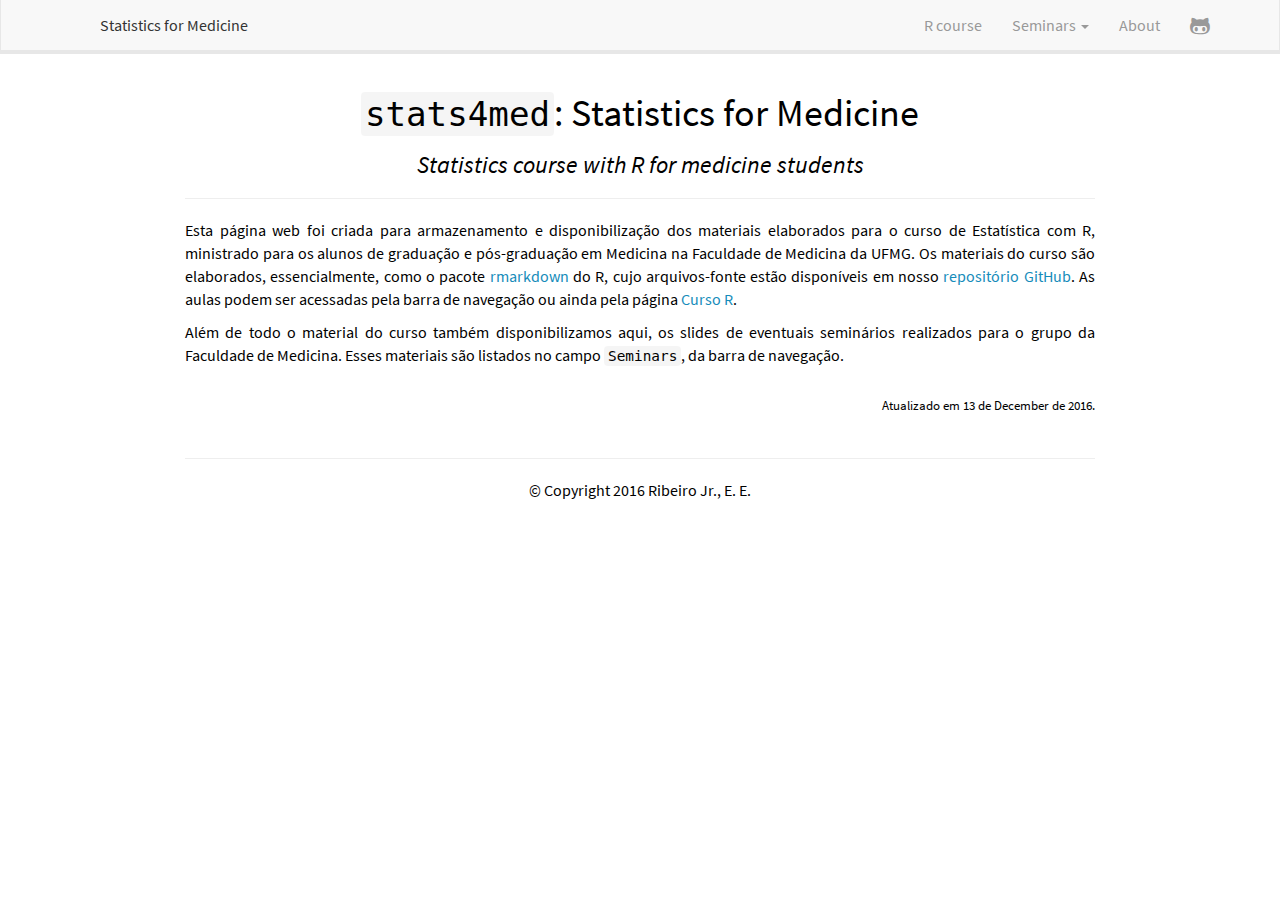
<file: index.html>
<!DOCTYPE html>

<html xmlns="http://www.w3.org/1999/xhtml">

<head>

<meta charset="utf-8">
<meta http-equiv="Content-Type" content="text/html; charset=utf-8" />
<meta name="generator" content="pandoc" />




<title>stats4med: Statistics for Medicine</title>

<script src="site_libs/jquery-1.11.3/jquery.min.js"></script>
<meta name="viewport" content="width=device-width, initial-scale=1" />
<link href="site_libs/bootstrap-3.3.5/css/lumen.min.css" rel="stylesheet" />
<script src="site_libs/bootstrap-3.3.5/js/bootstrap.min.js"></script>
<script src="site_libs/bootstrap-3.3.5/shim/html5shiv.min.js"></script>
<script src="site_libs/bootstrap-3.3.5/shim/respond.min.js"></script>
<script src="site_libs/navigation-1.1/tabsets.js"></script>
<link href="site_libs/font-awesome-4.5.0/css/font-awesome.min.css" rel="stylesheet" />




<style type="text/css">
h1 {
  font-size: 34px;
}
h1.title {
  font-size: 38px;
}
h2 {
  font-size: 30px;
}
h3 {
  font-size: 24px;
}
h4 {
  font-size: 18px;
}
h5 {
  font-size: 16px;
}
h6 {
  font-size: 12px;
}
.table th:not([align]) {
  text-align: left;
}
</style>

<link rel="stylesheet" href="_style.css" type="text/css" />

</head>

<body>

<style type = "text/css">
.main-container {
  max-width: 940px;
  margin-left: auto;
  margin-right: auto;
}
code {
  color: inherit;
  background-color: rgba(0, 0, 0, 0.04);
}
img {
  max-width:100%;
  height: auto;
}
.tabbed-pane {
  padding-top: 12px;
}
button.code-folding-btn:focus {
  outline: none;
}
</style>


<style type="text/css">
/* padding for bootstrap navbar */
body {
  padding-top: 54px;
  padding-bottom: 40px;
}
/* offset scroll position for anchor links (for fixed navbar)  */
.section h1 {
  padding-top: 59px;
  margin-top: -59px;
}

.section h2 {
  padding-top: 59px;
  margin-top: -59px;
}
.section h3 {
  padding-top: 59px;
  margin-top: -59px;
}
.section h4 {
  padding-top: 59px;
  margin-top: -59px;
}
.section h5 {
  padding-top: 59px;
  margin-top: -59px;
}
.section h6 {
  padding-top: 59px;
  margin-top: -59px;
}
</style>

<script>
// manage active state of menu based on current page
$(document).ready(function () {
  // active menu anchor
  href = window.location.pathname
  href = href.substr(href.lastIndexOf('/') + 1)
  if (href === "")
    href = "index.html";
  var menuAnchor = $('a[href="' + href + '"]');

  // mark it active
  menuAnchor.parent().addClass('active');

  // if it's got a parent navbar menu mark it active as well
  menuAnchor.closest('li.dropdown').addClass('active');
});
</script>


<div class="container-fluid main-container">

<!-- tabsets -->
<script>
$(document).ready(function () {
  window.buildTabsets("TOC");
});
</script>

<!-- code folding -->






<div class="navbar navbar-default  navbar-fixed-top" role="navigation">
  <div class="container">
    <div class="navbar-header">
      <button type="button" class="navbar-toggle collapsed" data-toggle="collapse" data-target="#navbar">
        <span class="icon-bar"></span>
        <span class="icon-bar"></span>
        <span class="icon-bar"></span>
      </button>
      <a class="navbar-brand" href="index.html"></a>
    </div>
    <div id="navbar" class="navbar-collapse collapse">
      <ul class="nav navbar-nav">
        <li>
  <a href="index.html">Statistics for Medicine</a>
</li>
      </ul>
      <ul class="nav navbar-nav navbar-right">
        <li>
  <a href="rcourse.html">R course</a>
</li>
<li class="dropdown">
  <a href="#" class="dropdown-toggle" data-toggle="dropdown" role="button" aria-expanded="false">
    Seminars
     
    <span class="caret"></span>
  </a>
  <ul class="dropdown-menu" role="menu">
    <li>
      <a href="seminars/como_montar_meu_dataset.pdf">Como montar meu dataset</a>
    </li>
    <li>
      <a href="seminars/modelo_COM_Poisson_e_extensoes.pdf">Extensões e Aplicações dos Modelos COM-Poisson</a>
    </li>
    <li>
      <a href="seminars/modelos_multiestados.pdf">Modelos Multiestados</a>
    </li>
  </ul>
</li>
<li>
  <a href="about.html">About</a>
</li>
<li>
  <a href="https://github.com/stats-cwr/stats4med">
    <span class="fa fa-github-alt fa-lg"></span>
     
  </a>
</li>
      </ul>
    </div><!--/.nav-collapse -->
  </div><!--/.container -->
</div><!--/.navbar -->

<div class="fluid-row" id="header">



<h1 class="title toc-ignore"><code>stats4med</code>: Statistics for Medicine</h1>
<h3 class="subtitle"><em>Statistics course with R for medicine students</em></h3>

</div>


<hr />
<p>Esta página web foi criada para armazenamento e disponibilização dos materiais elaborados para o curso de Estatística com R, ministrado para os alunos de graduação e pós-graduação em Medicina na Faculdade de Medicina da UFMG. Os materiais do curso são elaborados, essencialmente, como o pacote <a href="http://rmarkdown.rstudio.com/">rmarkdown</a> do R, cujo arquivos-fonte estão disponíveis em nosso <a href="https://github.com/stats-cwr/stats4med">repositório GitHub</a>. As aulas podem ser acessadas pela barra de navegação ou ainda pela página <a href="rcourse.html">Curso R</a>.</p>
<p>Além de todo o material do curso também disponibilizamos aqui, os slides de eventuais seminários realizados para o grupo da Faculdade de Medicina. Esses materiais são listados no campo <code>Seminars</code>, da barra de navegação.</p>
<div id="update-message">
Atualizado em 13 de December de 2016.
</div>

<br>
<hr>
<center>© Copyright 2016 Ribeiro Jr., E. E.</center>
<br>

<div id="disqus_thread"></div>
  <script type="text/javascript">
    var disqus_shortname = 'stats-cwr';
    (function() {
      var dsq = document.createElement('script'); dsq.type = 'text/javascript'; dsq.async = true;
      dsq.src = '//' + disqus_shortname + '.disqus.com/embed.js';
      (document.getElementsByTagName('head')[0] || document.getElementsByTagName('body')[0]).appendChild(dsq);
      })();
  </script>
<noscript>Please enable JavaScript to view the <a href="http://disqus.com/?ref_noscript">comments powered by Disqus.</a></noscript>



</div>

<script>

// add bootstrap table styles to pandoc tables
function bootstrapStylePandocTables() {
  $('tr.header').parent('thead').parent('table').addClass('table table-condensed');
}
$(document).ready(function () {
  bootstrapStylePandocTables();
});


</script>

<!-- dynamically load mathjax for compatibility with self-contained -->
<script>
  (function () {
    var script = document.createElement("script");
    script.type = "text/javascript";
    script.src  = "https://cdn.mathjax.org/mathjax/latest/MathJax.js?config=TeX-AMS-MML_HTMLorMML";
    document.getElementsByTagName("head")[0].appendChild(script);
  })();
</script>

</body>
</html>
</file>
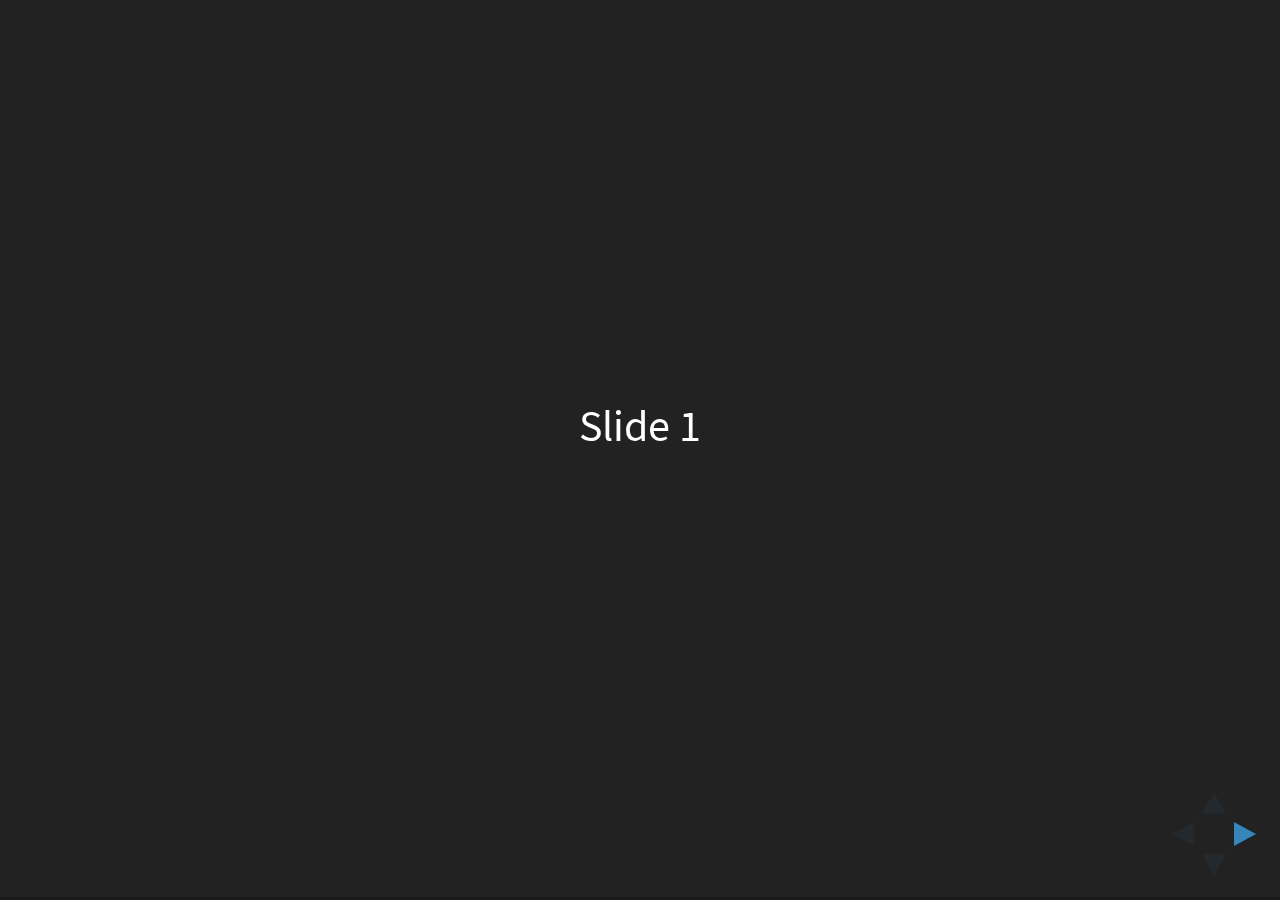
<file: site_libs/reveal.js-3.3.0/index.html>
<!doctype html>
<html>
	<head>
		<meta charset="utf-8">
		<meta name="viewport" content="width=device-width, initial-scale=1.0, maximum-scale=1.0, user-scalable=no">

		<title>reveal.js</title>

		<link rel="stylesheet" href="css/reveal.css">
		<link rel="stylesheet" href="css/theme/black.css">

		<!-- Theme used for syntax highlighting of code -->
		<link rel="stylesheet" href="lib/css/zenburn.css">

		<!-- Printing and PDF exports -->
		<script>
			var link = document.createElement( 'link' );
			link.rel = 'stylesheet';
			link.type = 'text/css';
			link.href = window.location.search.match( /print-pdf/gi ) ? 'css/print/pdf.css' : 'css/print/paper.css';
			document.getElementsByTagName( 'head' )[0].appendChild( link );
		</script>
	</head>
	<body>
		<div class="reveal">
			<div class="slides">
				<section>Slide 1</section>
				<section>Slide 2</section>
			</div>
		</div>

		<script src="lib/js/head.min.js"></script>
		<script src="js/reveal.js"></script>

		<script>
			// More info https://github.com/hakimel/reveal.js#configuration
			Reveal.initialize({
				history: true,

				// More info https://github.com/hakimel/reveal.js#dependencies
				dependencies: [
					{ src: 'plugin/markdown/marked.js' },
					{ src: 'plugin/markdown/markdown.js' },
					{ src: 'plugin/notes/notes.js', async: true },
					{ src: 'plugin/highlight/highlight.js', async: true, callback: function() { hljs.initHighlightingOnLoad(); } }
				]
			});
		</script>
	</body>
</html>
</file>
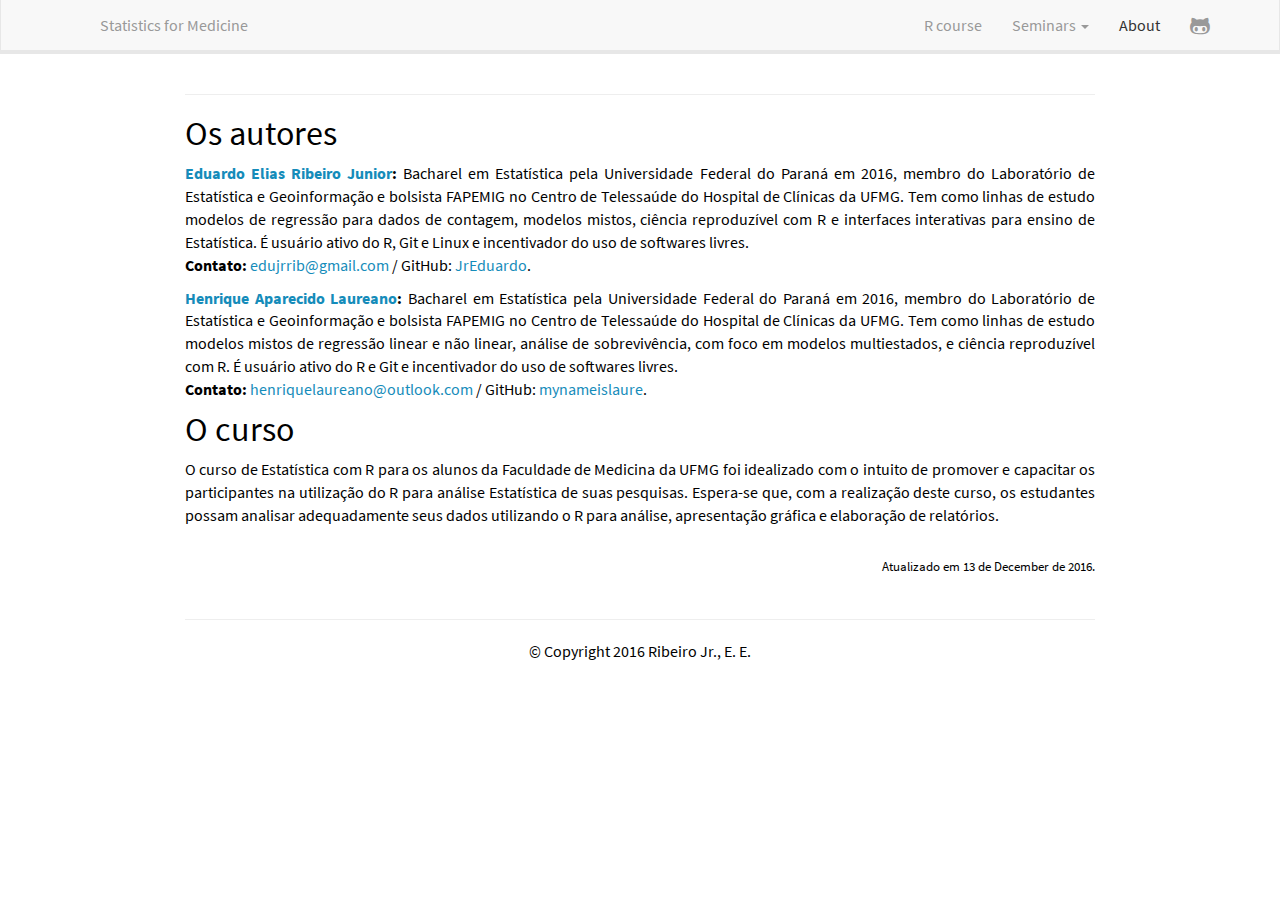
<file: about.html>
<!DOCTYPE html>

<html xmlns="http://www.w3.org/1999/xhtml">

<head>

<meta charset="utf-8">
<meta http-equiv="Content-Type" content="text/html; charset=utf-8" />
<meta name="generator" content="pandoc" />




<title></title>

<script src="site_libs/jquery-1.11.3/jquery.min.js"></script>
<meta name="viewport" content="width=device-width, initial-scale=1" />
<link href="site_libs/bootstrap-3.3.5/css/lumen.min.css" rel="stylesheet" />
<script src="site_libs/bootstrap-3.3.5/js/bootstrap.min.js"></script>
<script src="site_libs/bootstrap-3.3.5/shim/html5shiv.min.js"></script>
<script src="site_libs/bootstrap-3.3.5/shim/respond.min.js"></script>
<script src="site_libs/navigation-1.1/tabsets.js"></script>
<link href="site_libs/font-awesome-4.5.0/css/font-awesome.min.css" rel="stylesheet" />




<style type="text/css">
h1 {
  font-size: 34px;
}
h1.title {
  font-size: 38px;
}
h2 {
  font-size: 30px;
}
h3 {
  font-size: 24px;
}
h4 {
  font-size: 18px;
}
h5 {
  font-size: 16px;
}
h6 {
  font-size: 12px;
}
.table th:not([align]) {
  text-align: left;
}
</style>

<link rel="stylesheet" href="_style.css" type="text/css" />

</head>

<body>

<style type = "text/css">
.main-container {
  max-width: 940px;
  margin-left: auto;
  margin-right: auto;
}
code {
  color: inherit;
  background-color: rgba(0, 0, 0, 0.04);
}
img {
  max-width:100%;
  height: auto;
}
.tabbed-pane {
  padding-top: 12px;
}
button.code-folding-btn:focus {
  outline: none;
}
</style>


<style type="text/css">
/* padding for bootstrap navbar */
body {
  padding-top: 54px;
  padding-bottom: 40px;
}
/* offset scroll position for anchor links (for fixed navbar)  */
.section h1 {
  padding-top: 59px;
  margin-top: -59px;
}

.section h2 {
  padding-top: 59px;
  margin-top: -59px;
}
.section h3 {
  padding-top: 59px;
  margin-top: -59px;
}
.section h4 {
  padding-top: 59px;
  margin-top: -59px;
}
.section h5 {
  padding-top: 59px;
  margin-top: -59px;
}
.section h6 {
  padding-top: 59px;
  margin-top: -59px;
}
</style>

<script>
// manage active state of menu based on current page
$(document).ready(function () {
  // active menu anchor
  href = window.location.pathname
  href = href.substr(href.lastIndexOf('/') + 1)
  if (href === "")
    href = "index.html";
  var menuAnchor = $('a[href="' + href + '"]');

  // mark it active
  menuAnchor.parent().addClass('active');

  // if it's got a parent navbar menu mark it active as well
  menuAnchor.closest('li.dropdown').addClass('active');
});
</script>


<div class="container-fluid main-container">

<!-- tabsets -->
<script>
$(document).ready(function () {
  window.buildTabsets("TOC");
});
</script>

<!-- code folding -->






<div class="navbar navbar-default  navbar-fixed-top" role="navigation">
  <div class="container">
    <div class="navbar-header">
      <button type="button" class="navbar-toggle collapsed" data-toggle="collapse" data-target="#navbar">
        <span class="icon-bar"></span>
        <span class="icon-bar"></span>
        <span class="icon-bar"></span>
      </button>
      <a class="navbar-brand" href="index.html"></a>
    </div>
    <div id="navbar" class="navbar-collapse collapse">
      <ul class="nav navbar-nav">
        <li>
  <a href="index.html">Statistics for Medicine</a>
</li>
      </ul>
      <ul class="nav navbar-nav navbar-right">
        <li>
  <a href="rcourse.html">R course</a>
</li>
<li class="dropdown">
  <a href="#" class="dropdown-toggle" data-toggle="dropdown" role="button" aria-expanded="false">
    Seminars
     
    <span class="caret"></span>
  </a>
  <ul class="dropdown-menu" role="menu">
    <li>
      <a href="seminars/como_montar_meu_dataset.pdf">Como montar meu dataset</a>
    </li>
    <li>
      <a href="seminars/modelo_COM_Poisson_e_extensoes.pdf">Extensões e Aplicações dos Modelos COM-Poisson</a>
    </li>
    <li>
      <a href="seminars/modelos_multiestados.pdf">Modelos Multiestados</a>
    </li>
  </ul>
</li>
<li>
  <a href="about.html">About</a>
</li>
<li>
  <a href="https://github.com/stats-cwr/stats4med">
    <span class="fa fa-github-alt fa-lg"></span>
     
  </a>
</li>
      </ul>
    </div><!--/.nav-collapse -->
  </div><!--/.container -->
</div><!--/.navbar -->

<div class="fluid-row" id="header">




</div>


<hr />
<div id="os-autores" class="section level1">
<h1>Os autores</h1>
<p><strong><a href="https://jreduardo.github.io/">Eduardo Elias Ribeiro Junior</a>:</strong> Bacharel em Estatística pela Universidade Federal do Paraná em 2016, membro do Laboratório de Estatística e Geoinformação e bolsista FAPEMIG no Centro de Telessaúde do Hospital de Clínicas da UFMG. Tem como linhas de estudo modelos de regressão para dados de contagem, modelos mistos, ciência reproduzível com R e interfaces interativas para ensino de Estatística. É usuário ativo do R, Git e Linux e incentivador do uso de softwares livres.<br> <strong>Contato:</strong> <a href="mailto:edujrrib@gmail.com">edujrrib@gmail.com</a> / GitHub: <a href="https://github.com/JrEduardo">JrEduardo</a>.</p>
<p><strong><a href="http://lattes.cnpq.br/2224901552085090">Henrique Aparecido Laureano</a>:</strong> Bacharel em Estatística pela Universidade Federal do Paraná em 2016, membro do Laboratório de Estatística e Geoinformação e bolsista FAPEMIG no Centro de Telessaúde do Hospital de Clínicas da UFMG. Tem como linhas de estudo modelos mistos de regressão linear e não linear, análise de sobrevivência, com foco em modelos multiestados, e ciência reproduzível com R. É usuário ativo do R e Git e incentivador do uso de softwares livres.<br> <strong>Contato:</strong> <a href="mailto:henriquelaureano@outlook.com">henriquelaureano@outlook.com</a> / GitHub: <a href="https://github.com/mynameislaure">mynameislaure</a>.</p>
</div>
<div id="o-curso" class="section level1">
<h1>O curso</h1>
<p>O curso de Estatística com R para os alunos da Faculdade de Medicina da UFMG foi idealizado com o intuito de promover e capacitar os participantes na utilização do R para análise Estatística de suas pesquisas. Espera-se que, com a realização deste curso, os estudantes possam analisar adequadamente seus dados utilizando o R para análise, apresentação gráfica e elaboração de relatórios.</p>
<div id="update-message">
Atualizado em 13 de December de 2016.
</div>
</div>

<br>
<hr>
<center>© Copyright 2016 Ribeiro Jr., E. E.</center>
<br>

<div id="disqus_thread"></div>
  <script type="text/javascript">
    var disqus_shortname = 'stats-cwr';
    (function() {
      var dsq = document.createElement('script'); dsq.type = 'text/javascript'; dsq.async = true;
      dsq.src = '//' + disqus_shortname + '.disqus.com/embed.js';
      (document.getElementsByTagName('head')[0] || document.getElementsByTagName('body')[0]).appendChild(dsq);
      })();
  </script>
<noscript>Please enable JavaScript to view the <a href="http://disqus.com/?ref_noscript">comments powered by Disqus.</a></noscript>



</div>

<script>

// add bootstrap table styles to pandoc tables
function bootstrapStylePandocTables() {
  $('tr.header').parent('thead').parent('table').addClass('table table-condensed');
}
$(document).ready(function () {
  bootstrapStylePandocTables();
});


</script>

<!-- dynamically load mathjax for compatibility with self-contained -->
<script>
  (function () {
    var script = document.createElement("script");
    script.type = "text/javascript";
    script.src  = "https://cdn.mathjax.org/mathjax/latest/MathJax.js?config=TeX-AMS-MML_HTMLorMML";
    document.getElementsByTagName("head")[0].appendChild(script);
  })();
</script>

</body>
</html>
</file>
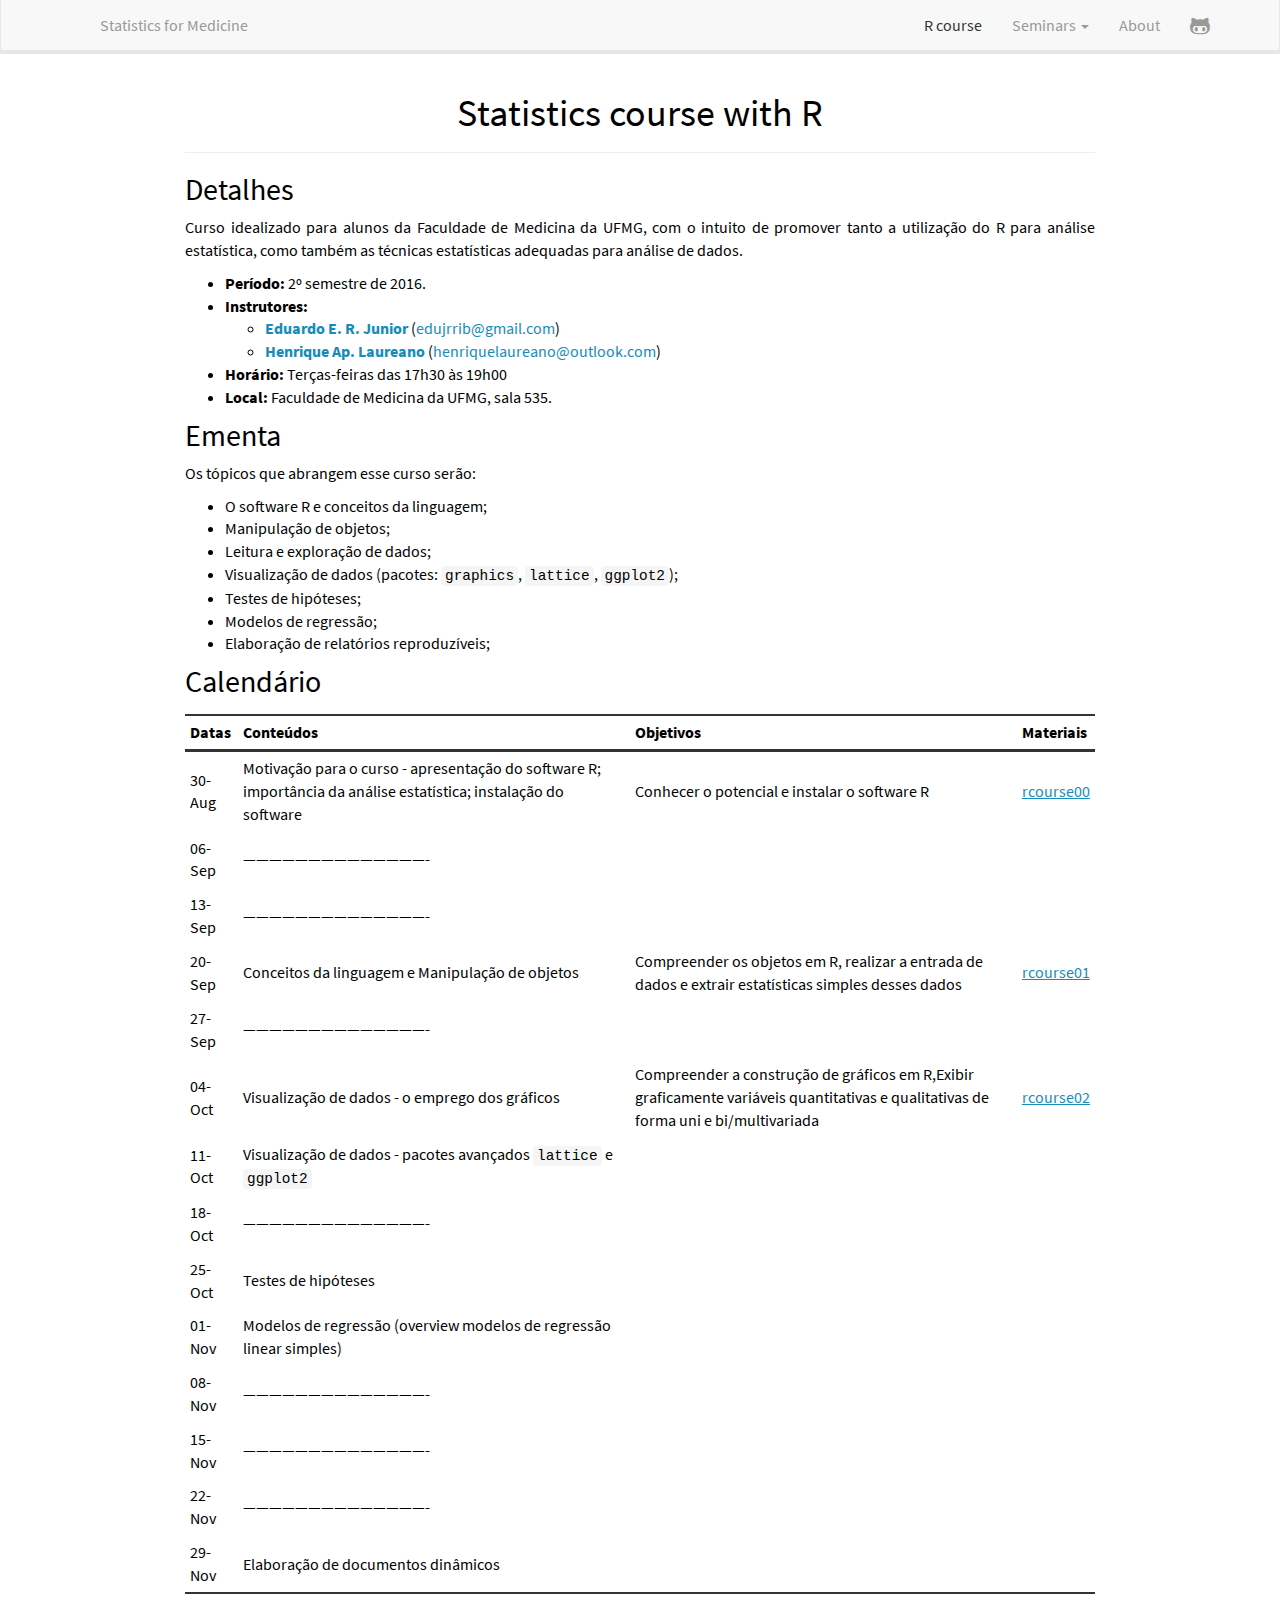
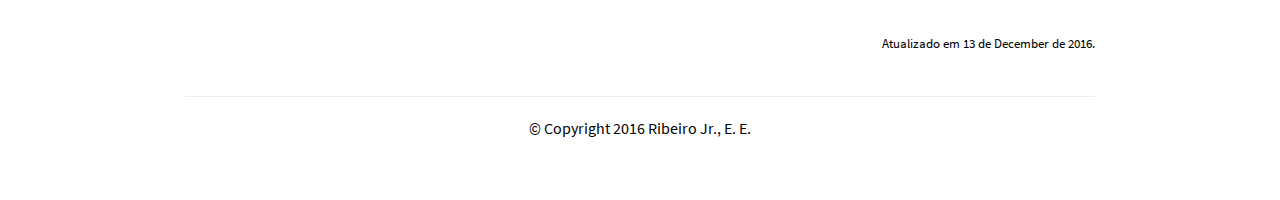
<file: rcourse.html>
<!DOCTYPE html>

<html xmlns="http://www.w3.org/1999/xhtml">

<head>

<meta charset="utf-8">
<meta http-equiv="Content-Type" content="text/html; charset=utf-8" />
<meta name="generator" content="pandoc" />




<title>Statistics course with R</title>

<script src="site_libs/jquery-1.11.3/jquery.min.js"></script>
<meta name="viewport" content="width=device-width, initial-scale=1" />
<link href="site_libs/bootstrap-3.3.5/css/lumen.min.css" rel="stylesheet" />
<script src="site_libs/bootstrap-3.3.5/js/bootstrap.min.js"></script>
<script src="site_libs/bootstrap-3.3.5/shim/html5shiv.min.js"></script>
<script src="site_libs/bootstrap-3.3.5/shim/respond.min.js"></script>
<script src="site_libs/navigation-1.1/tabsets.js"></script>
<link href="site_libs/font-awesome-4.5.0/css/font-awesome.min.css" rel="stylesheet" />




<style type="text/css">
h1 {
  font-size: 34px;
}
h1.title {
  font-size: 38px;
}
h2 {
  font-size: 30px;
}
h3 {
  font-size: 24px;
}
h4 {
  font-size: 18px;
}
h5 {
  font-size: 16px;
}
h6 {
  font-size: 12px;
}
.table th:not([align]) {
  text-align: left;
}
</style>

<link rel="stylesheet" href="_style.css" type="text/css" />

</head>

<body>

<style type = "text/css">
.main-container {
  max-width: 940px;
  margin-left: auto;
  margin-right: auto;
}
code {
  color: inherit;
  background-color: rgba(0, 0, 0, 0.04);
}
img {
  max-width:100%;
  height: auto;
}
.tabbed-pane {
  padding-top: 12px;
}
button.code-folding-btn:focus {
  outline: none;
}
</style>


<style type="text/css">
/* padding for bootstrap navbar */
body {
  padding-top: 54px;
  padding-bottom: 40px;
}
/* offset scroll position for anchor links (for fixed navbar)  */
.section h1 {
  padding-top: 59px;
  margin-top: -59px;
}

.section h2 {
  padding-top: 59px;
  margin-top: -59px;
}
.section h3 {
  padding-top: 59px;
  margin-top: -59px;
}
.section h4 {
  padding-top: 59px;
  margin-top: -59px;
}
.section h5 {
  padding-top: 59px;
  margin-top: -59px;
}
.section h6 {
  padding-top: 59px;
  margin-top: -59px;
}
</style>

<script>
// manage active state of menu based on current page
$(document).ready(function () {
  // active menu anchor
  href = window.location.pathname
  href = href.substr(href.lastIndexOf('/') + 1)
  if (href === "")
    href = "index.html";
  var menuAnchor = $('a[href="' + href + '"]');

  // mark it active
  menuAnchor.parent().addClass('active');

  // if it's got a parent navbar menu mark it active as well
  menuAnchor.closest('li.dropdown').addClass('active');
});
</script>


<div class="container-fluid main-container">

<!-- tabsets -->
<script>
$(document).ready(function () {
  window.buildTabsets("TOC");
});
</script>

<!-- code folding -->






<div class="navbar navbar-default  navbar-fixed-top" role="navigation">
  <div class="container">
    <div class="navbar-header">
      <button type="button" class="navbar-toggle collapsed" data-toggle="collapse" data-target="#navbar">
        <span class="icon-bar"></span>
        <span class="icon-bar"></span>
        <span class="icon-bar"></span>
      </button>
      <a class="navbar-brand" href="index.html"></a>
    </div>
    <div id="navbar" class="navbar-collapse collapse">
      <ul class="nav navbar-nav">
        <li>
  <a href="index.html">Statistics for Medicine</a>
</li>
      </ul>
      <ul class="nav navbar-nav navbar-right">
        <li>
  <a href="rcourse.html">R course</a>
</li>
<li class="dropdown">
  <a href="#" class="dropdown-toggle" data-toggle="dropdown" role="button" aria-expanded="false">
    Seminars
     
    <span class="caret"></span>
  </a>
  <ul class="dropdown-menu" role="menu">
    <li>
      <a href="seminars/como_montar_meu_dataset.pdf">Como montar meu dataset</a>
    </li>
    <li>
      <a href="seminars/modelo_COM_Poisson_e_extensoes.pdf">Extensões e Aplicações dos Modelos COM-Poisson</a>
    </li>
    <li>
      <a href="seminars/modelos_multiestados.pdf">Modelos Multiestados</a>
    </li>
  </ul>
</li>
<li>
  <a href="about.html">About</a>
</li>
<li>
  <a href="https://github.com/stats-cwr/stats4med">
    <span class="fa fa-github-alt fa-lg"></span>
     
  </a>
</li>
      </ul>
    </div><!--/.nav-collapse -->
  </div><!--/.container -->
</div><!--/.navbar -->

<div class="fluid-row" id="header">



<h1 class="title toc-ignore">Statistics course with R</h1>

</div>


<hr />
<div id="detalhes" class="section level2">
<h2>Detalhes</h2>
<p>Curso idealizado para alunos da Faculdade de Medicina da UFMG, com o intuito de promover tanto a utilização do R para análise estatística, como também as técnicas estatísticas adequadas para análise de dados.</p>
<ul>
<li><strong>Período:</strong> 2º semestre de 2016.</li>
<li><strong>Instrutores:</strong>
<ul>
<li><a href="http://lattes.cnpq.br/9517198687029938"><strong>Eduardo E. R. Junior</strong></a> (<a href="mailto:edujrrib@gmail.com">edujrrib@gmail.com</a>)</li>
<li><a href="http://lattes.cnpq.br/2224901552085090"><strong>Henrique Ap. Laureano</strong></a> (<a href="mailto:henriquelaureano@outlook.com">henriquelaureano@outlook.com</a>)</li>
</ul></li>
<li><strong>Horário:</strong> Terças-feiras das 17h30 às 19h00</li>
<li><strong>Local:</strong> Faculdade de Medicina da UFMG, sala 535.</li>
</ul>
</div>
<div id="ementa" class="section level2">
<h2>Ementa</h2>
<p>Os tópicos que abrangem esse curso serão:</p>
<ul>
<li>O software R e conceitos da linguagem;</li>
<li>Manipulação de objetos;</li>
<li>Leitura e exploração de dados;</li>
<li>Visualização de dados (pacotes: <code>graphics</code>, <code>lattice</code>, <code>ggplot2</code>);</li>
<li>Testes de hipóteses;</li>
<li>Modelos de regressão;</li>
<li>Elaboração de relatórios reproduzíveis;</li>
</ul>
</div>
<div id="calendario" class="section level2">
<h2>Calendário</h2>
<table>
<thead>
<tr class="header">
<th align="left">Datas</th>
<th align="left">Conteúdos</th>
<th align="left">Objetivos</th>
<th align="left">Materiais</th>
</tr>
</thead>
<tbody>
<tr class="odd">
<td align="left">30-Aug</td>
<td align="left">Motivação para o curso - apresentação do software R; importância da análise estatística; instalação do software</td>
<td align="left">Conhecer o potencial e instalar o software R</td>
<td align="left"><a href="./rcourse00.html">rcourse00</a></td>
</tr>
<tr class="even">
<td align="left">06-Sep</td>
<td align="left">——————————————-</td>
<td align="left"></td>
<td align="left"></td>
</tr>
<tr class="odd">
<td align="left">13-Sep</td>
<td align="left">——————————————-</td>
<td align="left"></td>
<td align="left"></td>
</tr>
<tr class="even">
<td align="left">20-Sep</td>
<td align="left">Conceitos da linguagem e Manipulação de objetos</td>
<td align="left">Compreender os objetos em R, realizar a entrada de dados e extrair estatísticas simples desses dados</td>
<td align="left"><a href="./rcourse01.html">rcourse01</a></td>
</tr>
<tr class="odd">
<td align="left">27-Sep</td>
<td align="left">——————————————-</td>
<td align="left"></td>
<td align="left"></td>
</tr>
<tr class="even">
<td align="left">04-Oct</td>
<td align="left">Visualização de dados - o emprego dos gráficos</td>
<td align="left">Compreender a construção de gráficos em R,Exibir graficamente variáveis quantitativas e qualitativas de forma uni e bi/multivariada</td>
<td align="left"><a href="./rcourse02.html">rcourse02</a></td>
</tr>
<tr class="odd">
<td align="left">11-Oct</td>
<td align="left">Visualização de dados - pacotes avançados <code>lattice</code> e <code>ggplot2</code></td>
<td align="left"></td>
<td align="left"></td>
</tr>
<tr class="even">
<td align="left">18-Oct</td>
<td align="left">——————————————-</td>
<td align="left"></td>
<td align="left"></td>
</tr>
<tr class="odd">
<td align="left">25-Oct</td>
<td align="left">Testes de hipóteses</td>
<td align="left"></td>
<td align="left"></td>
</tr>
<tr class="even">
<td align="left">01-Nov</td>
<td align="left">Modelos de regressão (overview modelos de regressão linear simples)</td>
<td align="left"></td>
<td align="left"></td>
</tr>
<tr class="odd">
<td align="left">08-Nov</td>
<td align="left">——————————————-</td>
<td align="left"></td>
<td align="left"></td>
</tr>
<tr class="even">
<td align="left">15-Nov</td>
<td align="left">——————————————-</td>
<td align="left"></td>
<td align="left"></td>
</tr>
<tr class="odd">
<td align="left">22-Nov</td>
<td align="left">——————————————-</td>
<td align="left"></td>
<td align="left"></td>
</tr>
<tr class="even">
<td align="left">29-Nov</td>
<td align="left">Elaboração de documentos dinâmicos</td>
<td align="left"></td>
<td align="left"></td>
</tr>
</tbody>
</table>
<div id="update-message">
Atualizado em 13 de December de 2016.
</div>
<!--------------------------------------------- -->
</div>

<br>
<hr>
<center>© Copyright 2016 Ribeiro Jr., E. E.</center>
<br>

<div id="disqus_thread"></div>
  <script type="text/javascript">
    var disqus_shortname = 'stats-cwr';
    (function() {
      var dsq = document.createElement('script'); dsq.type = 'text/javascript'; dsq.async = true;
      dsq.src = '//' + disqus_shortname + '.disqus.com/embed.js';
      (document.getElementsByTagName('head')[0] || document.getElementsByTagName('body')[0]).appendChild(dsq);
      })();
  </script>
<noscript>Please enable JavaScript to view the <a href="http://disqus.com/?ref_noscript">comments powered by Disqus.</a></noscript>



</div>

<script>

// add bootstrap table styles to pandoc tables
function bootstrapStylePandocTables() {
  $('tr.header').parent('thead').parent('table').addClass('table table-condensed');
}
$(document).ready(function () {
  bootstrapStylePandocTables();
});


</script>

<!-- dynamically load mathjax for compatibility with self-contained -->
<script>
  (function () {
    var script = document.createElement("script");
    script.type = "text/javascript";
    script.src  = "https://cdn.mathjax.org/mathjax/latest/MathJax.js?config=TeX-AMS-MML_HTMLorMML";
    document.getElementsByTagName("head")[0].appendChild(script);
  })();
</script>

</body>
</html>
</file>
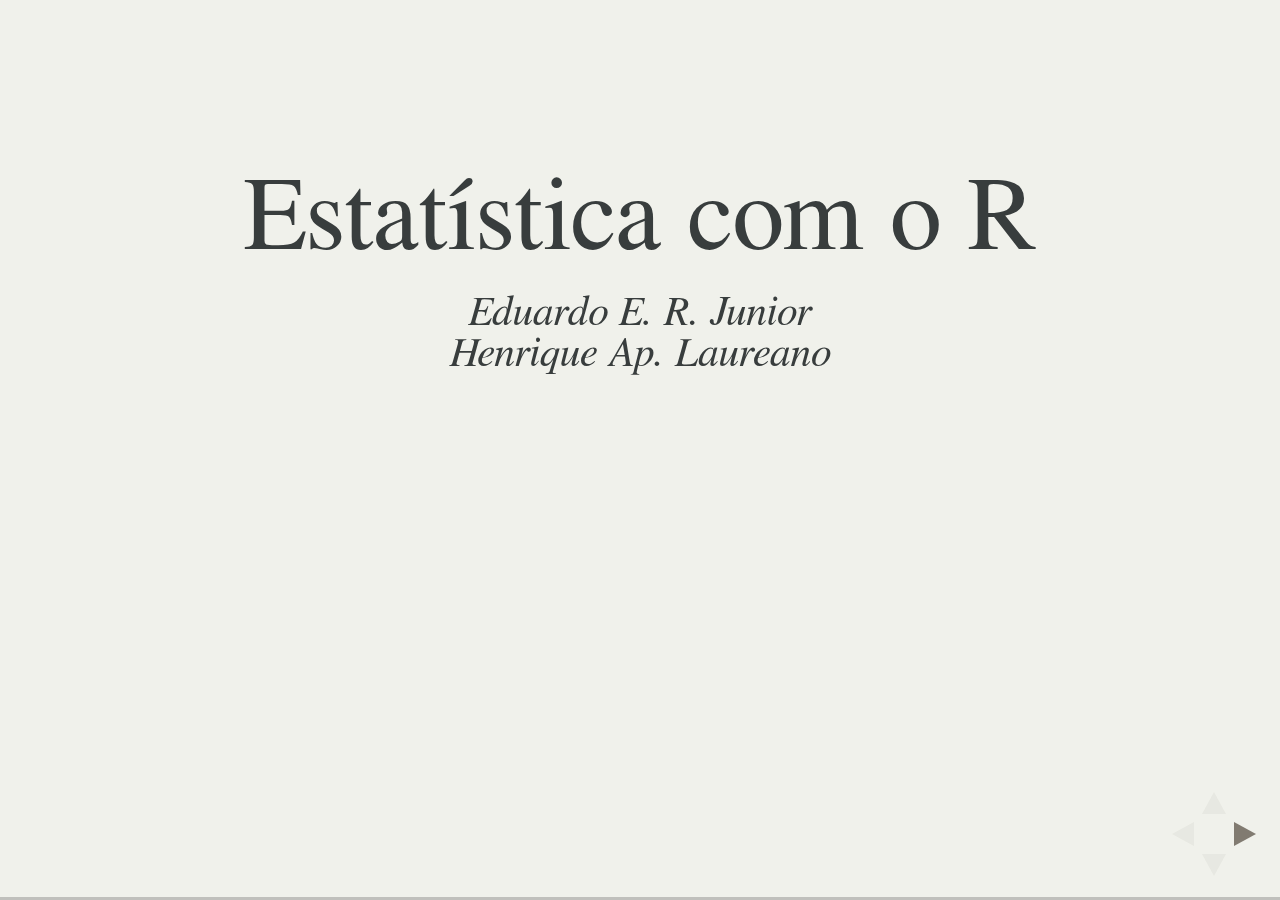
<file: rcourse00.html>
<!DOCTYPE html>
<html>
<head>
  <meta charset="utf-8">
  <meta name="generator" content="pandoc">
  <meta name="author" content="Eduardo E. R. Junior" />
  <meta name="author" content="Henrique Ap. Laureano" />
  <title>Estatística com o R</title>
  <meta name="apple-mobile-web-app-capable" content="yes">
  <meta name="apple-mobile-web-app-status-bar-style" content="black-translucent">
  <meta name="viewport" content="width=device-width, initial-scale=1.0, maximum-scale=1.0, user-scalable=no, minimal-ui">
  <link rel="stylesheet" href="site_libs/reveal.js-3.3.0/css/reveal.css"/>


<style type="text/css">
div.sourceCode { overflow-x: auto; }
table.sourceCode, tr.sourceCode, td.lineNumbers, td.sourceCode {
  margin: 0; padding: 0; vertical-align: baseline; border: none; }
table.sourceCode { width: 100%; line-height: 100%; }
td.lineNumbers { text-align: right; padding-right: 4px; padding-left: 4px; color: #aaaaaa; border-right: 1px solid #aaaaaa; }
td.sourceCode { padding-left: 5px; }
code > span.kw { color: #007020; font-weight: bold; } /* Keyword */
code > span.dt { color: #902000; } /* DataType */
code > span.dv { color: #40a070; } /* DecVal */
code > span.bn { color: #40a070; } /* BaseN */
code > span.fl { color: #40a070; } /* Float */
code > span.ch { color: #4070a0; } /* Char */
code > span.st { color: #4070a0; } /* String */
code > span.co { color: #60a0b0; font-style: italic; } /* Comment */
code > span.ot { color: #007020; } /* Other */
code > span.al { color: #ff0000; font-weight: bold; } /* Alert */
code > span.fu { color: #06287e; } /* Function */
code > span.er { color: #ff0000; font-weight: bold; } /* Error */
code > span.wa { color: #60a0b0; font-weight: bold; font-style: italic; } /* Warning */
code > span.cn { color: #880000; } /* Constant */
code > span.sc { color: #4070a0; } /* SpecialChar */
code > span.vs { color: #4070a0; } /* VerbatimString */
code > span.ss { color: #bb6688; } /* SpecialString */
code > span.im { } /* Import */
code > span.va { color: #19177c; } /* Variable */
code > span.cf { color: #007020; font-weight: bold; } /* ControlFlow */
code > span.op { color: #666666; } /* Operator */
code > span.bu { } /* BuiltIn */
code > span.ex { } /* Extension */
code > span.pp { color: #bc7a00; } /* Preprocessor */
code > span.at { color: #7d9029; } /* Attribute */
code > span.do { color: #ba2121; font-style: italic; } /* Documentation */
code > span.an { color: #60a0b0; font-weight: bold; font-style: italic; } /* Annotation */
code > span.cv { color: #60a0b0; font-weight: bold; font-style: italic; } /* CommentVar */
code > span.in { color: #60a0b0; font-weight: bold; font-style: italic; } /* Information */
</style>

<link rel="stylesheet" href="site_libs/reveal.js-3.3.0/css/theme/serif.css" id="theme">


  <!-- some tweaks to reveal css -->
  <style type="text/css">
    .reveal h1 { font-size: 2.0em; }
    .reveal h2 { font-size: 1.5em;  }
    .reveal h3 { font-size: 1.25em;	}
    .reveal h4 { font-size: 1em;	}

    .reveal .slides>section,
    .reveal .slides>section>section {
      padding: 0px 0px;
    }



    .reveal table {
      border-width: 1px;
      border-spacing: 2px;
      border-style: dotted;
      border-color: gray;
      border-collapse: collapse;
      font-size: 0.7em;
    }

    .reveal table th {
      border-width: 1px;
      padding-left: 10px;
      padding-right: 25px;
      font-weight: bold;
      border-style: dotted;
      border-color: gray;
    }

    .reveal table td {
      border-width: 1px;
      padding-left: 10px;
      padding-right: 25px;
      border-style: dotted;
      border-color: gray;
    }

  </style>

    <style type="text/css">code{white-space: pre;}</style>

    <link rel="stylesheet" href="_style-reveal.css"/>
    <!-- Printing and PDF exports -->
    <script>
      var link = document.createElement( 'link' );
      link.rel = 'stylesheet';
      link.type = 'text/css';
      link.href = window.location.search.match( /print-pdf/gi ) ? 'site_libs/reveal.js-3.3.0/css/print/pdf.css' : 'site_libs/reveal.js-3.3.0/css/print/paper.css';
      document.getElementsByTagName( 'head' )[0].appendChild( link );
    </script>
    <!--[if lt IE 9]>
    <script src="site_libs/reveal.js-3.3.0/lib/js/html5shiv.js"></script>
    <![endif]-->

</head>
<body>
  <div class="reveal">
    <div class="slides">

<section>
    <h1 class="title">Estatística com o R</h1>
    <h2 class="author">Eduardo E. R. Junior</h2>
    <h2 class="author">Henrique Ap. Laureano</h2>
</section>

<section id="section" class="slide level2" data-background="#383D3D">
<h1></h1>
<h1 class="slide-title">
Estatística
</h1>
</section>
<section id="metodo-cientifico" class="slide level2">
<h1>Método Científico</h1>
<p><img src="images/metodo.png" width="100%" style="display: block; margin: auto;" /></p>
<p><em>“Without data, you’re just another person with an opinion.”</em><br />
– W. Edwards Deming</p>
</section>
<section id="estatistica" class="slide level2">
<h1>Estatística</h1>
<p>A ciência que obtêm informações a partir de dados, quantificando a incerteza inerente ao processo de coleta.</p>
<p>A Estatística é uma ciência multidisciplinar e atua nas diferentes fases de uma pesquisa:</p>
<ul>
<li>Planejamento da coleta de dados;</li>
<li>Amostragem;</li>
<li>Análise Exploratória;</li>
<li>Inferência Estatística;</li>
</ul>
</section>
<section id="recursos-computacionais" class="slide level2">
<h1>Recursos computacionais</h1>
<div id="col-right">
<div class="fragment" data-fragment-index="1">
<p><img src="images/tabs.png" width="90%" style="display: block; margin: auto;" /></p>
</div>
</div>
<div id="col-left">
<div class="fragment" data-fragment-index="2">
<p>Softwares:</p>
<ul>
<li><strong>R</strong>;</li>
<li>SAS;</li>
<li>Minitab;</li>
<li>SPSS;</li>
<li>Stata;</li>
</ul>
</div>
</div>
</section>
<section id="section-1" class="slide level2" data-background="#383D3D">
<h1></h1>
<h1 class="slide-title">
O software R
</h1>
</section>
<section id="software-livre" class="slide level2">
<h1>Software livre</h1>
<p>Além de produto gratuito.</p>
<ul>
<li>Liberdade para executar/usar;</li>
<li>Liberdade para copiar;</li>
<li>Liberdade para distribuir;</li>
<li>Liberdade para estudar;</li>
<li>Liberdade para modificar;</li>
<li>Liberdade para melhorar.</li>
</ul>
</section>
<section id="linguagem-de-programacao" class="slide level2">
<h1>Linguagem de programação</h1>
<p><em>There is R. There is no if. Only how.</em><br />
– Simon Blomberg</p>
<div class="sourceCode"><pre class="sourceCode r"><code class="sourceCode r">## Medidas resumo de todas as variáveis
dados &lt;-<span class="st"> </span>mtcars
<span class="kw">do.call</span>(rbind, <span class="kw">lapply</span>(dados, summary))</code></pre></div>
<pre><code>##        Min. 1st Qu.  Median     Mean 3rd Qu.    Max.
## mpg  10.400  15.420  19.200  20.0900   22.80  33.900
## cyl  11.000   7.000  14.000  11.0000    7.00  14.000
## disp 71.100 120.800 196.300 230.7000  326.00 472.000
## hp   52.000  96.500 123.000 146.7000  180.00 335.000
## drat  2.760   3.080   3.695   3.5970    3.92   4.930
## wt    1.513   2.581   3.325   3.2170    3.61   5.424
## qsec 14.500  16.890  17.710  17.8500   18.90  22.900
## vs    0.000   0.000   0.000   0.4375    1.00   1.000
## am    0.000   0.000   0.000   0.4062    1.00   1.000
## gear  3.000   3.000   4.000   3.6880    4.00   5.000
## carb  1.000   2.000   2.000   2.8120    4.00   8.000</code></pre>
</section>
<section id="comunidade-ativa" class="slide level2">
<h1>Comunidade ativa</h1>
<p>Relatados <font color="red">158 livros</font> com aplicações em R.</p>
<p><img src="images/r-books.png" width="80%" style="display: block; margin: auto;" /></p>
</section>
<section id="comunidade-ativa-1" class="slide level2">
<h1>Comunidade ativa</h1>
<p>Atualmente (29/08/2016) <font color="red">9.037 pacotes</font> no CRAN.</p>
<p><img src="images/packs.png" width="80%" style="display: block; margin: auto;" /></p>
</section>
<section id="comunidade-ativa-2" class="slide level2">
<h1>Comunidade ativa</h1>
<p><font color="red">580 blogs</font> vínculados ao R-bloggers.</p>
<p><img src="images/rblogs.png" width="80%" style="display: block; margin: auto;" /></p>
</section>
<section id="visualizacao-de-dados" class="slide level2">
<h1>Visualização de dados</h1>
<p><img src="rcourse00_files/figure-revealjs/unnamed-chunk-7-1.png" width="768" style="display: block; margin: auto;" /></p>
</section>
<section id="pesquisa-reproduzivel" class="slide level2">
<h1>Pesquisa reproduzível</h1>
<div id="col-left">
<pre><code>---
title: Meu título
author: Meu nome
output: pdf_document
---

# Meu primeiro trabalho

Meu primeiro trabalho reproduzível.

 * Aprender R
 * Elaborar relatórios

&#39;&#39;&#39;{r}
plot(cars)
&#39;&#39;&#39;
</code></pre>
</div>
<div id="col-right">
<p><img src="images/rmd1.png" width="90%" style="display: block; margin: auto;" /></p>
</div>
</section>
<section id="section-2" class="slide level2" data-background="#383D3D">
<h1></h1>
<h1 class="slide-title">
Como começar
</h1>
</section>
<section id="download" class="slide level2">
<h1>Download</h1>
<p><img src="images/rcran.png" width="90%" style="display: block; margin: auto;" /></p>
</section>
<section id="editores" class="slide level2">
<h1>Editores</h1>
<p>O R é uma linguagem de programação interpretada, ou seja, comando escrito é comando executado. Use bons editores para montar seu script, por exemplo:</p>
<ul>
<li>Emacs;</li>
<li>Vim;</li>
<li>Tinn-R;</li>
<li><strong>RStudio</strong>;</li>
<li>…</li>
</ul>
</section>
<section id="rstudio" class="slide level2">
<h1>RStudio</h1>
<p><img src="images/rstudio1.png" width="90%" style="display: block; margin: auto;" /></p>
</section>
<section id="rstudio-1" class="slide level2">
<h1>RStudio</h1>
<p><img src="images/rstudio.png" width="90%" style="display: block; margin: auto;" /></p>
</section>
<section id="tutoriais" class="slide level2">
<h1>Tutoriais</h1>
<div id="col-right">
<p>Tutoriais interativos:</p>
<ul>
<li><a href="http://tryr.codeschool.com/"><strong>TryR</strong></a></li>
<li><a href="https://www.datacamp.com/community/open-courses/r-programming-with-swirl"><strong>Datacamp swirl</strong></a></li>
</ul>
</div>
<div id="col-left">
<p>Materiais não interativos:</p>
<ul>
<li><a href="http://www.leg.ufpr.br/~paulojus/embrapa/Rembrapa/">Apostila do LEG UFPR</a></li>
<li><a href="http://www.uft.edu.br/engambiental/prof/catalunha/arquivos/r/r_bruno.pdf">Apostila UFSM</a></li>
</ul>
</div>
<!--------------------------------------------- -->
</section>
    </div>
  </div>

  <script src="site_libs/reveal.js-3.3.0/lib/js/head.min.js"></script>
  <script src="site_libs/reveal.js-3.3.0/js/reveal.js"></script>

  <script>

      // Full list of configuration options available at:
      // https://github.com/hakimel/reveal.js#configuration
      Reveal.initialize({
        // Push each slide change to the browser history
        history: true,
        // Vertical centering of slides
        center: false,
        // Transition style
        transition: 'slide', // none/fade/slide/convex/concave/zoom
        // Transition style for full page slide backgrounds
        backgroundTransition: 'default', // none/fade/slide/convex/concave/zoom

        // Optional reveal.js plugins
        dependencies: [
        ]
      });
    </script>
  <!-- dynamically load mathjax for compatibility with self-contained -->
  <script>
    (function () {
      var script = document.createElement("script");
      script.type = "text/javascript";
      script.src  = "https://cdn.mathjax.org/mathjax/latest/MathJax.js?config=TeX-AMS-MML_HTMLorMML";
      document.getElementsByTagName("head")[0].appendChild(script);
    })();
  </script>

<script>
  (function() {
    if (window.jQuery) {
      Reveal.addEventListener( 'slidechanged', function(event) {  
        window.jQuery(event.previousSlide).trigger('hidden');
        window.jQuery(event.currentSlide).trigger('shown');
      });
    }
  })();
</script>


  </body>
</html>
</file>
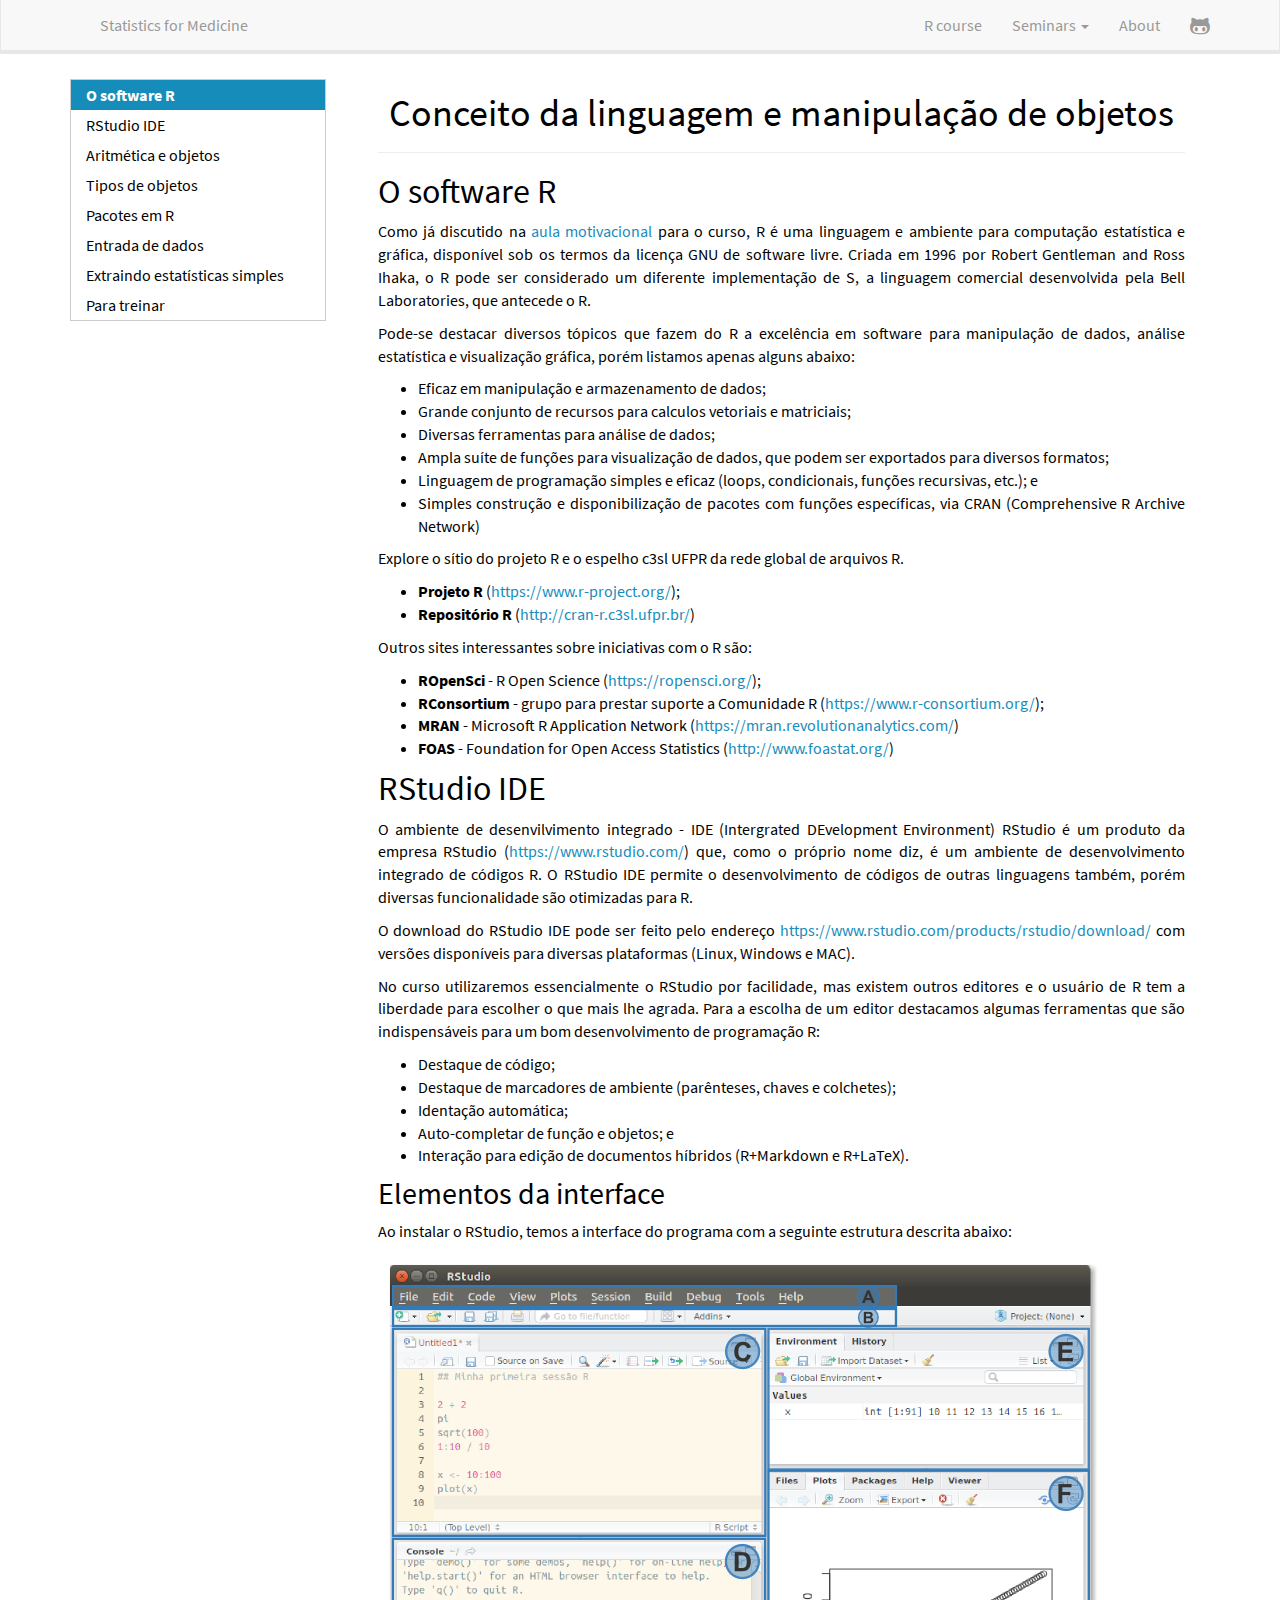
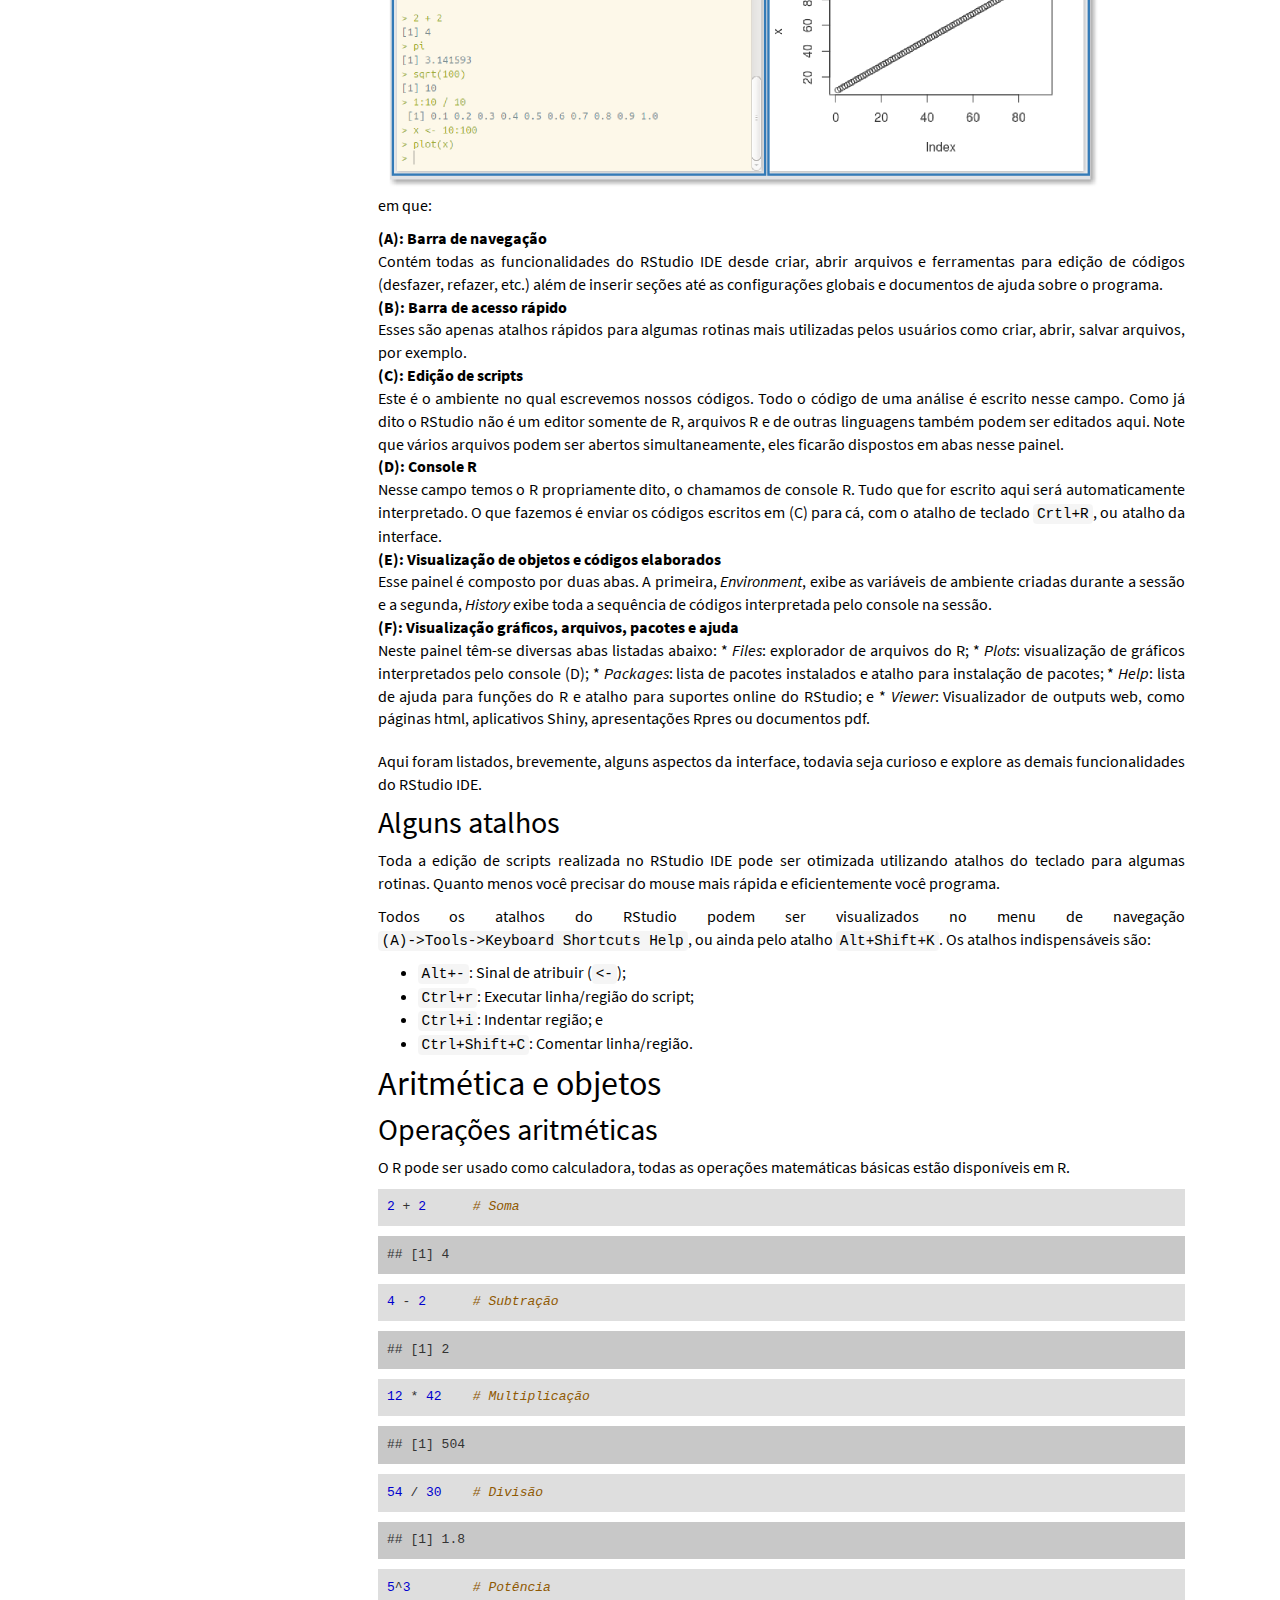
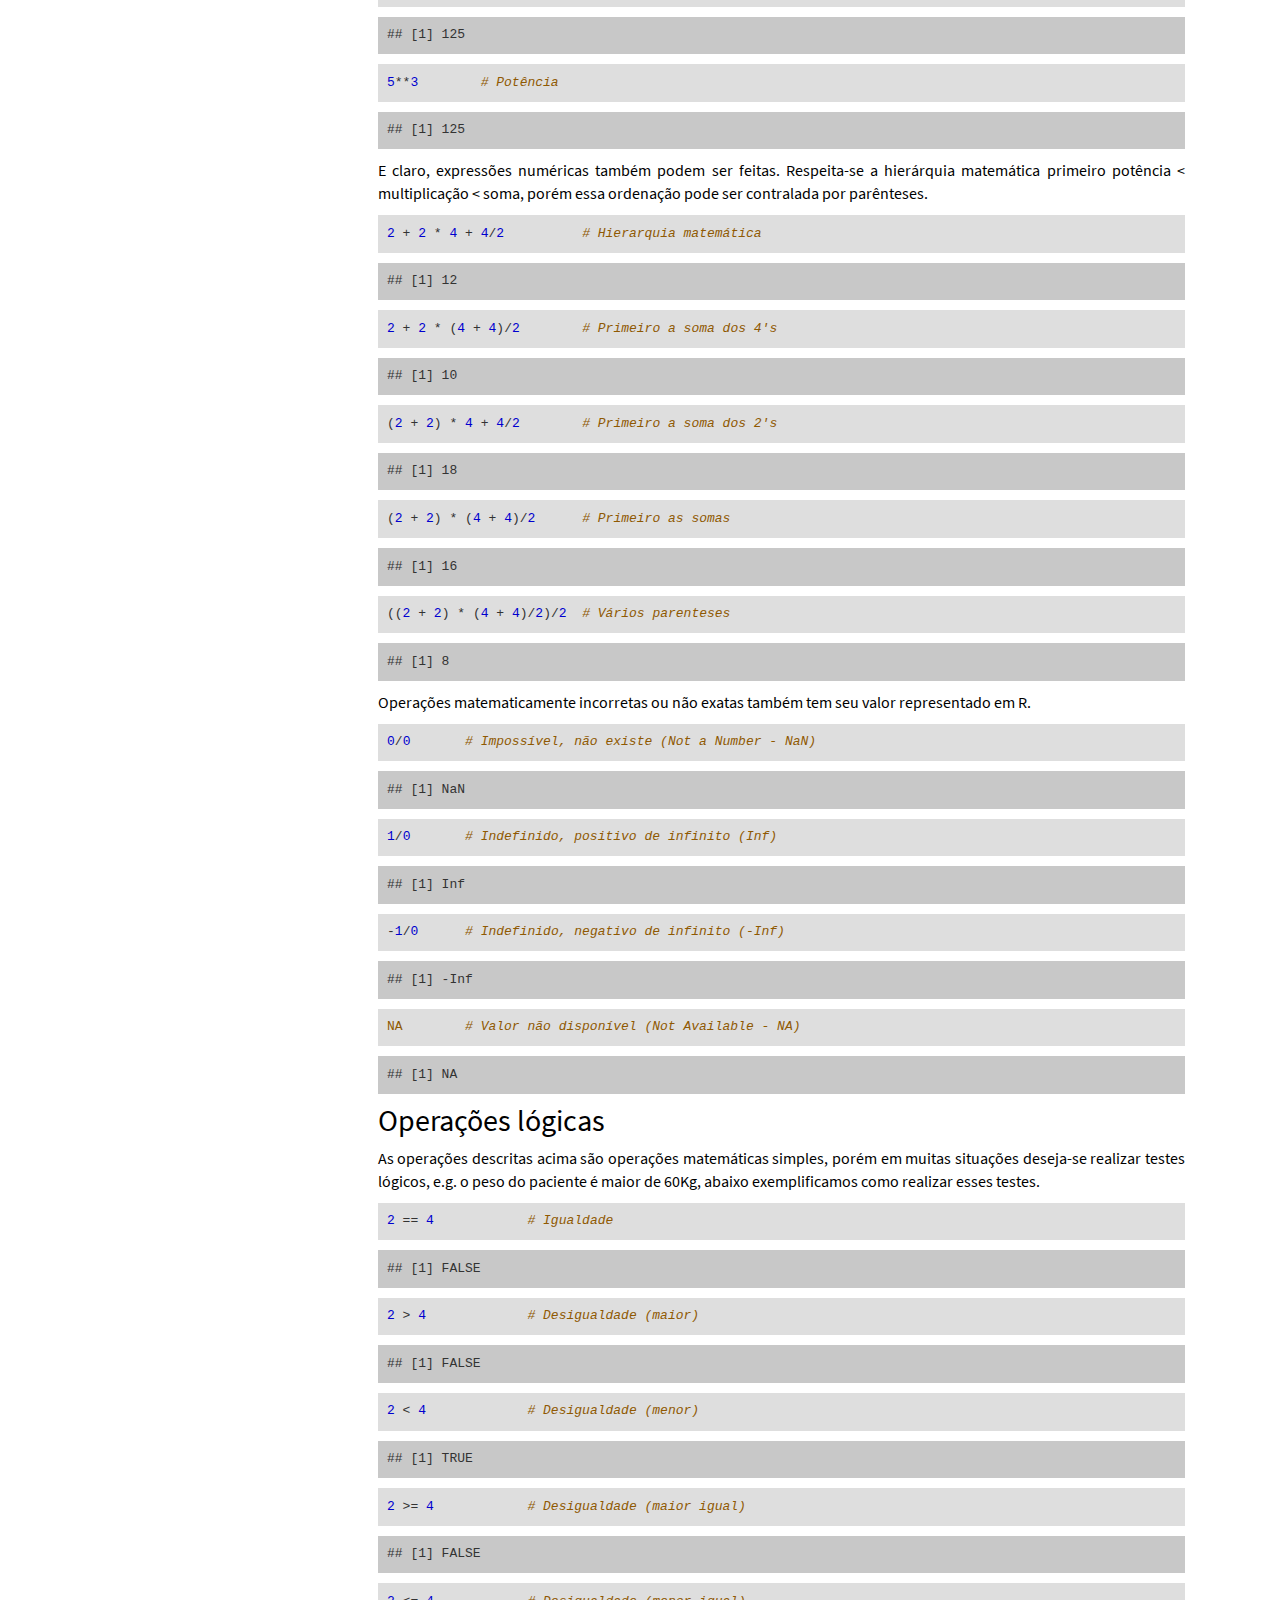
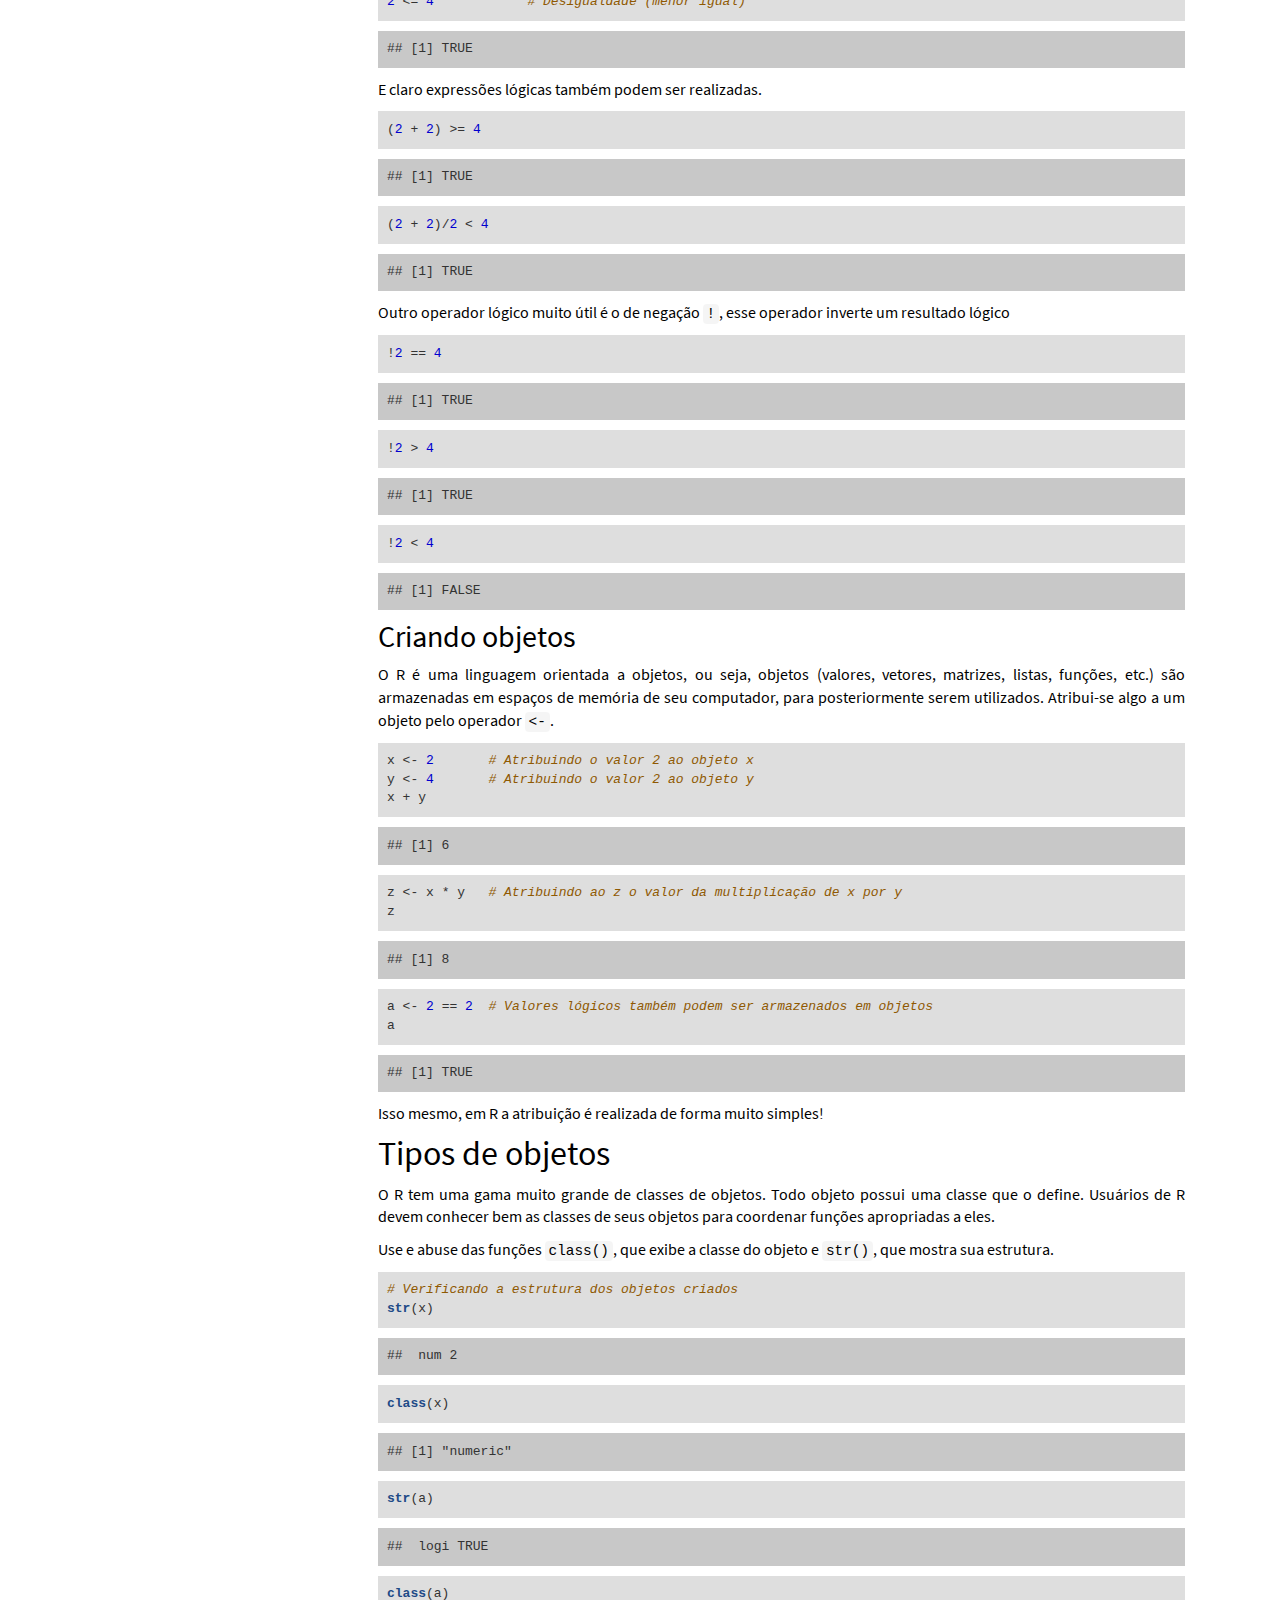
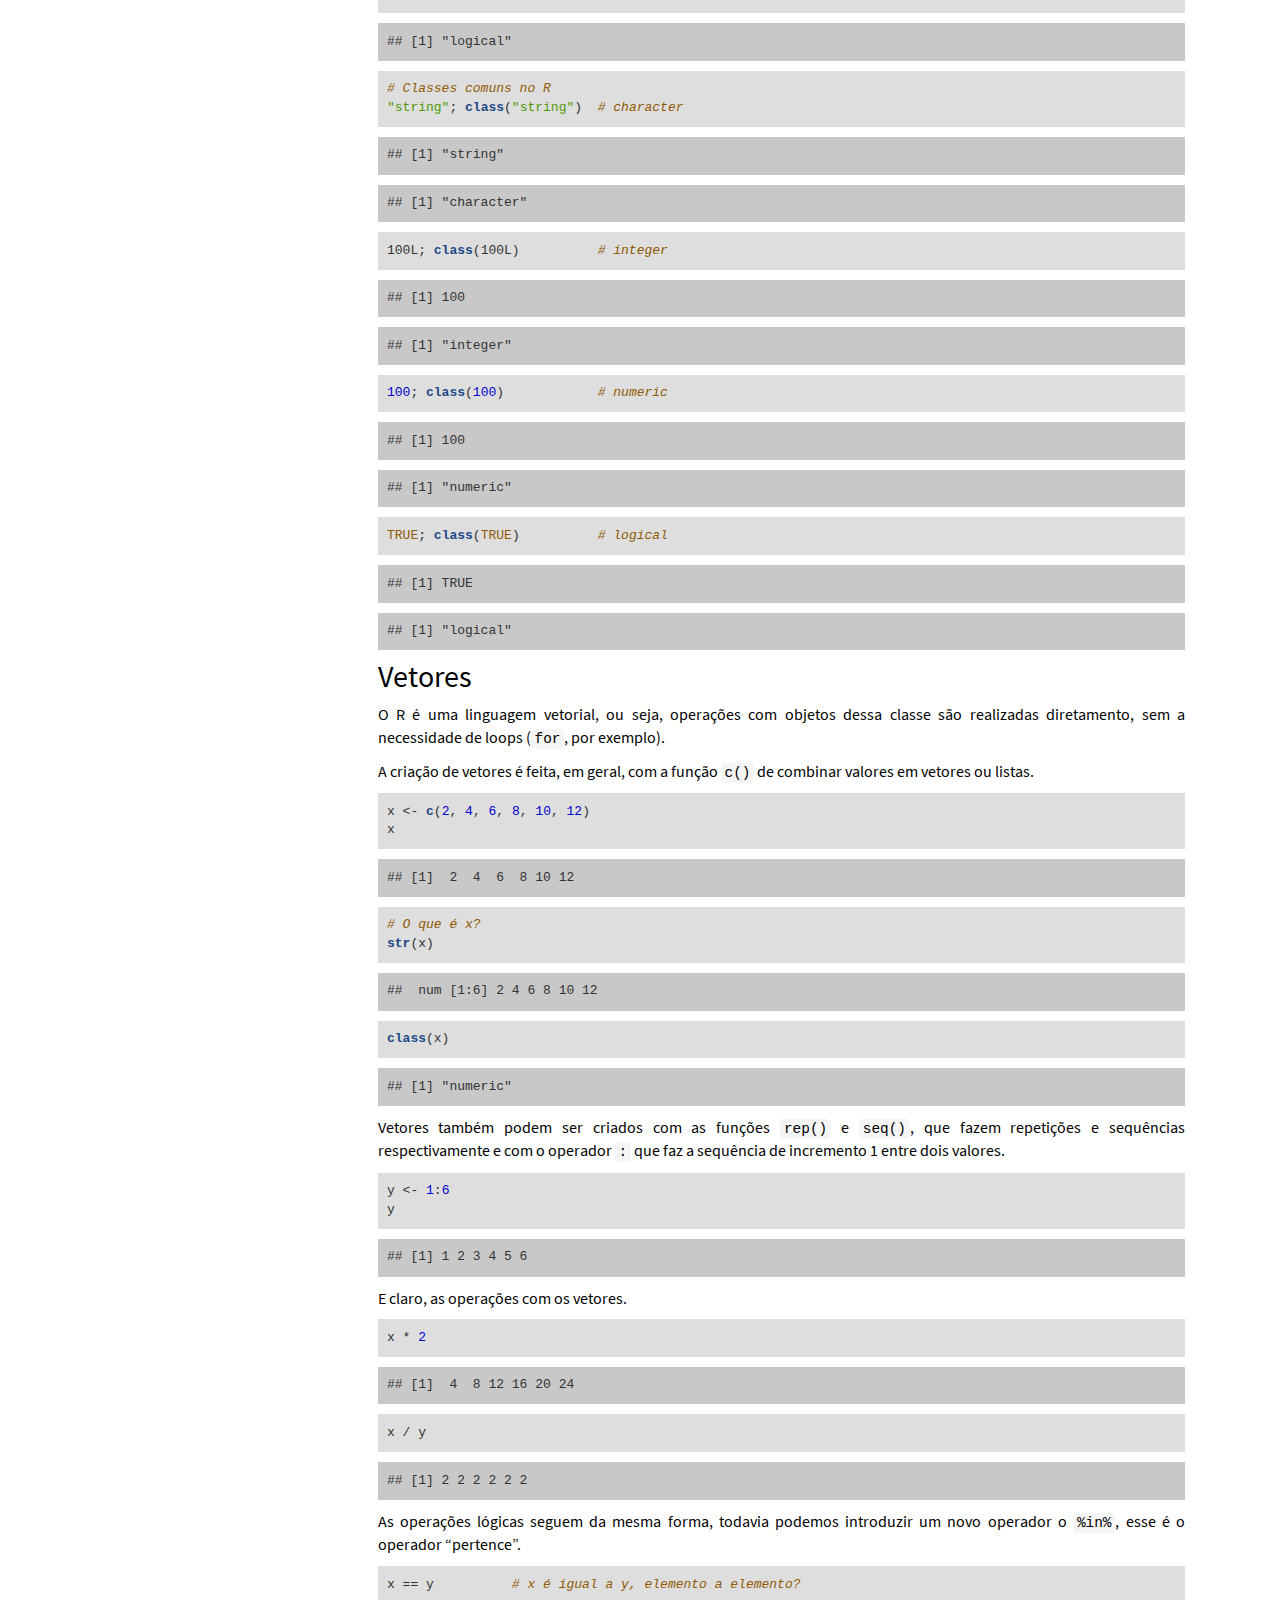
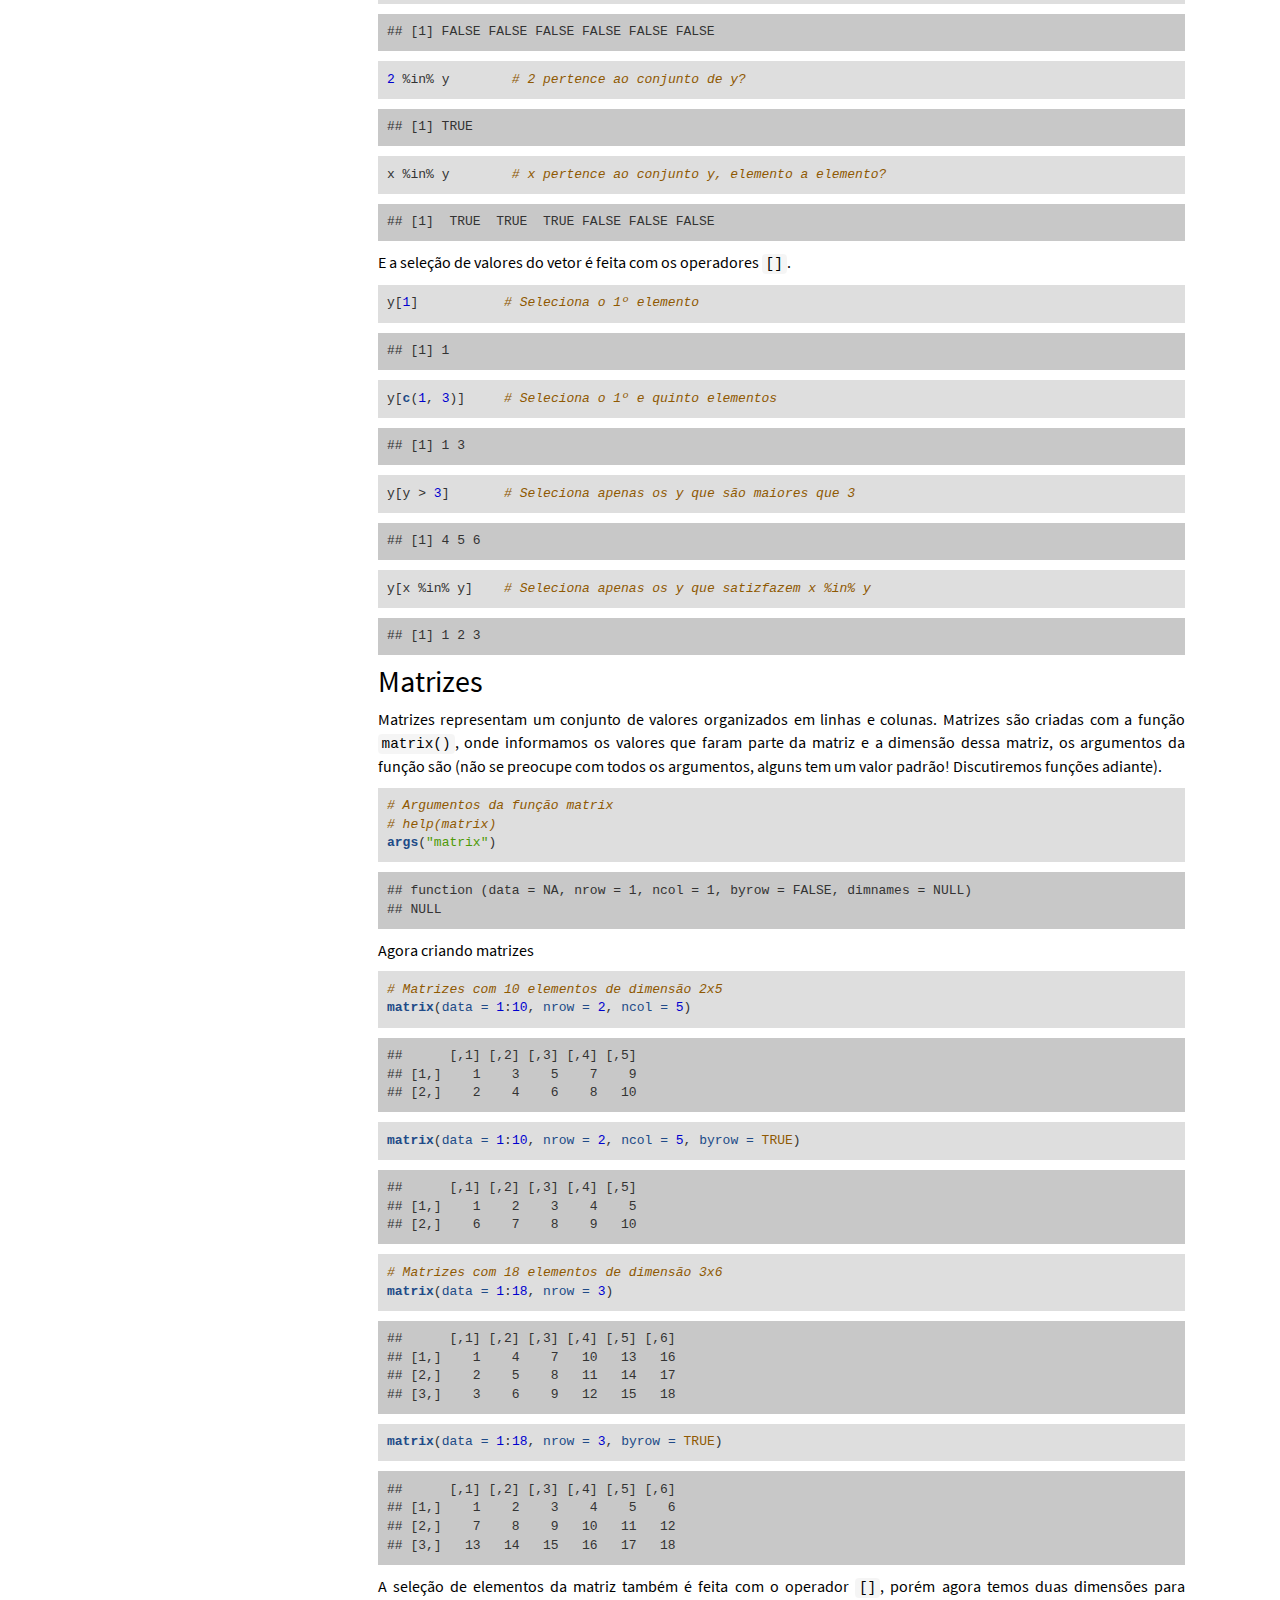
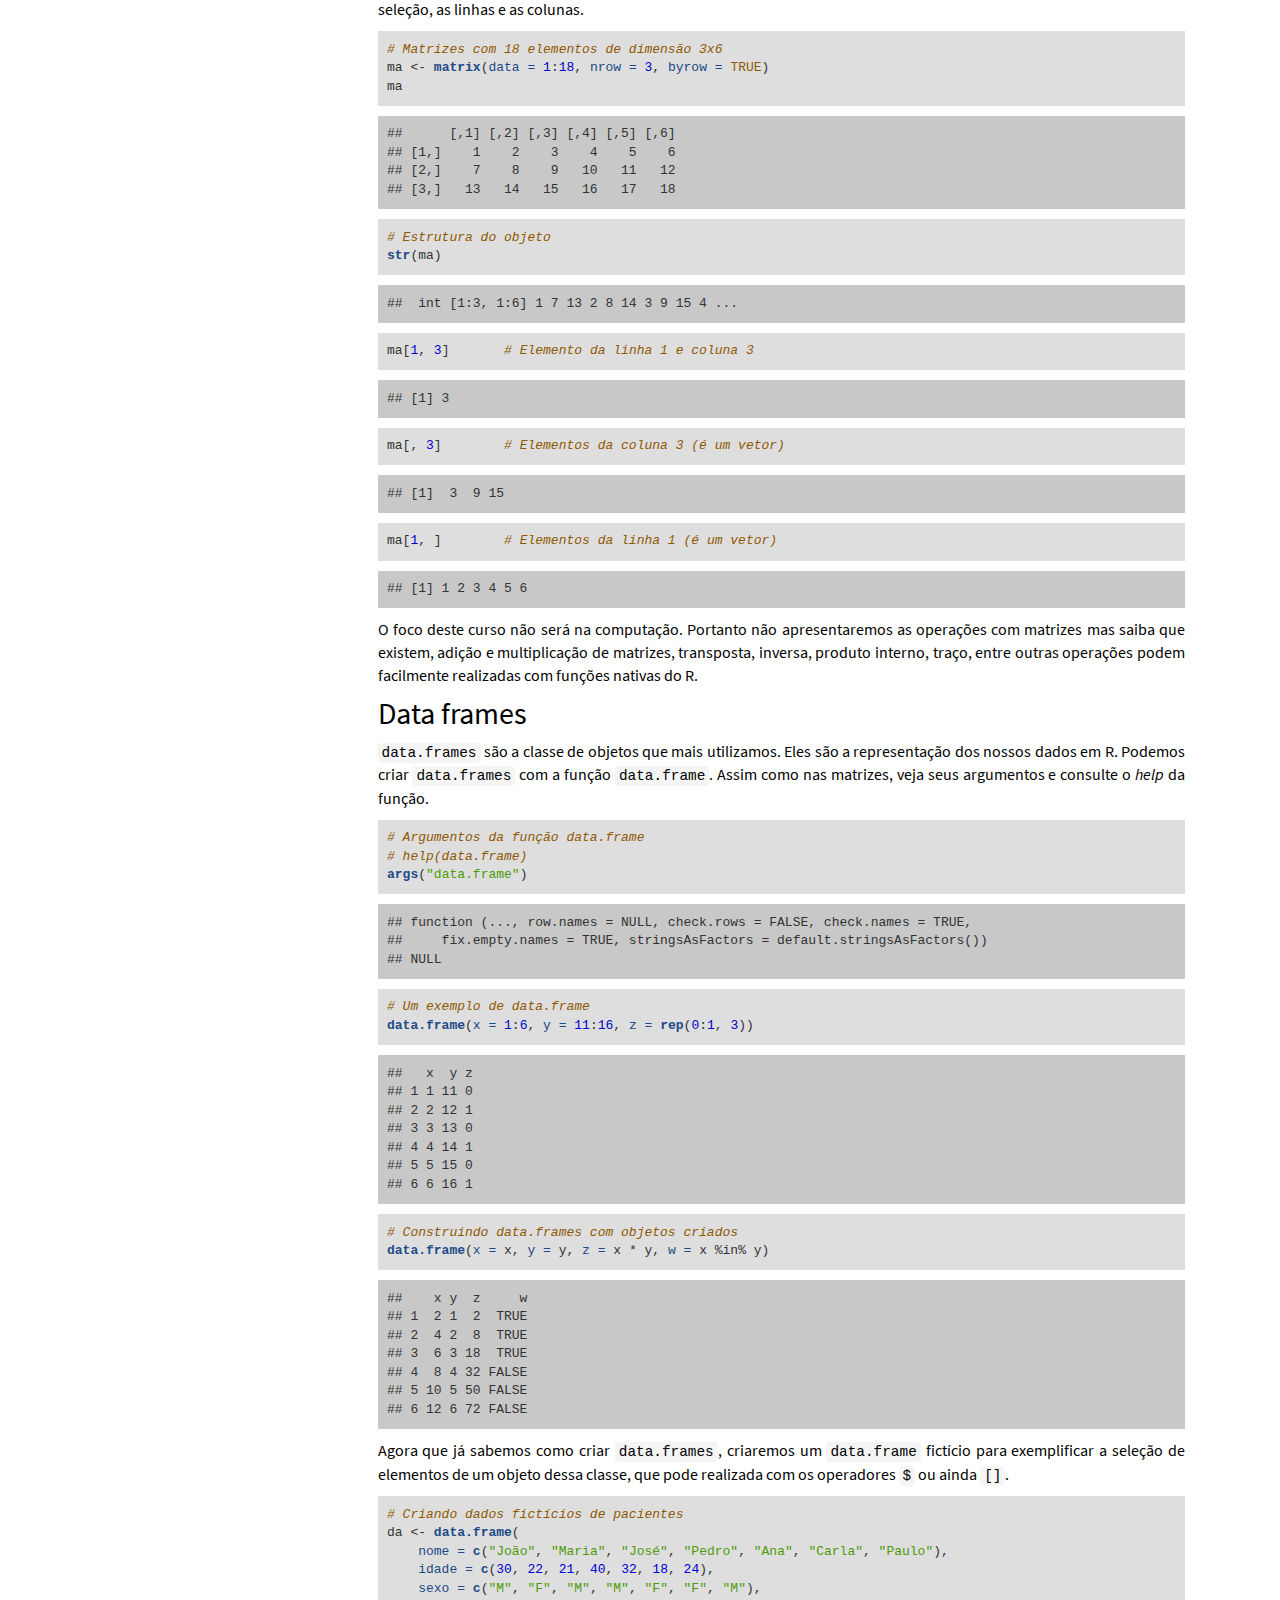
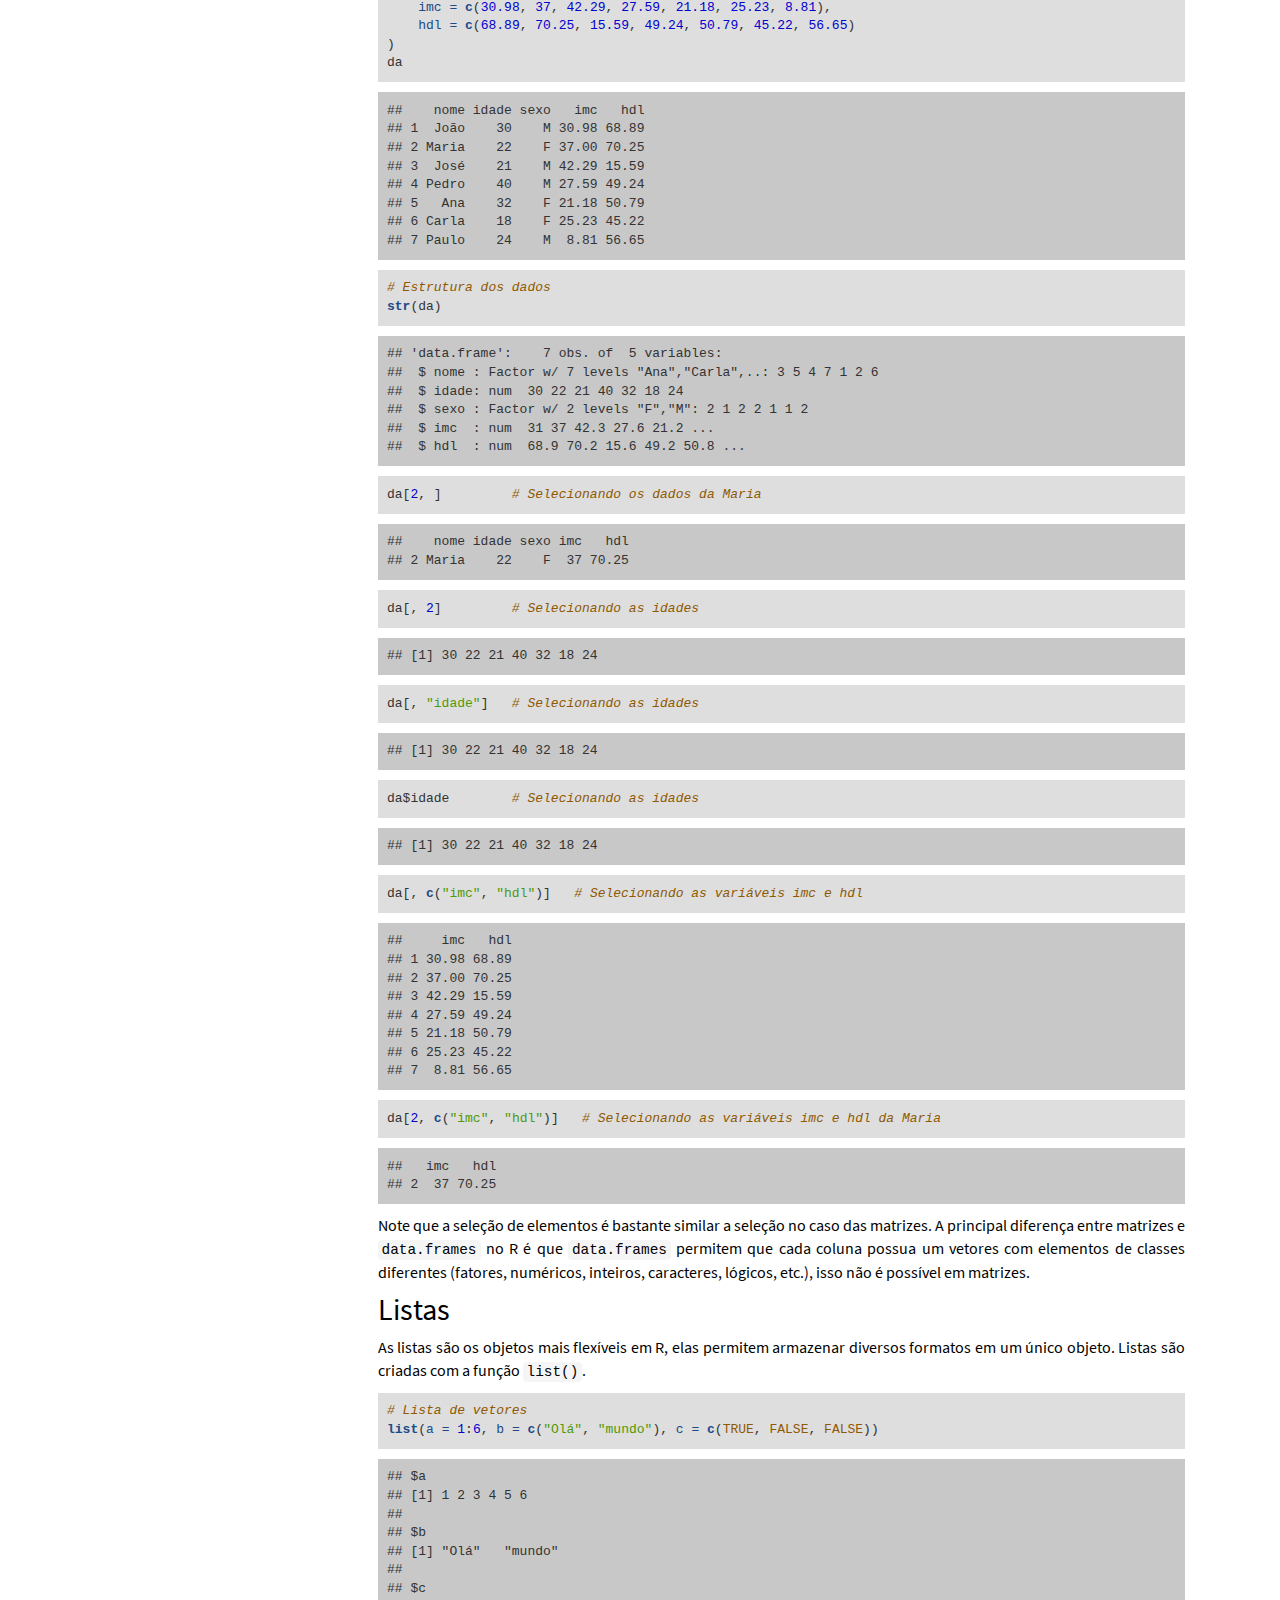
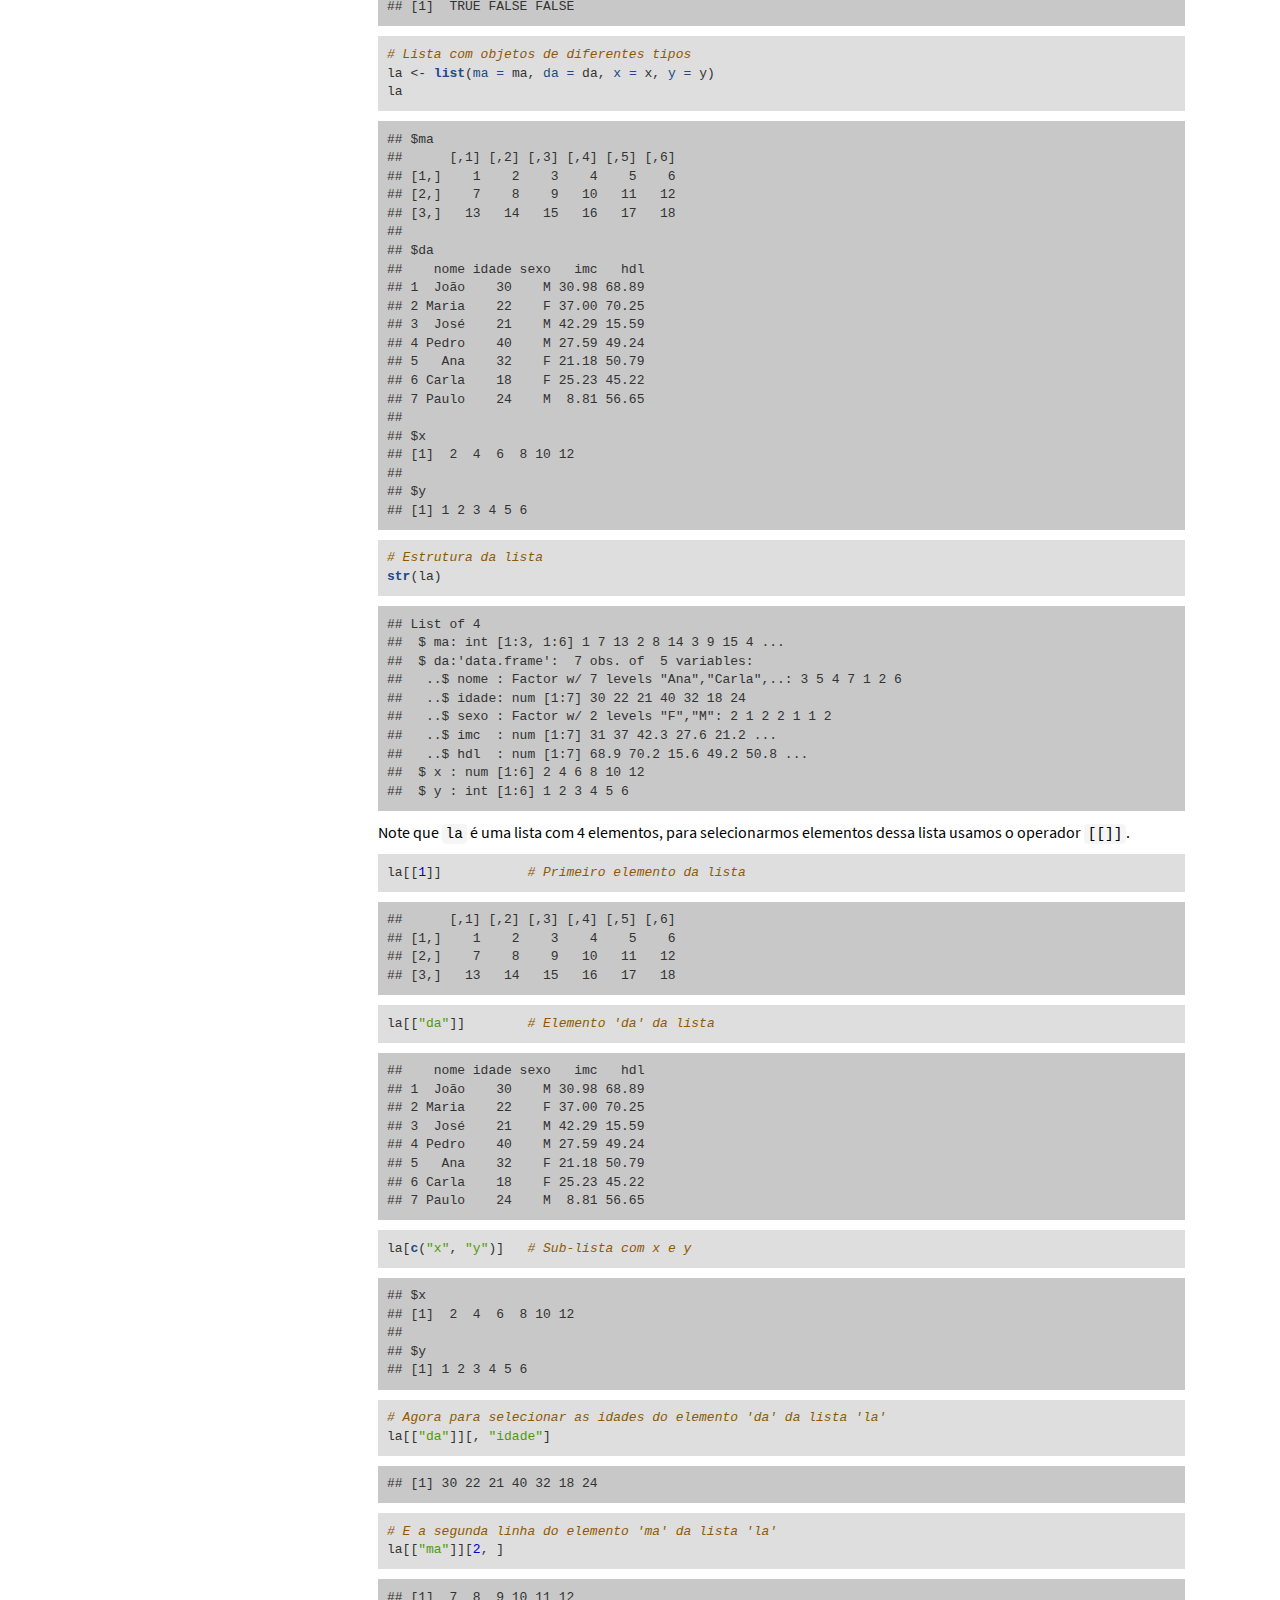
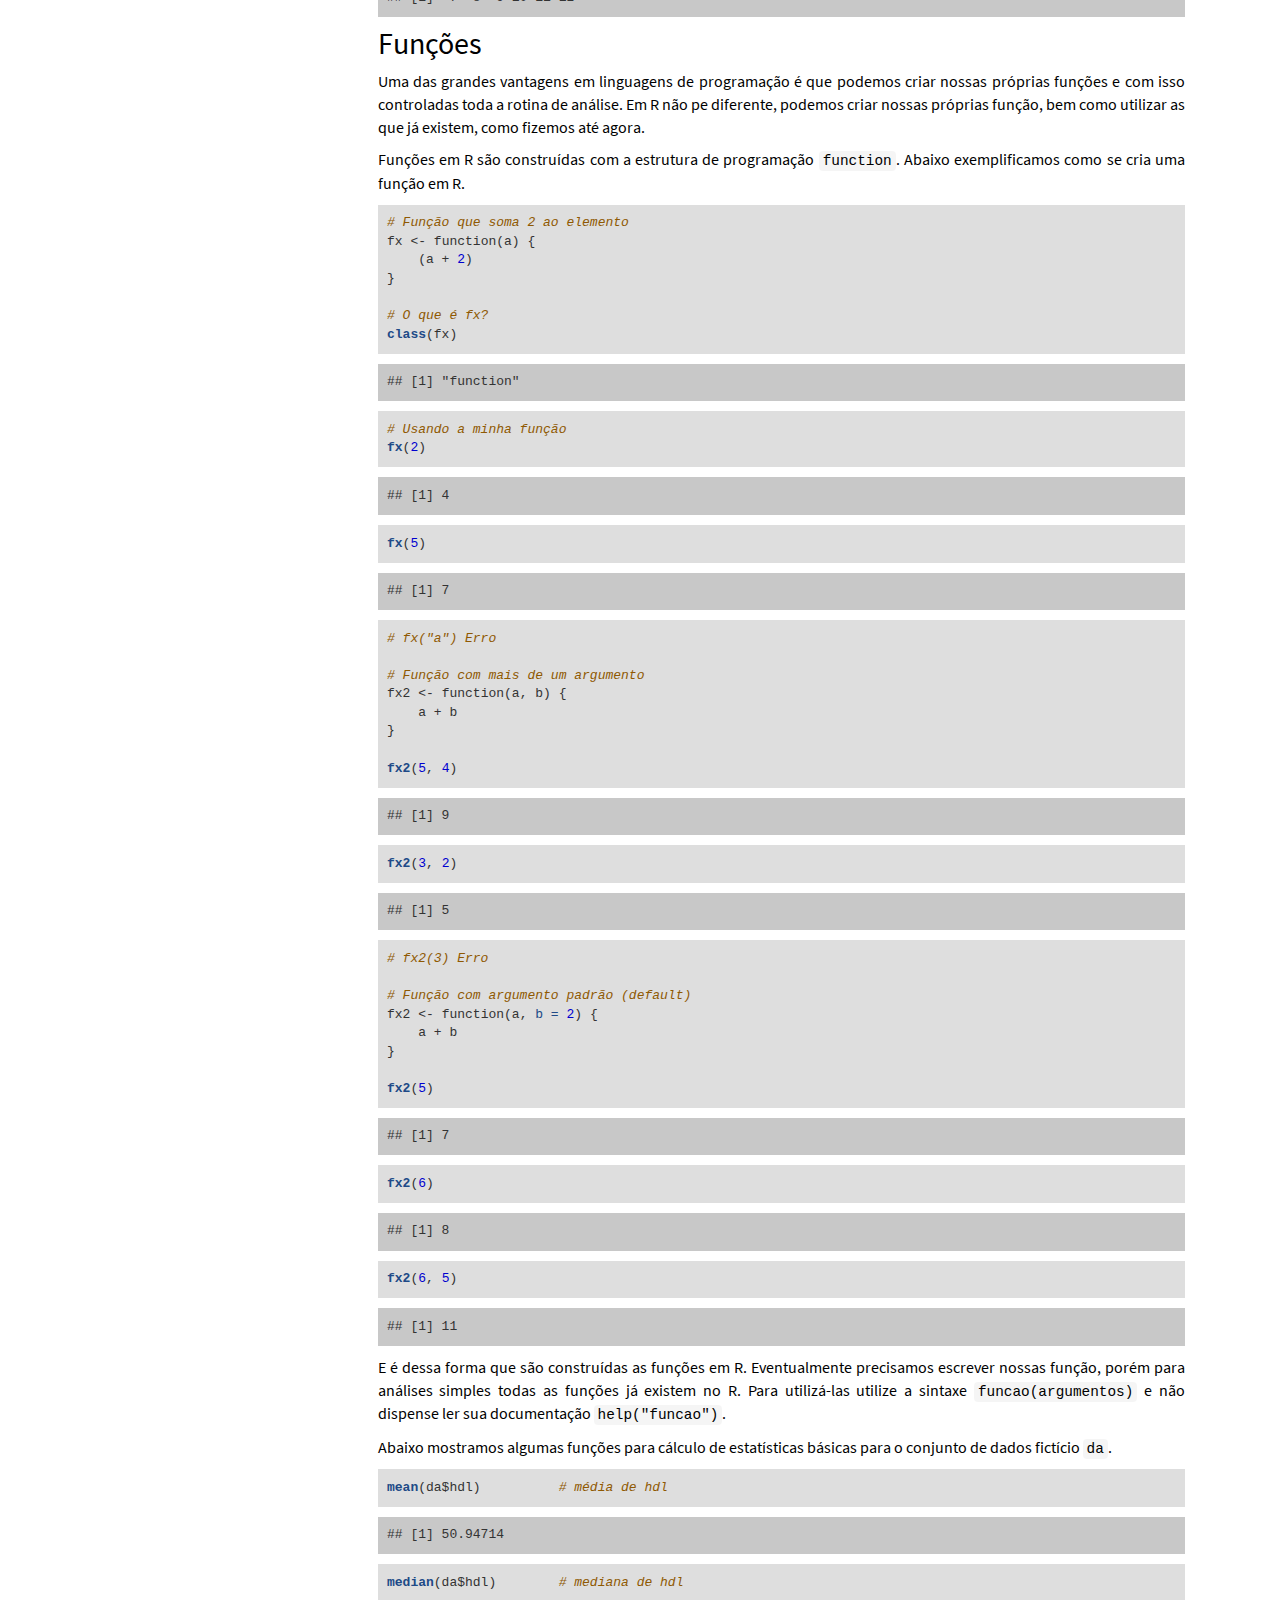
<file: rcourse01.html>
<!DOCTYPE html>

<html xmlns="http://www.w3.org/1999/xhtml">

<head>

<meta charset="utf-8">
<meta http-equiv="Content-Type" content="text/html; charset=utf-8" />
<meta name="generator" content="pandoc" />




<title>Conceito da linguagem e manipulação de objetos</title>

<script src="site_libs/jquery-1.11.3/jquery.min.js"></script>
<meta name="viewport" content="width=device-width, initial-scale=1" />
<link href="site_libs/bootstrap-3.3.5/css/lumen.min.css" rel="stylesheet" />
<script src="site_libs/bootstrap-3.3.5/js/bootstrap.min.js"></script>
<script src="site_libs/bootstrap-3.3.5/shim/html5shiv.min.js"></script>
<script src="site_libs/bootstrap-3.3.5/shim/respond.min.js"></script>
<script src="site_libs/jqueryui-1.11.4/jquery-ui.min.js"></script>
<link href="site_libs/tocify-1.9.1/jquery.tocify.css" rel="stylesheet" />
<script src="site_libs/tocify-1.9.1/jquery.tocify.js"></script>
<script src="site_libs/navigation-1.1/tabsets.js"></script>
<link href="site_libs/font-awesome-4.5.0/css/font-awesome.min.css" rel="stylesheet" />


<style type="text/css">code{white-space: pre;}</style>
<style type="text/css">
div.sourceCode { overflow-x: auto; }
table.sourceCode, tr.sourceCode, td.lineNumbers, td.sourceCode {
  margin: 0; padding: 0; vertical-align: baseline; border: none; }
table.sourceCode { width: 100%; line-height: 100%; background-color: #f8f8f8; }
td.lineNumbers { text-align: right; padding-right: 4px; padding-left: 4px; color: #aaaaaa; border-right: 1px solid #aaaaaa; }
td.sourceCode { padding-left: 5px; }
pre, code { background-color: #f8f8f8; }
code > span.kw { color: #204a87; font-weight: bold; } /* Keyword */
code > span.dt { color: #204a87; } /* DataType */
code > span.dv { color: #0000cf; } /* DecVal */
code > span.bn { color: #0000cf; } /* BaseN */
code > span.fl { color: #0000cf; } /* Float */
code > span.ch { color: #4e9a06; } /* Char */
code > span.st { color: #4e9a06; } /* String */
code > span.co { color: #8f5902; font-style: italic; } /* Comment */
code > span.ot { color: #8f5902; } /* Other */
code > span.al { color: #ef2929; } /* Alert */
code > span.fu { color: #000000; } /* Function */
code > span.er { color: #a40000; font-weight: bold; } /* Error */
code > span.wa { color: #8f5902; font-weight: bold; font-style: italic; } /* Warning */
code > span.cn { color: #000000; } /* Constant */
code > span.sc { color: #000000; } /* SpecialChar */
code > span.vs { color: #4e9a06; } /* VerbatimString */
code > span.ss { color: #4e9a06; } /* SpecialString */
code > span.im { } /* Import */
code > span.va { color: #000000; } /* Variable */
code > span.cf { color: #204a87; font-weight: bold; } /* ControlFlow */
code > span.op { color: #ce5c00; font-weight: bold; } /* Operator */
code > span.pp { color: #8f5902; font-style: italic; } /* Preprocessor */
code > span.ex { } /* Extension */
code > span.at { color: #c4a000; } /* Attribute */
code > span.do { color: #8f5902; font-weight: bold; font-style: italic; } /* Documentation */
code > span.an { color: #8f5902; font-weight: bold; font-style: italic; } /* Annotation */
code > span.cv { color: #8f5902; font-weight: bold; font-style: italic; } /* CommentVar */
code > span.in { color: #8f5902; font-weight: bold; font-style: italic; } /* Information */
</style>
<style type="text/css">
  pre:not([class]) {
    background-color: white;
  }
</style>


<style type="text/css">
h1 {
  font-size: 34px;
}
h1.title {
  font-size: 38px;
}
h2 {
  font-size: 30px;
}
h3 {
  font-size: 24px;
}
h4 {
  font-size: 18px;
}
h5 {
  font-size: 16px;
}
h6 {
  font-size: 12px;
}
.table th:not([align]) {
  text-align: left;
}
</style>

<link rel="stylesheet" href="_style.css" type="text/css" />

</head>

<body>

<style type = "text/css">
.main-container {
  max-width: 940px;
  margin-left: auto;
  margin-right: auto;
}
code {
  color: inherit;
  background-color: rgba(0, 0, 0, 0.04);
}
img {
  max-width:100%;
  height: auto;
}
.tabbed-pane {
  padding-top: 12px;
}
button.code-folding-btn:focus {
  outline: none;
}
</style>


<style type="text/css">
/* padding for bootstrap navbar */
body {
  padding-top: 54px;
  padding-bottom: 40px;
}
/* offset scroll position for anchor links (for fixed navbar)  */
.section h1 {
  padding-top: 59px;
  margin-top: -59px;
}

.section h2 {
  padding-top: 59px;
  margin-top: -59px;
}
.section h3 {
  padding-top: 59px;
  margin-top: -59px;
}
.section h4 {
  padding-top: 59px;
  margin-top: -59px;
}
.section h5 {
  padding-top: 59px;
  margin-top: -59px;
}
.section h6 {
  padding-top: 59px;
  margin-top: -59px;
}
</style>

<script>
// manage active state of menu based on current page
$(document).ready(function () {
  // active menu anchor
  href = window.location.pathname
  href = href.substr(href.lastIndexOf('/') + 1)
  if (href === "")
    href = "index.html";
  var menuAnchor = $('a[href="' + href + '"]');

  // mark it active
  menuAnchor.parent().addClass('active');

  // if it's got a parent navbar menu mark it active as well
  menuAnchor.closest('li.dropdown').addClass('active');
});
</script>


<div class="container-fluid main-container">

<!-- tabsets -->
<script>
$(document).ready(function () {
  window.buildTabsets("TOC");
});
</script>

<!-- code folding -->




<script>
$(document).ready(function ()  {

    // move toc-ignore selectors from section div to header
    $('div.section.toc-ignore')
        .removeClass('toc-ignore')
        .children('h1,h2,h3,h4,h5').addClass('toc-ignore');

    // establish options
    var options = {
      selectors: "h1,h2,h3",
      theme: "bootstrap3",
      context: '.toc-content',
      hashGenerator: function (text) {
        return text.replace(/[.\\/?&!#<>]/g, '').replace(/\s/g, '_').toLowerCase();
      },
      ignoreSelector: ".toc-ignore",
      scrollTo: 0
    };
    options.showAndHide = true;
    options.smoothScroll = true;

    // tocify
    var toc = $("#TOC").tocify(options).data("toc-tocify");
});
</script>

<style type="text/css">

#TOC {
  margin: 25px 0px 20px 0px;
}
@media (max-width: 768px) {
#TOC {
  position: relative;
  width: 100%;
}
}


.toc-content {
  padding-left: 30px;
  padding-right: 40px;
}

div.main-container {
  max-width: 1200px;
}

div.tocify {
  width: 20%;
  max-width: 260px;
  max-height: 85%;
}

@media (min-width: 768px) and (max-width: 991px) {
  div.tocify {
    width: 25%;
  }
}

@media (max-width: 767px) {
  div.tocify {
    width: 100%;
    max-width: none;
  }
}

.tocify ul, .tocify li {
  line-height: 20px;
}

.tocify-subheader .tocify-item {
  font-size: 0.90em;
  padding-left: 25px;
  text-indent: 0;
}

.tocify .list-group-item {
  border-radius: 0px;
}


</style>

<!-- setup 3col/9col grid for toc_float and main content  -->
<div class="row-fluid">
<div class="col-xs-12 col-sm-4 col-md-3">
<div id="TOC" class="tocify">
</div>
</div>

<div class="toc-content col-xs-12 col-sm-8 col-md-9">




<div class="navbar navbar-default  navbar-fixed-top" role="navigation">
  <div class="container">
    <div class="navbar-header">
      <button type="button" class="navbar-toggle collapsed" data-toggle="collapse" data-target="#navbar">
        <span class="icon-bar"></span>
        <span class="icon-bar"></span>
        <span class="icon-bar"></span>
      </button>
      <a class="navbar-brand" href="index.html"></a>
    </div>
    <div id="navbar" class="navbar-collapse collapse">
      <ul class="nav navbar-nav">
        <li>
  <a href="index.html">Statistics for Medicine</a>
</li>
      </ul>
      <ul class="nav navbar-nav navbar-right">
        <li>
  <a href="rcourse.html">R course</a>
</li>
<li class="dropdown">
  <a href="#" class="dropdown-toggle" data-toggle="dropdown" role="button" aria-expanded="false">
    Seminars
     
    <span class="caret"></span>
  </a>
  <ul class="dropdown-menu" role="menu">
    <li>
      <a href="seminars/como_montar_meu_dataset.pdf">Como montar meu dataset</a>
    </li>
    <li>
      <a href="seminars/modelo_COM_Poisson_e_extensoes.pdf">Extensões e Aplicações dos Modelos COM-Poisson</a>
    </li>
    <li>
      <a href="seminars/modelos_multiestados.pdf">Modelos Multiestados</a>
    </li>
  </ul>
</li>
<li>
  <a href="about.html">About</a>
</li>
<li>
  <a href="https://github.com/stats-cwr/stats4med">
    <span class="fa fa-github-alt fa-lg"></span>
     
  </a>
</li>
      </ul>
    </div><!--/.nav-collapse -->
  </div><!--/.container -->
</div><!--/.navbar -->

<div class="fluid-row" id="header">



<h1 class="title toc-ignore">Conceito da linguagem e manipulação de objetos</h1>

</div>


<hr />
<div id="o-software-r" class="section level1">
<h1>O software R</h1>
<p>Como já discutido na <a href="./rcourse00.html">aula motivacional</a> para o curso, R é uma linguagem e ambiente para computação estatística e gráfica, disponível sob os termos da licença GNU de software livre. Criada em 1996 por Robert Gentleman and Ross Ihaka, o R pode ser considerado um diferente implementação de S, a linguagem comercial desenvolvida pela Bell Laboratories, que antecede o R.</p>
<p>Pode-se destacar diversos tópicos que fazem do R a excelência em software para manipulação de dados, análise estatística e visualização gráfica, porém listamos apenas alguns abaixo:</p>
<ul>
<li>Eficaz em manipulação e armazenamento de dados;</li>
<li>Grande conjunto de recursos para calculos vetoriais e matriciais;</li>
<li>Diversas ferramentas para análise de dados;</li>
<li>Ampla suíte de funções para visualização de dados, que podem ser exportados para diversos formatos;</li>
<li>Linguagem de programação simples e eficaz (loops, condicionais, funções recursivas, etc.); e</li>
<li>Simples construção e disponibilização de pacotes com funções específicas, via CRAN (Comprehensive R Archive Network)</li>
</ul>
<p>Explore o sítio do projeto R e o espelho c3sl UFPR da rede global de arquivos R.</p>
<ul>
<li><strong>Projeto R</strong> (<a href="https://www.r-project.org/" class="uri">https://www.r-project.org/</a>);</li>
<li><strong>Repositório R</strong> (<a href="http://cran-r.c3sl.ufpr.br/" class="uri">http://cran-r.c3sl.ufpr.br/</a>)</li>
</ul>
<p>Outros sites interessantes sobre iniciativas com o R são:</p>
<ul>
<li><strong>ROpenSci</strong> - R Open Science (<a href="https://ropensci.org/" class="uri">https://ropensci.org/</a>);</li>
<li><strong>RConsortium</strong> - grupo para prestar suporte a Comunidade R (<a href="https://www.r-consortium.org/" class="uri">https://www.r-consortium.org/</a>);</li>
<li><strong>MRAN</strong> - Microsoft R Application Network (<a href="https://mran.revolutionanalytics.com/" class="uri">https://mran.revolutionanalytics.com/</a>)</li>
<li><strong>FOAS</strong> - Foundation for Open Access Statistics (<a href="http://www.foastat.org/" class="uri">http://www.foastat.org/</a>)</li>
</ul>
</div>
<div id="rstudio-ide" class="section level1">
<h1>RStudio IDE</h1>
<p>O ambiente de desenvilvimento integrado - IDE (Intergrated DEvelopment Environment) RStudio é um produto da empresa RStudio (<a href="https://www.rstudio.com/" class="uri">https://www.rstudio.com/</a>) que, como o próprio nome diz, é um ambiente de desenvolvimento integrado de códigos R. O RStudio IDE permite o desenvolvimento de códigos de outras linguagens também, porém diversas funcionalidade são otimizadas para R.</p>
<p>O download do RStudio IDE pode ser feito pelo endereço <a href="https://www.rstudio.com/products/rstudio/download/" class="uri">https://www.rstudio.com/products/rstudio/download/</a> com versões disponíveis para diversas plataformas (Linux, Windows e MAC).</p>
<p>No curso utilizaremos essencialmente o RStudio por facilidade, mas existem outros editores e o usuário de R tem a liberdade para escolher o que mais lhe agrada. Para a escolha de um editor destacamos algumas ferramentas que são indispensáveis para um bom desenvolvimento de programação R:</p>
<ul>
<li>Destaque de código;</li>
<li>Destaque de marcadores de ambiente (parênteses, chaves e colchetes);</li>
<li>Identação automática;</li>
<li>Auto-completar de função e objetos; e</li>
<li>Interação para edição de documentos híbridos (R+Markdown e R+LaTeX).</li>
</ul>
<div id="elementos-da-interface" class="section level2">
<h2>Elementos da interface</h2>
<p>Ao instalar o RStudio, temos a interface do programa com a seguinte estrutura descrita abaixo:</p>
<div class="figure">
<img src="images/rstudio-detalhes.png" alt="" />

</div>
<p>em que:</p>
<dl>
<dt>(A): Barra de navegação</dt>
<dd>Contém todas as funcionalidades do RStudio IDE desde criar, abrir arquivos e ferramentas para edição de códigos (desfazer, refazer, etc.) além de inserir seções até as configurações globais e documentos de ajuda sobre o programa.
</dd>
<dt>(B): Barra de acesso rápido</dt>
<dd>Esses são apenas atalhos rápidos para algumas rotinas mais utilizadas pelos usuários como criar, abrir, salvar arquivos, por exemplo.
</dd>
<dt>(C): Edição de scripts</dt>
<dd>Este é o ambiente no qual escrevemos nossos códigos. Todo o código de uma análise é escrito nesse campo. Como já dito o RStudio não é um editor somente de R, arquivos R e de outras linguagens também podem ser editados aqui. Note que vários arquivos podem ser abertos simultaneamente, eles ficarão dispostos em abas nesse painel.
</dd>
<dt>(D): Console R</dt>
<dd>Nesse campo temos o R propriamente dito, o chamamos de console R. Tudo que for escrito aqui será automaticamente interpretado. O que fazemos é enviar os códigos escritos em (C) para cá, com o atalho de teclado <code>Crtl+R</code>, ou atalho da interface.
</dd>
<dt>(E): Visualização de objetos e códigos elaborados</dt>
<dd>Esse painel é composto por duas abas. A primeira, <em>Environment</em>, exibe as variáveis de ambiente criadas durante a sessão e a segunda, <em>History</em> exibe toda a sequência de códigos interpretada pelo console na sessão.
</dd>
<dt>(F): Visualização gráficos, arquivos, pacotes e ajuda</dt>
<dd>Neste painel têm-se diversas abas listadas abaixo: * <em>Files</em>: explorador de arquivos do R; * <em>Plots</em>: visualização de gráficos interpretados pelo console (D); * <em>Packages</em>: lista de pacotes instalados e atalho para instalação de pacotes; * <em>Help</em>: lista de ajuda para funções do R e atalho para suportes online do RStudio; e * <em>Viewer</em>: Visualizador de outputs web, como páginas html, aplicativos Shiny, apresentações Rpres ou documentos pdf.
</dd>
</dl>
<p>Aqui foram listados, brevemente, alguns aspectos da interface, todavia seja curioso e explore as demais funcionalidades do RStudio IDE.</p>
</div>
<div id="alguns-atalhos" class="section level2">
<h2>Alguns atalhos</h2>
<p>Toda a edição de scripts realizada no RStudio IDE pode ser otimizada utilizando atalhos do teclado para algumas rotinas. Quanto menos você precisar do mouse mais rápida e eficientemente você programa.</p>
<p>Todos os atalhos do RStudio podem ser visualizados no menu de navegação <code>(A)-&gt;Tools-&gt;Keyboard Shortcuts Help</code>, ou ainda pelo atalho <code>Alt+Shift+K</code>. Os atalhos indispensáveis são:</p>
<ul>
<li><code>Alt+-</code>: Sinal de atribuir (<code>&lt;-</code>);</li>
<li><code>Ctrl+r</code>: Executar linha/região do script;</li>
<li><code>Ctrl+i</code>: Indentar região; e</li>
<li><code>Ctrl+Shift+C</code>: Comentar linha/região.</li>
</ul>
</div>
</div>
<div id="aritmetica-e-objetos" class="section level1">
<h1>Aritmética e objetos</h1>
<div id="operacoes-aritmeticas" class="section level2">
<h2>Operações aritméticas</h2>
<p>O R pode ser usado como calculadora, todas as operações matemáticas básicas estão disponíveis em R.</p>
<div class="sourceCode"><pre class="sourceCode r"><code class="sourceCode r"><span class="dv">2</span> +<span class="st"> </span><span class="dv">2</span>      <span class="co"># Soma</span></code></pre></div>
<pre><code>## [1] 4</code></pre>
<div class="sourceCode"><pre class="sourceCode r"><code class="sourceCode r"><span class="dv">4</span> -<span class="st"> </span><span class="dv">2</span>      <span class="co"># Subtração</span></code></pre></div>
<pre><code>## [1] 2</code></pre>
<div class="sourceCode"><pre class="sourceCode r"><code class="sourceCode r"><span class="dv">12</span> *<span class="st"> </span><span class="dv">42</span>    <span class="co"># Multiplicação</span></code></pre></div>
<pre><code>## [1] 504</code></pre>
<div class="sourceCode"><pre class="sourceCode r"><code class="sourceCode r"><span class="dv">54</span> /<span class="st"> </span><span class="dv">30</span>    <span class="co"># Divisão</span></code></pre></div>
<pre><code>## [1] 1.8</code></pre>
<div class="sourceCode"><pre class="sourceCode r"><code class="sourceCode r"><span class="dv">5</span>^<span class="dv">3</span>        <span class="co"># Potência</span></code></pre></div>
<pre><code>## [1] 125</code></pre>
<div class="sourceCode"><pre class="sourceCode r"><code class="sourceCode r"><span class="dv">5</span>**<span class="dv">3</span>        <span class="co"># Potência</span></code></pre></div>
<pre><code>## [1] 125</code></pre>
<p>E claro, expressões numéricas também podem ser feitas. Respeita-se a hierárquia matemática primeiro potência &lt; multiplicação &lt; soma, porém essa ordenação pode ser contralada por parênteses.</p>
<div class="sourceCode"><pre class="sourceCode r"><code class="sourceCode r"><span class="dv">2</span> +<span class="st"> </span><span class="dv">2</span> *<span class="st"> </span><span class="dv">4</span> +<span class="st"> </span><span class="dv">4</span>/<span class="dv">2</span>          <span class="co"># Hierarquia matemática</span></code></pre></div>
<pre><code>## [1] 12</code></pre>
<div class="sourceCode"><pre class="sourceCode r"><code class="sourceCode r"><span class="dv">2</span> +<span class="st"> </span><span class="dv">2</span> *<span class="st"> </span>(<span class="dv">4</span> +<span class="st"> </span><span class="dv">4</span>)/<span class="dv">2</span>        <span class="co"># Primeiro a soma dos 4&#39;s</span></code></pre></div>
<pre><code>## [1] 10</code></pre>
<div class="sourceCode"><pre class="sourceCode r"><code class="sourceCode r">(<span class="dv">2</span> +<span class="st"> </span><span class="dv">2</span>) *<span class="st"> </span><span class="dv">4</span> +<span class="st"> </span><span class="dv">4</span>/<span class="dv">2</span>        <span class="co"># Primeiro a soma dos 2&#39;s</span></code></pre></div>
<pre><code>## [1] 18</code></pre>
<div class="sourceCode"><pre class="sourceCode r"><code class="sourceCode r">(<span class="dv">2</span> +<span class="st"> </span><span class="dv">2</span>) *<span class="st"> </span>(<span class="dv">4</span> +<span class="st"> </span><span class="dv">4</span>)/<span class="dv">2</span>      <span class="co"># Primeiro as somas</span></code></pre></div>
<pre><code>## [1] 16</code></pre>
<div class="sourceCode"><pre class="sourceCode r"><code class="sourceCode r">((<span class="dv">2</span> +<span class="st"> </span><span class="dv">2</span>) *<span class="st"> </span>(<span class="dv">4</span> +<span class="st"> </span><span class="dv">4</span>)/<span class="dv">2</span>)/<span class="dv">2</span>  <span class="co"># Vários parenteses</span></code></pre></div>
<pre><code>## [1] 8</code></pre>
<p>Operações matematicamente incorretas ou não exatas também tem seu valor representado em R.</p>
<div class="sourceCode"><pre class="sourceCode r"><code class="sourceCode r"><span class="dv">0</span>/<span class="dv">0</span>       <span class="co"># Impossível, não existe (Not a Number - NaN)</span></code></pre></div>
<pre><code>## [1] NaN</code></pre>
<div class="sourceCode"><pre class="sourceCode r"><code class="sourceCode r"><span class="dv">1</span>/<span class="dv">0</span>       <span class="co"># Indefinido, positivo de infinito (Inf)</span></code></pre></div>
<pre><code>## [1] Inf</code></pre>
<div class="sourceCode"><pre class="sourceCode r"><code class="sourceCode r">-<span class="dv">1</span>/<span class="dv">0</span>      <span class="co"># Indefinido, negativo de infinito (-Inf)</span></code></pre></div>
<pre><code>## [1] -Inf</code></pre>
<div class="sourceCode"><pre class="sourceCode r"><code class="sourceCode r"><span class="ot">NA</span>        <span class="co"># Valor não disponível (Not Available - NA)</span></code></pre></div>
<pre><code>## [1] NA</code></pre>
</div>
<div id="operacoes-logicas" class="section level2">
<h2>Operações lógicas</h2>
<p>As operações descritas acima são operações matemáticas simples, porém em muitas situações deseja-se realizar testes lógicos, e.g. o peso do paciente é maior de 60Kg, abaixo exemplificamos como realizar esses testes.</p>
<div class="sourceCode"><pre class="sourceCode r"><code class="sourceCode r"><span class="dv">2</span> ==<span class="st"> </span><span class="dv">4</span>            <span class="co"># Igualdade</span></code></pre></div>
<pre><code>## [1] FALSE</code></pre>
<div class="sourceCode"><pre class="sourceCode r"><code class="sourceCode r"><span class="dv">2</span> &gt;<span class="st"> </span><span class="dv">4</span>             <span class="co"># Desigualdade (maior)</span></code></pre></div>
<pre><code>## [1] FALSE</code></pre>
<div class="sourceCode"><pre class="sourceCode r"><code class="sourceCode r"><span class="dv">2</span> &lt;<span class="st"> </span><span class="dv">4</span>             <span class="co"># Desigualdade (menor)</span></code></pre></div>
<pre><code>## [1] TRUE</code></pre>
<div class="sourceCode"><pre class="sourceCode r"><code class="sourceCode r"><span class="dv">2</span> &gt;=<span class="st"> </span><span class="dv">4</span>            <span class="co"># Desigualdade (maior igual)</span></code></pre></div>
<pre><code>## [1] FALSE</code></pre>
<div class="sourceCode"><pre class="sourceCode r"><code class="sourceCode r"><span class="dv">2</span> &lt;=<span class="st"> </span><span class="dv">4</span>            <span class="co"># Desigualdade (menor igual)</span></code></pre></div>
<pre><code>## [1] TRUE</code></pre>
<p>E claro expressões lógicas também podem ser realizadas.</p>
<div class="sourceCode"><pre class="sourceCode r"><code class="sourceCode r">(<span class="dv">2</span> +<span class="st"> </span><span class="dv">2</span>) &gt;=<span class="st"> </span><span class="dv">4</span></code></pre></div>
<pre><code>## [1] TRUE</code></pre>
<div class="sourceCode"><pre class="sourceCode r"><code class="sourceCode r">(<span class="dv">2</span> +<span class="st"> </span><span class="dv">2</span>)/<span class="dv">2</span> &lt;<span class="st"> </span><span class="dv">4</span></code></pre></div>
<pre><code>## [1] TRUE</code></pre>
<p>Outro operador lógico muito útil é o de negação <code>!</code>, esse operador inverte um resultado lógico</p>
<div class="sourceCode"><pre class="sourceCode r"><code class="sourceCode r">!<span class="dv">2</span> ==<span class="st"> </span><span class="dv">4</span></code></pre></div>
<pre><code>## [1] TRUE</code></pre>
<div class="sourceCode"><pre class="sourceCode r"><code class="sourceCode r">!<span class="dv">2</span> &gt;<span class="st"> </span><span class="dv">4</span></code></pre></div>
<pre><code>## [1] TRUE</code></pre>
<div class="sourceCode"><pre class="sourceCode r"><code class="sourceCode r">!<span class="dv">2</span> &lt;<span class="st"> </span><span class="dv">4</span></code></pre></div>
<pre><code>## [1] FALSE</code></pre>
</div>
<div id="criando-objetos" class="section level2">
<h2>Criando objetos</h2>
<p>O R é uma linguagem orientada a objetos, ou seja, objetos (valores, vetores, matrizes, listas, funções, etc.) são armazenadas em espaços de memória de seu computador, para posteriormente serem utilizados. Atribui-se algo a um objeto pelo operador <code>&lt;-</code>.</p>
<div class="sourceCode"><pre class="sourceCode r"><code class="sourceCode r">x &lt;-<span class="st"> </span><span class="dv">2</span>       <span class="co"># Atribuindo o valor 2 ao objeto x</span>
y &lt;-<span class="st"> </span><span class="dv">4</span>       <span class="co"># Atribuindo o valor 2 ao objeto y</span>
x +<span class="st"> </span>y</code></pre></div>
<pre><code>## [1] 6</code></pre>
<div class="sourceCode"><pre class="sourceCode r"><code class="sourceCode r">z &lt;-<span class="st"> </span>x *<span class="st"> </span>y   <span class="co"># Atribuindo ao z o valor da multiplicação de x por y</span>
z</code></pre></div>
<pre><code>## [1] 8</code></pre>
<div class="sourceCode"><pre class="sourceCode r"><code class="sourceCode r">a &lt;-<span class="st"> </span><span class="dv">2</span> ==<span class="st"> </span><span class="dv">2</span>  <span class="co"># Valores lógicos também podem ser armazenados em objetos</span>
a</code></pre></div>
<pre><code>## [1] TRUE</code></pre>
<p>Isso mesmo, em R a atribuição é realizada de forma muito simples!</p>
</div>
</div>
<div id="tipos-de-objetos" class="section level1">
<h1>Tipos de objetos</h1>
<p>O R tem uma gama muito grande de classes de objetos. Todo objeto possui uma classe que o define. Usuários de R devem conhecer bem as classes de seus objetos para coordenar funções apropriadas a eles.</p>
<p>Use e abuse das funções <code>class()</code>, que exibe a classe do objeto e <code>str()</code>, que mostra sua estrutura.</p>
<div class="sourceCode"><pre class="sourceCode r"><code class="sourceCode r"><span class="co"># Verificando a estrutura dos objetos criados</span>
<span class="kw">str</span>(x)</code></pre></div>
<pre><code>##  num 2</code></pre>
<div class="sourceCode"><pre class="sourceCode r"><code class="sourceCode r"><span class="kw">class</span>(x)</code></pre></div>
<pre><code>## [1] &quot;numeric&quot;</code></pre>
<div class="sourceCode"><pre class="sourceCode r"><code class="sourceCode r"><span class="kw">str</span>(a)</code></pre></div>
<pre><code>##  logi TRUE</code></pre>
<div class="sourceCode"><pre class="sourceCode r"><code class="sourceCode r"><span class="kw">class</span>(a)</code></pre></div>
<pre><code>## [1] &quot;logical&quot;</code></pre>
<div class="sourceCode"><pre class="sourceCode r"><code class="sourceCode r"><span class="co"># Classes comuns no R</span>
<span class="st">&quot;string&quot;</span>; <span class="kw">class</span>(<span class="st">&quot;string&quot;</span>)  <span class="co"># character</span></code></pre></div>
<pre><code>## [1] &quot;string&quot;</code></pre>
<pre><code>## [1] &quot;character&quot;</code></pre>
<div class="sourceCode"><pre class="sourceCode r"><code class="sourceCode r">100L; <span class="kw">class</span>(100L)          <span class="co"># integer</span></code></pre></div>
<pre><code>## [1] 100</code></pre>
<pre><code>## [1] &quot;integer&quot;</code></pre>
<div class="sourceCode"><pre class="sourceCode r"><code class="sourceCode r"><span class="dv">100</span>; <span class="kw">class</span>(<span class="dv">100</span>)            <span class="co"># numeric</span></code></pre></div>
<pre><code>## [1] 100</code></pre>
<pre><code>## [1] &quot;numeric&quot;</code></pre>
<div class="sourceCode"><pre class="sourceCode r"><code class="sourceCode r"><span class="ot">TRUE</span>; <span class="kw">class</span>(<span class="ot">TRUE</span>)          <span class="co"># logical</span></code></pre></div>
<pre><code>## [1] TRUE</code></pre>
<pre><code>## [1] &quot;logical&quot;</code></pre>
<div id="vetores" class="section level2">
<h2>Vetores</h2>
<p>O R é uma linguagem vetorial, ou seja, operações com objetos dessa classe são realizadas diretamento, sem a necessidade de loops (<code>for</code>, por exemplo).</p>
<p>A criação de vetores é feita, em geral, com a função <code>c()</code> de combinar valores em vetores ou listas.</p>
<div class="sourceCode"><pre class="sourceCode r"><code class="sourceCode r">x &lt;-<span class="st"> </span><span class="kw">c</span>(<span class="dv">2</span>, <span class="dv">4</span>, <span class="dv">6</span>, <span class="dv">8</span>, <span class="dv">10</span>, <span class="dv">12</span>)
x</code></pre></div>
<pre><code>## [1]  2  4  6  8 10 12</code></pre>
<div class="sourceCode"><pre class="sourceCode r"><code class="sourceCode r"><span class="co"># O que é x?</span>
<span class="kw">str</span>(x)</code></pre></div>
<pre><code>##  num [1:6] 2 4 6 8 10 12</code></pre>
<div class="sourceCode"><pre class="sourceCode r"><code class="sourceCode r"><span class="kw">class</span>(x)</code></pre></div>
<pre><code>## [1] &quot;numeric&quot;</code></pre>
<p>Vetores também podem ser criados com as funções <code>rep()</code> e <code>seq()</code>, que fazem repetições e sequências respectivamente e com o operador <code>:</code> que faz a sequência de incremento 1 entre dois valores.</p>
<div class="sourceCode"><pre class="sourceCode r"><code class="sourceCode r">y &lt;-<span class="st"> </span><span class="dv">1</span>:<span class="dv">6</span>
y</code></pre></div>
<pre><code>## [1] 1 2 3 4 5 6</code></pre>
<p>E claro, as operações com os vetores.</p>
<div class="sourceCode"><pre class="sourceCode r"><code class="sourceCode r">x *<span class="st"> </span><span class="dv">2</span></code></pre></div>
<pre><code>## [1]  4  8 12 16 20 24</code></pre>
<div class="sourceCode"><pre class="sourceCode r"><code class="sourceCode r">x /<span class="st"> </span>y</code></pre></div>
<pre><code>## [1] 2 2 2 2 2 2</code></pre>
<p>As operações lógicas seguem da mesma forma, todavia podemos introduzir um novo operador o <code>%in%</code>, esse é o operador “pertence”.</p>
<div class="sourceCode"><pre class="sourceCode r"><code class="sourceCode r">x ==<span class="st"> </span>y          <span class="co"># x é igual a y, elemento a elemento?</span></code></pre></div>
<pre><code>## [1] FALSE FALSE FALSE FALSE FALSE FALSE</code></pre>
<div class="sourceCode"><pre class="sourceCode r"><code class="sourceCode r"><span class="dv">2</span> %in%<span class="st"> </span>y        <span class="co"># 2 pertence ao conjunto de y?</span></code></pre></div>
<pre><code>## [1] TRUE</code></pre>
<div class="sourceCode"><pre class="sourceCode r"><code class="sourceCode r">x %in%<span class="st"> </span>y        <span class="co"># x pertence ao conjunto y, elemento a elemento?</span></code></pre></div>
<pre><code>## [1]  TRUE  TRUE  TRUE FALSE FALSE FALSE</code></pre>
<p>E a seleção de valores do vetor é feita com os operadores <code>[]</code>.</p>
<div class="sourceCode"><pre class="sourceCode r"><code class="sourceCode r">y[<span class="dv">1</span>]           <span class="co"># Seleciona o 1º elemento</span></code></pre></div>
<pre><code>## [1] 1</code></pre>
<div class="sourceCode"><pre class="sourceCode r"><code class="sourceCode r">y[<span class="kw">c</span>(<span class="dv">1</span>, <span class="dv">3</span>)]     <span class="co"># Seleciona o 1º e quinto elementos</span></code></pre></div>
<pre><code>## [1] 1 3</code></pre>
<div class="sourceCode"><pre class="sourceCode r"><code class="sourceCode r">y[y &gt;<span class="st"> </span><span class="dv">3</span>]       <span class="co"># Seleciona apenas os y que são maiores que 3</span></code></pre></div>
<pre><code>## [1] 4 5 6</code></pre>
<div class="sourceCode"><pre class="sourceCode r"><code class="sourceCode r">y[x %in%<span class="st"> </span>y]    <span class="co"># Seleciona apenas os y que satizfazem x %in% y</span></code></pre></div>
<pre><code>## [1] 1 2 3</code></pre>
</div>
<div id="matrizes" class="section level2">
<h2>Matrizes</h2>
<p>Matrizes representam um conjunto de valores organizados em linhas e colunas. Matrizes são criadas com a função <code>matrix()</code>, onde informamos os valores que faram parte da matriz e a dimensão dessa matriz, os argumentos da função são (não se preocupe com todos os argumentos, alguns tem um valor padrão! Discutiremos funções adiante).</p>
<div class="sourceCode"><pre class="sourceCode r"><code class="sourceCode r"><span class="co"># Argumentos da função matrix</span>
<span class="co"># help(matrix)</span>
<span class="kw">args</span>(<span class="st">&quot;matrix&quot;</span>)</code></pre></div>
<pre><code>## function (data = NA, nrow = 1, ncol = 1, byrow = FALSE, dimnames = NULL) 
## NULL</code></pre>
<p>Agora criando matrizes</p>
<div class="sourceCode"><pre class="sourceCode r"><code class="sourceCode r"><span class="co"># Matrizes com 10 elementos de dimensão 2x5</span>
<span class="kw">matrix</span>(<span class="dt">data =</span> <span class="dv">1</span>:<span class="dv">10</span>, <span class="dt">nrow =</span> <span class="dv">2</span>, <span class="dt">ncol =</span> <span class="dv">5</span>)</code></pre></div>
<pre><code>##      [,1] [,2] [,3] [,4] [,5]
## [1,]    1    3    5    7    9
## [2,]    2    4    6    8   10</code></pre>
<div class="sourceCode"><pre class="sourceCode r"><code class="sourceCode r"><span class="kw">matrix</span>(<span class="dt">data =</span> <span class="dv">1</span>:<span class="dv">10</span>, <span class="dt">nrow =</span> <span class="dv">2</span>, <span class="dt">ncol =</span> <span class="dv">5</span>, <span class="dt">byrow =</span> <span class="ot">TRUE</span>)</code></pre></div>
<pre><code>##      [,1] [,2] [,3] [,4] [,5]
## [1,]    1    2    3    4    5
## [2,]    6    7    8    9   10</code></pre>
<div class="sourceCode"><pre class="sourceCode r"><code class="sourceCode r"><span class="co"># Matrizes com 18 elementos de dimensão 3x6</span>
<span class="kw">matrix</span>(<span class="dt">data =</span> <span class="dv">1</span>:<span class="dv">18</span>, <span class="dt">nrow =</span> <span class="dv">3</span>)</code></pre></div>
<pre><code>##      [,1] [,2] [,3] [,4] [,5] [,6]
## [1,]    1    4    7   10   13   16
## [2,]    2    5    8   11   14   17
## [3,]    3    6    9   12   15   18</code></pre>
<div class="sourceCode"><pre class="sourceCode r"><code class="sourceCode r"><span class="kw">matrix</span>(<span class="dt">data =</span> <span class="dv">1</span>:<span class="dv">18</span>, <span class="dt">nrow =</span> <span class="dv">3</span>, <span class="dt">byrow =</span> <span class="ot">TRUE</span>)</code></pre></div>
<pre><code>##      [,1] [,2] [,3] [,4] [,5] [,6]
## [1,]    1    2    3    4    5    6
## [2,]    7    8    9   10   11   12
## [3,]   13   14   15   16   17   18</code></pre>
<p>A seleção de elementos da matriz também é feita com o operador <code>[]</code>, porém agora temos duas dimensões para seleção, as linhas e as colunas.</p>
<div class="sourceCode"><pre class="sourceCode r"><code class="sourceCode r"><span class="co"># Matrizes com 18 elementos de dimensão 3x6</span>
ma &lt;-<span class="st"> </span><span class="kw">matrix</span>(<span class="dt">data =</span> <span class="dv">1</span>:<span class="dv">18</span>, <span class="dt">nrow =</span> <span class="dv">3</span>, <span class="dt">byrow =</span> <span class="ot">TRUE</span>)
ma</code></pre></div>
<pre><code>##      [,1] [,2] [,3] [,4] [,5] [,6]
## [1,]    1    2    3    4    5    6
## [2,]    7    8    9   10   11   12
## [3,]   13   14   15   16   17   18</code></pre>
<div class="sourceCode"><pre class="sourceCode r"><code class="sourceCode r"><span class="co"># Estrutura do objeto</span>
<span class="kw">str</span>(ma)</code></pre></div>
<pre><code>##  int [1:3, 1:6] 1 7 13 2 8 14 3 9 15 4 ...</code></pre>
<div class="sourceCode"><pre class="sourceCode r"><code class="sourceCode r">ma[<span class="dv">1</span>, <span class="dv">3</span>]       <span class="co"># Elemento da linha 1 e coluna 3</span></code></pre></div>
<pre><code>## [1] 3</code></pre>
<div class="sourceCode"><pre class="sourceCode r"><code class="sourceCode r">ma[, <span class="dv">3</span>]        <span class="co"># Elementos da coluna 3 (é um vetor)</span></code></pre></div>
<pre><code>## [1]  3  9 15</code></pre>
<div class="sourceCode"><pre class="sourceCode r"><code class="sourceCode r">ma[<span class="dv">1</span>, ]        <span class="co"># Elementos da linha 1 (é um vetor)</span></code></pre></div>
<pre><code>## [1] 1 2 3 4 5 6</code></pre>
<p>O foco deste curso não será na computação. Portanto não apresentaremos as operações com matrizes mas saiba que existem, adição e multiplicação de matrizes, transposta, inversa, produto interno, traço, entre outras operações podem facilmente realizadas com funções nativas do R.</p>
</div>
<div id="data-frames" class="section level2">
<h2>Data frames</h2>
<p><code>data.frames</code> são a classe de objetos que mais utilizamos. Eles são a representação dos nossos dados em R. Podemos criar <code>data.frames</code> com a função <code>data.frame</code>. Assim como nas matrizes, veja seus argumentos e consulte o <em>help</em> da função.</p>
<div class="sourceCode"><pre class="sourceCode r"><code class="sourceCode r"><span class="co"># Argumentos da função data.frame</span>
<span class="co"># help(data.frame)</span>
<span class="kw">args</span>(<span class="st">&quot;data.frame&quot;</span>)</code></pre></div>
<pre><code>## function (..., row.names = NULL, check.rows = FALSE, check.names = TRUE, 
##     fix.empty.names = TRUE, stringsAsFactors = default.stringsAsFactors()) 
## NULL</code></pre>
<div class="sourceCode"><pre class="sourceCode r"><code class="sourceCode r"><span class="co"># Um exemplo de data.frame</span>
<span class="kw">data.frame</span>(<span class="dt">x =</span> <span class="dv">1</span>:<span class="dv">6</span>, <span class="dt">y =</span> <span class="dv">11</span>:<span class="dv">16</span>, <span class="dt">z =</span> <span class="kw">rep</span>(<span class="dv">0</span>:<span class="dv">1</span>, <span class="dv">3</span>))</code></pre></div>
<pre><code>##   x  y z
## 1 1 11 0
## 2 2 12 1
## 3 3 13 0
## 4 4 14 1
## 5 5 15 0
## 6 6 16 1</code></pre>
<div class="sourceCode"><pre class="sourceCode r"><code class="sourceCode r"><span class="co"># Construindo data.frames com objetos criados</span>
<span class="kw">data.frame</span>(<span class="dt">x =</span> x, <span class="dt">y =</span> y, <span class="dt">z =</span> x *<span class="st"> </span>y, <span class="dt">w =</span> x %in%<span class="st"> </span>y)</code></pre></div>
<pre><code>##    x y  z     w
## 1  2 1  2  TRUE
## 2  4 2  8  TRUE
## 3  6 3 18  TRUE
## 4  8 4 32 FALSE
## 5 10 5 50 FALSE
## 6 12 6 72 FALSE</code></pre>
<p>Agora que já sabemos como criar <code>data.frames</code>, criaremos um <code>data.frame</code> fictício para exemplificar a seleção de elementos de um objeto dessa classe, que pode realizada com os operadores <code>$</code> ou ainda <code>[]</code>.</p>
<div class="sourceCode"><pre class="sourceCode r"><code class="sourceCode r"><span class="co"># Criando dados fictícios de pacientes</span>
da &lt;-<span class="st"> </span><span class="kw">data.frame</span>(
    <span class="dt">nome =</span> <span class="kw">c</span>(<span class="st">&quot;João&quot;</span>, <span class="st">&quot;Maria&quot;</span>, <span class="st">&quot;José&quot;</span>, <span class="st">&quot;Pedro&quot;</span>, <span class="st">&quot;Ana&quot;</span>, <span class="st">&quot;Carla&quot;</span>, <span class="st">&quot;Paulo&quot;</span>),
    <span class="dt">idade =</span> <span class="kw">c</span>(<span class="dv">30</span>, <span class="dv">22</span>, <span class="dv">21</span>, <span class="dv">40</span>, <span class="dv">32</span>, <span class="dv">18</span>, <span class="dv">24</span>),
    <span class="dt">sexo =</span> <span class="kw">c</span>(<span class="st">&quot;M&quot;</span>, <span class="st">&quot;F&quot;</span>, <span class="st">&quot;M&quot;</span>, <span class="st">&quot;M&quot;</span>, <span class="st">&quot;F&quot;</span>, <span class="st">&quot;F&quot;</span>, <span class="st">&quot;M&quot;</span>),
    <span class="dt">imc =</span> <span class="kw">c</span>(<span class="fl">30.98</span>, <span class="dv">37</span>, <span class="fl">42.29</span>, <span class="fl">27.59</span>, <span class="fl">21.18</span>, <span class="fl">25.23</span>, <span class="fl">8.81</span>),
    <span class="dt">hdl =</span> <span class="kw">c</span>(<span class="fl">68.89</span>, <span class="fl">70.25</span>, <span class="fl">15.59</span>, <span class="fl">49.24</span>, <span class="fl">50.79</span>, <span class="fl">45.22</span>, <span class="fl">56.65</span>)
)
da</code></pre></div>
<pre><code>##    nome idade sexo   imc   hdl
## 1  João    30    M 30.98 68.89
## 2 Maria    22    F 37.00 70.25
## 3  José    21    M 42.29 15.59
## 4 Pedro    40    M 27.59 49.24
## 5   Ana    32    F 21.18 50.79
## 6 Carla    18    F 25.23 45.22
## 7 Paulo    24    M  8.81 56.65</code></pre>
<div class="sourceCode"><pre class="sourceCode r"><code class="sourceCode r"><span class="co"># Estrutura dos dados</span>
<span class="kw">str</span>(da)</code></pre></div>
<pre><code>## &#39;data.frame&#39;:    7 obs. of  5 variables:
##  $ nome : Factor w/ 7 levels &quot;Ana&quot;,&quot;Carla&quot;,..: 3 5 4 7 1 2 6
##  $ idade: num  30 22 21 40 32 18 24
##  $ sexo : Factor w/ 2 levels &quot;F&quot;,&quot;M&quot;: 2 1 2 2 1 1 2
##  $ imc  : num  31 37 42.3 27.6 21.2 ...
##  $ hdl  : num  68.9 70.2 15.6 49.2 50.8 ...</code></pre>
<div class="sourceCode"><pre class="sourceCode r"><code class="sourceCode r">da[<span class="dv">2</span>, ]         <span class="co"># Selecionando os dados da Maria</span></code></pre></div>
<pre><code>##    nome idade sexo imc   hdl
## 2 Maria    22    F  37 70.25</code></pre>
<div class="sourceCode"><pre class="sourceCode r"><code class="sourceCode r">da[, <span class="dv">2</span>]         <span class="co"># Selecionando as idades</span></code></pre></div>
<pre><code>## [1] 30 22 21 40 32 18 24</code></pre>
<div class="sourceCode"><pre class="sourceCode r"><code class="sourceCode r">da[, <span class="st">&quot;idade&quot;</span>]   <span class="co"># Selecionando as idades</span></code></pre></div>
<pre><code>## [1] 30 22 21 40 32 18 24</code></pre>
<div class="sourceCode"><pre class="sourceCode r"><code class="sourceCode r">da$idade        <span class="co"># Selecionando as idades</span></code></pre></div>
<pre><code>## [1] 30 22 21 40 32 18 24</code></pre>
<div class="sourceCode"><pre class="sourceCode r"><code class="sourceCode r">da[, <span class="kw">c</span>(<span class="st">&quot;imc&quot;</span>, <span class="st">&quot;hdl&quot;</span>)]   <span class="co"># Selecionando as variáveis imc e hdl</span></code></pre></div>
<pre><code>##     imc   hdl
## 1 30.98 68.89
## 2 37.00 70.25
## 3 42.29 15.59
## 4 27.59 49.24
## 5 21.18 50.79
## 6 25.23 45.22
## 7  8.81 56.65</code></pre>
<div class="sourceCode"><pre class="sourceCode r"><code class="sourceCode r">da[<span class="dv">2</span>, <span class="kw">c</span>(<span class="st">&quot;imc&quot;</span>, <span class="st">&quot;hdl&quot;</span>)]   <span class="co"># Selecionando as variáveis imc e hdl da Maria</span></code></pre></div>
<pre><code>##   imc   hdl
## 2  37 70.25</code></pre>
<p>Note que a seleção de elementos é bastante similar a seleção no caso das matrizes. A principal diferença entre matrizes e <code>data.frames</code> no R é que <code>data.frames</code> permitem que cada coluna possua um vetores com elementos de classes diferentes (fatores, numéricos, inteiros, caracteres, lógicos, etc.), isso não é possível em matrizes.</p>
</div>
<div id="listas" class="section level2">
<h2>Listas</h2>
<p>As listas são os objetos mais flexíveis em R, elas permitem armazenar diversos formatos em um único objeto. Listas são criadas com a função <code>list()</code>.</p>
<div class="sourceCode"><pre class="sourceCode r"><code class="sourceCode r"><span class="co"># Lista de vetores</span>
<span class="kw">list</span>(<span class="dt">a =</span> <span class="dv">1</span>:<span class="dv">6</span>, <span class="dt">b =</span> <span class="kw">c</span>(<span class="st">&quot;Olá&quot;</span>, <span class="st">&quot;mundo&quot;</span>), <span class="dt">c =</span> <span class="kw">c</span>(<span class="ot">TRUE</span>, <span class="ot">FALSE</span>, <span class="ot">FALSE</span>))</code></pre></div>
<pre><code>## $a
## [1] 1 2 3 4 5 6
## 
## $b
## [1] &quot;Olá&quot;   &quot;mundo&quot;
## 
## $c
## [1]  TRUE FALSE FALSE</code></pre>
<div class="sourceCode"><pre class="sourceCode r"><code class="sourceCode r"><span class="co"># Lista com objetos de diferentes tipos</span>
la &lt;-<span class="st"> </span><span class="kw">list</span>(<span class="dt">ma =</span> ma, <span class="dt">da =</span> da, <span class="dt">x =</span> x, <span class="dt">y =</span> y)
la</code></pre></div>
<pre><code>## $ma
##      [,1] [,2] [,3] [,4] [,5] [,6]
## [1,]    1    2    3    4    5    6
## [2,]    7    8    9   10   11   12
## [3,]   13   14   15   16   17   18
## 
## $da
##    nome idade sexo   imc   hdl
## 1  João    30    M 30.98 68.89
## 2 Maria    22    F 37.00 70.25
## 3  José    21    M 42.29 15.59
## 4 Pedro    40    M 27.59 49.24
## 5   Ana    32    F 21.18 50.79
## 6 Carla    18    F 25.23 45.22
## 7 Paulo    24    M  8.81 56.65
## 
## $x
## [1]  2  4  6  8 10 12
## 
## $y
## [1] 1 2 3 4 5 6</code></pre>
<div class="sourceCode"><pre class="sourceCode r"><code class="sourceCode r"><span class="co"># Estrutura da lista</span>
<span class="kw">str</span>(la)</code></pre></div>
<pre><code>## List of 4
##  $ ma: int [1:3, 1:6] 1 7 13 2 8 14 3 9 15 4 ...
##  $ da:&#39;data.frame&#39;:  7 obs. of  5 variables:
##   ..$ nome : Factor w/ 7 levels &quot;Ana&quot;,&quot;Carla&quot;,..: 3 5 4 7 1 2 6
##   ..$ idade: num [1:7] 30 22 21 40 32 18 24
##   ..$ sexo : Factor w/ 2 levels &quot;F&quot;,&quot;M&quot;: 2 1 2 2 1 1 2
##   ..$ imc  : num [1:7] 31 37 42.3 27.6 21.2 ...
##   ..$ hdl  : num [1:7] 68.9 70.2 15.6 49.2 50.8 ...
##  $ x : num [1:6] 2 4 6 8 10 12
##  $ y : int [1:6] 1 2 3 4 5 6</code></pre>
<p>Note que <code>la</code> é uma lista com 4 elementos, para selecionarmos elementos dessa lista usamos o operador <code>[[]]</code>.</p>
<div class="sourceCode"><pre class="sourceCode r"><code class="sourceCode r">la[[<span class="dv">1</span>]]           <span class="co"># Primeiro elemento da lista</span></code></pre></div>
<pre><code>##      [,1] [,2] [,3] [,4] [,5] [,6]
## [1,]    1    2    3    4    5    6
## [2,]    7    8    9   10   11   12
## [3,]   13   14   15   16   17   18</code></pre>
<div class="sourceCode"><pre class="sourceCode r"><code class="sourceCode r">la[[<span class="st">&quot;da&quot;</span>]]        <span class="co"># Elemento &#39;da&#39; da lista</span></code></pre></div>
<pre><code>##    nome idade sexo   imc   hdl
## 1  João    30    M 30.98 68.89
## 2 Maria    22    F 37.00 70.25
## 3  José    21    M 42.29 15.59
## 4 Pedro    40    M 27.59 49.24
## 5   Ana    32    F 21.18 50.79
## 6 Carla    18    F 25.23 45.22
## 7 Paulo    24    M  8.81 56.65</code></pre>
<div class="sourceCode"><pre class="sourceCode r"><code class="sourceCode r">la[<span class="kw">c</span>(<span class="st">&quot;x&quot;</span>, <span class="st">&quot;y&quot;</span>)]   <span class="co"># Sub-lista com x e y</span></code></pre></div>
<pre><code>## $x
## [1]  2  4  6  8 10 12
## 
## $y
## [1] 1 2 3 4 5 6</code></pre>
<div class="sourceCode"><pre class="sourceCode r"><code class="sourceCode r"><span class="co"># Agora para selecionar as idades do elemento &#39;da&#39; da lista &#39;la&#39;</span>
la[[<span class="st">&quot;da&quot;</span>]][, <span class="st">&quot;idade&quot;</span>]</code></pre></div>
<pre><code>## [1] 30 22 21 40 32 18 24</code></pre>
<div class="sourceCode"><pre class="sourceCode r"><code class="sourceCode r"><span class="co"># E a segunda linha do elemento &#39;ma&#39; da lista &#39;la&#39;</span>
la[[<span class="st">&quot;ma&quot;</span>]][<span class="dv">2</span>, ]</code></pre></div>
<pre><code>## [1]  7  8  9 10 11 12</code></pre>
</div>
<div id="funcoes" class="section level2">
<h2>Funções</h2>
<p>Uma das grandes vantagens em linguagens de programação é que podemos criar nossas próprias funções e com isso controladas toda a rotina de análise. Em R não pe diferente, podemos criar nossas próprias função, bem como utilizar as que já existem, como fizemos até agora.</p>
<p>Funções em R são construídas com a estrutura de programação <code>function</code>. Abaixo exemplificamos como se cria uma função em R.</p>
<div class="sourceCode"><pre class="sourceCode r"><code class="sourceCode r"><span class="co"># Função que soma 2 ao elemento</span>
fx &lt;-<span class="st"> </span>function(a) {
    (a +<span class="st"> </span><span class="dv">2</span>)
}

<span class="co"># O que é fx?</span>
<span class="kw">class</span>(fx)</code></pre></div>
<pre><code>## [1] &quot;function&quot;</code></pre>
<div class="sourceCode"><pre class="sourceCode r"><code class="sourceCode r"><span class="co"># Usando a minha função</span>
<span class="kw">fx</span>(<span class="dv">2</span>)</code></pre></div>
<pre><code>## [1] 4</code></pre>
<div class="sourceCode"><pre class="sourceCode r"><code class="sourceCode r"><span class="kw">fx</span>(<span class="dv">5</span>)</code></pre></div>
<pre><code>## [1] 7</code></pre>
<div class="sourceCode"><pre class="sourceCode r"><code class="sourceCode r"><span class="co"># fx(&quot;a&quot;) Erro</span>

<span class="co"># Função com mais de um argumento</span>
fx2 &lt;-<span class="st"> </span>function(a, b) {
    a +<span class="st"> </span>b
}

<span class="kw">fx2</span>(<span class="dv">5</span>, <span class="dv">4</span>)</code></pre></div>
<pre><code>## [1] 9</code></pre>
<div class="sourceCode"><pre class="sourceCode r"><code class="sourceCode r"><span class="kw">fx2</span>(<span class="dv">3</span>, <span class="dv">2</span>)</code></pre></div>
<pre><code>## [1] 5</code></pre>
<div class="sourceCode"><pre class="sourceCode r"><code class="sourceCode r"><span class="co"># fx2(3) Erro</span>

<span class="co"># Função com argumento padrão (default)</span>
fx2 &lt;-<span class="st"> </span>function(a, <span class="dt">b =</span> <span class="dv">2</span>) {
    a +<span class="st"> </span>b
}

<span class="kw">fx2</span>(<span class="dv">5</span>)</code></pre></div>
<pre><code>## [1] 7</code></pre>
<div class="sourceCode"><pre class="sourceCode r"><code class="sourceCode r"><span class="kw">fx2</span>(<span class="dv">6</span>)</code></pre></div>
<pre><code>## [1] 8</code></pre>
<div class="sourceCode"><pre class="sourceCode r"><code class="sourceCode r"><span class="kw">fx2</span>(<span class="dv">6</span>, <span class="dv">5</span>)</code></pre></div>
<pre><code>## [1] 11</code></pre>
<p>E é dessa forma que são construídas as funções em R. Eventualmente precisamos escrever nossas função, porém para análises simples todas as funções já existem no R. Para utilizá-las utilize a sintaxe <code>funcao(argumentos)</code> e não dispense ler sua documentação <code>help(&quot;funcao&quot;)</code>.</p>
<p>Abaixo mostramos algumas funções para cálculo de estatísticas básicas para o conjunto de dados fictício <code>da</code>.</p>
<div class="sourceCode"><pre class="sourceCode r"><code class="sourceCode r"><span class="kw">mean</span>(da$hdl)          <span class="co"># média de hdl</span></code></pre></div>
<pre><code>## [1] 50.94714</code></pre>
<div class="sourceCode"><pre class="sourceCode r"><code class="sourceCode r"><span class="kw">median</span>(da$hdl)        <span class="co"># mediana de hdl</span></code></pre></div>
<pre><code>## [1] 50.79</code></pre>
<div class="sourceCode"><pre class="sourceCode r"><code class="sourceCode r"><span class="kw">var</span>(da$hdl)           <span class="co"># variância</span></code></pre></div>
<pre><code>## [1] 335.4893</code></pre>
<div class="sourceCode"><pre class="sourceCode r"><code class="sourceCode r"><span class="kw">sd</span>(da$hdl)            <span class="co"># desvio padrão</span></code></pre></div>
<pre><code>## [1] 18.31637</code></pre>
<div class="sourceCode"><pre class="sourceCode r"><code class="sourceCode r"><span class="kw">min</span>(da$hdl)           <span class="co"># valor mínimo</span></code></pre></div>
<pre><code>## [1] 15.59</code></pre>
<div class="sourceCode"><pre class="sourceCode r"><code class="sourceCode r"><span class="kw">max</span>(da$hdl)           <span class="co"># valor máximo</span></code></pre></div>
<pre><code>## [1] 70.25</code></pre>
<div class="sourceCode"><pre class="sourceCode r"><code class="sourceCode r"><span class="kw">quantile</span>(da$hdl)      <span class="co"># Quantis</span></code></pre></div>
<pre><code>##    0%   25%   50%   75%  100% 
## 15.59 47.23 50.79 62.77 70.25</code></pre>
</div>
</div>
<div id="pacotes-em-r" class="section level1">
<h1>Pacotes em R</h1>
<p>O R possui uma comunidade muito ativa de desenvolvedores e com sua facilidade de programação diversos pacotes de função são disponibilizados aos usuários diariamente. O principal repositório de disponibilização de pacotes é o <a href="https://cran.r-project.org/">CRAN</a> e é por lá que fazemos a instalação de pacotes adicionais.</p>
<p>Não se preocupe em ir pro site, baixar arquivo e depois instalar. A comunidade R já resolveu isso, para instalação de pacotes do CRAN basta utilizar a função <code>install.packages()</code>.</p>
<div class="sourceCode"><pre class="sourceCode r"><code class="sourceCode r"><span class="co"># help(install.packages)</span>
<span class="co"># Instalando o pacote rmarkdown, que utilizaremos ao final do curso</span>
<span class="kw">install.packages</span>(<span class="st">&quot;rmarkdown&quot;</span>)</code></pre></div>
</div>
<div id="entrada-de-dados" class="section level1">
<h1>Entrada de dados</h1>
<p>Como vimos na seção <a href="#data-frames">Data Frames</a>, nosso dados são representados em R como <code>data.frames</code> e podemos digitar cada dado de nossa eventual planilha para o R, como fizemos com o exemplo <code>da</code>. Todavia isso acaba se tornando inviável rapidamente, e surge a necessidade de entrar com dados no R via arquivos externos, é disso que tratamos na próxima seção.</p>
<div id="de-arquivos-externos" class="section level2">
<h2>De arquivos externos</h2>
<p>O local mais comum para armazenamento de conjuntos de dados não tão grandes, é em planilhas eletrônicas (LibreOffice Calc, Excel, etc.), esses arquivos tem extensão <code>xlsx</code>, <code>xls</code>, <code>odt</code> entre outras, esses arquivos são arquivos binários, que são interpretador por um programa e exibem uma interface para edição. A leitura de arquivos binários em R é possível, porém recomendamos que para leitura o usuário exporte os dados de sua planilha para um formato de texto pleno (<code>.csv</code>, <code>.tsv</code>, <code>txt</code>).</p>
<p>Para leitura de dados em texto pleno utiliza-se a função <code>read.table</code>.</p>
<div class="sourceCode"><pre class="sourceCode r"><code class="sourceCode r"><span class="co"># head(read.table)</span>
<span class="kw">args</span>(read.table)</code></pre></div>
<pre><code>## function (file, header = FALSE, sep = &quot;&quot;, quote = &quot;\&quot;&#39;&quot;, dec = &quot;.&quot;, 
##     numerals = c(&quot;allow.loss&quot;, &quot;warn.loss&quot;, &quot;no.loss&quot;), row.names, 
##     col.names, as.is = !stringsAsFactors, na.strings = &quot;NA&quot;, 
##     colClasses = NA, nrows = -1, skip = 0, check.names = TRUE, 
##     fill = !blank.lines.skip, strip.white = FALSE, blank.lines.skip = TRUE, 
##     comment.char = &quot;#&quot;, allowEscapes = FALSE, flush = FALSE, 
##     stringsAsFactors = default.stringsAsFactors(), fileEncoding = &quot;&quot;, 
##     encoding = &quot;unknown&quot;, text, skipNul = FALSE) 
## NULL</code></pre>
<p>Antes de utilizar essa função verifique como o arquivo está disposto, faça isso visualizando seu arquivo em um editor de texto, pode ser até no RStudio. Feito isso identifique</p>
<ul>
<li>Existe um cabeçalho com os nomes das colunas?<br />
 Se sim, coloque <code>header = TRUE</code>;</li>
<li>Qual o caracter que está separando os dados?</li>
<li>se é uma tabulação (espaço entre valores) coloque <code>sep = &quot;\t&quot;</code>;</li>
<li>se é uma ponto e vírgula (;) coloque <code>sep = &quot;;&quot;</code>;</li>
<li>se é uma vírgula (;) coloque <code>sep = &quot;,&quot;</code>;</li>
<li>se outro caracter coloque <code>sep = &quot;outro caracter&quot;</code></li>
<li>Qual o separador decimal utilizado?</li>
<li>se é ponto, padrão americano coloque <code>dec = &quot;.&quot;</code></li>
<li>se é vírgula, padrão brasileiro coloque <code>dec = &quot;,&quot;</code></li>
<li>Existe nomes que contém aspas?</li>
<li>se sim, coloque <code>quote = &quot;&quot;</code></li>
</ul>
<p>Estes são os principais argumentos da função, caso a leitura for incorreta procure identiicar o erro visualizando o arquivo e investigando os demais argumentos. Faremos o exercício de leitura de dados com o exemplo real de dados de médicos residentes por município, os dados estão disponíveis para download em <a href="./data/medicos.csv">medicos.csv</a>.</p>
<div class="sourceCode"><pre class="sourceCode r"><code class="sourceCode r"><span class="co"># Lendo os dados sobre médicos residentes</span>
<span class="co"># Baixado do sítio &lt;http://www.ipeadata.gov.br/&gt;</span>
<span class="co"># Baixe em &lt;stats-cwr.github.io/stats4med/data/medicos.csv&gt;</span>

<span class="co"># Primeiro veja como o arquivo está disposto (abra o csv em um bloco de</span>
<span class="co"># notas ou no RStudio). Aqui veremos sua estutura com a função readLines</span>
<span class="kw">head</span>(<span class="kw">readLines</span>(<span class="st">&quot;./data/medicos.csv&quot;</span>), <span class="dv">10</span>)</code></pre></div>
<pre><code>##  [1] &quot;Médicos residentes (por mil habitantes)&quot;
##  [2] &quot;Sigla;Código;Município;1991;2000;&quot;      
##  [3] &quot;AC;1200013;Acrelândia;0;0;&quot;             
##  [4] &quot;AC;1200054;Assis Brasil;0;0;&quot;           
##  [5] &quot;AC;1200104;Brasiléia;0;0,506;&quot;          
##  [6] &quot;AC;1200138;Bujari;0;0;&quot;                 
##  [7] &quot;AC;1200179;Capixaba;0;0;&quot;               
##  [8] &quot;AC;1200203;Cruzeiro do Sul;0,156;0,528;&quot;
##  [9] &quot;AC;1200252;Epitaciolândia;0;0;&quot;         
## [10] &quot;AC;1200302;Feijó;0;0;&quot;</code></pre>
<p>Note que a primeira linha tem apenas um título para o arquivo e não pertence ao conjunto de dados, portanto devemos pular a 1º linha. Na segunda linha temos um cabeçalho que representa as caracteriticas que foram observadas em cada município. Os dados estão separados por ponto e vírgula <code>;</code>. O separador decimal é do padrão brasileiro com vírgula <code>,</code>. E temos nomes de cidades que utilizam apóstofro <code>'</code>. Com base nessas informações a leitura dos dados será</p>
<div class="sourceCode"><pre class="sourceCode r"><code class="sourceCode r"><span class="co"># Lendo os dados</span>
dados &lt;-<span class="st"> </span><span class="kw">read.table</span>(
    <span class="st">&quot;./data/medicos.csv&quot;</span>,   <span class="co"># o caminho para o .csv</span>
    <span class="dt">header =</span> <span class="ot">TRUE</span>,          <span class="co"># tem cabeçalho</span>
    <span class="dt">sep =</span> <span class="st">&quot;;&quot;</span>,              <span class="co"># Separador ;</span>
    <span class="dt">dec =</span> <span class="st">&quot;,&quot;</span>,              <span class="co"># Decimais com ,</span>
    <span class="dt">quote =</span> <span class="st">&quot;&quot;</span>,             <span class="co"># Nada define caracteres no .csv</span>
    <span class="dt">skip =</span> <span class="dv">1</span>,               <span class="co"># Pula a primeira linha</span>
    <span class="dt">encoding =</span> <span class="st">&quot;UTF-8&quot;</span>     <span class="co"># Codificação de caracteres uft-8</span>
    )

<span class="co"># Verificando se a leitura foi correta</span>
<span class="kw">str</span>(dados)</code></pre></div>
<pre><code>## &#39;data.frame&#39;:    5596 obs. of  6 variables:
##  $ Sigla    : Factor w/ 27 levels &quot;AC&quot;,&quot;AL&quot;,&quot;AM&quot;,..: 1 1 1 1 1 1 1 1 1 1 ...
##  $ Código   : int  1200013 1200054 1200104 1200138 1200179 1200203 1200252 1200302 1200328 1200336 ...
##  $ Município: Factor w/ 5315 levels &quot;Abadia de Goiás&quot;,..: 27 396 709 751 1022 1414 1603 1678 2499 2769 ...
##  $ X1991    : num  0 0 0 0 0 0.156 0 0 0 0 ...
##  $ X2000    : num  0 0 0.506 0 0 0.528 0 0 0 0 ...
##  $ X        : logi  NA NA NA NA NA NA ...</code></pre>
<div class="sourceCode"><pre class="sourceCode r"><code class="sourceCode r"><span class="co"># Podemos excluir a última coluna, pois essa só foi adicionada porque as</span>
<span class="co"># linhas terminam em ;</span>
dados &lt;-<span class="st"> </span>dados[, -<span class="dv">6</span>]

<span class="co"># Podemos renomear as colunas para facilitar a manipulação</span>
<span class="kw">colnames</span>(dados) &lt;-<span class="st"> </span><span class="kw">c</span>(<span class="st">&quot;estado&quot;</span>, <span class="st">&quot;codigo&quot;</span>, <span class="st">&quot;municipio&quot;</span>, <span class="st">&quot;med1&quot;</span>, <span class="st">&quot;med2&quot;</span>)

<span class="co"># Verificando novamente a estrutura</span>
<span class="kw">str</span>(dados)</code></pre></div>
<pre><code>## &#39;data.frame&#39;:    5596 obs. of  5 variables:
##  $ estado   : Factor w/ 27 levels &quot;AC&quot;,&quot;AL&quot;,&quot;AM&quot;,..: 1 1 1 1 1 1 1 1 1 1 ...
##  $ codigo   : int  1200013 1200054 1200104 1200138 1200179 1200203 1200252 1200302 1200328 1200336 ...
##  $ municipio: Factor w/ 5315 levels &quot;Abadia de Goiás&quot;,..: 27 396 709 751 1022 1414 1603 1678 2499 2769 ...
##  $ med1     : num  0 0 0 0 0 0.156 0 0 0 0 ...
##  $ med2     : num  0 0 0.506 0 0 0.528 0 0 0 0 ...</code></pre>
<p>E assim temos o conjunto de dados <code>medicos.csv</code> devidamente disponível no R.</p>
<p>Para dados de texto pleno a principal função é a <code>read.table</code>, todavia podemos procurar por outras funções de leitura.</p>
<div class="sourceCode"><pre class="sourceCode r"><code class="sourceCode r"><span class="co"># Funções que contém &#39;read&#39; no nome</span>
<span class="kw">apropos</span>(<span class="st">&quot;read&quot;</span>)</code></pre></div>
<pre><code>##  [1] &quot;.readRDS&quot;         &quot;read_chunk&quot;       &quot;read_demo&quot;       
##  [4] &quot;read_rforge&quot;      &quot;read.csv&quot;         &quot;read.csv2&quot;       
##  [7] &quot;read.dcf&quot;         &quot;read.delim&quot;       &quot;read.delim2&quot;     
## [10] &quot;read.DIF&quot;         &quot;read.fortran&quot;     &quot;read.ftable&quot;     
## [13] &quot;read.fwf&quot;         &quot;read.socket&quot;      &quot;read.table&quot;      
## [16] &quot;readBin&quot;          &quot;readChar&quot;         &quot;readCitationFile&quot;
## [19] &quot;readline&quot;         &quot;readLines&quot;        &quot;readRDS&quot;         
## [22] &quot;readRenviron&quot;     &quot;Sys.readlink&quot;</code></pre>
</div>
</div>
<div id="extraindo-estatisticas-simples" class="section level1">
<h1>Extraindo estatísticas simples</h1>
<p>Agora que já sabemos ler corretamente um conjunto de dados, selecionar diversos objetos e coordenar funções no R, podemos juntar todo esse conhecimento para extrair estatísticas simples da base de dados que acabamos de ler.</p>
<div class="sourceCode"><pre class="sourceCode r"><code class="sourceCode r"><span class="co"># Resumo dos dados</span>
<span class="kw">summary</span>(dados)</code></pre></div>
<pre><code>##      estado         codigo               municipio         med1       
##  MG     : 853   Min.   :1100015   Bom Jesus   :   5   Min.   :0.0000  
##  SP     : 646   1st Qu.:2512175   Bonito      :   4   1st Qu.:0.0000  
##  RS     : 499   Median :3146280   Planalto    :   4   Median :0.0000  
##  BA     : 421   Mean   :3253647   Santa Helena:   4   Mean   :0.2317  
##  PR     : 403   3rd Qu.:4119264   Santa Inês  :   4   3rd Qu.:0.2845  
##  SC     : 296   Max.   :5300108   Santa Luzia :   4   Max.   :6.8710  
##  (Other):2478                     (Other)     :5571   NA&#39;s   :89      
##       med2       
##  Min.   :0.0000  
##  1st Qu.:0.0000  
##  Median :0.0000  
##  Mean   :0.2708  
##  3rd Qu.:0.4210  
##  Max.   :7.2730  
##  NA&#39;s   :89</code></pre>
<div id="familia-apply" class="section level2">
<h2>Familía apply</h2>
<p>Em R existe uma família de função que usufruem da vantagem do R ser uma linguagem vetorial, as funções <code>apply</code>. Essas funções aplicam alguma função a um conjunto predefinido em algum objeto, e.g. calcular a média de idade das mulheres no conjunto de dados fictícios <code>da</code>.</p>
<p>São diversas as funções da família <code>apply</code>, abaixo temos uma lista mais que completa.</p>
<div class="sourceCode"><pre class="sourceCode r"><code class="sourceCode r"><span class="co"># Funções que terminam em apply</span>
<span class="kw">apropos</span>(<span class="st">&quot;apply$&quot;</span>)</code></pre></div>
<pre><code>##  [1] &quot;.mapply&quot;      &quot;apply&quot;        &quot;dendrapply&quot;   &quot;eapply&quot;      
##  [5] &quot;grid.DLapply&quot; &quot;kernapply&quot;    &quot;lapply&quot;       &quot;mapply&quot;      
##  [9] &quot;rapply&quot;       &quot;sapply&quot;       &quot;tapply&quot;       &quot;vapply&quot;</code></pre>
<p>Aqui utilizaremos somente as funções:</p>
<ul>
<li><code>apply()</code>: opera em matrizes e data.frames.</li>
<li><code>lapply()</code>: opera em vetores e listas (data.frame também é uma lista).</li>
<li><code>sapply()</code>: idem à <code>lapply</code> mas simplifica quando possível.</li>
<li><code>tapply()</code>: um vetor reposta em função de (combinação de) estratos.</li>
</ul>
<p>Para exemplificar a utilização dessas funções voltemos ao conjunto de dados <code>dados</code>. Lembre-se que esse conjunto de dados contém <code>NA's</code>, portanto deve-se retirá-los, faremos isso com argumentos das funções (o <code>na.rm</code>), mas pode-se retirar da base com <code>na.omit</code> ou <code>na.exclude</code>.</p>
<div class="sourceCode"><pre class="sourceCode r"><code class="sourceCode r"><span class="co"># Escolhe as variáveis de interesse</span>
vars &lt;-<span class="st"> </span><span class="kw">c</span>(<span class="st">&quot;med1&quot;</span>, <span class="st">&quot;med2&quot;</span>)

<span class="co"># Médias de idade, imc e hdl</span>
<span class="kw">apply</span>(<span class="dt">X =</span> dados[, vars], <span class="dt">MARGIN =</span> <span class="dv">2</span>, <span class="dt">FUN =</span> mean, <span class="dt">na.rm =</span> <span class="ot">TRUE</span>)</code></pre></div>
<pre><code>##      med1      med2 
## 0.2316806 0.2707808</code></pre>
<div class="sourceCode"><pre class="sourceCode r"><code class="sourceCode r"><span class="co"># Mínino, 1 quartil, mediana, média, 3º quartil e máximo</span>
<span class="kw">apply</span>(<span class="dt">X =</span> dados[, vars], <span class="dt">MARGIN =</span> <span class="dv">2</span>, <span class="dt">FUN =</span> summary)</code></pre></div>
<pre><code>##            med1    med2
## Min.     0.0000  0.0000
## 1st Qu.  0.0000  0.0000
## Median   0.0000  0.0000
## Mean     0.2317  0.2708
## 3rd Qu.  0.2845  0.4210
## Max.     6.8710  7.2730
## NA&#39;s    89.0000 89.0000</code></pre>
<div class="sourceCode"><pre class="sourceCode r"><code class="sourceCode r"><span class="co"># Mínino, 1 quartil, mediana, média, 3º quartil e máximo</span>
<span class="kw">lapply</span>(<span class="dt">X =</span> dados[, vars], <span class="dt">FUN =</span> summary)</code></pre></div>
<pre><code>## $med1
##    Min. 1st Qu.  Median    Mean 3rd Qu.    Max.    NA&#39;s 
##  0.0000  0.0000  0.0000  0.2317  0.2845  6.8710      89 
## 
## $med2
##    Min. 1st Qu.  Median    Mean 3rd Qu.    Max.    NA&#39;s 
##  0.0000  0.0000  0.0000  0.2708  0.4210  7.2730      89</code></pre>
<div class="sourceCode"><pre class="sourceCode r"><code class="sourceCode r"><span class="co"># Mínino, 1 quartil, mediana, média, 3º quartil e máximo</span>
<span class="kw">sapply</span>(<span class="dt">X =</span> dados[, vars], <span class="dt">FUN =</span> summary)</code></pre></div>
<pre><code>##            med1    med2
## Min.     0.0000  0.0000
## 1st Qu.  0.0000  0.0000
## Median   0.0000  0.0000
## Mean     0.2317  0.2708
## 3rd Qu.  0.2845  0.4210
## Max.     6.8710  7.2730
## NA&#39;s    89.0000 89.0000</code></pre>
<div class="sourceCode"><pre class="sourceCode r"><code class="sourceCode r"><span class="co">#-------------------------------------------</span>
<span class="co"># Agora médias estratificadas por sexo</span>
<span class="kw">tapply</span>(<span class="dt">X =</span> dados[, <span class="st">&quot;med1&quot;</span>], <span class="dt">INDEX =</span> dados[, <span class="st">&quot;estado&quot;</span>],
       <span class="dt">FUN =</span> mean, <span class="dt">na.rm =</span> <span class="ot">TRUE</span>)</code></pre></div>
<pre><code>##         AC         AL         AM         AP         BA         CE 
## 0.02281818 0.11896040 0.08443548 0.05056250 0.11662651 0.07042935 
##         DF         ES         GO         MA         MG         MS 
## 2.11400000 0.37345455 0.25871901 0.07854839 0.25471161 0.40357143 
##         MT         PA         PB         PE         PI         PR 
## 0.25975397 0.10627972 0.09723767 0.10690811 0.06149321 0.25226817 
##         RJ         RN         RO         RR         RS         SC 
## 0.82318681 0.08851807 0.15250000 0.45266667 0.32635760 0.28199317 
##         SE         SP         TO 
## 0.05116000 0.41297519 0.17179137</code></pre>
<div class="sourceCode"><pre class="sourceCode r"><code class="sourceCode r"><span class="kw">tapply</span>(<span class="dt">X =</span> dados[, <span class="st">&quot;med2&quot;</span>], <span class="dt">INDEX =</span> dados[, <span class="st">&quot;estado&quot;</span>],
       <span class="dt">FUN =</span> mean, <span class="dt">na.rm =</span> <span class="ot">TRUE</span>)</code></pre></div>
<pre><code>##         AC         AL         AM         AP         BA         CE 
## 0.17754545 0.15764356 0.14282258 0.08300000 0.13450120 0.12117935 
##         DF         ES         GO         MA         MG         MS 
## 2.04500000 0.42779221 0.23546281 0.07273733 0.30981477 0.23202597 
##         MT         PA         PB         PE         PI         PR 
## 0.28926190 0.12518881 0.09879821 0.12165946 0.05747059 0.31465163 
##         RJ         RN         RO         RR         RS         SC 
## 0.84309890 0.12803012 0.21711538 0.16513333 0.40568308 0.33447440 
##         SE         SP         TO 
## 0.13041333 0.48426977 0.24969784</code></pre>
</div>
</div>
<div id="para-treinar" class="section level1">
<h1>Para treinar</h1>
<div id="bases-disponiveis" class="section level2">
<h2>Bases disponíveis</h2>
<div class="sourceCode"><pre class="sourceCode r"><code class="sourceCode r"><span class="co"># Lista de conjuntos de dados para exercício</span>
<span class="kw">ls</span>(<span class="st">&quot;package:datasets&quot;</span>)</code></pre></div>
<pre><code>##   [1] &quot;ability.cov&quot;           &quot;airmiles&quot;             
##   [3] &quot;AirPassengers&quot;         &quot;airquality&quot;           
##   [5] &quot;anscombe&quot;              &quot;attenu&quot;               
##   [7] &quot;attitude&quot;              &quot;austres&quot;              
##   [9] &quot;beaver1&quot;               &quot;beaver2&quot;              
##  [11] &quot;BJsales&quot;               &quot;BJsales.lead&quot;         
##  [13] &quot;BOD&quot;                   &quot;cars&quot;                 
##  [15] &quot;ChickWeight&quot;           &quot;chickwts&quot;             
##  [17] &quot;co2&quot;                   &quot;CO2&quot;                  
##  [19] &quot;crimtab&quot;               &quot;discoveries&quot;          
##  [21] &quot;DNase&quot;                 &quot;esoph&quot;                
##  [23] &quot;euro&quot;                  &quot;euro.cross&quot;           
##  [25] &quot;eurodist&quot;              &quot;EuStockMarkets&quot;       
##  [27] &quot;faithful&quot;              &quot;fdeaths&quot;              
##  [29] &quot;Formaldehyde&quot;          &quot;freeny&quot;               
##  [31] &quot;freeny.x&quot;              &quot;freeny.y&quot;             
##  [33] &quot;HairEyeColor&quot;          &quot;Harman23.cor&quot;         
##  [35] &quot;Harman74.cor&quot;          &quot;Indometh&quot;             
##  [37] &quot;infert&quot;                &quot;InsectSprays&quot;         
##  [39] &quot;iris&quot;                  &quot;iris3&quot;                
##  [41] &quot;islands&quot;               &quot;JohnsonJohnson&quot;       
##  [43] &quot;LakeHuron&quot;             &quot;ldeaths&quot;              
##  [45] &quot;lh&quot;                    &quot;LifeCycleSavings&quot;     
##  [47] &quot;Loblolly&quot;              &quot;longley&quot;              
##  [49] &quot;lynx&quot;                  &quot;mdeaths&quot;              
##  [51] &quot;morley&quot;                &quot;mtcars&quot;               
##  [53] &quot;nhtemp&quot;                &quot;Nile&quot;                 
##  [55] &quot;nottem&quot;                &quot;npk&quot;                  
##  [57] &quot;occupationalStatus&quot;    &quot;Orange&quot;               
##  [59] &quot;OrchardSprays&quot;         &quot;PlantGrowth&quot;          
##  [61] &quot;precip&quot;                &quot;presidents&quot;           
##  [63] &quot;pressure&quot;              &quot;Puromycin&quot;            
##  [65] &quot;quakes&quot;                &quot;randu&quot;                
##  [67] &quot;rivers&quot;                &quot;rock&quot;                 
##  [69] &quot;Seatbelts&quot;             &quot;sleep&quot;                
##  [71] &quot;stack.loss&quot;            &quot;stack.x&quot;              
##  [73] &quot;stackloss&quot;             &quot;state.abb&quot;            
##  [75] &quot;state.area&quot;            &quot;state.center&quot;         
##  [77] &quot;state.division&quot;        &quot;state.name&quot;           
##  [79] &quot;state.region&quot;          &quot;state.x77&quot;            
##  [81] &quot;sunspot.month&quot;         &quot;sunspot.year&quot;         
##  [83] &quot;sunspots&quot;              &quot;swiss&quot;                
##  [85] &quot;Theoph&quot;                &quot;Titanic&quot;              
##  [87] &quot;ToothGrowth&quot;           &quot;treering&quot;             
##  [89] &quot;trees&quot;                 &quot;UCBAdmissions&quot;        
##  [91] &quot;UKDriverDeaths&quot;        &quot;UKgas&quot;                
##  [93] &quot;USAccDeaths&quot;           &quot;USArrests&quot;            
##  [95] &quot;UScitiesD&quot;             &quot;USJudgeRatings&quot;       
##  [97] &quot;USPersonalExpenditure&quot; &quot;uspop&quot;                
##  [99] &quot;VADeaths&quot;              &quot;volcano&quot;              
## [101] &quot;warpbreaks&quot;            &quot;women&quot;                
## [103] &quot;WorldPhones&quot;           &quot;WWWusage&quot;</code></pre>
<div class="sourceCode"><pre class="sourceCode r"><code class="sourceCode r"><span class="co"># Para usá-los faça</span>
<span class="kw">data</span>(<span class="st">&quot;dado&quot;</span>)
<span class="kw">help</span>(<span class="st">&quot;dado&quot;</span>)</code></pre></div>
</div>
<div id="funcoes-de-auto-ajuda" class="section level2">
<h2>Funções de auto ajuda</h2>
<div class="sourceCode"><pre class="sourceCode r"><code class="sourceCode r"><span class="co"># Procura todas as funções com &quot;help&quot;</span>
<span class="kw">apropos</span>(<span class="st">&quot;help&quot;</span>)</code></pre></div>
<pre><code>## [1] &quot;help&quot;         &quot;help.request&quot; &quot;help.search&quot;  &quot;help.start&quot;</code></pre>
<div class="sourceCode"><pre class="sourceCode r"><code class="sourceCode r"><span class="co"># Ajudas genéricas</span>
<span class="kw">help.start</span>()
<span class="kw">help.search</span>(<span class="st">&quot;survival&quot;</span>)

<span class="co"># Ajudas expecíficas</span>
<span class="kw">help</span>(mean)
<span class="kw">example</span>(<span class="st">&quot;mean&quot;</span>)

<span class="co"># Procura no site do R</span>
<span class="kw">RSiteSearch</span>(<span class="st">&quot;t.test&quot;</span>)</code></pre></div>
</div>
<div id="informacoes-da-sessao" class="section level2">
<h2>Informações da sessão</h2>
<pre><code>## R version 3.3.1 (2016-06-21)
## Platform: x86_64-pc-linux-gnu (64-bit)
## Running under: Ubuntu precise (12.04.5 LTS)
## 
## locale:
##  [1] LC_CTYPE=en_US.UTF-8       LC_NUMERIC=C              
##  [3] LC_TIME=en_US.UTF-8        LC_COLLATE=en_US.UTF-8    
##  [5] LC_MONETARY=en_US.UTF-8    LC_MESSAGES=en_US.UTF-8   
##  [7] LC_PAPER=en_US.UTF-8       LC_NAME=C                 
##  [9] LC_ADDRESS=C               LC_TELEPHONE=C            
## [11] LC_MEASUREMENT=en_US.UTF-8 LC_IDENTIFICATION=C       
## 
## attached base packages:
## [1] grid      stats     graphics  grDevices utils     datasets  base     
## 
## other attached packages:
## [1] gridExtra_2.2.1 ggplot2_2.2.0   knitr_1.15.1   
## 
## loaded via a namespace (and not attached):
##  [1] Rcpp_0.12.8      revealjs_0.7     assertthat_0.1   digest_0.6.10   
##  [5] rprojroot_1.1    plyr_1.8.4       gtable_0.2.0     backports_1.0.4 
##  [9] magrittr_1.5     evaluate_0.10    scales_0.4.1     highr_0.6       
## [13] stringi_1.1.2    lazyeval_0.2.0   rmarkdown_1.2    labeling_0.3    
## [17] tools_3.3.1      stringr_1.1.0    munsell_0.4.3    yaml_2.1.14     
## [21] colorspace_1.3-1 htmltools_0.3.5  tibble_1.2       methods_3.3.1</code></pre>
<div id="update-message">
Atualizado em 13 de December de 2016.
</div>
<!--------------------------------------------- -->
</div>
</div>

<br>
<hr>
<center>© Copyright 2016 Ribeiro Jr., E. E.</center>
<br>

<div id="disqus_thread"></div>
  <script type="text/javascript">
    var disqus_shortname = 'stats-cwr';
    (function() {
      var dsq = document.createElement('script'); dsq.type = 'text/javascript'; dsq.async = true;
      dsq.src = '//' + disqus_shortname + '.disqus.com/embed.js';
      (document.getElementsByTagName('head')[0] || document.getElementsByTagName('body')[0]).appendChild(dsq);
      })();
  </script>
<noscript>Please enable JavaScript to view the <a href="http://disqus.com/?ref_noscript">comments powered by Disqus.</a></noscript>


</div>
</div>

</div>

<script>

// add bootstrap table styles to pandoc tables
function bootstrapStylePandocTables() {
  $('tr.header').parent('thead').parent('table').addClass('table table-condensed');
}
$(document).ready(function () {
  bootstrapStylePandocTables();
});


</script>

<!-- dynamically load mathjax for compatibility with self-contained -->
<script>
  (function () {
    var script = document.createElement("script");
    script.type = "text/javascript";
    script.src  = "https://cdn.mathjax.org/mathjax/latest/MathJax.js?config=TeX-AMS-MML_HTMLorMML";
    document.getElementsByTagName("head")[0].appendChild(script);
  })();
</script>

</body>
</html>
</file>
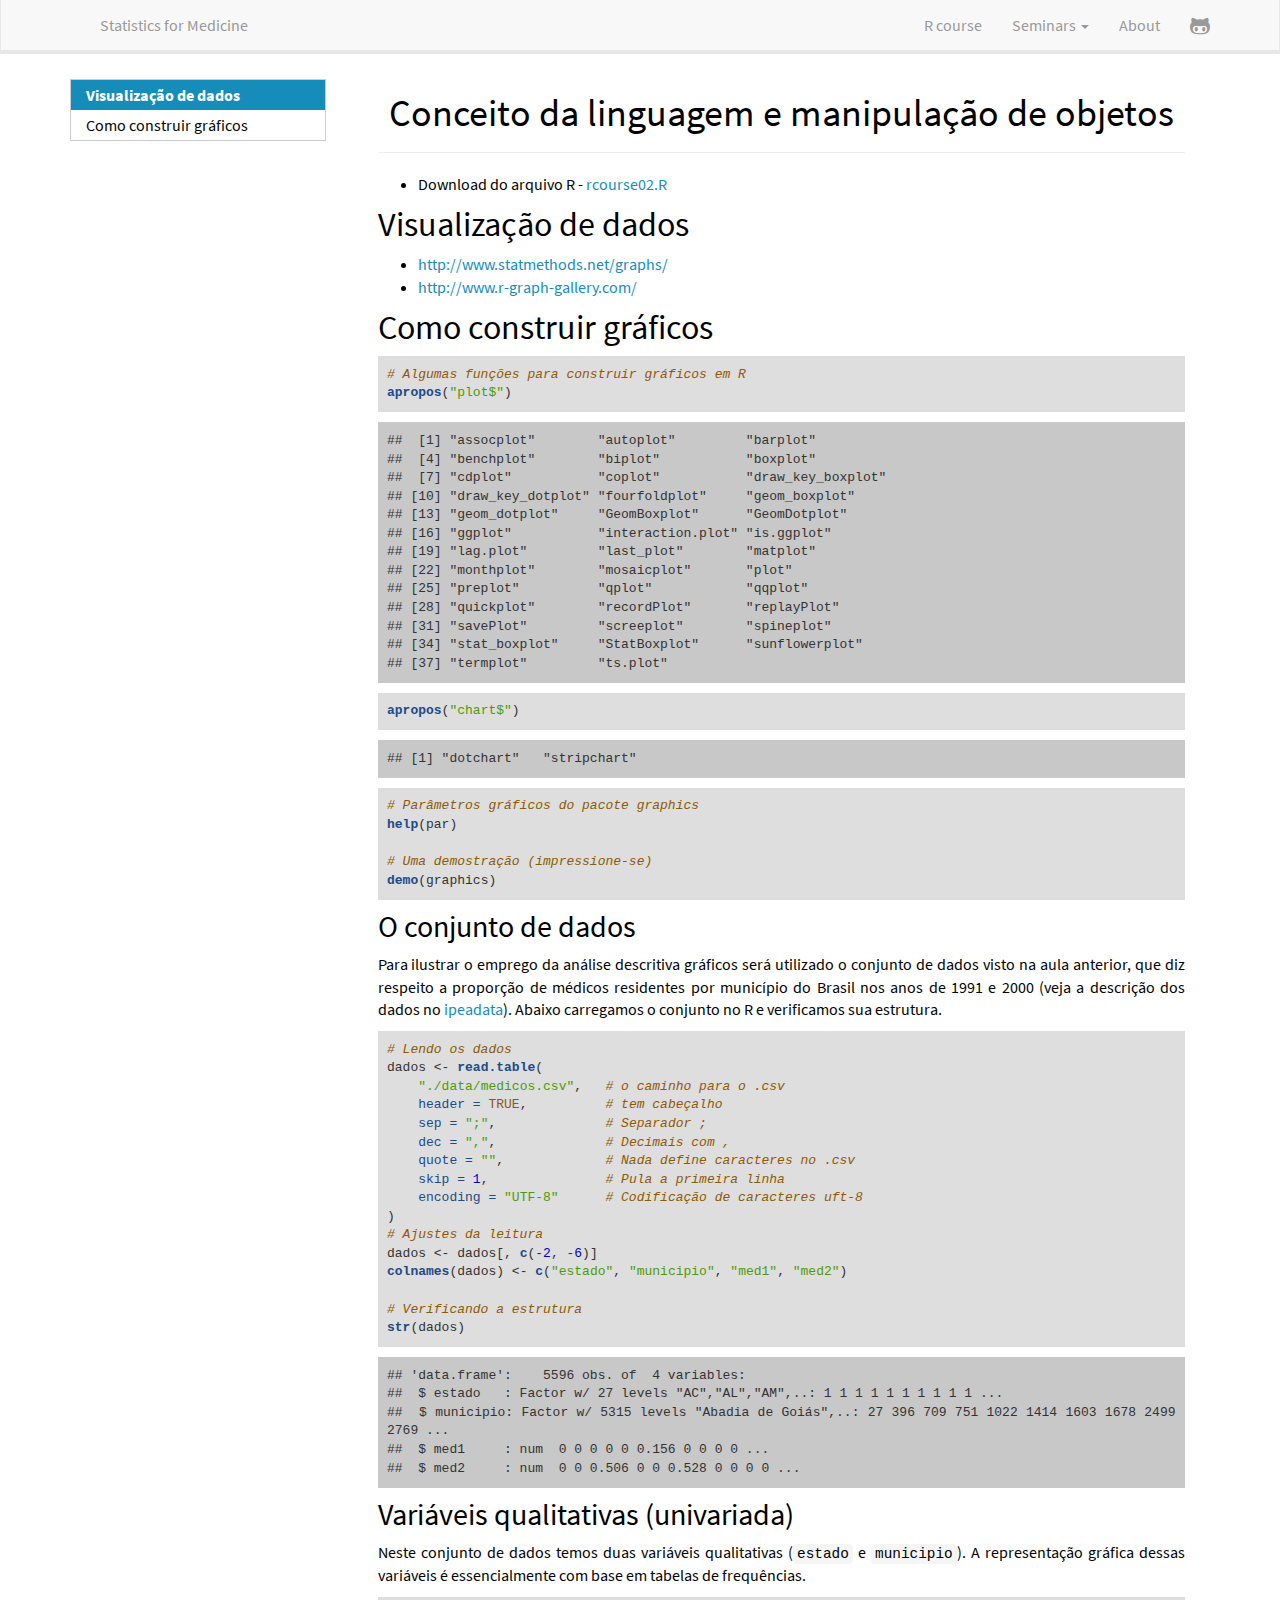
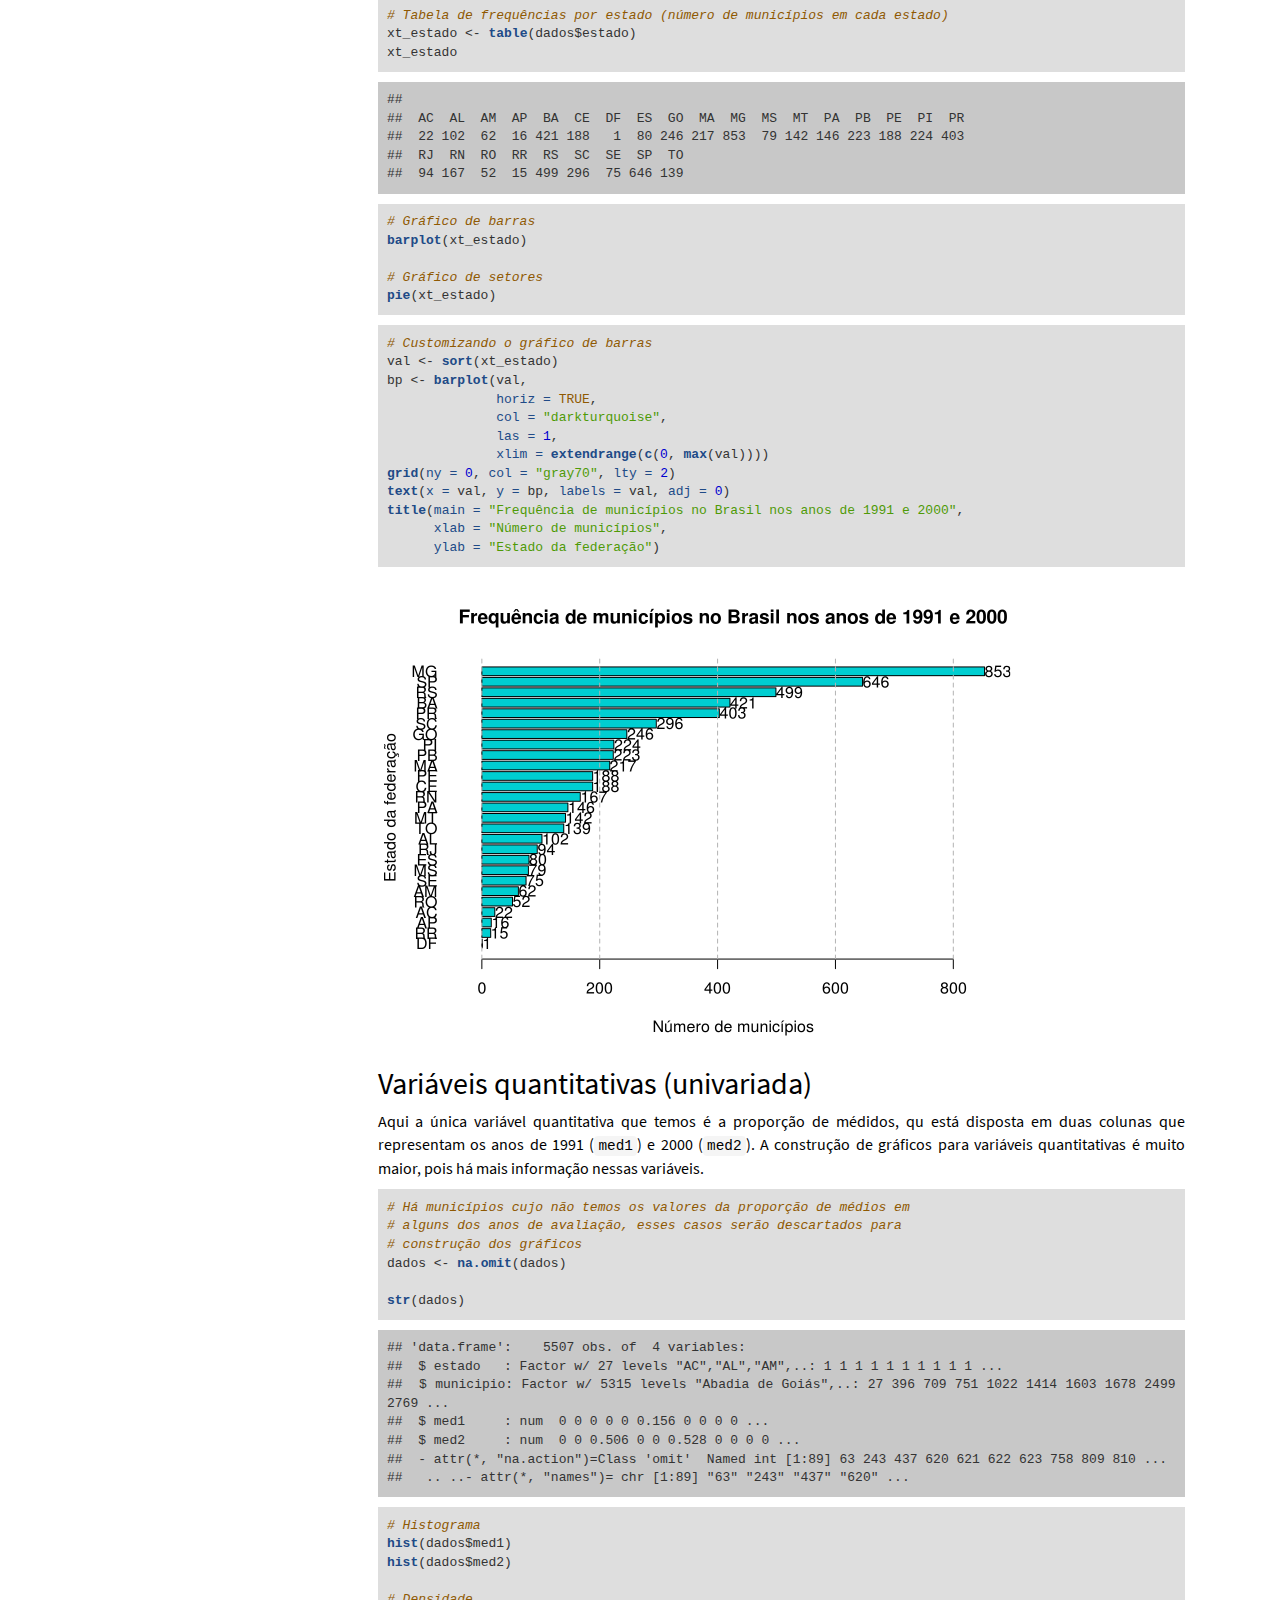
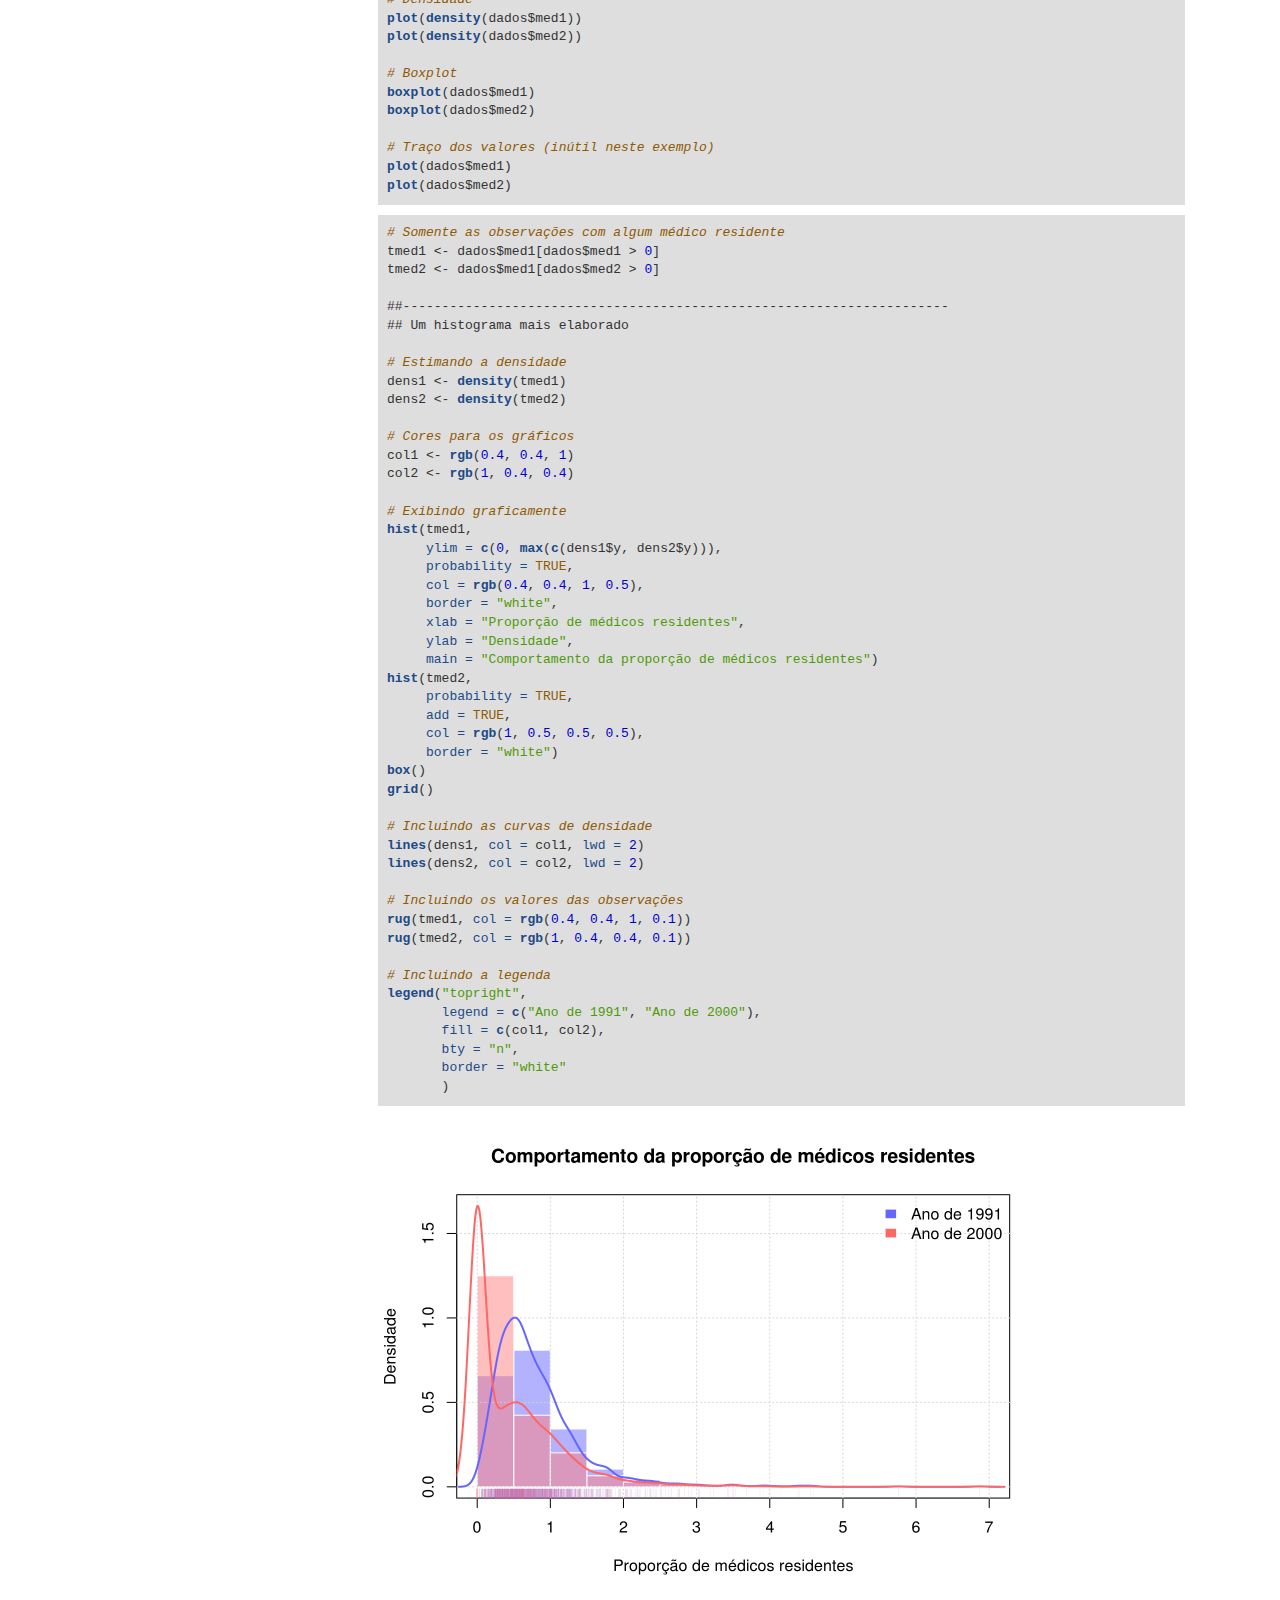
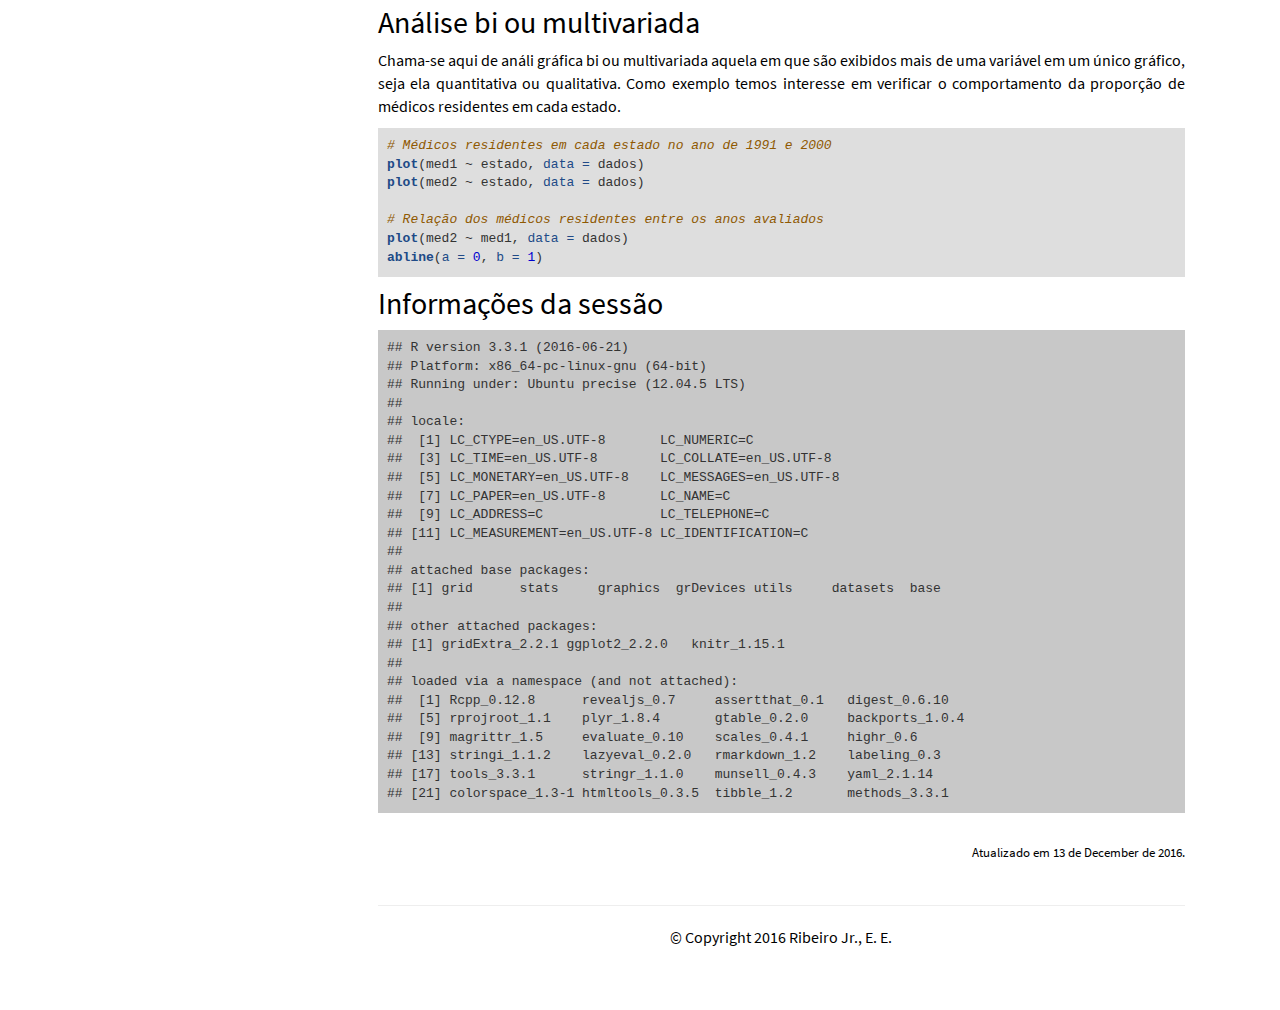
<file: rcourse02.html>
<!DOCTYPE html>

<html xmlns="http://www.w3.org/1999/xhtml">

<head>

<meta charset="utf-8">
<meta http-equiv="Content-Type" content="text/html; charset=utf-8" />
<meta name="generator" content="pandoc" />




<title>Conceito da linguagem e manipulação de objetos</title>

<script src="site_libs/jquery-1.11.3/jquery.min.js"></script>
<meta name="viewport" content="width=device-width, initial-scale=1" />
<link href="site_libs/bootstrap-3.3.5/css/lumen.min.css" rel="stylesheet" />
<script src="site_libs/bootstrap-3.3.5/js/bootstrap.min.js"></script>
<script src="site_libs/bootstrap-3.3.5/shim/html5shiv.min.js"></script>
<script src="site_libs/bootstrap-3.3.5/shim/respond.min.js"></script>
<script src="site_libs/jqueryui-1.11.4/jquery-ui.min.js"></script>
<link href="site_libs/tocify-1.9.1/jquery.tocify.css" rel="stylesheet" />
<script src="site_libs/tocify-1.9.1/jquery.tocify.js"></script>
<script src="site_libs/navigation-1.1/tabsets.js"></script>
<link href="site_libs/font-awesome-4.5.0/css/font-awesome.min.css" rel="stylesheet" />


<style type="text/css">code{white-space: pre;}</style>
<style type="text/css">
div.sourceCode { overflow-x: auto; }
table.sourceCode, tr.sourceCode, td.lineNumbers, td.sourceCode {
  margin: 0; padding: 0; vertical-align: baseline; border: none; }
table.sourceCode { width: 100%; line-height: 100%; background-color: #f8f8f8; }
td.lineNumbers { text-align: right; padding-right: 4px; padding-left: 4px; color: #aaaaaa; border-right: 1px solid #aaaaaa; }
td.sourceCode { padding-left: 5px; }
pre, code { background-color: #f8f8f8; }
code > span.kw { color: #204a87; font-weight: bold; } /* Keyword */
code > span.dt { color: #204a87; } /* DataType */
code > span.dv { color: #0000cf; } /* DecVal */
code > span.bn { color: #0000cf; } /* BaseN */
code > span.fl { color: #0000cf; } /* Float */
code > span.ch { color: #4e9a06; } /* Char */
code > span.st { color: #4e9a06; } /* String */
code > span.co { color: #8f5902; font-style: italic; } /* Comment */
code > span.ot { color: #8f5902; } /* Other */
code > span.al { color: #ef2929; } /* Alert */
code > span.fu { color: #000000; } /* Function */
code > span.er { color: #a40000; font-weight: bold; } /* Error */
code > span.wa { color: #8f5902; font-weight: bold; font-style: italic; } /* Warning */
code > span.cn { color: #000000; } /* Constant */
code > span.sc { color: #000000; } /* SpecialChar */
code > span.vs { color: #4e9a06; } /* VerbatimString */
code > span.ss { color: #4e9a06; } /* SpecialString */
code > span.im { } /* Import */
code > span.va { color: #000000; } /* Variable */
code > span.cf { color: #204a87; font-weight: bold; } /* ControlFlow */
code > span.op { color: #ce5c00; font-weight: bold; } /* Operator */
code > span.pp { color: #8f5902; font-style: italic; } /* Preprocessor */
code > span.ex { } /* Extension */
code > span.at { color: #c4a000; } /* Attribute */
code > span.do { color: #8f5902; font-weight: bold; font-style: italic; } /* Documentation */
code > span.an { color: #8f5902; font-weight: bold; font-style: italic; } /* Annotation */
code > span.cv { color: #8f5902; font-weight: bold; font-style: italic; } /* CommentVar */
code > span.in { color: #8f5902; font-weight: bold; font-style: italic; } /* Information */
</style>
<style type="text/css">
  pre:not([class]) {
    background-color: white;
  }
</style>


<style type="text/css">
h1 {
  font-size: 34px;
}
h1.title {
  font-size: 38px;
}
h2 {
  font-size: 30px;
}
h3 {
  font-size: 24px;
}
h4 {
  font-size: 18px;
}
h5 {
  font-size: 16px;
}
h6 {
  font-size: 12px;
}
.table th:not([align]) {
  text-align: left;
}
</style>

<link rel="stylesheet" href="_style.css" type="text/css" />

</head>

<body>

<style type = "text/css">
.main-container {
  max-width: 940px;
  margin-left: auto;
  margin-right: auto;
}
code {
  color: inherit;
  background-color: rgba(0, 0, 0, 0.04);
}
img {
  max-width:100%;
  height: auto;
}
.tabbed-pane {
  padding-top: 12px;
}
button.code-folding-btn:focus {
  outline: none;
}
</style>


<style type="text/css">
/* padding for bootstrap navbar */
body {
  padding-top: 54px;
  padding-bottom: 40px;
}
/* offset scroll position for anchor links (for fixed navbar)  */
.section h1 {
  padding-top: 59px;
  margin-top: -59px;
}

.section h2 {
  padding-top: 59px;
  margin-top: -59px;
}
.section h3 {
  padding-top: 59px;
  margin-top: -59px;
}
.section h4 {
  padding-top: 59px;
  margin-top: -59px;
}
.section h5 {
  padding-top: 59px;
  margin-top: -59px;
}
.section h6 {
  padding-top: 59px;
  margin-top: -59px;
}
</style>

<script>
// manage active state of menu based on current page
$(document).ready(function () {
  // active menu anchor
  href = window.location.pathname
  href = href.substr(href.lastIndexOf('/') + 1)
  if (href === "")
    href = "index.html";
  var menuAnchor = $('a[href="' + href + '"]');

  // mark it active
  menuAnchor.parent().addClass('active');

  // if it's got a parent navbar menu mark it active as well
  menuAnchor.closest('li.dropdown').addClass('active');
});
</script>


<div class="container-fluid main-container">

<!-- tabsets -->
<script>
$(document).ready(function () {
  window.buildTabsets("TOC");
});
</script>

<!-- code folding -->




<script>
$(document).ready(function ()  {

    // move toc-ignore selectors from section div to header
    $('div.section.toc-ignore')
        .removeClass('toc-ignore')
        .children('h1,h2,h3,h4,h5').addClass('toc-ignore');

    // establish options
    var options = {
      selectors: "h1,h2,h3",
      theme: "bootstrap3",
      context: '.toc-content',
      hashGenerator: function (text) {
        return text.replace(/[.\\/?&!#<>]/g, '').replace(/\s/g, '_').toLowerCase();
      },
      ignoreSelector: ".toc-ignore",
      scrollTo: 0
    };
    options.showAndHide = true;
    options.smoothScroll = true;

    // tocify
    var toc = $("#TOC").tocify(options).data("toc-tocify");
});
</script>

<style type="text/css">

#TOC {
  margin: 25px 0px 20px 0px;
}
@media (max-width: 768px) {
#TOC {
  position: relative;
  width: 100%;
}
}


.toc-content {
  padding-left: 30px;
  padding-right: 40px;
}

div.main-container {
  max-width: 1200px;
}

div.tocify {
  width: 20%;
  max-width: 260px;
  max-height: 85%;
}

@media (min-width: 768px) and (max-width: 991px) {
  div.tocify {
    width: 25%;
  }
}

@media (max-width: 767px) {
  div.tocify {
    width: 100%;
    max-width: none;
  }
}

.tocify ul, .tocify li {
  line-height: 20px;
}

.tocify-subheader .tocify-item {
  font-size: 0.90em;
  padding-left: 25px;
  text-indent: 0;
}

.tocify .list-group-item {
  border-radius: 0px;
}


</style>

<!-- setup 3col/9col grid for toc_float and main content  -->
<div class="row-fluid">
<div class="col-xs-12 col-sm-4 col-md-3">
<div id="TOC" class="tocify">
</div>
</div>

<div class="toc-content col-xs-12 col-sm-8 col-md-9">




<div class="navbar navbar-default  navbar-fixed-top" role="navigation">
  <div class="container">
    <div class="navbar-header">
      <button type="button" class="navbar-toggle collapsed" data-toggle="collapse" data-target="#navbar">
        <span class="icon-bar"></span>
        <span class="icon-bar"></span>
        <span class="icon-bar"></span>
      </button>
      <a class="navbar-brand" href="index.html"></a>
    </div>
    <div id="navbar" class="navbar-collapse collapse">
      <ul class="nav navbar-nav">
        <li>
  <a href="index.html">Statistics for Medicine</a>
</li>
      </ul>
      <ul class="nav navbar-nav navbar-right">
        <li>
  <a href="rcourse.html">R course</a>
</li>
<li class="dropdown">
  <a href="#" class="dropdown-toggle" data-toggle="dropdown" role="button" aria-expanded="false">
    Seminars
     
    <span class="caret"></span>
  </a>
  <ul class="dropdown-menu" role="menu">
    <li>
      <a href="seminars/como_montar_meu_dataset.pdf">Como montar meu dataset</a>
    </li>
    <li>
      <a href="seminars/modelo_COM_Poisson_e_extensoes.pdf">Extensões e Aplicações dos Modelos COM-Poisson</a>
    </li>
    <li>
      <a href="seminars/modelos_multiestados.pdf">Modelos Multiestados</a>
    </li>
  </ul>
</li>
<li>
  <a href="about.html">About</a>
</li>
<li>
  <a href="https://github.com/stats-cwr/stats4med">
    <span class="fa fa-github-alt fa-lg"></span>
     
  </a>
</li>
      </ul>
    </div><!--/.nav-collapse -->
  </div><!--/.container -->
</div><!--/.navbar -->

<div class="fluid-row" id="header">



<h1 class="title toc-ignore">Conceito da linguagem e manipulação de objetos</h1>

</div>


<hr />
<ul>
<li>Download do arquivo R - <a href="./rcourse02.R">rcourse02.R</a></li>
</ul>
<div id="visualizacao-de-dados" class="section level1">
<h1>Visualização de dados</h1>
<ul>
<li><a href="http://www.statmethods.net/graphs/" class="uri">http://www.statmethods.net/graphs/</a></li>
<li><a href="http://www.r-graph-gallery.com/" class="uri">http://www.r-graph-gallery.com/</a></li>
</ul>
</div>
<div id="como-construir-graficos" class="section level1">
<h1>Como construir gráficos</h1>
<div class="sourceCode"><pre class="sourceCode r"><code class="sourceCode r"><span class="co"># Algumas funções para construir gráficos em R</span>
<span class="kw">apropos</span>(<span class="st">&quot;plot$&quot;</span>)</code></pre></div>
<pre><code>##  [1] &quot;assocplot&quot;        &quot;autoplot&quot;         &quot;barplot&quot;         
##  [4] &quot;benchplot&quot;        &quot;biplot&quot;           &quot;boxplot&quot;         
##  [7] &quot;cdplot&quot;           &quot;coplot&quot;           &quot;draw_key_boxplot&quot;
## [10] &quot;draw_key_dotplot&quot; &quot;fourfoldplot&quot;     &quot;geom_boxplot&quot;    
## [13] &quot;geom_dotplot&quot;     &quot;GeomBoxplot&quot;      &quot;GeomDotplot&quot;     
## [16] &quot;ggplot&quot;           &quot;interaction.plot&quot; &quot;is.ggplot&quot;       
## [19] &quot;lag.plot&quot;         &quot;last_plot&quot;        &quot;matplot&quot;         
## [22] &quot;monthplot&quot;        &quot;mosaicplot&quot;       &quot;plot&quot;            
## [25] &quot;preplot&quot;          &quot;qplot&quot;            &quot;qqplot&quot;          
## [28] &quot;quickplot&quot;        &quot;recordPlot&quot;       &quot;replayPlot&quot;      
## [31] &quot;savePlot&quot;         &quot;screeplot&quot;        &quot;spineplot&quot;       
## [34] &quot;stat_boxplot&quot;     &quot;StatBoxplot&quot;      &quot;sunflowerplot&quot;   
## [37] &quot;termplot&quot;         &quot;ts.plot&quot;</code></pre>
<div class="sourceCode"><pre class="sourceCode r"><code class="sourceCode r"><span class="kw">apropos</span>(<span class="st">&quot;chart$&quot;</span>)</code></pre></div>
<pre><code>## [1] &quot;dotchart&quot;   &quot;stripchart&quot;</code></pre>
<div class="sourceCode"><pre class="sourceCode r"><code class="sourceCode r"><span class="co"># Parâmetros gráficos do pacote graphics</span>
<span class="kw">help</span>(par)

<span class="co"># Uma demostração (impressione-se)</span>
<span class="kw">demo</span>(graphics)</code></pre></div>
<div id="o-conjunto-de-dados" class="section level2">
<h2>O conjunto de dados</h2>
<p>Para ilustrar o emprego da análise descritiva gráficos será utilizado o conjunto de dados visto na aula anterior, que diz respeito a proporção de médicos residentes por município do Brasil nos anos de 1991 e 2000 (veja a descrição dos dados no <a href="http://www.ipeadata.gov.br/">ipeadata</a>). Abaixo carregamos o conjunto no R e verificamos sua estrutura.</p>
<div class="sourceCode"><pre class="sourceCode r"><code class="sourceCode r"><span class="co"># Lendo os dados</span>
dados &lt;-<span class="st"> </span><span class="kw">read.table</span>(
    <span class="st">&quot;./data/medicos.csv&quot;</span>,   <span class="co"># o caminho para o .csv</span>
    <span class="dt">header =</span> <span class="ot">TRUE</span>,          <span class="co"># tem cabeçalho</span>
    <span class="dt">sep =</span> <span class="st">&quot;;&quot;</span>,              <span class="co"># Separador ;</span>
    <span class="dt">dec =</span> <span class="st">&quot;,&quot;</span>,              <span class="co"># Decimais com ,</span>
    <span class="dt">quote =</span> <span class="st">&quot;&quot;</span>,             <span class="co"># Nada define caracteres no .csv</span>
    <span class="dt">skip =</span> <span class="dv">1</span>,               <span class="co"># Pula a primeira linha</span>
    <span class="dt">encoding =</span> <span class="st">&quot;UTF-8&quot;</span>      <span class="co"># Codificação de caracteres uft-8</span>
)
<span class="co"># Ajustes da leitura</span>
dados &lt;-<span class="st"> </span>dados[, <span class="kw">c</span>(-<span class="dv">2</span>, -<span class="dv">6</span>)]
<span class="kw">colnames</span>(dados) &lt;-<span class="st"> </span><span class="kw">c</span>(<span class="st">&quot;estado&quot;</span>, <span class="st">&quot;municipio&quot;</span>, <span class="st">&quot;med1&quot;</span>, <span class="st">&quot;med2&quot;</span>)

<span class="co"># Verificando a estrutura</span>
<span class="kw">str</span>(dados)</code></pre></div>
<pre><code>## &#39;data.frame&#39;:    5596 obs. of  4 variables:
##  $ estado   : Factor w/ 27 levels &quot;AC&quot;,&quot;AL&quot;,&quot;AM&quot;,..: 1 1 1 1 1 1 1 1 1 1 ...
##  $ municipio: Factor w/ 5315 levels &quot;Abadia de Goiás&quot;,..: 27 396 709 751 1022 1414 1603 1678 2499 2769 ...
##  $ med1     : num  0 0 0 0 0 0.156 0 0 0 0 ...
##  $ med2     : num  0 0 0.506 0 0 0.528 0 0 0 0 ...</code></pre>
</div>
<div id="variaveis-qualitativas-univariada" class="section level2">
<h2>Variáveis qualitativas (univariada)</h2>
<p>Neste conjunto de dados temos duas variáveis qualitativas (<code>estado</code> e <code>municipio</code>). A representação gráfica dessas variáveis é essencialmente com base em tabelas de frequências.</p>
<div class="sourceCode"><pre class="sourceCode r"><code class="sourceCode r"><span class="co"># Tabela de frequências por estado (número de municípios em cada estado)</span>
xt_estado &lt;-<span class="st"> </span><span class="kw">table</span>(dados$estado)
xt_estado</code></pre></div>
<pre><code>## 
##  AC  AL  AM  AP  BA  CE  DF  ES  GO  MA  MG  MS  MT  PA  PB  PE  PI  PR 
##  22 102  62  16 421 188   1  80 246 217 853  79 142 146 223 188 224 403 
##  RJ  RN  RO  RR  RS  SC  SE  SP  TO 
##  94 167  52  15 499 296  75 646 139</code></pre>
<div class="sourceCode"><pre class="sourceCode r"><code class="sourceCode r"><span class="co"># Gráfico de barras</span>
<span class="kw">barplot</span>(xt_estado)

<span class="co"># Gráfico de setores</span>
<span class="kw">pie</span>(xt_estado)</code></pre></div>
<div class="sourceCode"><pre class="sourceCode r"><code class="sourceCode r"><span class="co"># Customizando o gráfico de barras</span>
val &lt;-<span class="st"> </span><span class="kw">sort</span>(xt_estado)
bp &lt;-<span class="st"> </span><span class="kw">barplot</span>(val,
              <span class="dt">horiz =</span> <span class="ot">TRUE</span>,
              <span class="dt">col =</span> <span class="st">&quot;darkturquoise&quot;</span>,
              <span class="dt">las =</span> <span class="dv">1</span>,
              <span class="dt">xlim =</span> <span class="kw">extendrange</span>(<span class="kw">c</span>(<span class="dv">0</span>, <span class="kw">max</span>(val))))
<span class="kw">grid</span>(<span class="dt">ny =</span> <span class="dv">0</span>, <span class="dt">col =</span> <span class="st">&quot;gray70&quot;</span>, <span class="dt">lty =</span> <span class="dv">2</span>)
<span class="kw">text</span>(<span class="dt">x =</span> val, <span class="dt">y =</span> bp, <span class="dt">labels =</span> val, <span class="dt">adj =</span> <span class="dv">0</span>)
<span class="kw">title</span>(<span class="dt">main =</span> <span class="st">&quot;Frequência de municípios no Brasil nos anos de 1991 e 2000&quot;</span>,
      <span class="dt">xlab =</span> <span class="st">&quot;Número de municípios&quot;</span>,
      <span class="dt">ylab =</span> <span class="st">&quot;Estado da federação&quot;</span>)</code></pre></div>
<p><img src="rcourse02_files/figure-html/unnamed-chunk-7-1.png" width="672" /></p>
</div>
<div id="variaveis-quantitativas-univariada" class="section level2">
<h2>Variáveis quantitativas (univariada)</h2>
<p>Aqui a única variável quantitativa que temos é a proporção de médidos, qu está disposta em duas colunas que representam os anos de 1991 (<code>med1</code>) e 2000 (<code>med2</code>). A construção de gráficos para variáveis quantitativas é muito maior, pois há mais informação nessas variáveis.</p>
<div class="sourceCode"><pre class="sourceCode r"><code class="sourceCode r"><span class="co"># Há municípios cujo não temos os valores da proporção de médios em</span>
<span class="co"># alguns dos anos de avaliação, esses casos serão descartados para</span>
<span class="co"># construção dos gráficos</span>
dados &lt;-<span class="st"> </span><span class="kw">na.omit</span>(dados)

<span class="kw">str</span>(dados)</code></pre></div>
<pre><code>## &#39;data.frame&#39;:    5507 obs. of  4 variables:
##  $ estado   : Factor w/ 27 levels &quot;AC&quot;,&quot;AL&quot;,&quot;AM&quot;,..: 1 1 1 1 1 1 1 1 1 1 ...
##  $ municipio: Factor w/ 5315 levels &quot;Abadia de Goiás&quot;,..: 27 396 709 751 1022 1414 1603 1678 2499 2769 ...
##  $ med1     : num  0 0 0 0 0 0.156 0 0 0 0 ...
##  $ med2     : num  0 0 0.506 0 0 0.528 0 0 0 0 ...
##  - attr(*, &quot;na.action&quot;)=Class &#39;omit&#39;  Named int [1:89] 63 243 437 620 621 622 623 758 809 810 ...
##   .. ..- attr(*, &quot;names&quot;)= chr [1:89] &quot;63&quot; &quot;243&quot; &quot;437&quot; &quot;620&quot; ...</code></pre>
<div class="sourceCode"><pre class="sourceCode r"><code class="sourceCode r"><span class="co"># Histograma</span>
<span class="kw">hist</span>(dados$med1)
<span class="kw">hist</span>(dados$med2)

<span class="co"># Densidade</span>
<span class="kw">plot</span>(<span class="kw">density</span>(dados$med1))
<span class="kw">plot</span>(<span class="kw">density</span>(dados$med2))

<span class="co"># Boxplot</span>
<span class="kw">boxplot</span>(dados$med1)
<span class="kw">boxplot</span>(dados$med2)

<span class="co"># Traço dos valores (inútil neste exemplo)</span>
<span class="kw">plot</span>(dados$med1)
<span class="kw">plot</span>(dados$med2)</code></pre></div>
<div class="sourceCode"><pre class="sourceCode r"><code class="sourceCode r"><span class="co"># Somente as observações com algum médico residente</span>
tmed1 &lt;-<span class="st"> </span>dados$med1[dados$med1 &gt;<span class="st"> </span><span class="dv">0</span>]
tmed2 &lt;-<span class="st"> </span>dados$med1[dados$med2 &gt;<span class="st"> </span><span class="dv">0</span>]

##----------------------------------------------------------------------
## Um histograma mais elaborado

<span class="co"># Estimando a densidade</span>
dens1 &lt;-<span class="st"> </span><span class="kw">density</span>(tmed1)
dens2 &lt;-<span class="st"> </span><span class="kw">density</span>(tmed2)

<span class="co"># Cores para os gráficos</span>
col1 &lt;-<span class="st"> </span><span class="kw">rgb</span>(<span class="fl">0.4</span>, <span class="fl">0.4</span>, <span class="dv">1</span>)
col2 &lt;-<span class="st"> </span><span class="kw">rgb</span>(<span class="dv">1</span>, <span class="fl">0.4</span>, <span class="fl">0.4</span>)

<span class="co"># Exibindo graficamente</span>
<span class="kw">hist</span>(tmed1,
     <span class="dt">ylim =</span> <span class="kw">c</span>(<span class="dv">0</span>, <span class="kw">max</span>(<span class="kw">c</span>(dens1$y, dens2$y))),
     <span class="dt">probability =</span> <span class="ot">TRUE</span>,
     <span class="dt">col =</span> <span class="kw">rgb</span>(<span class="fl">0.4</span>, <span class="fl">0.4</span>, <span class="dv">1</span>, <span class="fl">0.5</span>),
     <span class="dt">border =</span> <span class="st">&quot;white&quot;</span>,
     <span class="dt">xlab =</span> <span class="st">&quot;Proporção de médicos residentes&quot;</span>,
     <span class="dt">ylab =</span> <span class="st">&quot;Densidade&quot;</span>,
     <span class="dt">main =</span> <span class="st">&quot;Comportamento da proporção de médicos residentes&quot;</span>)
<span class="kw">hist</span>(tmed2,
     <span class="dt">probability =</span> <span class="ot">TRUE</span>,
     <span class="dt">add =</span> <span class="ot">TRUE</span>,
     <span class="dt">col =</span> <span class="kw">rgb</span>(<span class="dv">1</span>, <span class="fl">0.5</span>, <span class="fl">0.5</span>, <span class="fl">0.5</span>),
     <span class="dt">border =</span> <span class="st">&quot;white&quot;</span>)
<span class="kw">box</span>()
<span class="kw">grid</span>()

<span class="co"># Incluindo as curvas de densidade</span>
<span class="kw">lines</span>(dens1, <span class="dt">col =</span> col1, <span class="dt">lwd =</span> <span class="dv">2</span>)
<span class="kw">lines</span>(dens2, <span class="dt">col =</span> col2, <span class="dt">lwd =</span> <span class="dv">2</span>)

<span class="co"># Incluindo os valores das observações</span>
<span class="kw">rug</span>(tmed1, <span class="dt">col =</span> <span class="kw">rgb</span>(<span class="fl">0.4</span>, <span class="fl">0.4</span>, <span class="dv">1</span>, <span class="fl">0.1</span>))
<span class="kw">rug</span>(tmed2, <span class="dt">col =</span> <span class="kw">rgb</span>(<span class="dv">1</span>, <span class="fl">0.4</span>, <span class="fl">0.4</span>, <span class="fl">0.1</span>))

<span class="co"># Incluindo a legenda</span>
<span class="kw">legend</span>(<span class="st">&quot;topright&quot;</span>,
       <span class="dt">legend =</span> <span class="kw">c</span>(<span class="st">&quot;Ano de 1991&quot;</span>, <span class="st">&quot;Ano de 2000&quot;</span>),
       <span class="dt">fill =</span> <span class="kw">c</span>(col1, col2),
       <span class="dt">bty =</span> <span class="st">&quot;n&quot;</span>,
       <span class="dt">border =</span> <span class="st">&quot;white&quot;</span>
       )</code></pre></div>
<p><img src="rcourse02_files/figure-html/unnamed-chunk-10-1.png" width="672" /></p>
</div>
<div id="analise-bi-ou-multivariada" class="section level2">
<h2>Análise bi ou multivariada</h2>
<p>Chama-se aqui de análi gráfica bi ou multivariada aquela em que são exibidos mais de uma variável em um único gráfico, seja ela quantitativa ou qualitativa. Como exemplo temos interesse em verificar o comportamento da proporção de médicos residentes em cada estado.</p>
<div class="sourceCode"><pre class="sourceCode r"><code class="sourceCode r"><span class="co"># Médicos residentes em cada estado no ano de 1991 e 2000</span>
<span class="kw">plot</span>(med1 ~<span class="st"> </span>estado, <span class="dt">data =</span> dados)
<span class="kw">plot</span>(med2 ~<span class="st"> </span>estado, <span class="dt">data =</span> dados)

<span class="co"># Relação dos médicos residentes entre os anos avaliados</span>
<span class="kw">plot</span>(med2 ~<span class="st"> </span>med1, <span class="dt">data =</span> dados)
<span class="kw">abline</span>(<span class="dt">a =</span> <span class="dv">0</span>, <span class="dt">b =</span> <span class="dv">1</span>)</code></pre></div>
</div>
<div id="informacoes-da-sessao" class="section level2">
<h2>Informações da sessão</h2>
<pre><code>## R version 3.3.1 (2016-06-21)
## Platform: x86_64-pc-linux-gnu (64-bit)
## Running under: Ubuntu precise (12.04.5 LTS)
## 
## locale:
##  [1] LC_CTYPE=en_US.UTF-8       LC_NUMERIC=C              
##  [3] LC_TIME=en_US.UTF-8        LC_COLLATE=en_US.UTF-8    
##  [5] LC_MONETARY=en_US.UTF-8    LC_MESSAGES=en_US.UTF-8   
##  [7] LC_PAPER=en_US.UTF-8       LC_NAME=C                 
##  [9] LC_ADDRESS=C               LC_TELEPHONE=C            
## [11] LC_MEASUREMENT=en_US.UTF-8 LC_IDENTIFICATION=C       
## 
## attached base packages:
## [1] grid      stats     graphics  grDevices utils     datasets  base     
## 
## other attached packages:
## [1] gridExtra_2.2.1 ggplot2_2.2.0   knitr_1.15.1   
## 
## loaded via a namespace (and not attached):
##  [1] Rcpp_0.12.8      revealjs_0.7     assertthat_0.1   digest_0.6.10   
##  [5] rprojroot_1.1    plyr_1.8.4       gtable_0.2.0     backports_1.0.4 
##  [9] magrittr_1.5     evaluate_0.10    scales_0.4.1     highr_0.6       
## [13] stringi_1.1.2    lazyeval_0.2.0   rmarkdown_1.2    labeling_0.3    
## [17] tools_3.3.1      stringr_1.1.0    munsell_0.4.3    yaml_2.1.14     
## [21] colorspace_1.3-1 htmltools_0.3.5  tibble_1.2       methods_3.3.1</code></pre>
<div id="update-message">
Atualizado em 13 de December de 2016.
</div>
<!--------------------------------------------- -->
</div>
</div>

<br>
<hr>
<center>© Copyright 2016 Ribeiro Jr., E. E.</center>
<br>

<div id="disqus_thread"></div>
  <script type="text/javascript">
    var disqus_shortname = 'stats-cwr';
    (function() {
      var dsq = document.createElement('script'); dsq.type = 'text/javascript'; dsq.async = true;
      dsq.src = '//' + disqus_shortname + '.disqus.com/embed.js';
      (document.getElementsByTagName('head')[0] || document.getElementsByTagName('body')[0]).appendChild(dsq);
      })();
  </script>
<noscript>Please enable JavaScript to view the <a href="http://disqus.com/?ref_noscript">comments powered by Disqus.</a></noscript>


</div>
</div>

</div>

<script>

// add bootstrap table styles to pandoc tables
function bootstrapStylePandocTables() {
  $('tr.header').parent('thead').parent('table').addClass('table table-condensed');
}
$(document).ready(function () {
  bootstrapStylePandocTables();
});


</script>

<!-- dynamically load mathjax for compatibility with self-contained -->
<script>
  (function () {
    var script = document.createElement("script");
    script.type = "text/javascript";
    script.src  = "https://cdn.mathjax.org/mathjax/latest/MathJax.js?config=TeX-AMS-MML_HTMLorMML";
    document.getElementsByTagName("head")[0].appendChild(script);
  })();
</script>

</body>
</html>
</file>
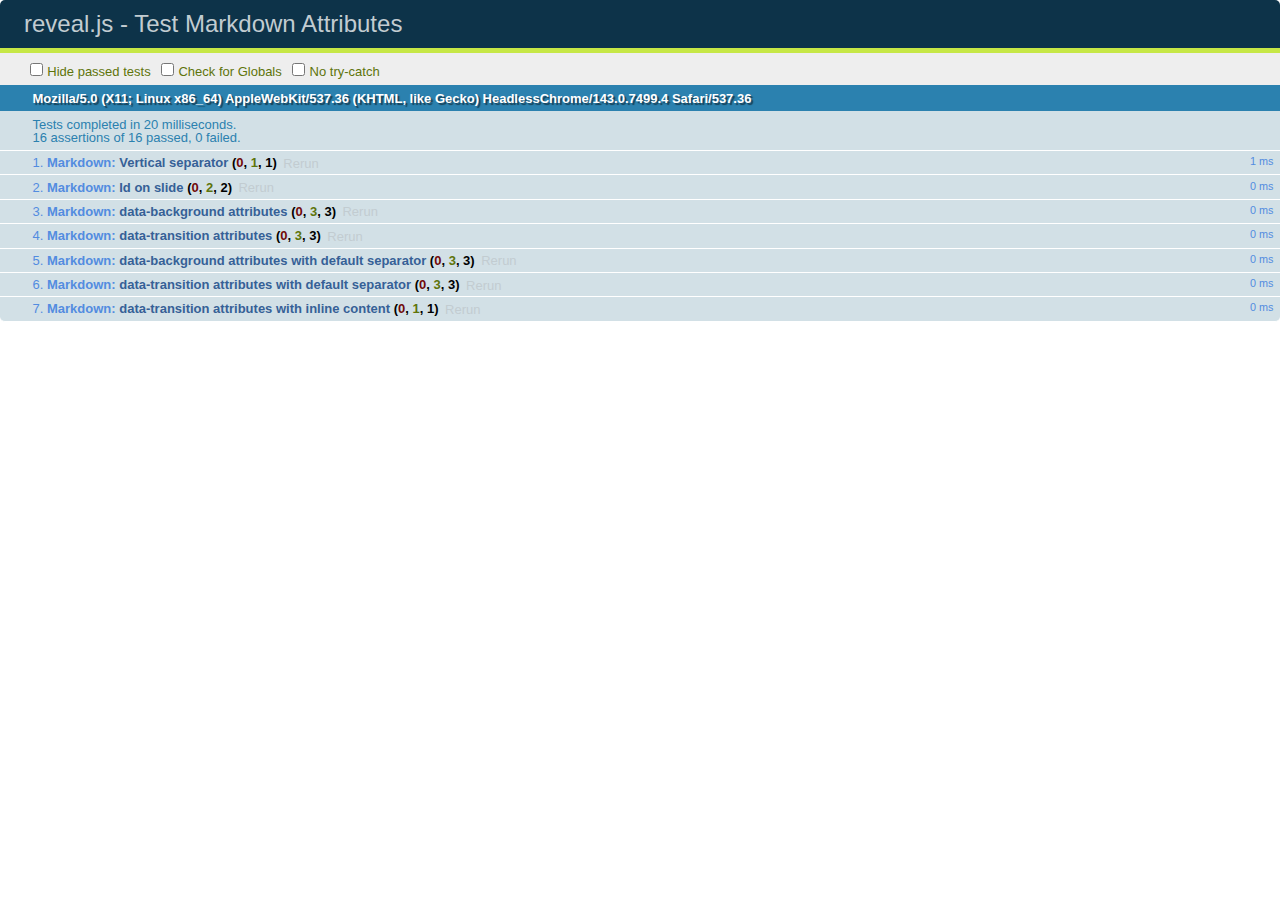
<file: site_libs/reveal.js-3.3.0/test/test-markdown-slide-attributes.html>
<!doctype html>
<html lang="en">

	<head>
		<meta charset="utf-8">

		<title>reveal.js - Test Markdown Attributes</title>

		<link rel="stylesheet" href="../css/reveal.css">
		<link rel="stylesheet" href="qunit-1.12.0.css">
	</head>

	<body style="overflow: auto;">

		<div id="qunit"></div>
		<div id="qunit-fixture"></div>

		<div class="reveal" style="display: none;">

			<div class="slides">

				<!-- <section data-markdown="example.md" data-separator="^\n\n\n" data-separator-vertical="^\n\n"></section> -->

				<!-- Slides are separated by three lines, vertical slides by two lines, attributes are one any line starting with (spaces and) two dashes -->
				<section 	data-markdown data-separator="^\n\n\n"
									data-separator-vertical="^\n\n"
									data-separator-notes="^Note:"
									data-attributes="--\s(.*?)$"
									data-charset="utf-8">
					<script type="text/template">
						# Test attributes in Markdown
						## Slide 1



						## Slide 2
						<!-- -- id="slide2" data-transition="zoom" data-background="#A0C66B" -->


						## Slide 2.1
						<!-- -- data-background="#ff0000" data-transition="fade" -->


						## Slide 2.2
						[Link to Slide2](#/slide2)



						## Slide 3
						<!-- -- data-transition="zoom" data-background="#C6916B" -->



						## Slide 4
					</script>
				</section>

				<section 	data-markdown data-separator="^\n\n\n"
									data-separator-vertical="^\n\n"
									data-separator-notes="^Note:"
									data-charset="utf-8">
					<script type="text/template">
						# Test attributes in Markdown with default separator
						## Slide 1 Def



						## Slide 2 Def
						<!-- .slide: id="slide2def" data-transition="concave" data-background="#A7C66B" -->


						## Slide 2.1 Def
						<!-- .slide: data-background="#f70000" data-transition="page" -->


						## Slide 2.2 Def
						[Link to Slide2](#/slide2def)



						## Slide 3 Def
						<!-- .slide: data-transition="concave" data-background="#C7916B" -->



						## Slide 4
					</script>
				</section>

				<section data-markdown>
					<script type="text/template">
						<!-- .slide: data-background="#ff0000" -->
						## Hello world
					</script>
				</section>

				<section data-markdown>
					<script type="text/template">
						## Hello world
						<!-- .slide: data-background="#ff0000" -->
					</script>
				</section>

				<section data-markdown>
					<script type="text/template">
						## Hello world

						Test
						<!-- .slide: data-background="#ff0000" -->

						More Test
					</script>
				</section>

			</div>

		</div>

		<script src="../lib/js/head.min.js"></script>
		<script src="../js/reveal.js"></script>
		<script src="../plugin/markdown/marked.js"></script>
		<script src="../plugin/markdown/markdown.js"></script>
		<script src="qunit-1.12.0.js"></script>

		<script src="test-markdown-slide-attributes.js"></script>

	</body>
</html>
</file>
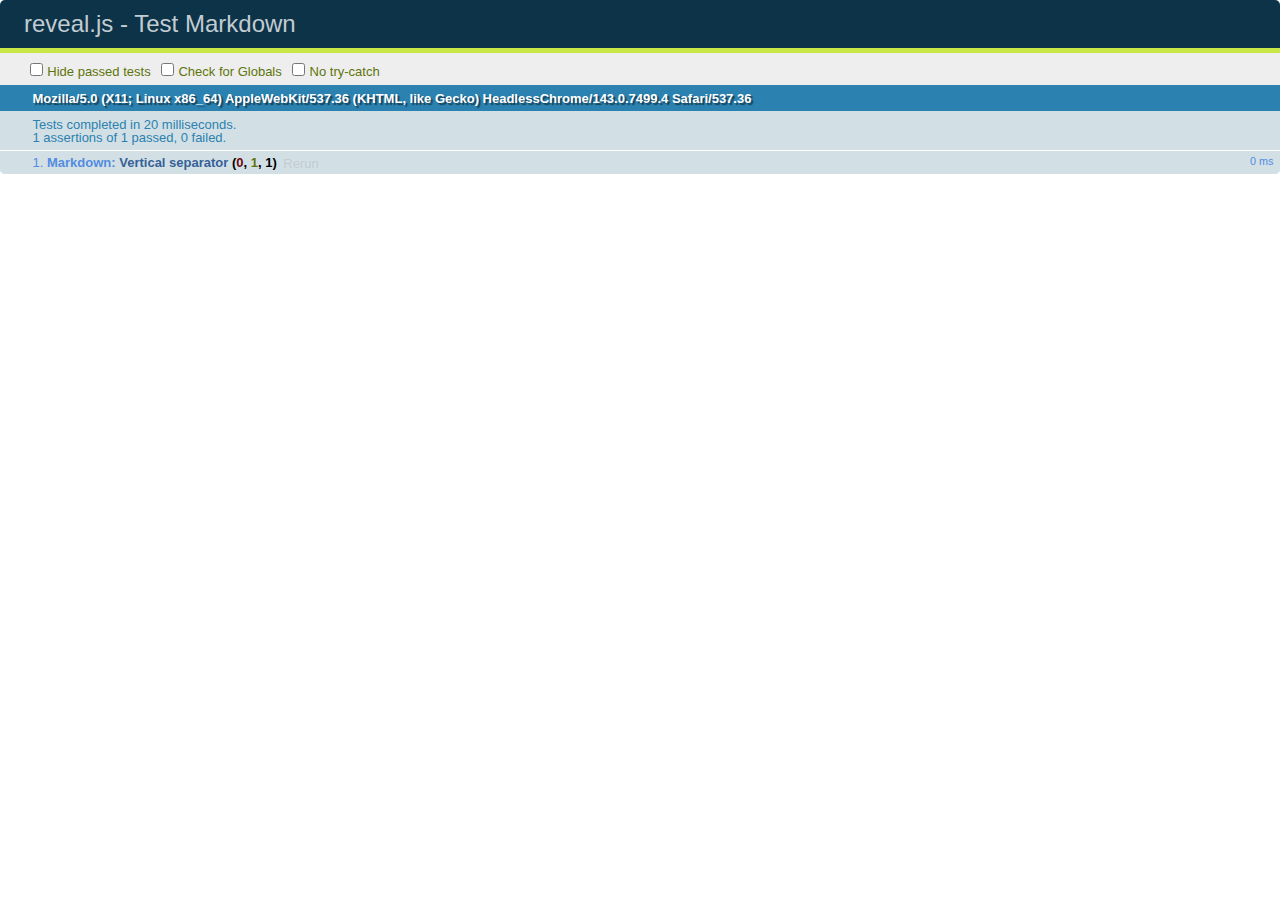
<file: site_libs/reveal.js-3.3.0/test/test-markdown.html>
<!doctype html>
<html lang="en">

	<head>
		<meta charset="utf-8">

		<title>reveal.js - Test Markdown</title>

		<link rel="stylesheet" href="../css/reveal.css">
		<link rel="stylesheet" href="qunit-1.12.0.css">
	</head>

	<body style="overflow: auto;">

		<div id="qunit"></div>
  		<div id="qunit-fixture"></div>

		<div class="reveal" style="display: none;">

			<div class="slides">

				<!-- <section data-markdown="example.md" data-separator="^\n\n\n" data-separator-vertical="^\n\n"></section> -->

				<!-- Slides are separated by newline + three dashes + newline, vertical slides identical but two dashes -->
				<section data-markdown data-separator="^\n---\n$" data-separator-vertical="^\n--\n$">
					<script type="text/template">
						## Slide 1.1

						--

						## Slide 1.2

						---

						## Slide 2
					</script>
				</section>

			</div>

		</div>

		<script src="../lib/js/head.min.js"></script>
		<script src="../js/reveal.js"></script>
		<script src="../plugin/markdown/marked.js"></script>
		<script src="../plugin/markdown/markdown.js"></script>
		<script src="qunit-1.12.0.js"></script>

		<script src="test-markdown.js"></script>

	</body>
</html>
</file>
<file: _style.css>
/*------------------------------------------- */
/* Configura estilo geral do documento */
body {
    text-align: justify;
    font-size: 16px;
    color: #000;
}

/*------------------------------------------- */
/* Configura o estilo do título */
#header {
    /* background-color: #F6F6F6; */
    border-top: 0px solid #003A3A;
    border-right: 0px solid black;
    border-bottom: 0px solid #003A3A;
    border-left: 0px solid black;
    padding-top: 10px;
    margin: 10px;
}

h1.title {
    text-align: center;
    line-height: 1;
}

h3.subtitle {
    text-align: center;
}

h4.author {
    text-align: center;
}

h4.date {
    text-align: center;
}

h1, h2, h3, h4, h5, h6,
.h1, .h2, .h3, .h4, .h5, .h6 {
    color: #000;
}

/*------------------------------------------- */
/* Configura a tabela de conteúdo */
/* Geral TOC */
#TOC {
    border-radius: 0px;
}

/* Sob argumento yaml toc_float */
.list-group-item.active, .list-group-item.active:focus, .list-group-item.active:hover {
    font-weight: bold;
}

/*------------------------------------------- */
/* Para messagem de atualização de página */
#update-message{
    font-size: 10pt;
    text-align: right;
    color: black;
    padding-top: 20px;
}

/*------------------------------------------- */
/* Center the table and add top/bottom margins */
table {
    /* page-break-before: always; */
    /* display: table; */
    /* float: left; */
    /* margin: auto; */
    margin-left: auto;
    margin-right: auto;
    margin-top: 1em;
    margin-bottom: 1em;
    border: none;
    border-top: 2px solid #333333;
    border-bottom: 2px solid #333333;
    border-left: 0px;
    border-right: 0px;
    /* border-collapse: separate; */
    border-collapse: collapse;
}

tr.header {
    border-bottom: 3px solid #333333;
}

table.none {
    border-top: 0px solid #333333;
    border-bottom: 0px solid #333333;
}

table.wide {
    width: 95%;
}

th, td, tr {
    /* color: #555555; */
    border-bottom: 0px;
    border-top: 0px;
    border-left: 0px;
    border-right: 0px;
    padding-left: 15px;
    padding-right: 15px;
    padding-top: 1px;
    padding-bottom: 0px;
}

th {
    border-bottom: 1px solid #333333;
}

th.none {
    border-bottom: 0px solid #333333;
}

.table > thead > tr > th, .table > tbody > tr > th, .table > tfoot > tr
    > th, .table > thead > tr > td, .table > tbody > tr > td, .table >
    tfoot > tr > td {
    vertical-align: middle;
}

/*------------------------------------------- */
/* codigos */
pre {
    border: 0px solid #CCC;
    border-radius: 0px;
    padding: 9.5px;
}

code {
    color: inherit;
    background-color: rgba(0, 0, 0, 0.1);
}

pre, code {
    background-color: #DEDEDE;
}

pre:not([class]) {
    background-color: #C8C8C8;
}
</file>
<file: site_libs/reveal.js-3.3.0/css/theme/black.css>
/**
 * Black theme for reveal.js. This is the opposite of the 'white' theme.
 *
 * By Hakim El Hattab, http://hakim.se
 */
@import url(../../lib/font/source-sans-pro/source-sans-pro.css);
section.has-light-background, section.has-light-background h1, section.has-light-background h2, section.has-light-background h3, section.has-light-background h4, section.has-light-background h5, section.has-light-background h6 {
  color: #222; }

/*********************************************
 * GLOBAL STYLES
 *********************************************/
body {
  background: #222;
  background-color: #222; }

.reveal {
  font-family: "Source Sans Pro", Helvetica, sans-serif;
  font-size: 38px;
  font-weight: normal;
  color: #fff; }

::selection {
  color: #fff;
  background: #bee4fd;
  text-shadow: none; }

.reveal .slides > section,
.reveal .slides > section > section {
  line-height: 1.3;
  font-weight: inherit; }

/*********************************************
 * HEADERS
 *********************************************/
.reveal h1,
.reveal h2,
.reveal h3,
.reveal h4,
.reveal h5,
.reveal h6 {
  margin: 0 0 20px 0;
  color: #fff;
  font-family: "Source Sans Pro", Helvetica, sans-serif;
  font-weight: 600;
  line-height: 1.2;
  letter-spacing: normal;
  text-transform: uppercase;
  text-shadow: none;
  word-wrap: break-word; }

.reveal h1 {
  font-size: 2.5em; }

.reveal h2 {
  font-size: 1.6em; }

.reveal h3 {
  font-size: 1.3em; }

.reveal h4 {
  font-size: 1em; }

.reveal h1 {
  text-shadow: none; }

/*********************************************
 * OTHER
 *********************************************/
.reveal p {
  margin: 20px 0;
  line-height: 1.3; }

/* Ensure certain elements are never larger than the slide itself */
.reveal img,
.reveal video,
.reveal iframe {
  max-width: 95%;
  max-height: 95%; }

.reveal strong,
.reveal b {
  font-weight: bold; }

.reveal em {
  font-style: italic; }

.reveal ol,
.reveal dl,
.reveal ul {
  display: inline-block;
  text-align: left;
  margin: 0 0 0 1em; }

.reveal ol {
  list-style-type: decimal; }

.reveal ul {
  list-style-type: disc; }

.reveal ul ul {
  list-style-type: square; }

.reveal ul ul ul {
  list-style-type: circle; }

.reveal ul ul,
.reveal ul ol,
.reveal ol ol,
.reveal ol ul {
  display: block;
  margin-left: 40px; }

.reveal dt {
  font-weight: bold; }

.reveal dd {
  margin-left: 40px; }

.reveal q,
.reveal blockquote {
  quotes: none; }

.reveal blockquote {
  display: block;
  position: relative;
  width: 70%;
  margin: 20px auto;
  padding: 5px;
  font-style: italic;
  background: rgba(255, 255, 255, 0.05);
  box-shadow: 0px 0px 2px rgba(0, 0, 0, 0.2); }

.reveal blockquote p:first-child,
.reveal blockquote p:last-child {
  display: inline-block; }

.reveal q {
  font-style: italic; }

.reveal pre {
  display: block;
  position: relative;
  width: 90%;
  margin: 20px auto;
  text-align: left;
  font-size: 0.55em;
  font-family: monospace;
  line-height: 1.2em;
  word-wrap: break-word;
  box-shadow: 0px 0px 6px rgba(0, 0, 0, 0.3); }

.reveal code {
  font-family: monospace; }

.reveal pre code {
  display: block;
  padding: 5px;
  overflow: auto;
  max-height: 400px;
  word-wrap: normal; }

.reveal table {
  margin: auto;
  border-collapse: collapse;
  border-spacing: 0; }

.reveal table th {
  font-weight: bold; }

.reveal table th,
.reveal table td {
  text-align: left;
  padding: 0.2em 0.5em 0.2em 0.5em;
  border-bottom: 1px solid; }

.reveal table th[align="center"],
.reveal table td[align="center"] {
  text-align: center; }

.reveal table th[align="right"],
.reveal table td[align="right"] {
  text-align: right; }

.reveal table tbody tr:last-child th,
.reveal table tbody tr:last-child td {
  border-bottom: none; }

.reveal sup {
  vertical-align: super; }

.reveal sub {
  vertical-align: sub; }

.reveal small {
  display: inline-block;
  font-size: 0.6em;
  line-height: 1.2em;
  vertical-align: top; }

.reveal small * {
  vertical-align: top; }

/*********************************************
 * LINKS
 *********************************************/
.reveal a {
  color: #42affa;
  text-decoration: none;
  -webkit-transition: color .15s ease;
  -moz-transition: color .15s ease;
  transition: color .15s ease; }

.reveal a:hover {
  color: #8dcffc;
  text-shadow: none;
  border: none; }

.reveal .roll span:after {
  color: #fff;
  background: #068de9; }

/*********************************************
 * IMAGES
 *********************************************/
.reveal section img {
  margin: 15px 0px;
  background: rgba(255, 255, 255, 0.12);
  border: 4px solid #fff;
  box-shadow: 0 0 10px rgba(0, 0, 0, 0.15); }

.reveal section img.plain {
  border: 0;
  box-shadow: none; }

.reveal a img {
  -webkit-transition: all .15s linear;
  -moz-transition: all .15s linear;
  transition: all .15s linear; }

.reveal a:hover img {
  background: rgba(255, 255, 255, 0.2);
  border-color: #42affa;
  box-shadow: 0 0 20px rgba(0, 0, 0, 0.55); }

/*********************************************
 * NAVIGATION CONTROLS
 *********************************************/
.reveal .controls .navigate-left,
.reveal .controls .navigate-left.enabled {
  border-right-color: #42affa; }

.reveal .controls .navigate-right,
.reveal .controls .navigate-right.enabled {
  border-left-color: #42affa; }

.reveal .controls .navigate-up,
.reveal .controls .navigate-up.enabled {
  border-bottom-color: #42affa; }

.reveal .controls .navigate-down,
.reveal .controls .navigate-down.enabled {
  border-top-color: #42affa; }

.reveal .controls .navigate-left.enabled:hover {
  border-right-color: #8dcffc; }

.reveal .controls .navigate-right.enabled:hover {
  border-left-color: #8dcffc; }

.reveal .controls .navigate-up.enabled:hover {
  border-bottom-color: #8dcffc; }

.reveal .controls .navigate-down.enabled:hover {
  border-top-color: #8dcffc; }

/*********************************************
 * PROGRESS BAR
 *********************************************/
.reveal .progress {
  background: rgba(0, 0, 0, 0.2); }

.reveal .progress span {
  background: #42affa;
  -webkit-transition: width 800ms cubic-bezier(0.26, 0.86, 0.44, 0.985);
  -moz-transition: width 800ms cubic-bezier(0.26, 0.86, 0.44, 0.985);
  transition: width 800ms cubic-bezier(0.26, 0.86, 0.44, 0.985); }
</file>
<file: site_libs/reveal.js-3.3.0/lib/css/zenburn.css>
/*

Zenburn style from voldmar.ru (c) Vladimir Epifanov <voldmar@voldmar.ru>
based on dark.css by Ivan Sagalaev

*/

.hljs {
  display: block;
  overflow-x: auto;
  padding: 0.5em;
  background: #3f3f3f;
  color: #dcdcdc;
}

.hljs-keyword,
.hljs-selector-tag,
.hljs-tag {
  color: #e3ceab;
}

.hljs-template-tag {
  color: #dcdcdc;
}

.hljs-number {
  color: #8cd0d3;
}

.hljs-variable,
.hljs-template-variable,
.hljs-attribute {
  color: #efdcbc;
}

.hljs-literal {
  color: #efefaf;
}

.hljs-subst {
  color: #8f8f8f;
}

.hljs-title,
.hljs-name,
.hljs-selector-id,
.hljs-selector-class,
.hljs-section,
.hljs-type {
  color: #efef8f;
}

.hljs-symbol,
.hljs-bullet,
.hljs-link {
  color: #dca3a3;
}

.hljs-deletion,
.hljs-string,
.hljs-built_in,
.hljs-builtin-name {
  color: #cc9393;
}

.hljs-addition,
.hljs-comment,
.hljs-quote,
.hljs-meta {
  color: #7f9f7f;
}


.hljs-emphasis {
  font-style: italic;
}

.hljs-strong {
  font-weight: bold;
}
</file>
<file: site_libs/reveal.js-3.3.0/css/theme/serif.css>
/**
 * A simple theme for reveal.js presentations, similar
 * to the default theme. The accent color is brown.
 *
 * This theme is Copyright (C) 2012-2013 Owen Versteeg, http://owenversteeg.com - it is MIT licensed.
 */
.reveal a {
  line-height: 1.3em; }

/*********************************************
 * GLOBAL STYLES
 *********************************************/
body {
  background: #F0F1EB;
  background-color: #F0F1EB; }

.reveal {
  font-family: "Palatino Linotype", "Book Antiqua", Palatino, FreeSerif, serif;
  font-size: 36px;
  font-weight: normal;
  color: #000; }

::selection {
  color: #fff;
  background: #26351C;
  text-shadow: none; }

.reveal .slides > section,
.reveal .slides > section > section {
  line-height: 1.3;
  font-weight: inherit; }

/*********************************************
 * HEADERS
 *********************************************/
.reveal h1,
.reveal h2,
.reveal h3,
.reveal h4,
.reveal h5,
.reveal h6 {
  margin: 0 0 20px 0;
  color: #383D3D;
  font-family: "Palatino Linotype", "Book Antiqua", Palatino, FreeSerif, serif;
  font-weight: normal;
  line-height: 1.2;
  letter-spacing: normal;
  text-transform: none;
  text-shadow: none;
  word-wrap: break-word; }

.reveal h1 {
  font-size: 3.77em; }

.reveal h2 {
  font-size: 2.11em; }

.reveal h3 {
  font-size: 1.55em; }

.reveal h4 {
  font-size: 1em; }

.reveal h1 {
  text-shadow: none; }

/*********************************************
 * OTHER
 *********************************************/
.reveal p {
  margin: 20px 0;
  line-height: 1.3; }

/* Ensure certain elements are never larger than the slide itself */
.reveal img,
.reveal video,
.reveal iframe {
  max-width: 95%;
  max-height: 95%; }

.reveal strong,
.reveal b {
  font-weight: bold; }

.reveal em {
  font-style: italic; }

.reveal ol,
.reveal dl,
.reveal ul {
  display: inline-block;
  text-align: left;
  margin: 0 0 0 1em; }

.reveal ol {
  list-style-type: decimal; }

.reveal ul {
  list-style-type: disc; }

.reveal ul ul {
  list-style-type: square; }

.reveal ul ul ul {
  list-style-type: circle; }

.reveal ul ul,
.reveal ul ol,
.reveal ol ol,
.reveal ol ul {
  display: block;
  margin-left: 40px; }

.reveal dt {
  font-weight: bold; }

.reveal dd {
  margin-left: 40px; }

.reveal q,
.reveal blockquote {
  quotes: none; }

.reveal blockquote {
  display: block;
  position: relative;
  width: 70%;
  margin: 20px auto;
  padding: 5px;
  font-style: italic;
  background: rgba(255, 255, 255, 0.05);
  box-shadow: 0px 0px 2px rgba(0, 0, 0, 0.2); }

.reveal blockquote p:first-child,
.reveal blockquote p:last-child {
  display: inline-block; }

.reveal q {
  font-style: italic; }

.reveal pre {
  display: block;
  position: relative;
  width: 90%;
  margin: 20px auto;
  text-align: left;
  font-size: 0.55em;
  font-family: monospace;
  line-height: 1.2em;
  word-wrap: break-word;
  box-shadow: 0px 0px 6px rgba(0, 0, 0, 0.3); }

.reveal code {
  font-family: monospace; }

.reveal pre code {
  display: block;
  padding: 5px;
  overflow: auto;
  max-height: 400px;
  word-wrap: normal; }

.reveal table {
  margin: auto;
  border-collapse: collapse;
  border-spacing: 0; }

.reveal table th {
  font-weight: bold; }

.reveal table th,
.reveal table td {
  text-align: left;
  padding: 0.2em 0.5em 0.2em 0.5em;
  border-bottom: 1px solid; }

.reveal table th[align="center"],
.reveal table td[align="center"] {
  text-align: center; }

.reveal table th[align="right"],
.reveal table td[align="right"] {
  text-align: right; }

.reveal table tbody tr:last-child th,
.reveal table tbody tr:last-child td {
  border-bottom: none; }

.reveal sup {
  vertical-align: super; }

.reveal sub {
  vertical-align: sub; }

.reveal small {
  display: inline-block;
  font-size: 0.6em;
  line-height: 1.2em;
  vertical-align: top; }

.reveal small * {
  vertical-align: top; }

/*********************************************
 * LINKS
 *********************************************/
.reveal a {
  color: #51483D;
  text-decoration: none;
  -webkit-transition: color .15s ease;
  -moz-transition: color .15s ease;
  transition: color .15s ease; }

.reveal a:hover {
  color: #8b7c69;
  text-shadow: none;
  border: none; }

.reveal .roll span:after {
  color: #fff;
  background: #25211c; }

/*********************************************
 * IMAGES
 *********************************************/
.reveal section img {
  margin: 15px 0px;
  background: rgba(255, 255, 255, 0.12);
  border: 4px solid #000;
  box-shadow: 0 0 10px rgba(0, 0, 0, 0.15); }

.reveal section img.plain {
  border: 0;
  box-shadow: none; }

.reveal a img {
  -webkit-transition: all .15s linear;
  -moz-transition: all .15s linear;
  transition: all .15s linear; }

.reveal a:hover img {
  background: rgba(255, 255, 255, 0.2);
  border-color: #51483D;
  box-shadow: 0 0 20px rgba(0, 0, 0, 0.55); }

/*********************************************
 * NAVIGATION CONTROLS
 *********************************************/
.reveal .controls .navigate-left,
.reveal .controls .navigate-left.enabled {
  border-right-color: #51483D; }

.reveal .controls .navigate-right,
.reveal .controls .navigate-right.enabled {
  border-left-color: #51483D; }

.reveal .controls .navigate-up,
.reveal .controls .navigate-up.enabled {
  border-bottom-color: #51483D; }

.reveal .controls .navigate-down,
.reveal .controls .navigate-down.enabled {
  border-top-color: #51483D; }

.reveal .controls .navigate-left.enabled:hover {
  border-right-color: #8b7c69; }

.reveal .controls .navigate-right.enabled:hover {
  border-left-color: #8b7c69; }

.reveal .controls .navigate-up.enabled:hover {
  border-bottom-color: #8b7c69; }

.reveal .controls .navigate-down.enabled:hover {
  border-top-color: #8b7c69; }

/*********************************************
 * PROGRESS BAR
 *********************************************/
.reveal .progress {
  background: rgba(0, 0, 0, 0.2); }

.reveal .progress span {
  background: #51483D;
  -webkit-transition: width 800ms cubic-bezier(0.26, 0.86, 0.44, 0.985);
  -moz-transition: width 800ms cubic-bezier(0.26, 0.86, 0.44, 0.985);
  transition: width 800ms cubic-bezier(0.26, 0.86, 0.44, 0.985); }
</file>
<file: _style-reveal.css>
p {
    text-align: left !important;
}

/*-------------------------------------------*/

.reveal h1 {
    font-size: 1.5em;
}

h1.title {
    margin-top: 10%;
    font-size: 2.5em !important;
}

h2.author {
    font-size: 1em !important;
    font-style: italic;
    line-height: 15px
}

h3.date {
    font-size: 80%;
}

.reveal a {
    color: #0091ED !important;
}

.reveal ol, .reveal dl, .reveal ul {
    float: left;
}

.reveal section img {
    margin: auto;
    display: block;
    background: rgba(255, 255, 255, 0.12);
    border: none !important;
    box-shadow: 0 0 10px rgba(0, 0, 0, 0.15);
}

/*
https://css-tricks.com/snippets/css/triangular-list-bullets/
*/
ul {
    margin: 0.95em 0;
    padding: 0 1em;
    list-style: none !important;
}
ul > li:before {
    content: "";
    border-color: transparent #111;
    border-style: solid;
    border-width: 0.25em 0 0.25em 0.45em;
    display: block;
    height: 0;
    width: 0;
    left: -1em;
    top: 1em;
    position: relative;
}

/*------------------------------------------- */

h1.slide-title {
    font-size: 2em;
    color: #F0F1EB;
    text-align: left;
    margin-top: 50%;
}

div.link {
    font-size: 0.6em;
}

/*------------------------------------------- */
/* Duas colunas */
#col-left{
    width: 50%;
    height: 300px;
    float: left;
}

#col-right{
    width: 50%;
    height: 400px;
    float: left;
}
</file>
<file: site_libs/bootstrap-3.3.5/css/lumen.min.css>
@font-face {
  font-family: 'Source Sans Pro';
  font-style: normal;
  font-weight: 300;
  src: url(fonts/SourceSansProLight.ttf) format('truetype');
}
@font-face {
  font-family: 'Source Sans Pro';
  font-style: normal;
  font-weight: 400;
  src: url(fonts/SourceSansPro.ttf) format('truetype');
}
@font-face {
  font-family: 'Source Sans Pro';
  font-style: normal;
  font-weight: 700;
  src: url(fonts/SourceSansProBold.ttf) format('truetype');
}

@font-face {
  font-family: 'Source Sans Pro';
  font-style: italic;
  font-weight: 400;
  src: url(fonts/SourceSansProItalic.ttf) format('truetype');
}

/*
 * bootswatch v3.3.6
 * Homepage: http://bootswatch.com
 * Copyright 2012-2015 Thomas Park
 * Licensed under MIT
 * Based on Bootstrap
*//*!
 * Bootstrap v3.3.6 (http://getbootstrap.com)
 * Copyright 2011-2015 Twitter, Inc.
 * Licensed under MIT (https://github.com/twbs/bootstrap/blob/master/LICENSE)
 *//*! normalize.css v3.0.3 | MIT License | github.com/necolas/normalize.css */html{font-family:sans-serif;-ms-text-size-adjust:100%;-webkit-text-size-adjust:100%}body{margin:0}article,aside,details,figcaption,figure,footer,header,hgroup,main,menu,nav,section,summary{display:block}audio,canvas,progress,video{display:inline-block;vertical-align:baseline}audio:not([controls]){display:none;height:0}[hidden],template{display:none}a{background-color:transparent}a:active,a:hover{outline:0}abbr[title]{border-bottom:1px dotted}b,strong{font-weight:bold}dfn{font-style:italic}h1{font-size:2em;margin:0.67em 0}mark{background:#ff0;color:#000}small{font-size:80%}sub,sup{font-size:75%;line-height:0;position:relative;vertical-align:baseline}sup{top:-0.5em}sub{bottom:-0.25em}img{border:0}svg:not(:root){overflow:hidden}figure{margin:1em 40px}hr{-webkit-box-sizing:content-box;-moz-box-sizing:content-box;box-sizing:content-box;height:0}pre{overflow:auto}code,kbd,pre,samp{font-family:monospace, monospace;font-size:1em}button,input,optgroup,select,textarea{color:inherit;font:inherit;margin:0}button{overflow:visible}button,select{text-transform:none}button,html input[type="button"],input[type="reset"],input[type="submit"]{-webkit-appearance:button;cursor:pointer}button[disabled],html input[disabled]{cursor:default}button::-moz-focus-inner,input::-moz-focus-inner{border:0;padding:0}input{line-height:normal}input[type="checkbox"],input[type="radio"]{-webkit-box-sizing:border-box;-moz-box-sizing:border-box;box-sizing:border-box;padding:0}input[type="number"]::-webkit-inner-spin-button,input[type="number"]::-webkit-outer-spin-button{height:auto}input[type="search"]{-webkit-appearance:textfield;-webkit-box-sizing:content-box;-moz-box-sizing:content-box;box-sizing:content-box}input[type="search"]::-webkit-search-cancel-button,input[type="search"]::-webkit-search-decoration{-webkit-appearance:none}fieldset{border:1px solid #c0c0c0;margin:0 2px;padding:0.35em 0.625em 0.75em}legend{border:0;padding:0}textarea{overflow:auto}optgroup{font-weight:bold}table{border-collapse:collapse;border-spacing:0}td,th{padding:0}/*! Source: https://github.com/h5bp/html5-boilerplate/blob/master/src/css/main.css */@media print{*,*:before,*:after{background:transparent !important;color:#000 !important;-webkit-box-shadow:none !important;box-shadow:none !important;text-shadow:none !important}a,a:visited{text-decoration:underline}a[href]:after{content:" (" attr(href) ")"}abbr[title]:after{content:" (" attr(title) ")"}a[href^="#"]:after,a[href^="javascript:"]:after{content:""}pre,blockquote{border:1px solid #999;page-break-inside:avoid}thead{display:table-header-group}tr,img{page-break-inside:avoid}img{max-width:100% !important}p,h2,h3{orphans:3;widows:3}h2,h3{page-break-after:avoid}.navbar{display:none}.btn>.caret,.dropup>.btn>.caret{border-top-color:#000 !important}.label{border:1px solid #000}.table{border-collapse:collapse !important}.table td,.table th{background-color:#fff !important}.table-bordered th,.table-bordered td{border:1px solid #ddd !important}}@font-face{font-family:'Glyphicons Halflings';src:url('../fonts/glyphicons-halflings-regular.eot');src:url('../fonts/glyphicons-halflings-regular.eot?#iefix') format('embedded-opentype'),url('../fonts/glyphicons-halflings-regular.woff') format('woff'),url('../fonts/glyphicons-halflings-regular.ttf') format('truetype'),url('../fonts/glyphicons-halflings-regular.svg#glyphicons_halflingsregular') format('svg')}.glyphicon{position:relative;top:1px;display:inline-block;font-family:'Glyphicons Halflings';font-style:normal;font-weight:normal;line-height:1;-webkit-font-smoothing:antialiased;-moz-osx-font-smoothing:grayscale}.glyphicon-asterisk:before{content:"\002a"}.glyphicon-plus:before{content:"\002b"}.glyphicon-euro:before,.glyphicon-eur:before{content:"\20ac"}.glyphicon-minus:before{content:"\2212"}.glyphicon-cloud:before{content:"\2601"}.glyphicon-envelope:before{content:"\2709"}.glyphicon-pencil:before{content:"\270f"}.glyphicon-glass:before{content:"\e001"}.glyphicon-music:before{content:"\e002"}.glyphicon-search:before{content:"\e003"}.glyphicon-heart:before{content:"\e005"}.glyphicon-star:before{content:"\e006"}.glyphicon-star-empty:before{content:"\e007"}.glyphicon-user:before{content:"\e008"}.glyphicon-film:before{content:"\e009"}.glyphicon-th-large:before{content:"\e010"}.glyphicon-th:before{content:"\e011"}.glyphicon-th-list:before{content:"\e012"}.glyphicon-ok:before{content:"\e013"}.glyphicon-remove:before{content:"\e014"}.glyphicon-zoom-in:before{content:"\e015"}.glyphicon-zoom-out:before{content:"\e016"}.glyphicon-off:before{content:"\e017"}.glyphicon-signal:before{content:"\e018"}.glyphicon-cog:before{content:"\e019"}.glyphicon-trash:before{content:"\e020"}.glyphicon-home:before{content:"\e021"}.glyphicon-file:before{content:"\e022"}.glyphicon-time:before{content:"\e023"}.glyphicon-road:before{content:"\e024"}.glyphicon-download-alt:before{content:"\e025"}.glyphicon-download:before{content:"\e026"}.glyphicon-upload:before{content:"\e027"}.glyphicon-inbox:before{content:"\e028"}.glyphicon-play-circle:before{content:"\e029"}.glyphicon-repeat:before{content:"\e030"}.glyphicon-refresh:before{content:"\e031"}.glyphicon-list-alt:before{content:"\e032"}.glyphicon-lock:before{content:"\e033"}.glyphicon-flag:before{content:"\e034"}.glyphicon-headphones:before{content:"\e035"}.glyphicon-volume-off:before{content:"\e036"}.glyphicon-volume-down:before{content:"\e037"}.glyphicon-volume-up:before{content:"\e038"}.glyphicon-qrcode:before{content:"\e039"}.glyphicon-barcode:before{content:"\e040"}.glyphicon-tag:before{content:"\e041"}.glyphicon-tags:before{content:"\e042"}.glyphicon-book:before{content:"\e043"}.glyphicon-bookmark:before{content:"\e044"}.glyphicon-print:before{content:"\e045"}.glyphicon-camera:before{content:"\e046"}.glyphicon-font:before{content:"\e047"}.glyphicon-bold:before{content:"\e048"}.glyphicon-italic:before{content:"\e049"}.glyphicon-text-height:before{content:"\e050"}.glyphicon-text-width:before{content:"\e051"}.glyphicon-align-left:before{content:"\e052"}.glyphicon-align-center:before{content:"\e053"}.glyphicon-align-right:before{content:"\e054"}.glyphicon-align-justify:before{content:"\e055"}.glyphicon-list:before{content:"\e056"}.glyphicon-indent-left:before{content:"\e057"}.glyphicon-indent-right:before{content:"\e058"}.glyphicon-facetime-video:before{content:"\e059"}.glyphicon-picture:before{content:"\e060"}.glyphicon-map-marker:before{content:"\e062"}.glyphicon-adjust:before{content:"\e063"}.glyphicon-tint:before{content:"\e064"}.glyphicon-edit:before{content:"\e065"}.glyphicon-share:before{content:"\e066"}.glyphicon-check:before{content:"\e067"}.glyphicon-move:before{content:"\e068"}.glyphicon-step-backward:before{content:"\e069"}.glyphicon-fast-backward:before{content:"\e070"}.glyphicon-backward:before{content:"\e071"}.glyphicon-play:before{content:"\e072"}.glyphicon-pause:before{content:"\e073"}.glyphicon-stop:before{content:"\e074"}.glyphicon-forward:before{content:"\e075"}.glyphicon-fast-forward:before{content:"\e076"}.glyphicon-step-forward:before{content:"\e077"}.glyphicon-eject:before{content:"\e078"}.glyphicon-chevron-left:before{content:"\e079"}.glyphicon-chevron-right:before{content:"\e080"}.glyphicon-plus-sign:before{content:"\e081"}.glyphicon-minus-sign:before{content:"\e082"}.glyphicon-remove-sign:before{content:"\e083"}.glyphicon-ok-sign:before{content:"\e084"}.glyphicon-question-sign:before{content:"\e085"}.glyphicon-info-sign:before{content:"\e086"}.glyphicon-screenshot:before{content:"\e087"}.glyphicon-remove-circle:before{content:"\e088"}.glyphicon-ok-circle:before{content:"\e089"}.glyphicon-ban-circle:before{content:"\e090"}.glyphicon-arrow-left:before{content:"\e091"}.glyphicon-arrow-right:before{content:"\e092"}.glyphicon-arrow-up:before{content:"\e093"}.glyphicon-arrow-down:before{content:"\e094"}.glyphicon-share-alt:before{content:"\e095"}.glyphicon-resize-full:before{content:"\e096"}.glyphicon-resize-small:before{content:"\e097"}.glyphicon-exclamation-sign:before{content:"\e101"}.glyphicon-gift:before{content:"\e102"}.glyphicon-leaf:before{content:"\e103"}.glyphicon-fire:before{content:"\e104"}.glyphicon-eye-open:before{content:"\e105"}.glyphicon-eye-close:before{content:"\e106"}.glyphicon-warning-sign:before{content:"\e107"}.glyphicon-plane:before{content:"\e108"}.glyphicon-calendar:before{content:"\e109"}.glyphicon-random:before{content:"\e110"}.glyphicon-comment:before{content:"\e111"}.glyphicon-magnet:before{content:"\e112"}.glyphicon-chevron-up:before{content:"\e113"}.glyphicon-chevron-down:before{content:"\e114"}.glyphicon-retweet:before{content:"\e115"}.glyphicon-shopping-cart:before{content:"\e116"}.glyphicon-folder-close:before{content:"\e117"}.glyphicon-folder-open:before{content:"\e118"}.glyphicon-resize-vertical:before{content:"\e119"}.glyphicon-resize-horizontal:before{content:"\e120"}.glyphicon-hdd:before{content:"\e121"}.glyphicon-bullhorn:before{content:"\e122"}.glyphicon-bell:before{content:"\e123"}.glyphicon-certificate:before{content:"\e124"}.glyphicon-thumbs-up:before{content:"\e125"}.glyphicon-thumbs-down:before{content:"\e126"}.glyphicon-hand-right:before{content:"\e127"}.glyphicon-hand-left:before{content:"\e128"}.glyphicon-hand-up:before{content:"\e129"}.glyphicon-hand-down:before{content:"\e130"}.glyphicon-circle-arrow-right:before{content:"\e131"}.glyphicon-circle-arrow-left:before{content:"\e132"}.glyphicon-circle-arrow-up:before{content:"\e133"}.glyphicon-circle-arrow-down:before{content:"\e134"}.glyphicon-globe:before{content:"\e135"}.glyphicon-wrench:before{content:"\e136"}.glyphicon-tasks:before{content:"\e137"}.glyphicon-filter:before{content:"\e138"}.glyphicon-briefcase:before{content:"\e139"}.glyphicon-fullscreen:before{content:"\e140"}.glyphicon-dashboard:before{content:"\e141"}.glyphicon-paperclip:before{content:"\e142"}.glyphicon-heart-empty:before{content:"\e143"}.glyphicon-link:before{content:"\e144"}.glyphicon-phone:before{content:"\e145"}.glyphicon-pushpin:before{content:"\e146"}.glyphicon-usd:before{content:"\e148"}.glyphicon-gbp:before{content:"\e149"}.glyphicon-sort:before{content:"\e150"}.glyphicon-sort-by-alphabet:before{content:"\e151"}.glyphicon-sort-by-alphabet-alt:before{content:"\e152"}.glyphicon-sort-by-order:before{content:"\e153"}.glyphicon-sort-by-order-alt:before{content:"\e154"}.glyphicon-sort-by-attributes:before{content:"\e155"}.glyphicon-sort-by-attributes-alt:before{content:"\e156"}.glyphicon-unchecked:before{content:"\e157"}.glyphicon-expand:before{content:"\e158"}.glyphicon-collapse-down:before{content:"\e159"}.glyphicon-collapse-up:before{content:"\e160"}.glyphicon-log-in:before{content:"\e161"}.glyphicon-flash:before{content:"\e162"}.glyphicon-log-out:before{content:"\e163"}.glyphicon-new-window:before{content:"\e164"}.glyphicon-record:before{content:"\e165"}.glyphicon-save:before{content:"\e166"}.glyphicon-open:before{content:"\e167"}.glyphicon-saved:before{content:"\e168"}.glyphicon-import:before{content:"\e169"}.glyphicon-export:before{content:"\e170"}.glyphicon-send:before{content:"\e171"}.glyphicon-floppy-disk:before{content:"\e172"}.glyphicon-floppy-saved:before{content:"\e173"}.glyphicon-floppy-remove:before{content:"\e174"}.glyphicon-floppy-save:before{content:"\e175"}.glyphicon-floppy-open:before{content:"\e176"}.glyphicon-credit-card:before{content:"\e177"}.glyphicon-transfer:before{content:"\e178"}.glyphicon-cutlery:before{content:"\e179"}.glyphicon-header:before{content:"\e180"}.glyphicon-compressed:before{content:"\e181"}.glyphicon-earphone:before{content:"\e182"}.glyphicon-phone-alt:before{content:"\e183"}.glyphicon-tower:before{content:"\e184"}.glyphicon-stats:before{content:"\e185"}.glyphicon-sd-video:before{content:"\e186"}.glyphicon-hd-video:before{content:"\e187"}.glyphicon-subtitles:before{content:"\e188"}.glyphicon-sound-stereo:before{content:"\e189"}.glyphicon-sound-dolby:before{content:"\e190"}.glyphicon-sound-5-1:before{content:"\e191"}.glyphicon-sound-6-1:before{content:"\e192"}.glyphicon-sound-7-1:before{content:"\e193"}.glyphicon-copyright-mark:before{content:"\e194"}.glyphicon-registration-mark:before{content:"\e195"}.glyphicon-cloud-download:before{content:"\e197"}.glyphicon-cloud-upload:before{content:"\e198"}.glyphicon-tree-conifer:before{content:"\e199"}.glyphicon-tree-deciduous:before{content:"\e200"}.glyphicon-cd:before{content:"\e201"}.glyphicon-save-file:before{content:"\e202"}.glyphicon-open-file:before{content:"\e203"}.glyphicon-level-up:before{content:"\e204"}.glyphicon-copy:before{content:"\e205"}.glyphicon-paste:before{content:"\e206"}.glyphicon-alert:before{content:"\e209"}.glyphicon-equalizer:before{content:"\e210"}.glyphicon-king:before{content:"\e211"}.glyphicon-queen:before{content:"\e212"}.glyphicon-pawn:before{content:"\e213"}.glyphicon-bishop:before{content:"\e214"}.glyphicon-knight:before{content:"\e215"}.glyphicon-baby-formula:before{content:"\e216"}.glyphicon-tent:before{content:"\26fa"}.glyphicon-blackboard:before{content:"\e218"}.glyphicon-bed:before{content:"\e219"}.glyphicon-apple:before{content:"\f8ff"}.glyphicon-erase:before{content:"\e221"}.glyphicon-hourglass:before{content:"\231b"}.glyphicon-lamp:before{content:"\e223"}.glyphicon-duplicate:before{content:"\e224"}.glyphicon-piggy-bank:before{content:"\e225"}.glyphicon-scissors:before{content:"\e226"}.glyphicon-bitcoin:before{content:"\e227"}.glyphicon-btc:before{content:"\e227"}.glyphicon-xbt:before{content:"\e227"}.glyphicon-yen:before{content:"\00a5"}.glyphicon-jpy:before{content:"\00a5"}.glyphicon-ruble:before{content:"\20bd"}.glyphicon-rub:before{content:"\20bd"}.glyphicon-scale:before{content:"\e230"}.glyphicon-ice-lolly:before{content:"\e231"}.glyphicon-ice-lolly-tasted:before{content:"\e232"}.glyphicon-education:before{content:"\e233"}.glyphicon-option-horizontal:before{content:"\e234"}.glyphicon-option-vertical:before{content:"\e235"}.glyphicon-menu-hamburger:before{content:"\e236"}.glyphicon-modal-window:before{content:"\e237"}.glyphicon-oil:before{content:"\e238"}.glyphicon-grain:before{content:"\e239"}.glyphicon-sunglasses:before{content:"\e240"}.glyphicon-text-size:before{content:"\e241"}.glyphicon-text-color:before{content:"\e242"}.glyphicon-text-background:before{content:"\e243"}.glyphicon-object-align-top:before{content:"\e244"}.glyphicon-object-align-bottom:before{content:"\e245"}.glyphicon-object-align-horizontal:before{content:"\e246"}.glyphicon-object-align-left:before{content:"\e247"}.glyphicon-object-align-vertical:before{content:"\e248"}.glyphicon-object-align-right:before{content:"\e249"}.glyphicon-triangle-right:before{content:"\e250"}.glyphicon-triangle-left:before{content:"\e251"}.glyphicon-triangle-bottom:before{content:"\e252"}.glyphicon-triangle-top:before{content:"\e253"}.glyphicon-console:before{content:"\e254"}.glyphicon-superscript:before{content:"\e255"}.glyphicon-subscript:before{content:"\e256"}.glyphicon-menu-left:before{content:"\e257"}.glyphicon-menu-right:before{content:"\e258"}.glyphicon-menu-down:before{content:"\e259"}.glyphicon-menu-up:before{content:"\e260"}*{-webkit-box-sizing:border-box;-moz-box-sizing:border-box;box-sizing:border-box}*:before,*:after{-webkit-box-sizing:border-box;-moz-box-sizing:border-box;box-sizing:border-box}html{font-size:10px;-webkit-tap-highlight-color:rgba(0,0,0,0)}body{font-family:"Source Sans Pro","Helvetica Neue",Helvetica,Arial,sans-serif;font-size:14px;line-height:1.42857143;color:#555555;background-color:#ffffff}input,button,select,textarea{font-family:inherit;font-size:inherit;line-height:inherit}a{color:#158cba;text-decoration:none}a:hover,a:focus{color:#158cba;text-decoration:underline}a:focus{outline:thin dotted;outline:5px auto -webkit-focus-ring-color;outline-offset:-2px}figure{margin:0}img{vertical-align:middle}.img-responsive,.thumbnail>img,.thumbnail a>img,.carousel-inner>.item>img,.carousel-inner>.item>a>img{display:block;max-width:100%;height:auto}.img-rounded{border-radius:5px}.img-thumbnail{padding:4px;line-height:1.42857143;background-color:#ffffff;border:1px solid #eeeeee;border-radius:4px;-webkit-transition:all .2s ease-in-out;-o-transition:all .2s ease-in-out;transition:all .2s ease-in-out;display:inline-block;max-width:100%;height:auto}.img-circle{border-radius:50%}hr{margin-top:20px;margin-bottom:20px;border:0;border-top:1px solid #eeeeee}.sr-only{position:absolute;width:1px;height:1px;margin:-1px;padding:0;overflow:hidden;clip:rect(0, 0, 0, 0);border:0}.sr-only-focusable:active,.sr-only-focusable:focus{position:static;width:auto;height:auto;margin:0;overflow:visible;clip:auto}[role="button"]{cursor:pointer}h1,h2,h3,h4,h5,h6,.h1,.h2,.h3,.h4,.h5,.h6{font-family:inherit;font-weight:400;line-height:1.1;color:#333333}h1 small,h2 small,h3 small,h4 small,h5 small,h6 small,.h1 small,.h2 small,.h3 small,.h4 small,.h5 small,.h6 small,h1 .small,h2 .small,h3 .small,h4 .small,h5 .small,h6 .small,.h1 .small,.h2 .small,.h3 .small,.h4 .small,.h5 .small,.h6 .small{font-weight:normal;line-height:1;color:#999999}h1,.h1,h2,.h2,h3,.h3{margin-top:20px;margin-bottom:10px}h1 small,.h1 small,h2 small,.h2 small,h3 small,.h3 small,h1 .small,.h1 .small,h2 .small,.h2 .small,h3 .small,.h3 .small{font-size:65%}h4,.h4,h5,.h5,h6,.h6{margin-top:10px;margin-bottom:10px}h4 small,.h4 small,h5 small,.h5 small,h6 small,.h6 small,h4 .small,.h4 .small,h5 .small,.h5 .small,h6 .small,.h6 .small{font-size:75%}h1,.h1{font-size:36px}h2,.h2{font-size:30px}h3,.h3{font-size:24px}h4,.h4{font-size:18px}h5,.h5{font-size:14px}h6,.h6{font-size:12px}p{margin:0 0 10px}.lead{margin-bottom:20px;font-size:16px;font-weight:300;line-height:1.4}@media (min-width:768px){.lead{font-size:21px}}small,.small{font-size:85%}mark,.mark{background-color:#ff851b;padding:.2em}.text-left{text-align:left}.text-right{text-align:right}.text-center{text-align:center}.text-justify{text-align:justify}.text-nowrap{white-space:nowrap}.text-lowercase{text-transform:lowercase}.text-uppercase{text-transform:uppercase}.text-capitalize{text-transform:capitalize}.text-muted{color:#999999}.text-primary{color:#158cba}a.text-primary:hover,a.text-primary:focus{color:#106a8c}.text-success{color:#ffffff}a.text-success:hover,a.text-success:focus{color:#e6e6e6}.text-info{color:#ffffff}a.text-info:hover,a.text-info:focus{color:#e6e6e6}.text-warning{color:#ffffff}a.text-warning:hover,a.text-warning:focus{color:#e6e6e6}.text-danger{color:#ffffff}a.text-danger:hover,a.text-danger:focus{color:#e6e6e6}.bg-primary{color:#fff;background-color:#158cba}a.bg-primary:hover,a.bg-primary:focus{background-color:#106a8c}.bg-success{background-color:#28b62c}a.bg-success:hover,a.bg-success:focus{background-color:#1f8c22}.bg-info{background-color:#75caeb}a.bg-info:hover,a.bg-info:focus{background-color:#48b9e5}.bg-warning{background-color:#ff851b}a.bg-warning:hover,a.bg-warning:focus{background-color:#e76b00}.bg-danger{background-color:#ff4136}a.bg-danger:hover,a.bg-danger:focus{background-color:#ff1103}.page-header{padding-bottom:9px;margin:40px 0 20px;border-bottom:1px solid #eeeeee}ul,ol{margin-top:0;margin-bottom:10px}ul ul,ol ul,ul ol,ol ol{margin-bottom:0}.list-unstyled{padding-left:0;list-style:none}.list-inline{padding-left:0;list-style:none;margin-left:-5px}.list-inline>li{display:inline-block;padding-left:5px;padding-right:5px}dl{margin-top:0;margin-bottom:20px}dt,dd{line-height:1.42857143}dt{font-weight:bold}dd{margin-left:0}@media (min-width:768px){.dl-horizontal dt{float:left;width:160px;clear:left;text-align:right;overflow:hidden;text-overflow:ellipsis;white-space:nowrap}.dl-horizontal dd{margin-left:180px}}abbr[title],abbr[data-original-title]{cursor:help;border-bottom:1px dotted #999999}.initialism{font-size:90%;text-transform:uppercase}blockquote{padding:10px 20px;margin:0 0 20px;font-size:17.5px;border-left:5px solid #eeeeee}blockquote p:last-child,blockquote ul:last-child,blockquote ol:last-child{margin-bottom:0}blockquote footer,blockquote small,blockquote .small{display:block;font-size:80%;line-height:1.42857143;color:#999999}blockquote footer:before,blockquote small:before,blockquote .small:before{content:'\2014 \00A0'}.blockquote-reverse,blockquote.pull-right{padding-right:15px;padding-left:0;border-right:5px solid #eeeeee;border-left:0;text-align:right}.blockquote-reverse footer:before,blockquote.pull-right footer:before,.blockquote-reverse small:before,blockquote.pull-right small:before,.blockquote-reverse .small:before,blockquote.pull-right .small:before{content:''}.blockquote-reverse footer:after,blockquote.pull-right footer:after,.blockquote-reverse small:after,blockquote.pull-right small:after,.blockquote-reverse .small:after,blockquote.pull-right .small:after{content:'\00A0 \2014'}address{margin-bottom:20px;font-style:normal;line-height:1.42857143}code,kbd,pre,samp{font-family:monospace}code{padding:2px 4px;font-size:90%;color:#c7254e;background-color:#f9f2f4;border-radius:4px}kbd{padding:2px 4px;font-size:90%;color:#ffffff;background-color:#333333;border-radius:2px;-webkit-box-shadow:inset 0 -1px 0 rgba(0,0,0,0.25);box-shadow:inset 0 -1px 0 rgba(0,0,0,0.25)}kbd kbd{padding:0;font-size:100%;font-weight:bold;-webkit-box-shadow:none;box-shadow:none}pre{display:block;padding:9.5px;margin:0 0 10px;font-size:13px;line-height:1.42857143;word-break:break-all;word-wrap:break-word;color:#333333;background-color:#f5f5f5;border:1px solid #cccccc;border-radius:4px}pre code{padding:0;font-size:inherit;color:inherit;white-space:pre-wrap;background-color:transparent;border-radius:0}.pre-scrollable{max-height:340px;overflow-y:scroll}.container{margin-right:auto;margin-left:auto;padding-left:15px;padding-right:15px}@media (min-width:768px){.container{width:750px}}@media (min-width:992px){.container{width:970px}}@media (min-width:1200px){.container{width:1170px}}.container-fluid{margin-right:auto;margin-left:auto;padding-left:15px;padding-right:15px}.row{margin-left:-15px;margin-right:-15px}.col-xs-1,.col-sm-1,.col-md-1,.col-lg-1,.col-xs-2,.col-sm-2,.col-md-2,.col-lg-2,.col-xs-3,.col-sm-3,.col-md-3,.col-lg-3,.col-xs-4,.col-sm-4,.col-md-4,.col-lg-4,.col-xs-5,.col-sm-5,.col-md-5,.col-lg-5,.col-xs-6,.col-sm-6,.col-md-6,.col-lg-6,.col-xs-7,.col-sm-7,.col-md-7,.col-lg-7,.col-xs-8,.col-sm-8,.col-md-8,.col-lg-8,.col-xs-9,.col-sm-9,.col-md-9,.col-lg-9,.col-xs-10,.col-sm-10,.col-md-10,.col-lg-10,.col-xs-11,.col-sm-11,.col-md-11,.col-lg-11,.col-xs-12,.col-sm-12,.col-md-12,.col-lg-12{position:relative;min-height:1px;padding-left:15px;padding-right:15px}.col-xs-1,.col-xs-2,.col-xs-3,.col-xs-4,.col-xs-5,.col-xs-6,.col-xs-7,.col-xs-8,.col-xs-9,.col-xs-10,.col-xs-11,.col-xs-12{float:left}.col-xs-12{width:100%}.col-xs-11{width:91.66666667%}.col-xs-10{width:83.33333333%}.col-xs-9{width:75%}.col-xs-8{width:66.66666667%}.col-xs-7{width:58.33333333%}.col-xs-6{width:50%}.col-xs-5{width:41.66666667%}.col-xs-4{width:33.33333333%}.col-xs-3{width:25%}.col-xs-2{width:16.66666667%}.col-xs-1{width:8.33333333%}.col-xs-pull-12{right:100%}.col-xs-pull-11{right:91.66666667%}.col-xs-pull-10{right:83.33333333%}.col-xs-pull-9{right:75%}.col-xs-pull-8{right:66.66666667%}.col-xs-pull-7{right:58.33333333%}.col-xs-pull-6{right:50%}.col-xs-pull-5{right:41.66666667%}.col-xs-pull-4{right:33.33333333%}.col-xs-pull-3{right:25%}.col-xs-pull-2{right:16.66666667%}.col-xs-pull-1{right:8.33333333%}.col-xs-pull-0{right:auto}.col-xs-push-12{left:100%}.col-xs-push-11{left:91.66666667%}.col-xs-push-10{left:83.33333333%}.col-xs-push-9{left:75%}.col-xs-push-8{left:66.66666667%}.col-xs-push-7{left:58.33333333%}.col-xs-push-6{left:50%}.col-xs-push-5{left:41.66666667%}.col-xs-push-4{left:33.33333333%}.col-xs-push-3{left:25%}.col-xs-push-2{left:16.66666667%}.col-xs-push-1{left:8.33333333%}.col-xs-push-0{left:auto}.col-xs-offset-12{margin-left:100%}.col-xs-offset-11{margin-left:91.66666667%}.col-xs-offset-10{margin-left:83.33333333%}.col-xs-offset-9{margin-left:75%}.col-xs-offset-8{margin-left:66.66666667%}.col-xs-offset-7{margin-left:58.33333333%}.col-xs-offset-6{margin-left:50%}.col-xs-offset-5{margin-left:41.66666667%}.col-xs-offset-4{margin-left:33.33333333%}.col-xs-offset-3{margin-left:25%}.col-xs-offset-2{margin-left:16.66666667%}.col-xs-offset-1{margin-left:8.33333333%}.col-xs-offset-0{margin-left:0%}@media (min-width:768px){.col-sm-1,.col-sm-2,.col-sm-3,.col-sm-4,.col-sm-5,.col-sm-6,.col-sm-7,.col-sm-8,.col-sm-9,.col-sm-10,.col-sm-11,.col-sm-12{float:left}.col-sm-12{width:100%}.col-sm-11{width:91.66666667%}.col-sm-10{width:83.33333333%}.col-sm-9{width:75%}.col-sm-8{width:66.66666667%}.col-sm-7{width:58.33333333%}.col-sm-6{width:50%}.col-sm-5{width:41.66666667%}.col-sm-4{width:33.33333333%}.col-sm-3{width:25%}.col-sm-2{width:16.66666667%}.col-sm-1{width:8.33333333%}.col-sm-pull-12{right:100%}.col-sm-pull-11{right:91.66666667%}.col-sm-pull-10{right:83.33333333%}.col-sm-pull-9{right:75%}.col-sm-pull-8{right:66.66666667%}.col-sm-pull-7{right:58.33333333%}.col-sm-pull-6{right:50%}.col-sm-pull-5{right:41.66666667%}.col-sm-pull-4{right:33.33333333%}.col-sm-pull-3{right:25%}.col-sm-pull-2{right:16.66666667%}.col-sm-pull-1{right:8.33333333%}.col-sm-pull-0{right:auto}.col-sm-push-12{left:100%}.col-sm-push-11{left:91.66666667%}.col-sm-push-10{left:83.33333333%}.col-sm-push-9{left:75%}.col-sm-push-8{left:66.66666667%}.col-sm-push-7{left:58.33333333%}.col-sm-push-6{left:50%}.col-sm-push-5{left:41.66666667%}.col-sm-push-4{left:33.33333333%}.col-sm-push-3{left:25%}.col-sm-push-2{left:16.66666667%}.col-sm-push-1{left:8.33333333%}.col-sm-push-0{left:auto}.col-sm-offset-12{margin-left:100%}.col-sm-offset-11{margin-left:91.66666667%}.col-sm-offset-10{margin-left:83.33333333%}.col-sm-offset-9{margin-left:75%}.col-sm-offset-8{margin-left:66.66666667%}.col-sm-offset-7{margin-left:58.33333333%}.col-sm-offset-6{margin-left:50%}.col-sm-offset-5{margin-left:41.66666667%}.col-sm-offset-4{margin-left:33.33333333%}.col-sm-offset-3{margin-left:25%}.col-sm-offset-2{margin-left:16.66666667%}.col-sm-offset-1{margin-left:8.33333333%}.col-sm-offset-0{margin-left:0%}}@media (min-width:992px){.col-md-1,.col-md-2,.col-md-3,.col-md-4,.col-md-5,.col-md-6,.col-md-7,.col-md-8,.col-md-9,.col-md-10,.col-md-11,.col-md-12{float:left}.col-md-12{width:100%}.col-md-11{width:91.66666667%}.col-md-10{width:83.33333333%}.col-md-9{width:75%}.col-md-8{width:66.66666667%}.col-md-7{width:58.33333333%}.col-md-6{width:50%}.col-md-5{width:41.66666667%}.col-md-4{width:33.33333333%}.col-md-3{width:25%}.col-md-2{width:16.66666667%}.col-md-1{width:8.33333333%}.col-md-pull-12{right:100%}.col-md-pull-11{right:91.66666667%}.col-md-pull-10{right:83.33333333%}.col-md-pull-9{right:75%}.col-md-pull-8{right:66.66666667%}.col-md-pull-7{right:58.33333333%}.col-md-pull-6{right:50%}.col-md-pull-5{right:41.66666667%}.col-md-pull-4{right:33.33333333%}.col-md-pull-3{right:25%}.col-md-pull-2{right:16.66666667%}.col-md-pull-1{right:8.33333333%}.col-md-pull-0{right:auto}.col-md-push-12{left:100%}.col-md-push-11{left:91.66666667%}.col-md-push-10{left:83.33333333%}.col-md-push-9{left:75%}.col-md-push-8{left:66.66666667%}.col-md-push-7{left:58.33333333%}.col-md-push-6{left:50%}.col-md-push-5{left:41.66666667%}.col-md-push-4{left:33.33333333%}.col-md-push-3{left:25%}.col-md-push-2{left:16.66666667%}.col-md-push-1{left:8.33333333%}.col-md-push-0{left:auto}.col-md-offset-12{margin-left:100%}.col-md-offset-11{margin-left:91.66666667%}.col-md-offset-10{margin-left:83.33333333%}.col-md-offset-9{margin-left:75%}.col-md-offset-8{margin-left:66.66666667%}.col-md-offset-7{margin-left:58.33333333%}.col-md-offset-6{margin-left:50%}.col-md-offset-5{margin-left:41.66666667%}.col-md-offset-4{margin-left:33.33333333%}.col-md-offset-3{margin-left:25%}.col-md-offset-2{margin-left:16.66666667%}.col-md-offset-1{margin-left:8.33333333%}.col-md-offset-0{margin-left:0%}}@media (min-width:1200px){.col-lg-1,.col-lg-2,.col-lg-3,.col-lg-4,.col-lg-5,.col-lg-6,.col-lg-7,.col-lg-8,.col-lg-9,.col-lg-10,.col-lg-11,.col-lg-12{float:left}.col-lg-12{width:100%}.col-lg-11{width:91.66666667%}.col-lg-10{width:83.33333333%}.col-lg-9{width:75%}.col-lg-8{width:66.66666667%}.col-lg-7{width:58.33333333%}.col-lg-6{width:50%}.col-lg-5{width:41.66666667%}.col-lg-4{width:33.33333333%}.col-lg-3{width:25%}.col-lg-2{width:16.66666667%}.col-lg-1{width:8.33333333%}.col-lg-pull-12{right:100%}.col-lg-pull-11{right:91.66666667%}.col-lg-pull-10{right:83.33333333%}.col-lg-pull-9{right:75%}.col-lg-pull-8{right:66.66666667%}.col-lg-pull-7{right:58.33333333%}.col-lg-pull-6{right:50%}.col-lg-pull-5{right:41.66666667%}.col-lg-pull-4{right:33.33333333%}.col-lg-pull-3{right:25%}.col-lg-pull-2{right:16.66666667%}.col-lg-pull-1{right:8.33333333%}.col-lg-pull-0{right:auto}.col-lg-push-12{left:100%}.col-lg-push-11{left:91.66666667%}.col-lg-push-10{left:83.33333333%}.col-lg-push-9{left:75%}.col-lg-push-8{left:66.66666667%}.col-lg-push-7{left:58.33333333%}.col-lg-push-6{left:50%}.col-lg-push-5{left:41.66666667%}.col-lg-push-4{left:33.33333333%}.col-lg-push-3{left:25%}.col-lg-push-2{left:16.66666667%}.col-lg-push-1{left:8.33333333%}.col-lg-push-0{left:auto}.col-lg-offset-12{margin-left:100%}.col-lg-offset-11{margin-left:91.66666667%}.col-lg-offset-10{margin-left:83.33333333%}.col-lg-offset-9{margin-left:75%}.col-lg-offset-8{margin-left:66.66666667%}.col-lg-offset-7{margin-left:58.33333333%}.col-lg-offset-6{margin-left:50%}.col-lg-offset-5{margin-left:41.66666667%}.col-lg-offset-4{margin-left:33.33333333%}.col-lg-offset-3{margin-left:25%}.col-lg-offset-2{margin-left:16.66666667%}.col-lg-offset-1{margin-left:8.33333333%}.col-lg-offset-0{margin-left:0%}}table{background-color:transparent}caption{padding-top:8px;padding-bottom:8px;color:#999999;text-align:left}th{}.table{width:100%;max-width:100%;margin-bottom:20px}.table>thead>tr>th,.table>tbody>tr>th,.table>tfoot>tr>th,.table>thead>tr>td,.table>tbody>tr>td,.table>tfoot>tr>td{padding:8px;line-height:1.42857143;vertical-align:top;border-top:1px solid #eeeeee}.table>thead>tr>th{vertical-align:bottom;border-bottom:2px solid #eeeeee}.table>caption+thead>tr:first-child>th,.table>colgroup+thead>tr:first-child>th,.table>thead:first-child>tr:first-child>th,.table>caption+thead>tr:first-child>td,.table>colgroup+thead>tr:first-child>td,.table>thead:first-child>tr:first-child>td{border-top:0}.table>tbody+tbody{border-top:2px solid #eeeeee}.table .table{background-color:#ffffff}.table-condensed>thead>tr>th,.table-condensed>tbody>tr>th,.table-condensed>tfoot>tr>th,.table-condensed>thead>tr>td,.table-condensed>tbody>tr>td,.table-condensed>tfoot>tr>td{padding:5px}.table-bordered{border:1px solid #eeeeee}.table-bordered>thead>tr>th,.table-bordered>tbody>tr>th,.table-bordered>tfoot>tr>th,.table-bordered>thead>tr>td,.table-bordered>tbody>tr>td,.table-bordered>tfoot>tr>td{border:1px solid #eeeeee}.table-bordered>thead>tr>th,.table-bordered>thead>tr>td{border-bottom-width:2px}.table-striped>tbody>tr:nth-of-type(odd){background-color:#f9f9f9}.table-hover>tbody>tr:hover{background-color:#f5f5f5}table col[class*="col-"]{position:static;float:none;display:table-column}table td[class*="col-"],table th[class*="col-"]{position:static;float:none;display:table-cell}.table>thead>tr>td.active,.table>tbody>tr>td.active,.table>tfoot>tr>td.active,.table>thead>tr>th.active,.table>tbody>tr>th.active,.table>tfoot>tr>th.active,.table>thead>tr.active>td,.table>tbody>tr.active>td,.table>tfoot>tr.active>td,.table>thead>tr.active>th,.table>tbody>tr.active>th,.table>tfoot>tr.active>th{background-color:#f5f5f5}.table-hover>tbody>tr>td.active:hover,.table-hover>tbody>tr>th.active:hover,.table-hover>tbody>tr.active:hover>td,.table-hover>tbody>tr:hover>.active,.table-hover>tbody>tr.active:hover>th{background-color:#e8e8e8}.table>thead>tr>td.success,.table>tbody>tr>td.success,.table>tfoot>tr>td.success,.table>thead>tr>th.success,.table>tbody>tr>th.success,.table>tfoot>tr>th.success,.table>thead>tr.success>td,.table>tbody>tr.success>td,.table>tfoot>tr.success>td,.table>thead>tr.success>th,.table>tbody>tr.success>th,.table>tfoot>tr.success>th{background-color:#28b62c}.table-hover>tbody>tr>td.success:hover,.table-hover>tbody>tr>th.success:hover,.table-hover>tbody>tr.success:hover>td,.table-hover>tbody>tr:hover>.success,.table-hover>tbody>tr.success:hover>th{background-color:#23a127}.table>thead>tr>td.info,.table>tbody>tr>td.info,.table>tfoot>tr>td.info,.table>thead>tr>th.info,.table>tbody>tr>th.info,.table>tfoot>tr>th.info,.table>thead>tr.info>td,.table>tbody>tr.info>td,.table>tfoot>tr.info>td,.table>thead>tr.info>th,.table>tbody>tr.info>th,.table>tfoot>tr.info>th{background-color:#75caeb}.table-hover>tbody>tr>td.info:hover,.table-hover>tbody>tr>th.info:hover,.table-hover>tbody>tr.info:hover>td,.table-hover>tbody>tr:hover>.info,.table-hover>tbody>tr.info:hover>th{background-color:#5fc1e8}.table>thead>tr>td.warning,.table>tbody>tr>td.warning,.table>tfoot>tr>td.warning,.table>thead>tr>th.warning,.table>tbody>tr>th.warning,.table>tfoot>tr>th.warning,.table>thead>tr.warning>td,.table>tbody>tr.warning>td,.table>tfoot>tr.warning>td,.table>thead>tr.warning>th,.table>tbody>tr.warning>th,.table>tfoot>tr.warning>th{background-color:#ff851b}.table-hover>tbody>tr>td.warning:hover,.table-hover>tbody>tr>th.warning:hover,.table-hover>tbody>tr.warning:hover>td,.table-hover>tbody>tr:hover>.warning,.table-hover>tbody>tr.warning:hover>th{background-color:#ff7701}.table>thead>tr>td.danger,.table>tbody>tr>td.danger,.table>tfoot>tr>td.danger,.table>thead>tr>th.danger,.table>tbody>tr>th.danger,.table>tfoot>tr>th.danger,.table>thead>tr.danger>td,.table>tbody>tr.danger>td,.table>tfoot>tr.danger>td,.table>thead>tr.danger>th,.table>tbody>tr.danger>th,.table>tfoot>tr.danger>th{background-color:#ff4136}.table-hover>tbody>tr>td.danger:hover,.table-hover>tbody>tr>th.danger:hover,.table-hover>tbody>tr.danger:hover>td,.table-hover>tbody>tr:hover>.danger,.table-hover>tbody>tr.danger:hover>th{background-color:#ff291c}.table-responsive{overflow-x:auto;min-height:0.01%}@media screen and (max-width:767px){.table-responsive{width:100%;margin-bottom:15px;overflow-y:hidden;-ms-overflow-style:-ms-autohiding-scrollbar;border:1px solid #eeeeee}.table-responsive>.table{margin-bottom:0}.table-responsive>.table>thead>tr>th,.table-responsive>.table>tbody>tr>th,.table-responsive>.table>tfoot>tr>th,.table-responsive>.table>thead>tr>td,.table-responsive>.table>tbody>tr>td,.table-responsive>.table>tfoot>tr>td{white-space:nowrap}.table-responsive>.table-bordered{border:0}.table-responsive>.table-bordered>thead>tr>th:first-child,.table-responsive>.table-bordered>tbody>tr>th:first-child,.table-responsive>.table-bordered>tfoot>tr>th:first-child,.table-responsive>.table-bordered>thead>tr>td:first-child,.table-responsive>.table-bordered>tbody>tr>td:first-child,.table-responsive>.table-bordered>tfoot>tr>td:first-child{border-left:0}.table-responsive>.table-bordered>thead>tr>th:last-child,.table-responsive>.table-bordered>tbody>tr>th:last-child,.table-responsive>.table-bordered>tfoot>tr>th:last-child,.table-responsive>.table-bordered>thead>tr>td:last-child,.table-responsive>.table-bordered>tbody>tr>td:last-child,.table-responsive>.table-bordered>tfoot>tr>td:last-child{border-right:0}.table-responsive>.table-bordered>tbody>tr:last-child>th,.table-responsive>.table-bordered>tfoot>tr:last-child>th,.table-responsive>.table-bordered>tbody>tr:last-child>td,.table-responsive>.table-bordered>tfoot>tr:last-child>td{border-bottom:0}}fieldset{padding:0;margin:0;border:0;min-width:0}legend{display:block;width:100%;padding:0;margin-bottom:20px;font-size:21px;line-height:inherit;color:#333333;border:0;border-bottom:1px solid #e5e5e5}label{display:inline-block;max-width:100%;margin-bottom:5px;font-weight:bold}input[type="search"]{-webkit-box-sizing:border-box;-moz-box-sizing:border-box;box-sizing:border-box}input[type="radio"],input[type="checkbox"]{margin:4px 0 0;margin-top:1px \9;line-height:normal}input[type="file"]{display:block}input[type="range"]{display:block;width:100%}select[multiple],select[size]{height:auto}input[type="file"]:focus,input[type="radio"]:focus,input[type="checkbox"]:focus{outline:thin dotted;outline:5px auto -webkit-focus-ring-color;outline-offset:-2px}output{display:block;padding-top:8px;font-size:14px;line-height:1.42857143;color:#555555}.form-control{display:block;width:100%;height:38px;padding:7px 12px;font-size:14px;line-height:1.42857143;color:#555555;background-color:#ffffff;background-image:none;border:1px solid #e7e7e7;border-radius:4px;-webkit-box-shadow:inset 0 1px 1px rgba(0,0,0,0.075);box-shadow:inset 0 1px 1px rgba(0,0,0,0.075);-webkit-transition:border-color ease-in-out .15s,-webkit-box-shadow ease-in-out .15s;-o-transition:border-color ease-in-out .15s,box-shadow ease-in-out .15s;transition:border-color ease-in-out .15s,box-shadow ease-in-out .15s}.form-control:focus{border-color:#66afe9;outline:0;-webkit-box-shadow:inset 0 1px 1px rgba(0,0,0,0.075),0 0 8px rgba(102,175,233,0.6);box-shadow:inset 0 1px 1px rgba(0,0,0,0.075),0 0 8px rgba(102,175,233,0.6)}.form-control::-moz-placeholder{color:#999999;opacity:1}.form-control:-ms-input-placeholder{color:#999999}.form-control::-webkit-input-placeholder{color:#999999}.form-control::-ms-expand{border:0;background-color:transparent}.form-control[disabled],.form-control[readonly],fieldset[disabled] .form-control{background-color:#eeeeee;opacity:1}.form-control[disabled],fieldset[disabled] .form-control{cursor:not-allowed}textarea.form-control{height:auto}input[type="search"]{-webkit-appearance:none}@media screen and (-webkit-min-device-pixel-ratio:0){input[type="date"].form-control,input[type="time"].form-control,input[type="datetime-local"].form-control,input[type="month"].form-control{line-height:38px}input[type="date"].input-sm,input[type="time"].input-sm,input[type="datetime-local"].input-sm,input[type="month"].input-sm,.input-group-sm input[type="date"],.input-group-sm input[type="time"],.input-group-sm input[type="datetime-local"],.input-group-sm input[type="month"]{line-height:28px}input[type="date"].input-lg,input[type="time"].input-lg,input[type="datetime-local"].input-lg,input[type="month"].input-lg,.input-group-lg input[type="date"],.input-group-lg input[type="time"],.input-group-lg input[type="datetime-local"],.input-group-lg input[type="month"]{line-height:52px}}.form-group{margin-bottom:15px}.radio,.checkbox{position:relative;display:block;margin-top:10px;margin-bottom:10px}.radio label,.checkbox label{min-height:20px;padding-left:20px;margin-bottom:0;font-weight:normal;cursor:pointer}.radio input[type="radio"],.radio-inline input[type="radio"],.checkbox input[type="checkbox"],.checkbox-inline input[type="checkbox"]{position:absolute;margin-left:-20px;margin-top:4px \9}.radio+.radio,.checkbox+.checkbox{margin-top:-5px}.radio-inline,.checkbox-inline{position:relative;display:inline-block;padding-left:20px;margin-bottom:0;vertical-align:middle;font-weight:normal;cursor:pointer}.radio-inline+.radio-inline,.checkbox-inline+.checkbox-inline{margin-top:0;margin-left:10px}input[type="radio"][disabled],input[type="checkbox"][disabled],input[type="radio"].disabled,input[type="checkbox"].disabled,fieldset[disabled] input[type="radio"],fieldset[disabled] input[type="checkbox"]{cursor:not-allowed}.radio-inline.disabled,.checkbox-inline.disabled,fieldset[disabled] .radio-inline,fieldset[disabled] .checkbox-inline{cursor:not-allowed}.radio.disabled label,.checkbox.disabled label,fieldset[disabled] .radio label,fieldset[disabled] .checkbox label{cursor:not-allowed}.form-control-static{padding-top:8px;padding-bottom:8px;margin-bottom:0;min-height:34px}.form-control-static.input-lg,.form-control-static.input-sm{padding-left:0;padding-right:0}.input-sm{height:28px;padding:4px 10px;font-size:12px;line-height:1.5;border-radius:2px}select.input-sm{height:28px;line-height:28px}textarea.input-sm,select[multiple].input-sm{height:auto}.form-group-sm .form-control{height:28px;padding:4px 10px;font-size:12px;line-height:1.5;border-radius:2px}.form-group-sm select.form-control{height:28px;line-height:28px}.form-group-sm textarea.form-control,.form-group-sm select[multiple].form-control{height:auto}.form-group-sm .form-control-static{height:28px;min-height:32px;padding:5px 10px;font-size:12px;line-height:1.5}.input-lg{height:52px;padding:13px 16px;font-size:18px;line-height:1.3333333;border-radius:5px}select.input-lg{height:52px;line-height:52px}textarea.input-lg,select[multiple].input-lg{height:auto}.form-group-lg .form-control{height:52px;padding:13px 16px;font-size:18px;line-height:1.3333333;border-radius:5px}.form-group-lg select.form-control{height:52px;line-height:52px}.form-group-lg textarea.form-control,.form-group-lg select[multiple].form-control{height:auto}.form-group-lg .form-control-static{height:52px;min-height:38px;padding:14px 16px;font-size:18px;line-height:1.3333333}.has-feedback{position:relative}.has-feedback .form-control{padding-right:47.5px}.form-control-feedback{position:absolute;top:0;right:0;z-index:2;display:block;width:38px;height:38px;line-height:38px;text-align:center;pointer-events:none}.input-lg+.form-control-feedback,.input-group-lg+.form-control-feedback,.form-group-lg .form-control+.form-control-feedback{width:52px;height:52px;line-height:52px}.input-sm+.form-control-feedback,.input-group-sm+.form-control-feedback,.form-group-sm .form-control+.form-control-feedback{width:28px;height:28px;line-height:28px}.has-success .help-block,.has-success .control-label,.has-success .radio,.has-success .checkbox,.has-success .radio-inline,.has-success .checkbox-inline,.has-success.radio label,.has-success.checkbox label,.has-success.radio-inline label,.has-success.checkbox-inline label{color:#ffffff}.has-success .form-control{border-color:#ffffff;-webkit-box-shadow:inset 0 1px 1px rgba(0,0,0,0.075);box-shadow:inset 0 1px 1px rgba(0,0,0,0.075)}.has-success .form-control:focus{border-color:#e6e6e6;-webkit-box-shadow:inset 0 1px 1px rgba(0,0,0,0.075),0 0 6px #fff;box-shadow:inset 0 1px 1px rgba(0,0,0,0.075),0 0 6px #fff}.has-success .input-group-addon{color:#ffffff;border-color:#ffffff;background-color:#28b62c}.has-success .form-control-feedback{color:#ffffff}.has-warning .help-block,.has-warning .control-label,.has-warning .radio,.has-warning .checkbox,.has-warning .radio-inline,.has-warning .checkbox-inline,.has-warning.radio label,.has-warning.checkbox label,.has-warning.radio-inline label,.has-warning.checkbox-inline label{color:#ffffff}.has-warning .form-control{border-color:#ffffff;-webkit-box-shadow:inset 0 1px 1px rgba(0,0,0,0.075);box-shadow:inset 0 1px 1px rgba(0,0,0,0.075)}.has-warning .form-control:focus{border-color:#e6e6e6;-webkit-box-shadow:inset 0 1px 1px rgba(0,0,0,0.075),0 0 6px #fff;box-shadow:inset 0 1px 1px rgba(0,0,0,0.075),0 0 6px #fff}.has-warning .input-group-addon{color:#ffffff;border-color:#ffffff;background-color:#ff851b}.has-warning .form-control-feedback{color:#ffffff}.has-error .help-block,.has-error .control-label,.has-error .radio,.has-error .checkbox,.has-error .radio-inline,.has-error .checkbox-inline,.has-error.radio label,.has-error.checkbox label,.has-error.radio-inline label,.has-error.checkbox-inline label{color:#ffffff}.has-error .form-control{border-color:#ffffff;-webkit-box-shadow:inset 0 1px 1px rgba(0,0,0,0.075);box-shadow:inset 0 1px 1px rgba(0,0,0,0.075)}.has-error .form-control:focus{border-color:#e6e6e6;-webkit-box-shadow:inset 0 1px 1px rgba(0,0,0,0.075),0 0 6px #fff;box-shadow:inset 0 1px 1px rgba(0,0,0,0.075),0 0 6px #fff}.has-error .input-group-addon{color:#ffffff;border-color:#ffffff;background-color:#ff4136}.has-error .form-control-feedback{color:#ffffff}.has-feedback label~.form-control-feedback{top:25px}.has-feedback label.sr-only~.form-control-feedback{top:0}.help-block{display:block;margin-top:5px;margin-bottom:10px;color:#959595}@media (min-width:768px){.form-inline .form-group{display:inline-block;margin-bottom:0;vertical-align:middle}.form-inline .form-control{display:inline-block;width:auto;vertical-align:middle}.form-inline .form-control-static{display:inline-block}.form-inline .input-group{display:inline-table;vertical-align:middle}.form-inline .input-group .input-group-addon,.form-inline .input-group .input-group-btn,.form-inline .input-group .form-control{width:auto}.form-inline .input-group>.form-control{width:100%}.form-inline .control-label{margin-bottom:0;vertical-align:middle}.form-inline .radio,.form-inline .checkbox{display:inline-block;margin-top:0;margin-bottom:0;vertical-align:middle}.form-inline .radio label,.form-inline .checkbox label{padding-left:0}.form-inline .radio input[type="radio"],.form-inline .checkbox input[type="checkbox"]{position:relative;margin-left:0}.form-inline .has-feedback .form-control-feedback{top:0}}.form-horizontal .radio,.form-horizontal .checkbox,.form-horizontal .radio-inline,.form-horizontal .checkbox-inline{margin-top:0;margin-bottom:0;padding-top:8px}.form-horizontal .radio,.form-horizontal .checkbox{min-height:28px}.form-horizontal .form-group{margin-left:-15px;margin-right:-15px}@media (min-width:768px){.form-horizontal .control-label{text-align:right;margin-bottom:0;padding-top:8px}}.form-horizontal .has-feedback .form-control-feedback{right:15px}@media (min-width:768px){.form-horizontal .form-group-lg .control-label{padding-top:14px;font-size:18px}}@media (min-width:768px){.form-horizontal .form-group-sm .control-label{padding-top:5px;font-size:12px}}.btn{display:inline-block;margin-bottom:0;font-weight:normal;text-align:center;vertical-align:middle;-ms-touch-action:manipulation;touch-action:manipulation;cursor:pointer;background-image:none;border:1px solid transparent;white-space:nowrap;padding:7px 12px;font-size:14px;line-height:1.42857143;border-radius:4px;-webkit-user-select:none;-moz-user-select:none;-ms-user-select:none;user-select:none}.btn:focus,.btn:active:focus,.btn.active:focus,.btn.focus,.btn:active.focus,.btn.active.focus{outline:thin dotted;outline:5px auto -webkit-focus-ring-color;outline-offset:-2px}.btn:hover,.btn:focus,.btn.focus{color:#555555;text-decoration:none}.btn:active,.btn.active{outline:0;background-image:none;-webkit-box-shadow:inset 0 3px 5px rgba(0,0,0,0.125);box-shadow:inset 0 3px 5px rgba(0,0,0,0.125)}.btn.disabled,.btn[disabled],fieldset[disabled] .btn{cursor:not-allowed;opacity:0.65;filter:alpha(opacity=65);-webkit-box-shadow:none;box-shadow:none}a.btn.disabled,fieldset[disabled] a.btn{pointer-events:none}.btn-default{color:#555555;background-color:#eeeeee;border-color:#e2e2e2}.btn-default:focus,.btn-default.focus{color:#555555;background-color:#d5d5d5;border-color:#a2a2a2}.btn-default:hover{color:#555555;background-color:#d5d5d5;border-color:#c3c3c3}.btn-default:active,.btn-default.active,.open>.dropdown-toggle.btn-default{color:#555555;background-color:#d5d5d5;border-color:#c3c3c3}.btn-default:active:hover,.btn-default.active:hover,.open>.dropdown-toggle.btn-default:hover,.btn-default:active:focus,.btn-default.active:focus,.open>.dropdown-toggle.btn-default:focus,.btn-default:active.focus,.btn-default.active.focus,.open>.dropdown-toggle.btn-default.focus{color:#555555;background-color:#c3c3c3;border-color:#a2a2a2}.btn-default:active,.btn-default.active,.open>.dropdown-toggle.btn-default{background-image:none}.btn-default.disabled:hover,.btn-default[disabled]:hover,fieldset[disabled] .btn-default:hover,.btn-default.disabled:focus,.btn-default[disabled]:focus,fieldset[disabled] .btn-default:focus,.btn-default.disabled.focus,.btn-default[disabled].focus,fieldset[disabled] .btn-default.focus{background-color:#eeeeee;border-color:#e2e2e2}.btn-default .badge{color:#eeeeee;background-color:#555555}.btn-primary{color:#ffffff;background-color:#158cba;border-color:#127ba3}.btn-primary:focus,.btn-primary.focus{color:#ffffff;background-color:#106a8c;border-color:#052531}.btn-primary:hover{color:#ffffff;background-color:#106a8c;border-color:#0c516c}.btn-primary:active,.btn-primary.active,.open>.dropdown-toggle.btn-primary{color:#ffffff;background-color:#106a8c;border-color:#0c516c}.btn-primary:active:hover,.btn-primary.active:hover,.open>.dropdown-toggle.btn-primary:hover,.btn-primary:active:focus,.btn-primary.active:focus,.open>.dropdown-toggle.btn-primary:focus,.btn-primary:active.focus,.btn-primary.active.focus,.open>.dropdown-toggle.btn-primary.focus{color:#ffffff;background-color:#0c516c;border-color:#052531}.btn-primary:active,.btn-primary.active,.open>.dropdown-toggle.btn-primary{background-image:none}.btn-primary.disabled:hover,.btn-primary[disabled]:hover,fieldset[disabled] .btn-primary:hover,.btn-primary.disabled:focus,.btn-primary[disabled]:focus,fieldset[disabled] .btn-primary:focus,.btn-primary.disabled.focus,.btn-primary[disabled].focus,fieldset[disabled] .btn-primary.focus{background-color:#158cba;border-color:#127ba3}.btn-primary .badge{color:#158cba;background-color:#ffffff}.btn-success{color:#ffffff;background-color:#28b62c;border-color:#23a127}.btn-success:focus,.btn-success.focus{color:#ffffff;background-color:#1f8c22;border-color:#0c390e}.btn-success:hover{color:#ffffff;background-color:#1f8c22;border-color:#186f1b}.btn-success:active,.btn-success.active,.open>.dropdown-toggle.btn-success{color:#ffffff;background-color:#1f8c22;border-color:#186f1b}.btn-success:active:hover,.btn-success.active:hover,.open>.dropdown-toggle.btn-success:hover,.btn-success:active:focus,.btn-success.active:focus,.open>.dropdown-toggle.btn-success:focus,.btn-success:active.focus,.btn-success.active.focus,.open>.dropdown-toggle.btn-success.focus{color:#ffffff;background-color:#186f1b;border-color:#0c390e}.btn-success:active,.btn-success.active,.open>.dropdown-toggle.btn-success{background-image:none}.btn-success.disabled:hover,.btn-success[disabled]:hover,fieldset[disabled] .btn-success:hover,.btn-success.disabled:focus,.btn-success[disabled]:focus,fieldset[disabled] .btn-success:focus,.btn-success.disabled.focus,.btn-success[disabled].focus,fieldset[disabled] .btn-success.focus{background-color:#28b62c;border-color:#23a127}.btn-success .badge{color:#28b62c;background-color:#ffffff}.btn-info{color:#ffffff;background-color:#75caeb;border-color:#5fc1e8}.btn-info:focus,.btn-info.focus{color:#ffffff;background-color:#48b9e5;border-color:#1984ae}.btn-info:hover{color:#ffffff;background-color:#48b9e5;border-color:#29ade0}.btn-info:active,.btn-info.active,.open>.dropdown-toggle.btn-info{color:#ffffff;background-color:#48b9e5;border-color:#29ade0}.btn-info:active:hover,.btn-info.active:hover,.open>.dropdown-toggle.btn-info:hover,.btn-info:active:focus,.btn-info.active:focus,.open>.dropdown-toggle.btn-info:focus,.btn-info:active.focus,.btn-info.active.focus,.open>.dropdown-toggle.btn-info.focus{color:#ffffff;background-color:#29ade0;border-color:#1984ae}.btn-info:active,.btn-info.active,.open>.dropdown-toggle.btn-info{background-image:none}.btn-info.disabled:hover,.btn-info[disabled]:hover,fieldset[disabled] .btn-info:hover,.btn-info.disabled:focus,.btn-info[disabled]:focus,fieldset[disabled] .btn-info:focus,.btn-info.disabled.focus,.btn-info[disabled].focus,fieldset[disabled] .btn-info.focus{background-color:#75caeb;border-color:#5fc1e8}.btn-info .badge{color:#75caeb;background-color:#ffffff}.btn-warning{color:#ffffff;background-color:#ff851b;border-color:#ff7701}.btn-warning:focus,.btn-warning.focus{color:#ffffff;background-color:#e76b00;border-color:#813c00}.btn-warning:hover{color:#ffffff;background-color:#e76b00;border-color:#c35b00}.btn-warning:active,.btn-warning.active,.open>.dropdown-toggle.btn-warning{color:#ffffff;background-color:#e76b00;border-color:#c35b00}.btn-warning:active:hover,.btn-warning.active:hover,.open>.dropdown-toggle.btn-warning:hover,.btn-warning:active:focus,.btn-warning.active:focus,.open>.dropdown-toggle.btn-warning:focus,.btn-warning:active.focus,.btn-warning.active.focus,.open>.dropdown-toggle.btn-warning.focus{color:#ffffff;background-color:#c35b00;border-color:#813c00}.btn-warning:active,.btn-warning.active,.open>.dropdown-toggle.btn-warning{background-image:none}.btn-warning.disabled:hover,.btn-warning[disabled]:hover,fieldset[disabled] .btn-warning:hover,.btn-warning.disabled:focus,.btn-warning[disabled]:focus,fieldset[disabled] .btn-warning:focus,.btn-warning.disabled.focus,.btn-warning[disabled].focus,fieldset[disabled] .btn-warning.focus{background-color:#ff851b;border-color:#ff7701}.btn-warning .badge{color:#ff851b;background-color:#ffffff}.btn-danger{color:#ffffff;background-color:#ff4136;border-color:#ff291c}.btn-danger:focus,.btn-danger.focus{color:#ffffff;background-color:#ff1103;border-color:#9c0900}.btn-danger:hover{color:#ffffff;background-color:#ff1103;border-color:#de0c00}.btn-danger:active,.btn-danger.active,.open>.dropdown-toggle.btn-danger{color:#ffffff;background-color:#ff1103;border-color:#de0c00}.btn-danger:active:hover,.btn-danger.active:hover,.open>.dropdown-toggle.btn-danger:hover,.btn-danger:active:focus,.btn-danger.active:focus,.open>.dropdown-toggle.btn-danger:focus,.btn-danger:active.focus,.btn-danger.active.focus,.open>.dropdown-toggle.btn-danger.focus{color:#ffffff;background-color:#de0c00;border-color:#9c0900}.btn-danger:active,.btn-danger.active,.open>.dropdown-toggle.btn-danger{background-image:none}.btn-danger.disabled:hover,.btn-danger[disabled]:hover,fieldset[disabled] .btn-danger:hover,.btn-danger.disabled:focus,.btn-danger[disabled]:focus,fieldset[disabled] .btn-danger:focus,.btn-danger.disabled.focus,.btn-danger[disabled].focus,fieldset[disabled] .btn-danger.focus{background-color:#ff4136;border-color:#ff291c}.btn-danger .badge{color:#ff4136;background-color:#ffffff}.btn-link{color:#158cba;font-weight:normal;border-radius:0}.btn-link,.btn-link:active,.btn-link.active,.btn-link[disabled],fieldset[disabled] .btn-link{background-color:transparent;-webkit-box-shadow:none;box-shadow:none}.btn-link,.btn-link:hover,.btn-link:focus,.btn-link:active{border-color:transparent}.btn-link:hover,.btn-link:focus{color:#158cba;text-decoration:underline;background-color:transparent}.btn-link[disabled]:hover,fieldset[disabled] .btn-link:hover,.btn-link[disabled]:focus,fieldset[disabled] .btn-link:focus{color:#999999;text-decoration:none}.btn-lg,.btn-group-lg>.btn{padding:13px 16px;font-size:18px;line-height:1.3333333;border-radius:5px}.btn-sm,.btn-group-sm>.btn{padding:4px 10px;font-size:12px;line-height:1.5;border-radius:2px}.btn-xs,.btn-group-xs>.btn{padding:1px 5px;font-size:12px;line-height:1.5;border-radius:2px}.btn-block{display:block;width:100%}.btn-block+.btn-block{margin-top:5px}input[type="submit"].btn-block,input[type="reset"].btn-block,input[type="button"].btn-block{width:100%}.fade{opacity:0;-webkit-transition:opacity 0.15s linear;-o-transition:opacity 0.15s linear;transition:opacity 0.15s linear}.fade.in{opacity:1}.collapse{display:none}.collapse.in{display:block}tr.collapse.in{display:table-row}tbody.collapse.in{display:table-row-group}.collapsing{position:relative;height:0;overflow:hidden;-webkit-transition-property:height, visibility;-o-transition-property:height, visibility;transition-property:height, visibility;-webkit-transition-duration:0.35s;-o-transition-duration:0.35s;transition-duration:0.35s;-webkit-transition-timing-function:ease;-o-transition-timing-function:ease;transition-timing-function:ease}.caret{display:inline-block;width:0;height:0;margin-left:2px;vertical-align:middle;border-top:4px dashed;border-top:4px solid \9;border-right:4px solid transparent;border-left:4px solid transparent}.dropup,.dropdown{position:relative}.dropdown-toggle:focus{outline:0}.dropdown-menu{position:absolute;top:100%;left:0;z-index:1000;display:none;float:left;min-width:160px;padding:5px 0;margin:2px 0 0;list-style:none;font-size:14px;text-align:left;background-color:#ffffff;border:1px solid #cccccc;border:1px solid #e7e7e7;border-radius:4px;-webkit-box-shadow:0 6px 12px rgba(0,0,0,0.175);box-shadow:0 6px 12px rgba(0,0,0,0.175);-webkit-background-clip:padding-box;background-clip:padding-box}.dropdown-menu.pull-right{right:0;left:auto}.dropdown-menu .divider{height:1px;margin:9px 0;overflow:hidden;background-color:#eeeeee}.dropdown-menu>li>a{display:block;padding:3px 20px;clear:both;font-weight:normal;line-height:1.42857143;color:#999999;white-space:nowrap}.dropdown-menu>li>a:hover,.dropdown-menu>li>a:focus{text-decoration:none;color:#333333;background-color:transparent}.dropdown-menu>.active>a,.dropdown-menu>.active>a:hover,.dropdown-menu>.active>a:focus{color:#ffffff;text-decoration:none;outline:0;background-color:#158cba}.dropdown-menu>.disabled>a,.dropdown-menu>.disabled>a:hover,.dropdown-menu>.disabled>a:focus{color:#eeeeee}.dropdown-menu>.disabled>a:hover,.dropdown-menu>.disabled>a:focus{text-decoration:none;background-color:transparent;background-image:none;filter:progid:DXImageTransform.Microsoft.gradient(enabled=false);cursor:not-allowed}.open>.dropdown-menu{display:block}.open>a{outline:0}.dropdown-menu-right{left:auto;right:0}.dropdown-menu-left{left:0;right:auto}.dropdown-header{display:block;padding:3px 20px;font-size:12px;line-height:1.42857143;color:#999999;white-space:nowrap}.dropdown-backdrop{position:fixed;left:0;right:0;bottom:0;top:0;z-index:990}.pull-right>.dropdown-menu{right:0;left:auto}.dropup .caret,.navbar-fixed-bottom .dropdown .caret{border-top:0;border-bottom:4px dashed;border-bottom:4px solid \9;content:""}.dropup .dropdown-menu,.navbar-fixed-bottom .dropdown .dropdown-menu{top:auto;bottom:100%;margin-bottom:2px}@media (min-width:768px){.navbar-right .dropdown-menu{left:auto;right:0}.navbar-right .dropdown-menu-left{left:0;right:auto}}.btn-group,.btn-group-vertical{position:relative;display:inline-block;vertical-align:middle}.btn-group>.btn,.btn-group-vertical>.btn{position:relative;float:left}.btn-group>.btn:hover,.btn-group-vertical>.btn:hover,.btn-group>.btn:focus,.btn-group-vertical>.btn:focus,.btn-group>.btn:active,.btn-group-vertical>.btn:active,.btn-group>.btn.active,.btn-group-vertical>.btn.active{z-index:2}.btn-group .btn+.btn,.btn-group .btn+.btn-group,.btn-group .btn-group+.btn,.btn-group .btn-group+.btn-group{margin-left:-1px}.btn-toolbar{margin-left:-5px}.btn-toolbar .btn,.btn-toolbar .btn-group,.btn-toolbar .input-group{float:left}.btn-toolbar>.btn,.btn-toolbar>.btn-group,.btn-toolbar>.input-group{margin-left:5px}.btn-group>.btn:not(:first-child):not(:last-child):not(.dropdown-toggle){border-radius:0}.btn-group>.btn:first-child{margin-left:0}.btn-group>.btn:first-child:not(:last-child):not(.dropdown-toggle){border-bottom-right-radius:0;border-top-right-radius:0}.btn-group>.btn:last-child:not(:first-child),.btn-group>.dropdown-toggle:not(:first-child){border-bottom-left-radius:0;border-top-left-radius:0}.btn-group>.btn-group{float:left}.btn-group>.btn-group:not(:first-child):not(:last-child)>.btn{border-radius:0}.btn-group>.btn-group:first-child:not(:last-child)>.btn:last-child,.btn-group>.btn-group:first-child:not(:last-child)>.dropdown-toggle{border-bottom-right-radius:0;border-top-right-radius:0}.btn-group>.btn-group:last-child:not(:first-child)>.btn:first-child{border-bottom-left-radius:0;border-top-left-radius:0}.btn-group .dropdown-toggle:active,.btn-group.open .dropdown-toggle{outline:0}.btn-group>.btn+.dropdown-toggle{padding-left:8px;padding-right:8px}.btn-group>.btn-lg+.dropdown-toggle{padding-left:12px;padding-right:12px}.btn-group.open .dropdown-toggle{-webkit-box-shadow:inset 0 3px 5px rgba(0,0,0,0.125);box-shadow:inset 0 3px 5px rgba(0,0,0,0.125)}.btn-group.open .dropdown-toggle.btn-link{-webkit-box-shadow:none;box-shadow:none}.btn .caret{margin-left:0}.btn-lg .caret{border-width:5px 5px 0;border-bottom-width:0}.dropup .btn-lg .caret{border-width:0 5px 5px}.btn-group-vertical>.btn,.btn-group-vertical>.btn-group,.btn-group-vertical>.btn-group>.btn{display:block;float:none;width:100%;max-width:100%}.btn-group-vertical>.btn-group>.btn{float:none}.btn-group-vertical>.btn+.btn,.btn-group-vertical>.btn+.btn-group,.btn-group-vertical>.btn-group+.btn,.btn-group-vertical>.btn-group+.btn-group{margin-top:-1px;margin-left:0}.btn-group-vertical>.btn:not(:first-child):not(:last-child){border-radius:0}.btn-group-vertical>.btn:first-child:not(:last-child){border-top-right-radius:4px;border-top-left-radius:4px;border-bottom-right-radius:0;border-bottom-left-radius:0}.btn-group-vertical>.btn:last-child:not(:first-child){border-top-right-radius:0;border-top-left-radius:0;border-bottom-right-radius:4px;border-bottom-left-radius:4px}.btn-group-vertical>.btn-group:not(:first-child):not(:last-child)>.btn{border-radius:0}.btn-group-vertical>.btn-group:first-child:not(:last-child)>.btn:last-child,.btn-group-vertical>.btn-group:first-child:not(:last-child)>.dropdown-toggle{border-bottom-right-radius:0;border-bottom-left-radius:0}.btn-group-vertical>.btn-group:last-child:not(:first-child)>.btn:first-child{border-top-right-radius:0;border-top-left-radius:0}.btn-group-justified{display:table;width:100%;table-layout:fixed;border-collapse:separate}.btn-group-justified>.btn,.btn-group-justified>.btn-group{float:none;display:table-cell;width:1%}.btn-group-justified>.btn-group .btn{width:100%}.btn-group-justified>.btn-group .dropdown-menu{left:auto}[data-toggle="buttons"]>.btn input[type="radio"],[data-toggle="buttons"]>.btn-group>.btn input[type="radio"],[data-toggle="buttons"]>.btn input[type="checkbox"],[data-toggle="buttons"]>.btn-group>.btn input[type="checkbox"]{position:absolute;clip:rect(0, 0, 0, 0);pointer-events:none}.input-group{position:relative;display:table;border-collapse:separate}.input-group[class*="col-"]{float:none;padding-left:0;padding-right:0}.input-group .form-control{position:relative;z-index:2;float:left;width:100%;margin-bottom:0}.input-group .form-control:focus{z-index:3}.input-group-lg>.form-control,.input-group-lg>.input-group-addon,.input-group-lg>.input-group-btn>.btn{height:52px;padding:13px 16px;font-size:18px;line-height:1.3333333;border-radius:5px}select.input-group-lg>.form-control,select.input-group-lg>.input-group-addon,select.input-group-lg>.input-group-btn>.btn{height:52px;line-height:52px}textarea.input-group-lg>.form-control,textarea.input-group-lg>.input-group-addon,textarea.input-group-lg>.input-group-btn>.btn,select[multiple].input-group-lg>.form-control,select[multiple].input-group-lg>.input-group-addon,select[multiple].input-group-lg>.input-group-btn>.btn{height:auto}.input-group-sm>.form-control,.input-group-sm>.input-group-addon,.input-group-sm>.input-group-btn>.btn{height:28px;padding:4px 10px;font-size:12px;line-height:1.5;border-radius:2px}select.input-group-sm>.form-control,select.input-group-sm>.input-group-addon,select.input-group-sm>.input-group-btn>.btn{height:28px;line-height:28px}textarea.input-group-sm>.form-control,textarea.input-group-sm>.input-group-addon,textarea.input-group-sm>.input-group-btn>.btn,select[multiple].input-group-sm>.form-control,select[multiple].input-group-sm>.input-group-addon,select[multiple].input-group-sm>.input-group-btn>.btn{height:auto}.input-group-addon,.input-group-btn,.input-group .form-control{display:table-cell}.input-group-addon:not(:first-child):not(:last-child),.input-group-btn:not(:first-child):not(:last-child),.input-group .form-control:not(:first-child):not(:last-child){border-radius:0}.input-group-addon,.input-group-btn{width:1%;white-space:nowrap;vertical-align:middle}.input-group-addon{padding:7px 12px;font-size:14px;font-weight:normal;line-height:1;color:#555555;text-align:center;background-color:#eeeeee;border:1px solid #e7e7e7;border-radius:4px}.input-group-addon.input-sm{padding:4px 10px;font-size:12px;border-radius:2px}.input-group-addon.input-lg{padding:13px 16px;font-size:18px;border-radius:5px}.input-group-addon input[type="radio"],.input-group-addon input[type="checkbox"]{margin-top:0}.input-group .form-control:first-child,.input-group-addon:first-child,.input-group-btn:first-child>.btn,.input-group-btn:first-child>.btn-group>.btn,.input-group-btn:first-child>.dropdown-toggle,.input-group-btn:last-child>.btn:not(:last-child):not(.dropdown-toggle),.input-group-btn:last-child>.btn-group:not(:last-child)>.btn{border-bottom-right-radius:0;border-top-right-radius:0}.input-group-addon:first-child{border-right:0}.input-group .form-control:last-child,.input-group-addon:last-child,.input-group-btn:last-child>.btn,.input-group-btn:last-child>.btn-group>.btn,.input-group-btn:last-child>.dropdown-toggle,.input-group-btn:first-child>.btn:not(:first-child),.input-group-btn:first-child>.btn-group:not(:first-child)>.btn{border-bottom-left-radius:0;border-top-left-radius:0}.input-group-addon:last-child{border-left:0}.input-group-btn{position:relative;font-size:0;white-space:nowrap}.input-group-btn>.btn{position:relative}.input-group-btn>.btn+.btn{margin-left:-1px}.input-group-btn>.btn:hover,.input-group-btn>.btn:focus,.input-group-btn>.btn:active{z-index:2}.input-group-btn:first-child>.btn,.input-group-btn:first-child>.btn-group{margin-right:-1px}.input-group-btn:last-child>.btn,.input-group-btn:last-child>.btn-group{z-index:2;margin-left:-1px}.nav{margin-bottom:0;padding-left:0;list-style:none}.nav>li{position:relative;display:block}.nav>li>a{position:relative;display:block;padding:10px 15px}.nav>li>a:hover,.nav>li>a:focus{text-decoration:none;background-color:#ffffff}.nav>li.disabled>a{color:#999999}.nav>li.disabled>a:hover,.nav>li.disabled>a:focus{color:#999999;text-decoration:none;background-color:transparent;cursor:not-allowed}.nav .open>a,.nav .open>a:hover,.nav .open>a:focus{background-color:#ffffff;border-color:#158cba}.nav .nav-divider{height:1px;margin:9px 0;overflow:hidden;background-color:#e5e5e5}.nav>li>a>img{max-width:none}.nav-tabs{border-bottom:1px solid #e7e7e7}.nav-tabs>li{float:left;margin-bottom:-1px}.nav-tabs>li>a{margin-right:2px;line-height:1.42857143;border:1px solid transparent;border-radius:4px 4px 0 0}.nav-tabs>li>a:hover{border-color:#eeeeee #eeeeee #e7e7e7}.nav-tabs>li.active>a,.nav-tabs>li.active>a:hover,.nav-tabs>li.active>a:focus{color:#555555;background-color:#ffffff;border:1px solid #e7e7e7;border-bottom-color:transparent;cursor:default}.nav-tabs.nav-justified{width:100%;border-bottom:0}.nav-tabs.nav-justified>li{float:none}.nav-tabs.nav-justified>li>a{text-align:center;margin-bottom:5px}.nav-tabs.nav-justified>.dropdown .dropdown-menu{top:auto;left:auto}@media (min-width:768px){.nav-tabs.nav-justified>li{display:table-cell;width:1%}.nav-tabs.nav-justified>li>a{margin-bottom:0}}.nav-tabs.nav-justified>li>a{margin-right:0;border-radius:4px}.nav-tabs.nav-justified>.active>a,.nav-tabs.nav-justified>.active>a:hover,.nav-tabs.nav-justified>.active>a:focus{border:1px solid #e7e7e7}@media (min-width:768px){.nav-tabs.nav-justified>li>a{border-bottom:1px solid #e7e7e7;border-radius:4px 4px 0 0}.nav-tabs.nav-justified>.active>a,.nav-tabs.nav-justified>.active>a:hover,.nav-tabs.nav-justified>.active>a:focus{border-bottom-color:#ffffff}}.nav-pills>li{float:left}.nav-pills>li>a{border-radius:4px}.nav-pills>li+li{margin-left:2px}.nav-pills>li.active>a,.nav-pills>li.active>a:hover,.nav-pills>li.active>a:focus{color:#ffffff;background-color:#158cba}.nav-stacked>li{float:none}.nav-stacked>li+li{margin-top:2px;margin-left:0}.nav-justified{width:100%}.nav-justified>li{float:none}.nav-justified>li>a{text-align:center;margin-bottom:5px}.nav-justified>.dropdown .dropdown-menu{top:auto;left:auto}@media (min-width:768px){.nav-justified>li{display:table-cell;width:1%}.nav-justified>li>a{margin-bottom:0}}.nav-tabs-justified{border-bottom:0}.nav-tabs-justified>li>a{margin-right:0;border-radius:4px}.nav-tabs-justified>.active>a,.nav-tabs-justified>.active>a:hover,.nav-tabs-justified>.active>a:focus{border:1px solid #e7e7e7}@media (min-width:768px){.nav-tabs-justified>li>a{border-bottom:1px solid #e7e7e7;border-radius:4px 4px 0 0}.nav-tabs-justified>.active>a,.nav-tabs-justified>.active>a:hover,.nav-tabs-justified>.active>a:focus{border-bottom-color:#ffffff}}.tab-content>.tab-pane{display:none}.tab-content>.active{display:block}.nav-tabs .dropdown-menu{margin-top:-1px;border-top-right-radius:0;border-top-left-radius:0}.navbar{position:relative;min-height:50px;margin-bottom:20px;border:1px solid transparent}@media (min-width:768px){.navbar{border-radius:4px}}@media (min-width:768px){.navbar-header{float:left}}.navbar-collapse{overflow-x:visible;padding-right:15px;padding-left:15px;border-top:1px solid transparent;-webkit-box-shadow:inset 0 1px 0 rgba(255,255,255,0.1);box-shadow:inset 0 1px 0 rgba(255,255,255,0.1);-webkit-overflow-scrolling:touch}.navbar-collapse.in{overflow-y:auto}@media (min-width:768px){.navbar-collapse{width:auto;border-top:0;-webkit-box-shadow:none;box-shadow:none}.navbar-collapse.collapse{display:block !important;height:auto !important;padding-bottom:0;overflow:visible !important}.navbar-collapse.in{overflow-y:visible}.navbar-fixed-top .navbar-collapse,.navbar-static-top .navbar-collapse,.navbar-fixed-bottom .navbar-collapse{padding-left:0;padding-right:0}}.navbar-fixed-top .navbar-collapse,.navbar-fixed-bottom .navbar-collapse{max-height:340px}@media (max-device-width:480px) and (orientation:landscape){.navbar-fixed-top .navbar-collapse,.navbar-fixed-bottom .navbar-collapse{max-height:200px}}.container>.navbar-header,.container-fluid>.navbar-header,.container>.navbar-collapse,.container-fluid>.navbar-collapse{margin-right:-15px;margin-left:-15px}@media (min-width:768px){.container>.navbar-header,.container-fluid>.navbar-header,.container>.navbar-collapse,.container-fluid>.navbar-collapse{margin-right:0;margin-left:0}}.navbar-static-top{z-index:1000;border-width:0 0 1px}@media (min-width:768px){.navbar-static-top{border-radius:0}}.navbar-fixed-top,.navbar-fixed-bottom{position:fixed;right:0;left:0;z-index:1030}@media (min-width:768px){.navbar-fixed-top,.navbar-fixed-bottom{border-radius:0}}.navbar-fixed-top{top:0;border-width:0 0 1px}.navbar-fixed-bottom{bottom:0;margin-bottom:0;border-width:1px 0 0}.navbar-brand{float:left;padding:15px 15px;font-size:18px;line-height:20px;height:50px}.navbar-brand:hover,.navbar-brand:focus{text-decoration:none}.navbar-brand>img{display:block}@media (min-width:768px){.navbar>.container .navbar-brand,.navbar>.container-fluid .navbar-brand{margin-left:-15px}}.navbar-toggle{position:relative;float:right;margin-right:15px;padding:9px 10px;margin-top:8px;margin-bottom:8px;background-color:transparent;background-image:none;border:1px solid transparent;border-radius:4px}.navbar-toggle:focus{outline:0}.navbar-toggle .icon-bar{display:block;width:22px;height:2px;border-radius:1px}.navbar-toggle .icon-bar+.icon-bar{margin-top:4px}@media (min-width:768px){.navbar-toggle{display:none}}.navbar-nav{margin:7.5px -15px}.navbar-nav>li>a{padding-top:10px;padding-bottom:10px;line-height:20px}@media (max-width:767px){.navbar-nav .open .dropdown-menu{position:static;float:none;width:auto;margin-top:0;background-color:transparent;border:0;-webkit-box-shadow:none;box-shadow:none}.navbar-nav .open .dropdown-menu>li>a,.navbar-nav .open .dropdown-menu .dropdown-header{padding:5px 15px 5px 25px}.navbar-nav .open .dropdown-menu>li>a{line-height:20px}.navbar-nav .open .dropdown-menu>li>a:hover,.navbar-nav .open .dropdown-menu>li>a:focus{background-image:none}}@media (min-width:768px){.navbar-nav{float:left;margin:0}.navbar-nav>li{float:left}.navbar-nav>li>a{padding-top:15px;padding-bottom:15px}}.navbar-form{margin-left:-15px;margin-right:-15px;padding:10px 15px;border-top:1px solid transparent;border-bottom:1px solid transparent;-webkit-box-shadow:inset 0 1px 0 rgba(255,255,255,0.1),0 1px 0 rgba(255,255,255,0.1);box-shadow:inset 0 1px 0 rgba(255,255,255,0.1),0 1px 0 rgba(255,255,255,0.1);margin-top:6px;margin-bottom:6px}@media (min-width:768px){.navbar-form .form-group{display:inline-block;margin-bottom:0;vertical-align:middle}.navbar-form .form-control{display:inline-block;width:auto;vertical-align:middle}.navbar-form .form-control-static{display:inline-block}.navbar-form .input-group{display:inline-table;vertical-align:middle}.navbar-form .input-group .input-group-addon,.navbar-form .input-group .input-group-btn,.navbar-form .input-group .form-control{width:auto}.navbar-form .input-group>.form-control{width:100%}.navbar-form .control-label{margin-bottom:0;vertical-align:middle}.navbar-form .radio,.navbar-form .checkbox{display:inline-block;margin-top:0;margin-bottom:0;vertical-align:middle}.navbar-form .radio label,.navbar-form .checkbox label{padding-left:0}.navbar-form .radio input[type="radio"],.navbar-form .checkbox input[type="checkbox"]{position:relative;margin-left:0}.navbar-form .has-feedback .form-control-feedback{top:0}}@media (max-width:767px){.navbar-form .form-group{margin-bottom:5px}.navbar-form .form-group:last-child{margin-bottom:0}}@media (min-width:768px){.navbar-form{width:auto;border:0;margin-left:0;margin-right:0;padding-top:0;padding-bottom:0;-webkit-box-shadow:none;box-shadow:none}}.navbar-nav>li>.dropdown-menu{margin-top:0;border-top-right-radius:0;border-top-left-radius:0}.navbar-fixed-bottom .navbar-nav>li>.dropdown-menu{margin-bottom:0;border-top-right-radius:4px;border-top-left-radius:4px;border-bottom-right-radius:0;border-bottom-left-radius:0}.navbar-btn{margin-top:6px;margin-bottom:6px}.navbar-btn.btn-sm{margin-top:11px;margin-bottom:11px}.navbar-btn.btn-xs{margin-top:14px;margin-bottom:14px}.navbar-text{margin-top:15px;margin-bottom:15px}@media (min-width:768px){.navbar-text{float:left;margin-left:15px;margin-right:15px}}@media (min-width:768px){.navbar-left{float:left !important}.navbar-right{float:right !important;margin-right:-15px}.navbar-right~.navbar-right{margin-right:0}}.navbar-default{background-color:#f8f8f8;border-color:#e7e7e7}.navbar-default .navbar-brand{color:#333333}.navbar-default .navbar-brand:hover,.navbar-default .navbar-brand:focus{color:#333333;background-color:transparent}.navbar-default .navbar-text{color:#555555}.navbar-default .navbar-nav>li>a{color:#999999}.navbar-default .navbar-nav>li>a:hover,.navbar-default .navbar-nav>li>a:focus{color:#333333;background-color:transparent}.navbar-default .navbar-nav>.active>a,.navbar-default .navbar-nav>.active>a:hover,.navbar-default .navbar-nav>.active>a:focus{color:#333333;background-color:transparent}.navbar-default .navbar-nav>.disabled>a,.navbar-default .navbar-nav>.disabled>a:hover,.navbar-default .navbar-nav>.disabled>a:focus{color:#eeeeee;background-color:transparent}.navbar-default .navbar-toggle{border-color:#eeeeee}.navbar-default .navbar-toggle:hover,.navbar-default .navbar-toggle:focus{background-color:#ffffff}.navbar-default .navbar-toggle .icon-bar{background-color:#999999}.navbar-default .navbar-collapse,.navbar-default .navbar-form{border-color:#e7e7e7}.navbar-default .navbar-nav>.open>a,.navbar-default .navbar-nav>.open>a:hover,.navbar-default .navbar-nav>.open>a:focus{background-color:transparent;color:#333333}@media (max-width:767px){.navbar-default .navbar-nav .open .dropdown-menu>li>a{color:#999999}.navbar-default .navbar-nav .open .dropdown-menu>li>a:hover,.navbar-default .navbar-nav .open .dropdown-menu>li>a:focus{color:#333333;background-color:transparent}.navbar-default .navbar-nav .open .dropdown-menu>.active>a,.navbar-default .navbar-nav .open .dropdown-menu>.active>a:hover,.navbar-default .navbar-nav .open .dropdown-menu>.active>a:focus{color:#333333;background-color:transparent}.navbar-default .navbar-nav .open .dropdown-menu>.disabled>a,.navbar-default .navbar-nav .open .dropdown-menu>.disabled>a:hover,.navbar-default .navbar-nav .open .dropdown-menu>.disabled>a:focus{color:#eeeeee;background-color:transparent}}.navbar-default .navbar-link{color:#999999}.navbar-default .navbar-link:hover{color:#333333}.navbar-default .btn-link{color:#999999}.navbar-default .btn-link:hover,.navbar-default .btn-link:focus{color:#333333}.navbar-default .btn-link[disabled]:hover,fieldset[disabled] .navbar-default .btn-link:hover,.navbar-default .btn-link[disabled]:focus,fieldset[disabled] .navbar-default .btn-link:focus{color:#eeeeee}.navbar-inverse{background-color:#ffffff;border-color:#e6e6e6}.navbar-inverse .navbar-brand{color:#999999}.navbar-inverse .navbar-brand:hover,.navbar-inverse .navbar-brand:focus{color:#333333;background-color:transparent}.navbar-inverse .navbar-text{color:#999999}.navbar-inverse .navbar-nav>li>a{color:#999999}.navbar-inverse .navbar-nav>li>a:hover,.navbar-inverse .navbar-nav>li>a:focus{color:#333333;background-color:transparent}.navbar-inverse .navbar-nav>.active>a,.navbar-inverse .navbar-nav>.active>a:hover,.navbar-inverse .navbar-nav>.active>a:focus{color:#333333;background-color:transparent}.navbar-inverse .navbar-nav>.disabled>a,.navbar-inverse .navbar-nav>.disabled>a:hover,.navbar-inverse .navbar-nav>.disabled>a:focus{color:#eeeeee;background-color:transparent}.navbar-inverse .navbar-toggle{border-color:#eeeeee}.navbar-inverse .navbar-toggle:hover,.navbar-inverse .navbar-toggle:focus{background-color:#eeeeee}.navbar-inverse .navbar-toggle .icon-bar{background-color:#999999}.navbar-inverse .navbar-collapse,.navbar-inverse .navbar-form{border-color:#ededed}.navbar-inverse .navbar-nav>.open>a,.navbar-inverse .navbar-nav>.open>a:hover,.navbar-inverse .navbar-nav>.open>a:focus{background-color:transparent;color:#333333}@media (max-width:767px){.navbar-inverse .navbar-nav .open .dropdown-menu>.dropdown-header{border-color:#e6e6e6}.navbar-inverse .navbar-nav .open .dropdown-menu .divider{background-color:#e6e6e6}.navbar-inverse .navbar-nav .open .dropdown-menu>li>a{color:#999999}.navbar-inverse .navbar-nav .open .dropdown-menu>li>a:hover,.navbar-inverse .navbar-nav .open .dropdown-menu>li>a:focus{color:#333333;background-color:transparent}.navbar-inverse .navbar-nav .open .dropdown-menu>.active>a,.navbar-inverse .navbar-nav .open .dropdown-menu>.active>a:hover,.navbar-inverse .navbar-nav .open .dropdown-menu>.active>a:focus{color:#333333;background-color:transparent}.navbar-inverse .navbar-nav .open .dropdown-menu>.disabled>a,.navbar-inverse .navbar-nav .open .dropdown-menu>.disabled>a:hover,.navbar-inverse .navbar-nav .open .dropdown-menu>.disabled>a:focus{color:#eeeeee;background-color:transparent}}.navbar-inverse .navbar-link{color:#999999}.navbar-inverse .navbar-link:hover{color:#333333}.navbar-inverse .btn-link{color:#999999}.navbar-inverse .btn-link:hover,.navbar-inverse .btn-link:focus{color:#333333}.navbar-inverse .btn-link[disabled]:hover,fieldset[disabled] .navbar-inverse .btn-link:hover,.navbar-inverse .btn-link[disabled]:focus,fieldset[disabled] .navbar-inverse .btn-link:focus{color:#eeeeee}.breadcrumb{padding:8px 15px;margin-bottom:20px;list-style:none;background-color:#fafafa;border-radius:4px}.breadcrumb>li{display:inline-block}.breadcrumb>li+li:before{content:">\00a0";padding:0 5px;color:#999999}.breadcrumb>.active{color:#999999}.pagination{display:inline-block;padding-left:0;margin:20px 0;border-radius:4px}.pagination>li{display:inline}.pagination>li>a,.pagination>li>span{position:relative;float:left;padding:7px 12px;line-height:1.42857143;text-decoration:none;color:#555555;background-color:#eeeeee;border:1px solid #e2e2e2;margin-left:-1px}.pagination>li:first-child>a,.pagination>li:first-child>span{margin-left:0;border-bottom-left-radius:4px;border-top-left-radius:4px}.pagination>li:last-child>a,.pagination>li:last-child>span{border-bottom-right-radius:4px;border-top-right-radius:4px}.pagination>li>a:hover,.pagination>li>span:hover,.pagination>li>a:focus,.pagination>li>span:focus{z-index:2;color:#555555;background-color:#eeeeee;border-color:#e2e2e2}.pagination>.active>a,.pagination>.active>span,.pagination>.active>a:hover,.pagination>.active>span:hover,.pagination>.active>a:focus,.pagination>.active>span:focus{z-index:3;color:#ffffff;background-color:#158cba;border-color:#127ba3;cursor:default}.pagination>.disabled>span,.pagination>.disabled>span:hover,.pagination>.disabled>span:focus,.pagination>.disabled>a,.pagination>.disabled>a:hover,.pagination>.disabled>a:focus{color:#999999;background-color:#eeeeee;border-color:#e2e2e2;cursor:not-allowed}.pagination-lg>li>a,.pagination-lg>li>span{padding:13px 16px;font-size:18px;line-height:1.3333333}.pagination-lg>li:first-child>a,.pagination-lg>li:first-child>span{border-bottom-left-radius:5px;border-top-left-radius:5px}.pagination-lg>li:last-child>a,.pagination-lg>li:last-child>span{border-bottom-right-radius:5px;border-top-right-radius:5px}.pagination-sm>li>a,.pagination-sm>li>span{padding:4px 10px;font-size:12px;line-height:1.5}.pagination-sm>li:first-child>a,.pagination-sm>li:first-child>span{border-bottom-left-radius:2px;border-top-left-radius:2px}.pagination-sm>li:last-child>a,.pagination-sm>li:last-child>span{border-bottom-right-radius:2px;border-top-right-radius:2px}.pager{padding-left:0;margin:20px 0;list-style:none;text-align:center}.pager li{display:inline}.pager li>a,.pager li>span{display:inline-block;padding:5px 14px;background-color:#eeeeee;border:1px solid #e2e2e2;border-radius:15px}.pager li>a:hover,.pager li>a:focus{text-decoration:none;background-color:#eeeeee}.pager .next>a,.pager .next>span{float:right}.pager .previous>a,.pager .previous>span{float:left}.pager .disabled>a,.pager .disabled>a:hover,.pager .disabled>a:focus,.pager .disabled>span{color:#999999;background-color:#eeeeee;cursor:not-allowed}.label{display:inline;padding:.2em .6em .3em;font-size:75%;font-weight:bold;line-height:1;color:#ffffff;text-align:center;white-space:nowrap;vertical-align:baseline;border-radius:.25em}a.label:hover,a.label:focus{color:#ffffff;text-decoration:none;cursor:pointer}.label:empty{display:none}.btn .label{position:relative;top:-1px}.label-default{background-color:#999999}.label-default[href]:hover,.label-default[href]:focus{background-color:#808080}.label-primary{background-color:#158cba}.label-primary[href]:hover,.label-primary[href]:focus{background-color:#106a8c}.label-success{background-color:#28b62c}.label-success[href]:hover,.label-success[href]:focus{background-color:#1f8c22}.label-info{background-color:#75caeb}.label-info[href]:hover,.label-info[href]:focus{background-color:#48b9e5}.label-warning{background-color:#ff851b}.label-warning[href]:hover,.label-warning[href]:focus{background-color:#e76b00}.label-danger{background-color:#ff4136}.label-danger[href]:hover,.label-danger[href]:focus{background-color:#ff1103}.badge{display:inline-block;min-width:10px;padding:3px 7px;font-size:12px;font-weight:normal;color:#ffffff;line-height:1;vertical-align:middle;white-space:nowrap;text-align:center;background-color:#158cba;border-radius:10px}.badge:empty{display:none}.btn .badge{position:relative;top:-1px}.btn-xs .badge,.btn-group-xs>.btn .badge{top:0;padding:1px 5px}a.badge:hover,a.badge:focus{color:#ffffff;text-decoration:none;cursor:pointer}.list-group-item.active>.badge,.nav-pills>.active>a>.badge{color:#158cba;background-color:#ffffff}.list-group-item>.badge{float:right}.list-group-item>.badge+.badge{margin-right:5px}.nav-pills>li>a>.badge{margin-left:3px}.jumbotron{padding-top:30px;padding-bottom:30px;margin-bottom:30px;color:inherit;background-color:#fafafa}.jumbotron h1,.jumbotron .h1{color:inherit}.jumbotron p{margin-bottom:15px;font-size:21px;font-weight:200}.jumbotron>hr{border-top-color:#e1e1e1}.container .jumbotron,.container-fluid .jumbotron{border-radius:5px;padding-left:15px;padding-right:15px}.jumbotron .container{max-width:100%}@media screen and (min-width:768px){.jumbotron{padding-top:48px;padding-bottom:48px}.container .jumbotron,.container-fluid .jumbotron{padding-left:60px;padding-right:60px}.jumbotron h1,.jumbotron .h1{font-size:63px}}.thumbnail{display:block;padding:4px;margin-bottom:20px;line-height:1.42857143;background-color:#ffffff;border:1px solid #eeeeee;border-radius:4px;-webkit-transition:border .2s ease-in-out;-o-transition:border .2s ease-in-out;transition:border .2s ease-in-out}.thumbnail>img,.thumbnail a>img{margin-left:auto;margin-right:auto}a.thumbnail:hover,a.thumbnail:focus,a.thumbnail.active{border-color:#158cba}.thumbnail .caption{padding:9px;color:#555555}.alert{padding:15px;margin-bottom:20px;border:1px solid transparent;border-radius:4px}.alert h4{margin-top:0;color:inherit}.alert .alert-link{font-weight:bold}.alert>p,.alert>ul{margin-bottom:0}.alert>p+p{margin-top:5px}.alert-dismissable,.alert-dismissible{padding-right:35px}.alert-dismissable .close,.alert-dismissible .close{position:relative;top:-2px;right:-21px;color:inherit}.alert-success{background-color:#28b62c;border-color:#24a528;color:#ffffff}.alert-success hr{border-top-color:#209023}.alert-success .alert-link{color:#e6e6e6}.alert-info{background-color:#75caeb;border-color:#40b5e3;color:#ffffff}.alert-info hr{border-top-color:#29ade0}.alert-info .alert-link{color:#e6e6e6}.alert-warning{background-color:#ff851b;border-color:#ff7701;color:#ffffff}.alert-warning hr{border-top-color:#e76b00}.alert-warning .alert-link{color:#e6e6e6}.alert-danger{background-color:#ff4136;border-color:#ff1103;color:#ffffff}.alert-danger hr{border-top-color:#e90d00}.alert-danger .alert-link{color:#e6e6e6}@-webkit-keyframes progress-bar-stripes{from{background-position:40px 0}to{background-position:0 0}}@-o-keyframes progress-bar-stripes{from{background-position:40px 0}to{background-position:0 0}}@keyframes progress-bar-stripes{from{background-position:40px 0}to{background-position:0 0}}.progress{overflow:hidden;height:20px;margin-bottom:20px;background-color:#fafafa;border-radius:4px;-webkit-box-shadow:inset 0 1px 2px rgba(0,0,0,0.1);box-shadow:inset 0 1px 2px rgba(0,0,0,0.1)}.progress-bar{float:left;width:0%;height:100%;font-size:12px;line-height:20px;color:#ffffff;text-align:center;background-color:#158cba;-webkit-box-shadow:inset 0 -1px 0 rgba(0,0,0,0.15);box-shadow:inset 0 -1px 0 rgba(0,0,0,0.15);-webkit-transition:width 0.6s ease;-o-transition:width 0.6s ease;transition:width 0.6s ease}.progress-striped .progress-bar,.progress-bar-striped{background-image:-webkit-linear-gradient(45deg, rgba(255,255,255,0.15) 25%, transparent 25%, transparent 50%, rgba(255,255,255,0.15) 50%, rgba(255,255,255,0.15) 75%, transparent 75%, transparent);background-image:-o-linear-gradient(45deg, rgba(255,255,255,0.15) 25%, transparent 25%, transparent 50%, rgba(255,255,255,0.15) 50%, rgba(255,255,255,0.15) 75%, transparent 75%, transparent);background-image:linear-gradient(45deg, rgba(255,255,255,0.15) 25%, transparent 25%, transparent 50%, rgba(255,255,255,0.15) 50%, rgba(255,255,255,0.15) 75%, transparent 75%, transparent);-webkit-background-size:40px 40px;background-size:40px 40px}.progress.active .progress-bar,.progress-bar.active{-webkit-animation:progress-bar-stripes 2s linear infinite;-o-animation:progress-bar-stripes 2s linear infinite;animation:progress-bar-stripes 2s linear infinite}.progress-bar-success{background-color:#28b62c}.progress-striped .progress-bar-success{background-image:-webkit-linear-gradient(45deg, rgba(255,255,255,0.15) 25%, transparent 25%, transparent 50%, rgba(255,255,255,0.15) 50%, rgba(255,255,255,0.15) 75%, transparent 75%, transparent);background-image:-o-linear-gradient(45deg, rgba(255,255,255,0.15) 25%, transparent 25%, transparent 50%, rgba(255,255,255,0.15) 50%, rgba(255,255,255,0.15) 75%, transparent 75%, transparent);background-image:linear-gradient(45deg, rgba(255,255,255,0.15) 25%, transparent 25%, transparent 50%, rgba(255,255,255,0.15) 50%, rgba(255,255,255,0.15) 75%, transparent 75%, transparent)}.progress-bar-info{background-color:#75caeb}.progress-striped .progress-bar-info{background-image:-webkit-linear-gradient(45deg, rgba(255,255,255,0.15) 25%, transparent 25%, transparent 50%, rgba(255,255,255,0.15) 50%, rgba(255,255,255,0.15) 75%, transparent 75%, transparent);background-image:-o-linear-gradient(45deg, rgba(255,255,255,0.15) 25%, transparent 25%, transparent 50%, rgba(255,255,255,0.15) 50%, rgba(255,255,255,0.15) 75%, transparent 75%, transparent);background-image:linear-gradient(45deg, rgba(255,255,255,0.15) 25%, transparent 25%, transparent 50%, rgba(255,255,255,0.15) 50%, rgba(255,255,255,0.15) 75%, transparent 75%, transparent)}.progress-bar-warning{background-color:#ff851b}.progress-striped .progress-bar-warning{background-image:-webkit-linear-gradient(45deg, rgba(255,255,255,0.15) 25%, transparent 25%, transparent 50%, rgba(255,255,255,0.15) 50%, rgba(255,255,255,0.15) 75%, transparent 75%, transparent);background-image:-o-linear-gradient(45deg, rgba(255,255,255,0.15) 25%, transparent 25%, transparent 50%, rgba(255,255,255,0.15) 50%, rgba(255,255,255,0.15) 75%, transparent 75%, transparent);background-image:linear-gradient(45deg, rgba(255,255,255,0.15) 25%, transparent 25%, transparent 50%, rgba(255,255,255,0.15) 50%, rgba(255,255,255,0.15) 75%, transparent 75%, transparent)}.progress-bar-danger{background-color:#ff4136}.progress-striped .progress-bar-danger{background-image:-webkit-linear-gradient(45deg, rgba(255,255,255,0.15) 25%, transparent 25%, transparent 50%, rgba(255,255,255,0.15) 50%, rgba(255,255,255,0.15) 75%, transparent 75%, transparent);background-image:-o-linear-gradient(45deg, rgba(255,255,255,0.15) 25%, transparent 25%, transparent 50%, rgba(255,255,255,0.15) 50%, rgba(255,255,255,0.15) 75%, transparent 75%, transparent);background-image:linear-gradient(45deg, rgba(255,255,255,0.15) 25%, transparent 25%, transparent 50%, rgba(255,255,255,0.15) 50%, rgba(255,255,255,0.15) 75%, transparent 75%, transparent)}.media{margin-top:15px}.media:first-child{margin-top:0}.media,.media-body{zoom:1;overflow:hidden}.media-body{width:10000px}.media-object{display:block}.media-object.img-thumbnail{max-width:none}.media-right,.media>.pull-right{padding-left:10px}.media-left,.media>.pull-left{padding-right:10px}.media-left,.media-right,.media-body{display:table-cell;vertical-align:top}.media-middle{vertical-align:middle}.media-bottom{vertical-align:bottom}.media-heading{margin-top:0;margin-bottom:5px}.media-list{padding-left:0;list-style:none}.list-group{margin-bottom:20px;padding-left:0}.list-group-item{position:relative;display:block;padding:10px 15px;margin-bottom:-1px;background-color:#ffffff;border:1px solid #eeeeee}.list-group-item:first-child{border-top-right-radius:4px;border-top-left-radius:4px}.list-group-item:last-child{margin-bottom:0;border-bottom-right-radius:4px;border-bottom-left-radius:4px}a.list-group-item,button.list-group-item{color:#555555}a.list-group-item .list-group-item-heading,button.list-group-item .list-group-item-heading{color:#333333}a.list-group-item:hover,button.list-group-item:hover,a.list-group-item:focus,button.list-group-item:focus{text-decoration:none;color:#555555;background-color:#f5f5f5}button.list-group-item{width:100%;text-align:left}.list-group-item.disabled,.list-group-item.disabled:hover,.list-group-item.disabled:focus{background-color:#eeeeee;color:#999999;cursor:not-allowed}.list-group-item.disabled .list-group-item-heading,.list-group-item.disabled:hover .list-group-item-heading,.list-group-item.disabled:focus .list-group-item-heading{color:inherit}.list-group-item.disabled .list-group-item-text,.list-group-item.disabled:hover .list-group-item-text,.list-group-item.disabled:focus .list-group-item-text{color:#999999}.list-group-item.active,.list-group-item.active:hover,.list-group-item.active:focus{z-index:2;color:#ffffff;background-color:#158cba;border-color:#158cba}.list-group-item.active .list-group-item-heading,.list-group-item.active:hover .list-group-item-heading,.list-group-item.active:focus .list-group-item-heading,.list-group-item.active .list-group-item-heading>small,.list-group-item.active:hover .list-group-item-heading>small,.list-group-item.active:focus .list-group-item-heading>small,.list-group-item.active .list-group-item-heading>.small,.list-group-item.active:hover .list-group-item-heading>.small,.list-group-item.active:focus .list-group-item-heading>.small{color:inherit}.list-group-item.active .list-group-item-text,.list-group-item.active:hover .list-group-item-text,.list-group-item.active:focus .list-group-item-text{color:#a6dff5}.list-group-item-success{color:#ffffff;background-color:#28b62c}a.list-group-item-success,button.list-group-item-success{color:#ffffff}a.list-group-item-success .list-group-item-heading,button.list-group-item-success .list-group-item-heading{color:inherit}a.list-group-item-success:hover,button.list-group-item-success:hover,a.list-group-item-success:focus,button.list-group-item-success:focus{color:#ffffff;background-color:#23a127}a.list-group-item-success.active,button.list-group-item-success.active,a.list-group-item-success.active:hover,button.list-group-item-success.active:hover,a.list-group-item-success.active:focus,button.list-group-item-success.active:focus{color:#fff;background-color:#ffffff;border-color:#ffffff}.list-group-item-info{color:#ffffff;background-color:#75caeb}a.list-group-item-info,button.list-group-item-info{color:#ffffff}a.list-group-item-info .list-group-item-heading,button.list-group-item-info .list-group-item-heading{color:inherit}a.list-group-item-info:hover,button.list-group-item-info:hover,a.list-group-item-info:focus,button.list-group-item-info:focus{color:#ffffff;background-color:#5fc1e8}a.list-group-item-info.active,button.list-group-item-info.active,a.list-group-item-info.active:hover,button.list-group-item-info.active:hover,a.list-group-item-info.active:focus,button.list-group-item-info.active:focus{color:#fff;background-color:#ffffff;border-color:#ffffff}.list-group-item-warning{color:#ffffff;background-color:#ff851b}a.list-group-item-warning,button.list-group-item-warning{color:#ffffff}a.list-group-item-warning .list-group-item-heading,button.list-group-item-warning .list-group-item-heading{color:inherit}a.list-group-item-warning:hover,button.list-group-item-warning:hover,a.list-group-item-warning:focus,button.list-group-item-warning:focus{color:#ffffff;background-color:#ff7701}a.list-group-item-warning.active,button.list-group-item-warning.active,a.list-group-item-warning.active:hover,button.list-group-item-warning.active:hover,a.list-group-item-warning.active:focus,button.list-group-item-warning.active:focus{color:#fff;background-color:#ffffff;border-color:#ffffff}.list-group-item-danger{color:#ffffff;background-color:#ff4136}a.list-group-item-danger,button.list-group-item-danger{color:#ffffff}a.list-group-item-danger .list-group-item-heading,button.list-group-item-danger .list-group-item-heading{color:inherit}a.list-group-item-danger:hover,button.list-group-item-danger:hover,a.list-group-item-danger:focus,button.list-group-item-danger:focus{color:#ffffff;background-color:#ff291c}a.list-group-item-danger.active,button.list-group-item-danger.active,a.list-group-item-danger.active:hover,button.list-group-item-danger.active:hover,a.list-group-item-danger.active:focus,button.list-group-item-danger.active:focus{color:#fff;background-color:#ffffff;border-color:#ffffff}.list-group-item-heading{margin-top:0;margin-bottom:5px}.list-group-item-text{margin-bottom:0;line-height:1.3}.panel{margin-bottom:20px;background-color:#ffffff;border:1px solid transparent;border-radius:4px;-webkit-box-shadow:0 1px 1px rgba(0,0,0,0.05);box-shadow:0 1px 1px rgba(0,0,0,0.05)}.panel-body{padding:15px}.panel-heading{padding:10px 15px;border-bottom:1px solid transparent;border-top-right-radius:3px;border-top-left-radius:3px}.panel-heading>.dropdown .dropdown-toggle{color:inherit}.panel-title{margin-top:0;margin-bottom:0;font-size:16px;color:inherit}.panel-title>a,.panel-title>small,.panel-title>.small,.panel-title>small>a,.panel-title>.small>a{color:inherit}.panel-footer{padding:10px 15px;background-color:#f5f5f5;border-top:1px solid transparent;border-bottom-right-radius:3px;border-bottom-left-radius:3px}.panel>.list-group,.panel>.panel-collapse>.list-group{margin-bottom:0}.panel>.list-group .list-group-item,.panel>.panel-collapse>.list-group .list-group-item{border-width:1px 0;border-radius:0}.panel>.list-group:first-child .list-group-item:first-child,.panel>.panel-collapse>.list-group:first-child .list-group-item:first-child{border-top:0;border-top-right-radius:3px;border-top-left-radius:3px}.panel>.list-group:last-child .list-group-item:last-child,.panel>.panel-collapse>.list-group:last-child .list-group-item:last-child{border-bottom:0;border-bottom-right-radius:3px;border-bottom-left-radius:3px}.panel>.panel-heading+.panel-collapse>.list-group .list-group-item:first-child{border-top-right-radius:0;border-top-left-radius:0}.panel-heading+.list-group .list-group-item:first-child{border-top-width:0}.list-group+.panel-footer{border-top-width:0}.panel>.table,.panel>.table-responsive>.table,.panel>.panel-collapse>.table{margin-bottom:0}.panel>.table caption,.panel>.table-responsive>.table caption,.panel>.panel-collapse>.table caption{padding-left:15px;padding-right:15px}.panel>.table:first-child,.panel>.table-responsive:first-child>.table:first-child{border-top-right-radius:3px;border-top-left-radius:3px}.panel>.table:first-child>thead:first-child>tr:first-child,.panel>.table-responsive:first-child>.table:first-child>thead:first-child>tr:first-child,.panel>.table:first-child>tbody:first-child>tr:first-child,.panel>.table-responsive:first-child>.table:first-child>tbody:first-child>tr:first-child{border-top-left-radius:3px;border-top-right-radius:3px}.panel>.table:first-child>thead:first-child>tr:first-child td:first-child,.panel>.table-responsive:first-child>.table:first-child>thead:first-child>tr:first-child td:first-child,.panel>.table:first-child>tbody:first-child>tr:first-child td:first-child,.panel>.table-responsive:first-child>.table:first-child>tbody:first-child>tr:first-child td:first-child,.panel>.table:first-child>thead:first-child>tr:first-child th:first-child,.panel>.table-responsive:first-child>.table:first-child>thead:first-child>tr:first-child th:first-child,.panel>.table:first-child>tbody:first-child>tr:first-child th:first-child,.panel>.table-responsive:first-child>.table:first-child>tbody:first-child>tr:first-child th:first-child{border-top-left-radius:3px}.panel>.table:first-child>thead:first-child>tr:first-child td:last-child,.panel>.table-responsive:first-child>.table:first-child>thead:first-child>tr:first-child td:last-child,.panel>.table:first-child>tbody:first-child>tr:first-child td:last-child,.panel>.table-responsive:first-child>.table:first-child>tbody:first-child>tr:first-child td:last-child,.panel>.table:first-child>thead:first-child>tr:first-child th:last-child,.panel>.table-responsive:first-child>.table:first-child>thead:first-child>tr:first-child th:last-child,.panel>.table:first-child>tbody:first-child>tr:first-child th:last-child,.panel>.table-responsive:first-child>.table:first-child>tbody:first-child>tr:first-child th:last-child{border-top-right-radius:3px}.panel>.table:last-child,.panel>.table-responsive:last-child>.table:last-child{border-bottom-right-radius:3px;border-bottom-left-radius:3px}.panel>.table:last-child>tbody:last-child>tr:last-child,.panel>.table-responsive:last-child>.table:last-child>tbody:last-child>tr:last-child,.panel>.table:last-child>tfoot:last-child>tr:last-child,.panel>.table-responsive:last-child>.table:last-child>tfoot:last-child>tr:last-child{border-bottom-left-radius:3px;border-bottom-right-radius:3px}.panel>.table:last-child>tbody:last-child>tr:last-child td:first-child,.panel>.table-responsive:last-child>.table:last-child>tbody:last-child>tr:last-child td:first-child,.panel>.table:last-child>tfoot:last-child>tr:last-child td:first-child,.panel>.table-responsive:last-child>.table:last-child>tfoot:last-child>tr:last-child td:first-child,.panel>.table:last-child>tbody:last-child>tr:last-child th:first-child,.panel>.table-responsive:last-child>.table:last-child>tbody:last-child>tr:last-child th:first-child,.panel>.table:last-child>tfoot:last-child>tr:last-child th:first-child,.panel>.table-responsive:last-child>.table:last-child>tfoot:last-child>tr:last-child th:first-child{border-bottom-left-radius:3px}.panel>.table:last-child>tbody:last-child>tr:last-child td:last-child,.panel>.table-responsive:last-child>.table:last-child>tbody:last-child>tr:last-child td:last-child,.panel>.table:last-child>tfoot:last-child>tr:last-child td:last-child,.panel>.table-responsive:last-child>.table:last-child>tfoot:last-child>tr:last-child td:last-child,.panel>.table:last-child>tbody:last-child>tr:last-child th:last-child,.panel>.table-responsive:last-child>.table:last-child>tbody:last-child>tr:last-child th:last-child,.panel>.table:last-child>tfoot:last-child>tr:last-child th:last-child,.panel>.table-responsive:last-child>.table:last-child>tfoot:last-child>tr:last-child th:last-child{border-bottom-right-radius:3px}.panel>.panel-body+.table,.panel>.panel-body+.table-responsive,.panel>.table+.panel-body,.panel>.table-responsive+.panel-body{border-top:1px solid #eeeeee}.panel>.table>tbody:first-child>tr:first-child th,.panel>.table>tbody:first-child>tr:first-child td{border-top:0}.panel>.table-bordered,.panel>.table-responsive>.table-bordered{border:0}.panel>.table-bordered>thead>tr>th:first-child,.panel>.table-responsive>.table-bordered>thead>tr>th:first-child,.panel>.table-bordered>tbody>tr>th:first-child,.panel>.table-responsive>.table-bordered>tbody>tr>th:first-child,.panel>.table-bordered>tfoot>tr>th:first-child,.panel>.table-responsive>.table-bordered>tfoot>tr>th:first-child,.panel>.table-bordered>thead>tr>td:first-child,.panel>.table-responsive>.table-bordered>thead>tr>td:first-child,.panel>.table-bordered>tbody>tr>td:first-child,.panel>.table-responsive>.table-bordered>tbody>tr>td:first-child,.panel>.table-bordered>tfoot>tr>td:first-child,.panel>.table-responsive>.table-bordered>tfoot>tr>td:first-child{border-left:0}.panel>.table-bordered>thead>tr>th:last-child,.panel>.table-responsive>.table-bordered>thead>tr>th:last-child,.panel>.table-bordered>tbody>tr>th:last-child,.panel>.table-responsive>.table-bordered>tbody>tr>th:last-child,.panel>.table-bordered>tfoot>tr>th:last-child,.panel>.table-responsive>.table-bordered>tfoot>tr>th:last-child,.panel>.table-bordered>thead>tr>td:last-child,.panel>.table-responsive>.table-bordered>thead>tr>td:last-child,.panel>.table-bordered>tbody>tr>td:last-child,.panel>.table-responsive>.table-bordered>tbody>tr>td:last-child,.panel>.table-bordered>tfoot>tr>td:last-child,.panel>.table-responsive>.table-bordered>tfoot>tr>td:last-child{border-right:0}.panel>.table-bordered>thead>tr:first-child>td,.panel>.table-responsive>.table-bordered>thead>tr:first-child>td,.panel>.table-bordered>tbody>tr:first-child>td,.panel>.table-responsive>.table-bordered>tbody>tr:first-child>td,.panel>.table-bordered>thead>tr:first-child>th,.panel>.table-responsive>.table-bordered>thead>tr:first-child>th,.panel>.table-bordered>tbody>tr:first-child>th,.panel>.table-responsive>.table-bordered>tbody>tr:first-child>th{border-bottom:0}.panel>.table-bordered>tbody>tr:last-child>td,.panel>.table-responsive>.table-bordered>tbody>tr:last-child>td,.panel>.table-bordered>tfoot>tr:last-child>td,.panel>.table-responsive>.table-bordered>tfoot>tr:last-child>td,.panel>.table-bordered>tbody>tr:last-child>th,.panel>.table-responsive>.table-bordered>tbody>tr:last-child>th,.panel>.table-bordered>tfoot>tr:last-child>th,.panel>.table-responsive>.table-bordered>tfoot>tr:last-child>th{border-bottom:0}.panel>.table-responsive{border:0;margin-bottom:0}.panel-group{margin-bottom:20px}.panel-group .panel{margin-bottom:0;border-radius:4px}.panel-group .panel+.panel{margin-top:5px}.panel-group .panel-heading{border-bottom:0}.panel-group .panel-heading+.panel-collapse>.panel-body,.panel-group .panel-heading+.panel-collapse>.list-group{border-top:1px solid transparent}.panel-group .panel-footer{border-top:0}.panel-group .panel-footer+.panel-collapse .panel-body{border-bottom:1px solid transparent}.panel-default{border-color:transparent}.panel-default>.panel-heading{color:#333333;background-color:#f5f5f5;border-color:transparent}.panel-default>.panel-heading+.panel-collapse>.panel-body{border-top-color:transparent}.panel-default>.panel-heading .badge{color:#f5f5f5;background-color:#333333}.panel-default>.panel-footer+.panel-collapse>.panel-body{border-bottom-color:transparent}.panel-primary{border-color:transparent}.panel-primary>.panel-heading{color:#ffffff;background-color:#158cba;border-color:transparent}.panel-primary>.panel-heading+.panel-collapse>.panel-body{border-top-color:transparent}.panel-primary>.panel-heading .badge{color:#158cba;background-color:#ffffff}.panel-primary>.panel-footer+.panel-collapse>.panel-body{border-bottom-color:transparent}.panel-success{border-color:transparent}.panel-success>.panel-heading{color:#ffffff;background-color:#28b62c;border-color:transparent}.panel-success>.panel-heading+.panel-collapse>.panel-body{border-top-color:transparent}.panel-success>.panel-heading .badge{color:#28b62c;background-color:#ffffff}.panel-success>.panel-footer+.panel-collapse>.panel-body{border-bottom-color:transparent}.panel-info{border-color:transparent}.panel-info>.panel-heading{color:#ffffff;background-color:#75caeb;border-color:transparent}.panel-info>.panel-heading+.panel-collapse>.panel-body{border-top-color:transparent}.panel-info>.panel-heading .badge{color:#75caeb;background-color:#ffffff}.panel-info>.panel-footer+.panel-collapse>.panel-body{border-bottom-color:transparent}.panel-warning{border-color:transparent}.panel-warning>.panel-heading{color:#ffffff;background-color:#ff851b;border-color:transparent}.panel-warning>.panel-heading+.panel-collapse>.panel-body{border-top-color:transparent}.panel-warning>.panel-heading .badge{color:#ff851b;background-color:#ffffff}.panel-warning>.panel-footer+.panel-collapse>.panel-body{border-bottom-color:transparent}.panel-danger{border-color:transparent}.panel-danger>.panel-heading{color:#ffffff;background-color:#ff4136;border-color:transparent}.panel-danger>.panel-heading+.panel-collapse>.panel-body{border-top-color:transparent}.panel-danger>.panel-heading .badge{color:#ff4136;background-color:#ffffff}.panel-danger>.panel-footer+.panel-collapse>.panel-body{border-bottom-color:transparent}.embed-responsive{position:relative;display:block;height:0;padding:0;overflow:hidden}.embed-responsive .embed-responsive-item,.embed-responsive iframe,.embed-responsive embed,.embed-responsive object,.embed-responsive video{position:absolute;top:0;left:0;bottom:0;height:100%;width:100%;border:0}.embed-responsive-16by9{padding-bottom:56.25%}.embed-responsive-4by3{padding-bottom:75%}.well{min-height:20px;padding:19px;margin-bottom:20px;background-color:#fafafa;border:1px solid #e8e8e8;border-radius:4px;-webkit-box-shadow:inset 0 1px 1px rgba(0,0,0,0.05);box-shadow:inset 0 1px 1px rgba(0,0,0,0.05)}.well blockquote{border-color:#ddd;border-color:rgba(0,0,0,0.15)}.well-lg{padding:24px;border-radius:5px}.well-sm{padding:9px;border-radius:2px}.close{float:right;font-size:21px;font-weight:bold;line-height:1;color:#ffffff;text-shadow:0 1px 0 #ffffff;opacity:0.2;filter:alpha(opacity=20)}.close:hover,.close:focus{color:#ffffff;text-decoration:none;cursor:pointer;opacity:0.5;filter:alpha(opacity=50)}button.close{padding:0;cursor:pointer;background:transparent;border:0;-webkit-appearance:none}.modal-open{overflow:hidden}.modal{display:none;overflow:hidden;position:fixed;top:0;right:0;bottom:0;left:0;z-index:1050;-webkit-overflow-scrolling:touch;outline:0}.modal.fade .modal-dialog{-webkit-transform:translate(0, -25%);-ms-transform:translate(0, -25%);-o-transform:translate(0, -25%);transform:translate(0, -25%);-webkit-transition:-webkit-transform .3s ease-out;-o-transition:-o-transform .3s ease-out;transition:transform .3s ease-out}.modal.in .modal-dialog{-webkit-transform:translate(0, 0);-ms-transform:translate(0, 0);-o-transform:translate(0, 0);transform:translate(0, 0)}.modal-open .modal{overflow-x:hidden;overflow-y:auto}.modal-dialog{position:relative;width:auto;margin:10px}.modal-content{position:relative;background-color:#ffffff;border:1px solid #eeeeee;border:1px solid rgba(0,0,0,0.05);border-radius:5px;-webkit-box-shadow:0 3px 9px rgba(0,0,0,0.5);box-shadow:0 3px 9px rgba(0,0,0,0.5);-webkit-background-clip:padding-box;background-clip:padding-box;outline:0}.modal-backdrop{position:fixed;top:0;right:0;bottom:0;left:0;z-index:1040;background-color:#000000}.modal-backdrop.fade{opacity:0;filter:alpha(opacity=0)}.modal-backdrop.in{opacity:0.5;filter:alpha(opacity=50)}.modal-header{padding:15px;border-bottom:1px solid #e5e5e5}.modal-header .close{margin-top:-2px}.modal-title{margin:0;line-height:1.42857143}.modal-body{position:relative;padding:20px}.modal-footer{padding:20px;text-align:right;border-top:1px solid #e5e5e5}.modal-footer .btn+.btn{margin-left:5px;margin-bottom:0}.modal-footer .btn-group .btn+.btn{margin-left:-1px}.modal-footer .btn-block+.btn-block{margin-left:0}.modal-scrollbar-measure{position:absolute;top:-9999px;width:50px;height:50px;overflow:scroll}@media (min-width:768px){.modal-dialog{width:600px;margin:30px auto}.modal-content{-webkit-box-shadow:0 5px 15px rgba(0,0,0,0.5);box-shadow:0 5px 15px rgba(0,0,0,0.5)}.modal-sm{width:300px}}@media (min-width:992px){.modal-lg{width:900px}}.tooltip{position:absolute;z-index:1070;display:block;font-family:"Source Sans Pro","Helvetica Neue",Helvetica,Arial,sans-serif;font-style:normal;font-weight:normal;letter-spacing:normal;line-break:auto;line-height:1.42857143;text-align:left;text-align:start;text-decoration:none;text-shadow:none;text-transform:none;white-space:normal;word-break:normal;word-spacing:normal;word-wrap:normal;font-size:12px;opacity:0;filter:alpha(opacity=0)}.tooltip.in{opacity:0.9;filter:alpha(opacity=90)}.tooltip.top{margin-top:-3px;padding:5px 0}.tooltip.right{margin-left:3px;padding:0 5px}.tooltip.bottom{margin-top:3px;padding:5px 0}.tooltip.left{margin-left:-3px;padding:0 5px}.tooltip-inner{max-width:200px;padding:3px 8px;color:#ffffff;text-align:center;background-color:#000000;border-radius:4px}.tooltip-arrow{position:absolute;width:0;height:0;border-color:transparent;border-style:solid}.tooltip.top .tooltip-arrow{bottom:0;left:50%;margin-left:-5px;border-width:5px 5px 0;border-top-color:#000000}.tooltip.top-left .tooltip-arrow{bottom:0;right:5px;margin-bottom:-5px;border-width:5px 5px 0;border-top-color:#000000}.tooltip.top-right .tooltip-arrow{bottom:0;left:5px;margin-bottom:-5px;border-width:5px 5px 0;border-top-color:#000000}.tooltip.right .tooltip-arrow{top:50%;left:0;margin-top:-5px;border-width:5px 5px 5px 0;border-right-color:#000000}.tooltip.left .tooltip-arrow{top:50%;right:0;margin-top:-5px;border-width:5px 0 5px 5px;border-left-color:#000000}.tooltip.bottom .tooltip-arrow{top:0;left:50%;margin-left:-5px;border-width:0 5px 5px;border-bottom-color:#000000}.tooltip.bottom-left .tooltip-arrow{top:0;right:5px;margin-top:-5px;border-width:0 5px 5px;border-bottom-color:#000000}.tooltip.bottom-right .tooltip-arrow{top:0;left:5px;margin-top:-5px;border-width:0 5px 5px;border-bottom-color:#000000}.popover{position:absolute;top:0;left:0;z-index:1060;display:none;max-width:276px;padding:1px;font-family:"Source Sans Pro","Helvetica Neue",Helvetica,Arial,sans-serif;font-style:normal;font-weight:normal;letter-spacing:normal;line-break:auto;line-height:1.42857143;text-align:left;text-align:start;text-decoration:none;text-shadow:none;text-transform:none;white-space:normal;word-break:normal;word-spacing:normal;word-wrap:normal;font-size:14px;background-color:#ffffff;-webkit-background-clip:padding-box;background-clip:padding-box;border:1px solid #cccccc;border:1px solid rgba(0,0,0,0.2);border-radius:5px;-webkit-box-shadow:0 5px 10px rgba(0,0,0,0.2);box-shadow:0 5px 10px rgba(0,0,0,0.2)}.popover.top{margin-top:-10px}.popover.right{margin-left:10px}.popover.bottom{margin-top:10px}.popover.left{margin-left:-10px}.popover-title{margin:0;padding:8px 14px;font-size:14px;background-color:#f7f7f7;border-bottom:1px solid #ebebeb;border-radius:4px 4px 0 0}.popover-content{padding:9px 14px}.popover>.arrow,.popover>.arrow:after{position:absolute;display:block;width:0;height:0;border-color:transparent;border-style:solid}.popover>.arrow{border-width:11px}.popover>.arrow:after{border-width:10px;content:""}.popover.top>.arrow{left:50%;margin-left:-11px;border-bottom-width:0;border-top-color:#999999;border-top-color:rgba(0,0,0,0.25);bottom:-11px}.popover.top>.arrow:after{content:" ";bottom:1px;margin-left:-10px;border-bottom-width:0;border-top-color:#ffffff}.popover.right>.arrow{top:50%;left:-11px;margin-top:-11px;border-left-width:0;border-right-color:#999999;border-right-color:rgba(0,0,0,0.25)}.popover.right>.arrow:after{content:" ";left:1px;bottom:-10px;border-left-width:0;border-right-color:#ffffff}.popover.bottom>.arrow{left:50%;margin-left:-11px;border-top-width:0;border-bottom-color:#999999;border-bottom-color:rgba(0,0,0,0.25);top:-11px}.popover.bottom>.arrow:after{content:" ";top:1px;margin-left:-10px;border-top-width:0;border-bottom-color:#ffffff}.popover.left>.arrow{top:50%;right:-11px;margin-top:-11px;border-right-width:0;border-left-color:#999999;border-left-color:rgba(0,0,0,0.25)}.popover.left>.arrow:after{content:" ";right:1px;border-right-width:0;border-left-color:#ffffff;bottom:-10px}.carousel{position:relative}.carousel-inner{position:relative;overflow:hidden;width:100%}.carousel-inner>.item{display:none;position:relative;-webkit-transition:.6s ease-in-out left;-o-transition:.6s ease-in-out left;transition:.6s ease-in-out left}.carousel-inner>.item>img,.carousel-inner>.item>a>img{line-height:1}@media all and (transform-3d),(-webkit-transform-3d){.carousel-inner>.item{-webkit-transition:-webkit-transform .6s ease-in-out;-o-transition:-o-transform .6s ease-in-out;transition:transform .6s ease-in-out;-webkit-backface-visibility:hidden;backface-visibility:hidden;-webkit-perspective:1000px;perspective:1000px}.carousel-inner>.item.next,.carousel-inner>.item.active.right{-webkit-transform:translate3d(100%, 0, 0);transform:translate3d(100%, 0, 0);left:0}.carousel-inner>.item.prev,.carousel-inner>.item.active.left{-webkit-transform:translate3d(-100%, 0, 0);transform:translate3d(-100%, 0, 0);left:0}.carousel-inner>.item.next.left,.carousel-inner>.item.prev.right,.carousel-inner>.item.active{-webkit-transform:translate3d(0, 0, 0);transform:translate3d(0, 0, 0);left:0}}.carousel-inner>.active,.carousel-inner>.next,.carousel-inner>.prev{display:block}.carousel-inner>.active{left:0}.carousel-inner>.next,.carousel-inner>.prev{position:absolute;top:0;width:100%}.carousel-inner>.next{left:100%}.carousel-inner>.prev{left:-100%}.carousel-inner>.next.left,.carousel-inner>.prev.right{left:0}.carousel-inner>.active.left{left:-100%}.carousel-inner>.active.right{left:100%}.carousel-control{position:absolute;top:0;left:0;bottom:0;width:15%;opacity:0.5;filter:alpha(opacity=50);font-size:20px;color:#ffffff;text-align:center;text-shadow:0 1px 2px rgba(0,0,0,0.6);background-color:rgba(0,0,0,0)}.carousel-control.left{background-image:-webkit-linear-gradient(left, rgba(0,0,0,0.5) 0, rgba(0,0,0,0.0001) 100%);background-image:-o-linear-gradient(left, rgba(0,0,0,0.5) 0, rgba(0,0,0,0.0001) 100%);background-image:-webkit-gradient(linear, left top, right top, from(rgba(0,0,0,0.5)), to(rgba(0,0,0,0.0001)));background-image:linear-gradient(to right, rgba(0,0,0,0.5) 0, rgba(0,0,0,0.0001) 100%);background-repeat:repeat-x;filter:progid:DXImageTransform.Microsoft.gradient(startColorstr='#80000000', endColorstr='#00000000', GradientType=1)}.carousel-control.right{left:auto;right:0;background-image:-webkit-linear-gradient(left, rgba(0,0,0,0.0001) 0, rgba(0,0,0,0.5) 100%);background-image:-o-linear-gradient(left, rgba(0,0,0,0.0001) 0, rgba(0,0,0,0.5) 100%);background-image:-webkit-gradient(linear, left top, right top, from(rgba(0,0,0,0.0001)), to(rgba(0,0,0,0.5)));background-image:linear-gradient(to right, rgba(0,0,0,0.0001) 0, rgba(0,0,0,0.5) 100%);background-repeat:repeat-x;filter:progid:DXImageTransform.Microsoft.gradient(startColorstr='#00000000', endColorstr='#80000000', GradientType=1)}.carousel-control:hover,.carousel-control:focus{outline:0;color:#ffffff;text-decoration:none;opacity:0.9;filter:alpha(opacity=90)}.carousel-control .icon-prev,.carousel-control .icon-next,.carousel-control .glyphicon-chevron-left,.carousel-control .glyphicon-chevron-right{position:absolute;top:50%;margin-top:-10px;z-index:5;display:inline-block}.carousel-control .icon-prev,.carousel-control .glyphicon-chevron-left{left:50%;margin-left:-10px}.carousel-control .icon-next,.carousel-control .glyphicon-chevron-right{right:50%;margin-right:-10px}.carousel-control .icon-prev,.carousel-control .icon-next{width:20px;height:20px;line-height:1;font-family:serif}.carousel-control .icon-prev:before{content:'\2039'}.carousel-control .icon-next:before{content:'\203a'}.carousel-indicators{position:absolute;bottom:10px;left:50%;z-index:15;width:60%;margin-left:-30%;padding-left:0;list-style:none;text-align:center}.carousel-indicators li{display:inline-block;width:10px;height:10px;margin:1px;text-indent:-999px;border:1px solid #ffffff;border-radius:10px;cursor:pointer;background-color:#000 \9;background-color:rgba(0,0,0,0)}.carousel-indicators .active{margin:0;width:12px;height:12px;background-color:#ffffff}.carousel-caption{position:absolute;left:15%;right:15%;bottom:20px;z-index:10;padding-top:20px;padding-bottom:20px;color:#ffffff;text-align:center;text-shadow:0 1px 2px rgba(0,0,0,0.6)}.carousel-caption .btn{text-shadow:none}@media screen and (min-width:768px){.carousel-control .glyphicon-chevron-left,.carousel-control .glyphicon-chevron-right,.carousel-control .icon-prev,.carousel-control .icon-next{width:30px;height:30px;margin-top:-10px;font-size:30px}.carousel-control .glyphicon-chevron-left,.carousel-control .icon-prev{margin-left:-10px}.carousel-control .glyphicon-chevron-right,.carousel-control .icon-next{margin-right:-10px}.carousel-caption{left:20%;right:20%;padding-bottom:30px}.carousel-indicators{bottom:20px}}.clearfix:before,.clearfix:after,.dl-horizontal dd:before,.dl-horizontal dd:after,.container:before,.container:after,.container-fluid:before,.container-fluid:after,.row:before,.row:after,.form-horizontal .form-group:before,.form-horizontal .form-group:after,.btn-toolbar:before,.btn-toolbar:after,.btn-group-vertical>.btn-group:before,.btn-group-vertical>.btn-group:after,.nav:before,.nav:after,.navbar:before,.navbar:after,.navbar-header:before,.navbar-header:after,.navbar-collapse:before,.navbar-collapse:after,.pager:before,.pager:after,.panel-body:before,.panel-body:after,.modal-header:before,.modal-header:after,.modal-footer:before,.modal-footer:after{content:" ";display:table}.clearfix:after,.dl-horizontal dd:after,.container:after,.container-fluid:after,.row:after,.form-horizontal .form-group:after,.btn-toolbar:after,.btn-group-vertical>.btn-group:after,.nav:after,.navbar:after,.navbar-header:after,.navbar-collapse:after,.pager:after,.panel-body:after,.modal-header:after,.modal-footer:after{clear:both}.center-block{display:block;margin-left:auto;margin-right:auto}.pull-right{float:right !important}.pull-left{float:left !important}.hide{display:none !important}.show{display:block !important}.invisible{visibility:hidden}.text-hide{font:0/0 a;color:transparent;text-shadow:none;background-color:transparent;border:0}.hidden{display:none !important}.affix{position:fixed}@-ms-viewport{width:device-width}.visible-xs,.visible-sm,.visible-md,.visible-lg{display:none !important}.visible-xs-block,.visible-xs-inline,.visible-xs-inline-block,.visible-sm-block,.visible-sm-inline,.visible-sm-inline-block,.visible-md-block,.visible-md-inline,.visible-md-inline-block,.visible-lg-block,.visible-lg-inline,.visible-lg-inline-block{display:none !important}@media (max-width:767px){.visible-xs{display:block !important}table.visible-xs{display:table !important}tr.visible-xs{display:table-row !important}th.visible-xs,td.visible-xs{display:table-cell !important}}@media (max-width:767px){.visible-xs-block{display:block !important}}@media (max-width:767px){.visible-xs-inline{display:inline !important}}@media (max-width:767px){.visible-xs-inline-block{display:inline-block !important}}@media (min-width:768px) and (max-width:991px){.visible-sm{display:block !important}table.visible-sm{display:table !important}tr.visible-sm{display:table-row !important}th.visible-sm,td.visible-sm{display:table-cell !important}}@media (min-width:768px) and (max-width:991px){.visible-sm-block{display:block !important}}@media (min-width:768px) and (max-width:991px){.visible-sm-inline{display:inline !important}}@media (min-width:768px) and (max-width:991px){.visible-sm-inline-block{display:inline-block !important}}@media (min-width:992px) and (max-width:1199px){.visible-md{display:block !important}table.visible-md{display:table !important}tr.visible-md{display:table-row !important}th.visible-md,td.visible-md{display:table-cell !important}}@media (min-width:992px) and (max-width:1199px){.visible-md-block{display:block !important}}@media (min-width:992px) and (max-width:1199px){.visible-md-inline{display:inline !important}}@media (min-width:992px) and (max-width:1199px){.visible-md-inline-block{display:inline-block !important}}@media (min-width:1200px){.visible-lg{display:block !important}table.visible-lg{display:table !important}tr.visible-lg{display:table-row !important}th.visible-lg,td.visible-lg{display:table-cell !important}}@media (min-width:1200px){.visible-lg-block{display:block !important}}@media (min-width:1200px){.visible-lg-inline{display:inline !important}}@media (min-width:1200px){.visible-lg-inline-block{display:inline-block !important}}@media (max-width:767px){.hidden-xs{display:none !important}}@media (min-width:768px) and (max-width:991px){.hidden-sm{display:none !important}}@media (min-width:992px) and (max-width:1199px){.hidden-md{display:none !important}}@media (min-width:1200px){.hidden-lg{display:none !important}}.visible-print{display:none !important}@media print{.visible-print{display:block !important}table.visible-print{display:table !important}tr.visible-print{display:table-row !important}th.visible-print,td.visible-print{display:table-cell !important}}.visible-print-block{display:none !important}@media print{.visible-print-block{display:block !important}}.visible-print-inline{display:none !important}@media print{.visible-print-inline{display:inline !important}}.visible-print-inline-block{display:none !important}@media print{.visible-print-inline-block{display:inline-block !important}}@media print{.hidden-print{display:none !important}}.navbar{border-width:0 1px 4px 1px}.btn{padding:9px 12px 7px;border-width:0 1px 4px 1px;font-size:12px;font-weight:bold;text-transform:uppercase}.btn:hover{margin-top:1px;border-bottom-width:3px}.btn:active{margin-top:2px;border-bottom-width:2px;-webkit-box-shadow:none;box-shadow:none}.btn-lg,.btn-group-lg>.btn{padding:15px 16px 13px;line-height:15px}.btn-sm,.btn-group-sm>.btn{padding:6px 10px 4px}.btn-xs,.btn-group-xs>.btn{padding:3px 5px 1px}.btn-default:hover,.btn-default:focus,.btn-group.open .dropdown-toggle.btn-default{background-color:#eeeeee;border-color:#e2e2e2}.btn-primary:hover,.btn-primary:focus,.btn-group.open .dropdown-toggle.btn-primary{background-color:#158cba;border-color:#127ba3}.btn-success:hover,.btn-success:focus,.btn-group.open .dropdown-toggle.btn-success{background-color:#28b62c;border-color:#23a127}.btn-info:hover,.btn-info:focus,.btn-group.open .dropdown-toggle.btn-info{background-color:#75caeb;border-color:#5fc1e8}.btn-warning:hover,.btn-warning:focus,.btn-group.open .dropdown-toggle.btn-warning{background-color:#ff851b;border-color:#ff7701}.btn-danger:hover,.btn-danger:focus,.btn-group.open .dropdown-toggle.btn-danger{background-color:#ff4136;border-color:#ff291c}.btn-group.open .dropdown-toggle{-webkit-box-shadow:none;box-shadow:none}.navbar-btn:hover{margin-top:8px}.navbar-btn:active{margin-top:9px}.navbar-btn.btn-sm:hover{margin-top:11px}.navbar-btn.btn-sm:active{margin-top:12px}.navbar-btn.btn-xs:hover{margin-top:15px}.navbar-btn.btn-xs:active{margin-top:16px}.btn-group-vertical .btn+.btn:hover{border-top-width:1px}.btn-group-vertical .btn+.btn:active{border-top-width:2px}.text-primary,.text-primary:hover{color:#158cba}.text-success,.text-success:hover{color:#28b62c}.text-danger,.text-danger:hover{color:#ff4136}.text-warning,.text-warning:hover{color:#ff851b}.text-info,.text-info:hover{color:#75caeb}table a:not(.btn),.table a:not(.btn){text-decoration:underline}table .dropdown-menu a,.table .dropdown-menu a{text-decoration:none}table .success,.table .success,table .warning,.table .warning,table .danger,.table .danger,table .info,.table .info{color:#fff}table .success a:not(.btn),.table .success a:not(.btn),table .warning a:not(.btn),.table .warning a:not(.btn),table .danger a:not(.btn),.table .danger a:not(.btn),table .info a:not(.btn),.table .info a:not(.btn){color:#fff}table:not(.table-bordered)>thead>tr>th,.table:not(.table-bordered)>thead>tr>th,table:not(.table-bordered)>tbody>tr>th,.table:not(.table-bordered)>tbody>tr>th,table:not(.table-bordered)>tfoot>tr>th,.table:not(.table-bordered)>tfoot>tr>th,table:not(.table-bordered)>thead>tr>td,.table:not(.table-bordered)>thead>tr>td,table:not(.table-bordered)>tbody>tr>td,.table:not(.table-bordered)>tbody>tr>td,table:not(.table-bordered)>tfoot>tr>td,.table:not(.table-bordered)>tfoot>tr>td{border-color:transparent}.form-control{-webkit-box-shadow:inset 0 2px 0 rgba(0,0,0,0.075);box-shadow:inset 0 2px 0 rgba(0,0,0,0.075)}label{font-weight:normal}.has-warning .help-block,.has-warning .control-label,.has-warning .radio,.has-warning .checkbox,.has-warning .radio-inline,.has-warning .checkbox-inline,.has-warning.radio label,.has-warning.checkbox label,.has-warning.radio-inline label,.has-warning.checkbox-inline label,.has-warning .form-control-feedback{color:#ff851b}.has-warning .form-control,.has-warning .form-control:focus{border:1px solid #ff851b;-webkit-box-shadow:inset 0 2px 0 rgba(0,0,0,0.075);box-shadow:inset 0 2px 0 rgba(0,0,0,0.075)}.has-warning .input-group-addon{border:1px solid #ff851b}.has-error .help-block,.has-error .control-label,.has-error .radio,.has-error .checkbox,.has-error .radio-inline,.has-error .checkbox-inline,.has-error.radio label,.has-error.checkbox label,.has-error.radio-inline label,.has-error.checkbox-inline label,.has-error .form-control-feedback{color:#ff4136}.has-error .form-control,.has-error .form-control:focus{border:1px solid #ff4136;-webkit-box-shadow:inset 0 2px 0 rgba(0,0,0,0.075);box-shadow:inset 0 2px 0 rgba(0,0,0,0.075)}.has-error .input-group-addon{border:1px solid #ff4136}.has-success .help-block,.has-success .control-label,.has-success .radio,.has-success .checkbox,.has-success .radio-inline,.has-success .checkbox-inline,.has-success.radio label,.has-success.checkbox label,.has-success.radio-inline label,.has-success.checkbox-inline label,.has-success .form-control-feedback{color:#28b62c}.has-success .form-control,.has-success .form-control:focus{border:1px solid #28b62c;-webkit-box-shadow:inset 0 2px 0 rgba(0,0,0,0.075);box-shadow:inset 0 2px 0 rgba(0,0,0,0.075)}.has-success .input-group-addon{border:1px solid #28b62c}.nav .open>a,.nav .open>a:hover,.nav .open>a:focus{border-color:transparent}.nav-tabs>li>a{margin-top:6px;border-color:#e7e7e7;color:#333333;-webkit-transition:all .2s ease-in-out;-o-transition:all .2s ease-in-out;transition:all .2s ease-in-out}.nav-tabs>li>a:hover,.nav-tabs>li>a:focus,.nav-tabs>li.active>a,.nav-tabs>li.active>a:hover,.nav-tabs>li.active>a:focus,.nav-tabs .open>a,.nav-tabs .open>a:hover,.nav-tabs .open>a:focus{padding-bottom:16px;margin-top:0}.nav-tabs .open>a,.nav-tabs .open>a:hover,.nav-tabs .open>a:focus{border-color:#e7e7e7}.nav-tabs>li.disabled>a:hover,.nav-tabs>li.disabled>a:focus{padding-top:10px;padding-bottom:10px;margin-top:6px}.nav-tabs.nav-justified>li{vertical-align:bottom}.dropdown-menu{margin-top:0;border-width:0 1px 4px 1px;border-top-width:1px;-webkit-box-shadow:none;box-shadow:none}.breadcrumb{border-color:#ededed;border-style:solid;border-width:0 1px 4px 1px}.pagination>li>a,.pager>li>a,.pagination>li>span,.pager>li>span{position:relative;top:0;border-width:0 1px 4px 1px;color:#555555;font-size:12px;font-weight:bold;text-transform:uppercase}.pagination>li>a:hover,.pager>li>a:hover,.pagination>li>span:hover,.pager>li>span:hover{top:1px;border-bottom-width:3px}.pagination>li>a:active,.pager>li>a:active,.pagination>li>span:active,.pager>li>span:active{top:2px;border-bottom-width:2px}.pagination>.disabled>a:hover,.pager>.disabled>a:hover,.pagination>.disabled>span:hover,.pager>.disabled>span:hover{top:0;border-width:0 1px 4px 1px}.pagination>.disabled>a:active,.pager>.disabled>a:active,.pagination>.disabled>span:active,.pager>.disabled>span:active{top:0;border-width:0 1px 4px 1px}.pager>li>a,.pager>li>span,.pager>.disabled>a,.pager>.disabled>span,.pager>li>a:hover,.pager>li>span:hover,.pager>.disabled>a:hover,.pager>.disabled>span:hover,.pager>li>a:active,.pager>li>span:active,.pager>.disabled>a:active,.pager>.disabled>span:active{border-left-width:2px;border-right-width:2px}.close{color:#fff;text-decoration:none;opacity:0.4}.close:hover,.close:focus{color:#fff;opacity:1}.alert{border-width:0 1px 4px 1px}.alert .alert-link{font-weight:normal;color:#fff;text-decoration:underline}.label{font-weight:normal}.progress{border:1px solid #e7e7e7;-webkit-box-shadow:inset 0 2px 0 rgba(0,0,0,0.1);box-shadow:inset 0 2px 0 rgba(0,0,0,0.1)}.progress-bar{-webkit-box-shadow:inset 0 -4px 0 rgba(0,0,0,0.15);box-shadow:inset 0 -4px 0 rgba(0,0,0,0.15)}.well{border:1px solid #e7e7e7;-webkit-box-shadow:inset 0 2px 0 rgba(0,0,0,0.05);box-shadow:inset 0 2px 0 rgba(0,0,0,0.05)}a.list-group-item.active,a.list-group-item.active:hover,a.list-group-item.active:focus{border-color:#eeeeee}a.list-group-item-success.active{background-color:#28b62c}a.list-group-item-success.active:hover,a.list-group-item-success.active:focus{background-color:#23a127}a.list-group-item-warning.active{background-color:#ff851b}a.list-group-item-warning.active:hover,a.list-group-item-warning.active:focus{background-color:#ff7701}a.list-group-item-danger.active{background-color:#ff4136}a.list-group-item-danger.active:hover,a.list-group-item-danger.active:focus{background-color:#ff291c}.jumbotron{border:1px solid #e7e7e7;-webkit-box-shadow:inset 0 2px 0 rgba(0,0,0,0.05);box-shadow:inset 0 2px 0 rgba(0,0,0,0.05)}.panel{border:1px solid #e7e7e7;border-width:0 1px 4px 1px}.panel-default .close{color:#555555}.modal .close{color:#555555}.popover{color:#555555}
</file>
<file: site_libs/reveal.js-3.3.0/test/qunit-1.12.0.css>
/**
 * QUnit v1.12.0 - A JavaScript Unit Testing Framework
 *
 * http://qunitjs.com
 *
 * Copyright 2012 jQuery Foundation and other contributors
 * Released under the MIT license.
 * http://jquery.org/license
 */

/** Font Family and Sizes */

#qunit-tests, #qunit-header, #qunit-banner, #qunit-testrunner-toolbar, #qunit-userAgent, #qunit-testresult {
	font-family: "Helvetica Neue Light", "HelveticaNeue-Light", "Helvetica Neue", Calibri, Helvetica, Arial, sans-serif;
}

#qunit-testrunner-toolbar, #qunit-userAgent, #qunit-testresult, #qunit-tests li { font-size: small; }
#qunit-tests { font-size: smaller; }


/** Resets */

#qunit-tests, #qunit-header, #qunit-banner, #qunit-userAgent, #qunit-testresult, #qunit-modulefilter {
	margin: 0;
	padding: 0;
}


/** Header */

#qunit-header {
	padding: 0.5em 0 0.5em 1em;

	color: #8699a4;
	background-color: #0d3349;

	font-size: 1.5em;
	line-height: 1em;
	font-weight: normal;

	border-radius: 5px 5px 0 0;
	-moz-border-radius: 5px 5px 0 0;
	-webkit-border-top-right-radius: 5px;
	-webkit-border-top-left-radius: 5px;
}

#qunit-header a {
	text-decoration: none;
	color: #c2ccd1;
}

#qunit-header a:hover,
#qunit-header a:focus {
	color: #fff;
}

#qunit-testrunner-toolbar label {
	display: inline-block;
	padding: 0 .5em 0 .1em;
}

#qunit-banner {
	height: 5px;
}

#qunit-testrunner-toolbar {
	padding: 0.5em 0 0.5em 2em;
	color: #5E740B;
	background-color: #eee;
	overflow: hidden;
}

#qunit-userAgent {
	padding: 0.5em 0 0.5em 2.5em;
	background-color: #2b81af;
	color: #fff;
	text-shadow: rgba(0, 0, 0, 0.5) 2px 2px 1px;
}

#qunit-modulefilter-container {
	float: right;
}

/** Tests: Pass/Fail */

#qunit-tests {
	list-style-position: inside;
}

#qunit-tests li {
	padding: 0.4em 0.5em 0.4em 2.5em;
	border-bottom: 1px solid #fff;
	list-style-position: inside;
}

#qunit-tests.hidepass li.pass, #qunit-tests.hidepass li.running  {
	display: none;
}

#qunit-tests li strong {
	cursor: pointer;
}

#qunit-tests li a {
	padding: 0.5em;
	color: #c2ccd1;
	text-decoration: none;
}
#qunit-tests li a:hover,
#qunit-tests li a:focus {
	color: #000;
}

#qunit-tests li .runtime {
	float: right;
	font-size: smaller;
}

.qunit-assert-list {
	margin-top: 0.5em;
	padding: 0.5em;

	background-color: #fff;

	border-radius: 5px;
	-moz-border-radius: 5px;
	-webkit-border-radius: 5px;
}

.qunit-collapsed {
	display: none;
}

#qunit-tests table {
	border-collapse: collapse;
	margin-top: .2em;
}

#qunit-tests th {
	text-align: right;
	vertical-align: top;
	padding: 0 .5em 0 0;
}

#qunit-tests td {
	vertical-align: top;
}

#qunit-tests pre {
	margin: 0;
	white-space: pre-wrap;
	word-wrap: break-word;
}

#qunit-tests del {
	background-color: #e0f2be;
	color: #374e0c;
	text-decoration: none;
}

#qunit-tests ins {
	background-color: #ffcaca;
	color: #500;
	text-decoration: none;
}

/*** Test Counts */

#qunit-tests b.counts                       { color: black; }
#qunit-tests b.passed                       { color: #5E740B; }
#qunit-tests b.failed                       { color: #710909; }

#qunit-tests li li {
	padding: 5px;
	background-color: #fff;
	border-bottom: none;
	list-style-position: inside;
}

/*** Passing Styles */

#qunit-tests li li.pass {
	color: #3c510c;
	background-color: #fff;
	border-left: 10px solid #C6E746;
}

#qunit-tests .pass                          { color: #528CE0; background-color: #D2E0E6; }
#qunit-tests .pass .test-name               { color: #366097; }

#qunit-tests .pass .test-actual,
#qunit-tests .pass .test-expected           { color: #999999; }

#qunit-banner.qunit-pass                    { background-color: #C6E746; }

/*** Failing Styles */

#qunit-tests li li.fail {
	color: #710909;
	background-color: #fff;
	border-left: 10px solid #EE5757;
	white-space: pre;
}

#qunit-tests > li:last-child {
	border-radius: 0 0 5px 5px;
	-moz-border-radius: 0 0 5px 5px;
	-webkit-border-bottom-right-radius: 5px;
	-webkit-border-bottom-left-radius: 5px;
}

#qunit-tests .fail                          { color: #000000; background-color: #EE5757; }
#qunit-tests .fail .test-name,
#qunit-tests .fail .module-name             { color: #000000; }

#qunit-tests .fail .test-actual             { color: #EE5757; }
#qunit-tests .fail .test-expected           { color: green;   }

#qunit-banner.qunit-fail                    { background-color: #EE5757; }


/** Result */

#qunit-testresult {
	padding: 0.5em 0.5em 0.5em 2.5em;

	color: #2b81af;
	background-color: #D2E0E6;

	border-bottom: 1px solid white;
}
#qunit-testresult .module-name {
	font-weight: bold;
}

/** Fixture */

#qunit-fixture {
	position: absolute;
	top: -10000px;
	left: -10000px;
	width: 1000px;
	height: 1000px;
}
</file>
